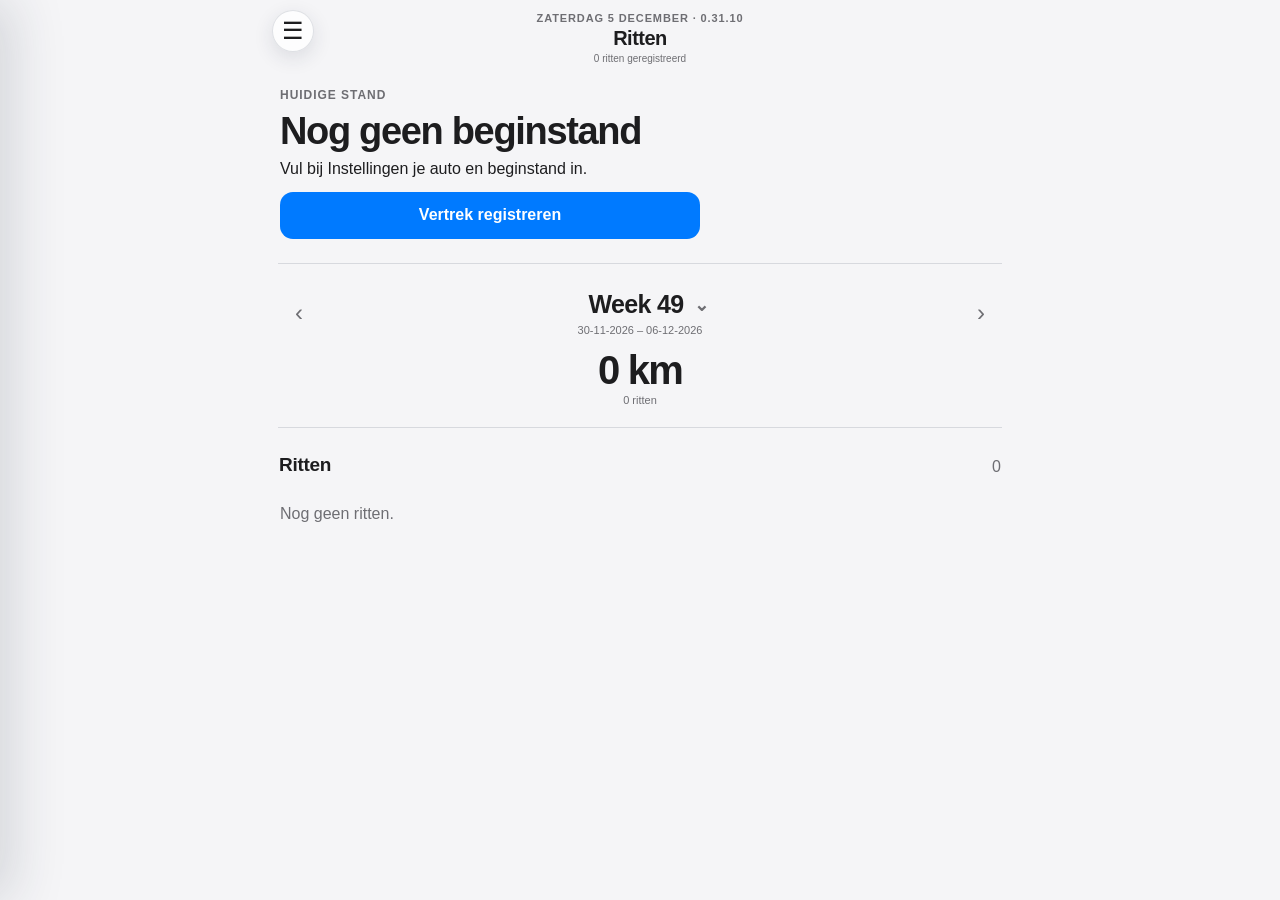
<file: index.html>
<!doctype html>
<html lang="nl">
<head>
<meta charset="utf-8">
<meta name="viewport" content="width=device-width,initial-scale=1,viewport-fit=cover">
<meta name="theme-color" media="(prefers-color-scheme: light)" content="#f5f5f7">
<meta name="theme-color" media="(prefers-color-scheme: dark)" content="#0a0c0f">
<meta name="apple-mobile-web-app-capable" content="yes">
<meta name="apple-mobile-web-app-status-bar-style" content="black-translucent">
<meta name="apple-mobile-web-app-title" content="Kilometers">
<link rel="manifest" href="./manifest.webmanifest">
<link rel="icon" href="./app-icon.svg" type="image/svg+xml">
<title>Kilometerregistratie</title>
<style>
:root{--bg:#0d1117;--card:#161b22;--card2:#1d2430;--text:#f4f7fb;--muted:#9aa7b7;--line:#2a3442;--accent:#4da3ff;--good:#49d17d;--warn:#ffbd4a;--bad:#ff6767;--r:18px}
*{box-sizing:border-box;min-width:0}html,body{margin:0;background:var(--bg);color:var(--text);font-family:-apple-system,BlinkMacSystemFont,"Segoe UI",sans-serif}body{min-height:100dvh}button,input,select,textarea{font:inherit}.shell{width:100%;max-width:820px;margin:auto;padding:env(safe-area-inset-top) 16px calc(28px + env(safe-area-inset-bottom))}.top{position:sticky;top:0;z-index:10;display:flex;justify-content:space-between;align-items:center;padding:16px 0 20px;background:var(--bg)}.eyebrow,.kicker{font-size:12px;color:var(--muted);text-transform:uppercase;letter-spacing:.08em;font-weight:700}.top h1{margin:3px 0 0;font-size:24px}.hero,.box,.list-item,.summary,.notice,.empty,.accordion{background:var(--card);border:1px solid var(--line);border-radius:var(--r)}.hero{padding:20px;margin-bottom:16px}.hero h2{margin:7px 0;font-size:27px;line-height:1.15}.muted,small,.hint{color:var(--muted)}.btn,.mini,.iconbtn,.action{border:0;cursor:pointer}.btn{min-height:47px;padding:13px 15px;border-radius:13px;background:var(--accent);color:#fff;font-weight:750}.btn.secondary{background:var(--card2);border:1px solid var(--line)}.btn.danger{background:#4b1f24}.btn.full{width:100%}.mini,.iconbtn{padding:9px 11px;border-radius:11px;background:var(--card);border:1px solid var(--line);color:var(--text)}.row{display:flex;gap:9px;flex-wrap:wrap}.row>.btn{flex:1 1 150px}.section{margin-top:20px}.section-title{display:flex;justify-content:space-between;align-items:end;gap:10px;margin-bottom:9px}.section-title h2{margin:0;font-size:20px}.week-head{display:grid;grid-template-columns:42px 1fr 42px;align-items:center;gap:8px;margin-bottom:10px}.week-center{text-align:center}.week-center strong,.week-center small{display:block}.period-tabs{display:grid;grid-template-columns:repeat(4,minmax(0,1fr));gap:5px;padding:5px;margin-bottom:10px;border:1px solid var(--line);border-radius:13px;background:#101722}.period-tabs button{min-width:0;padding:9px 6px;border:0;border-radius:9px;background:transparent;color:var(--muted);font-size:12px;font-weight:750;cursor:pointer}.period-tabs button.active{background:var(--card2);color:var(--text)}.ride-tools{display:grid;grid-template-columns:repeat(2,minmax(0,1fr));gap:8px;margin-top:9px}.ride-tool{padding:11px 12px;border:1px solid var(--line);border-radius:12px;background:#101722;color:var(--text);font-weight:700;text-align:center;cursor:pointer}.route-points{display:grid;gap:7px;margin-top:10px}.route-point{display:flex;gap:9px;align-items:flex-start;padding:10px 11px;border:1px solid var(--line);border-radius:11px;background:#101722}.route-point-icon{flex:0 0 26px;font-size:18px;text-align:center}.route-point-main{flex:1}.route-point-main strong,.route-point-main small{display:block}.route-point-main small{margin-top:2px}.route-point-km{white-space:nowrap;font-size:12px;color:var(--muted)}.summary{overflow:hidden}.summary-head{padding:16px}.summary-label{font-size:11px;color:var(--muted);text-transform:uppercase;letter-spacing:.06em;font-weight:700}.summary-total{display:flex;justify-content:space-between;align-items:end;gap:10px;margin-top:6px}.summary-total strong{font-size:30px;line-height:1}.summary-parts{display:flex;border-top:1px solid var(--line)}.summary-part{flex:1;padding:12px 13px}.summary-part+.summary-part{border-left:1px solid var(--line)}.summary-part span,.summary-part strong{display:block}.summary-part span{font-size:11px;color:var(--muted)}.summary-part strong{margin-top:3px;font-size:16px}.list{display:grid;gap:9px}.list-item{display:flex;align-items:center;gap:11px;padding:13px}.trip{cursor:pointer}.trip-date{flex:0 0 58px;font-size:12px;color:var(--muted)}.trip-main{flex:1;overflow:hidden}.trip-main strong,.trip-main small{display:block}.trip-main small{margin-top:3px}.trip-km{font-weight:800;white-space:nowrap}.chev{font-size:24px;color:var(--muted)}.empty{padding:20px;text-align:center;color:var(--muted)}.form-group{margin:13px 0;width:100%;overflow:hidden}.form-group label{display:block;margin-bottom:6px;font-size:13px;font-weight:700}.form-group input,.form-group select,.form-group textarea{display:block;width:100%;max-width:100%;min-width:0;padding:12px;border:1px solid var(--line);border-radius:11px;background:#0f141b;color:var(--text)}.form-group input[type=date],.form-group input[type=datetime-local]{width:100%;min-width:0;max-width:100%}.form-group textarea{min-height:86px;resize:vertical}.hint{font-size:12px;line-height:1.4}.notice{padding:13px;color:var(--muted);margin:12px 0}.notice.warning{border-color:#6b5424;color:#ffd98a}.route{padding:13px;margin:10px 0;border:1px solid var(--line);border-radius:13px;background:#101722}.route strong,.route small{display:block}.route small{margin-top:4px}.status{display:inline-flex;align-items:center;gap:6px;padding:6px 9px;border:1px solid var(--line);border-radius:999px;font-size:12px;color:var(--muted)}.dot{width:8px;height:8px;border-radius:50%;background:var(--good)}
.accordion{width:100%;margin-bottom:9px;overflow:hidden}.accordion summary{display:flex;align-items:center;gap:10px;padding:15px;list-style:none;cursor:pointer;user-select:none}.accordion summary::-webkit-details-marker{display:none}.accordion-title{flex:1}.accordion-title strong,.accordion-title small{display:block}.accordion-title small{margin-top:3px;white-space:normal;overflow-wrap:anywhere}.accordion-arrow{color:var(--muted);font-size:20px;transition:.18s}.accordion[open] .accordion-arrow{transform:rotate(90deg)}.accordion-body{padding:0 15px 15px;border-top:1px solid var(--line);overflow:hidden}.accordion-body>.form-group:first-child{margin-top:15px}.action-list{display:grid;gap:8px;margin-top:14px}.action{display:flex;align-items:center;gap:10px;width:100%;padding:13px;background:#101722;border:1px solid var(--line);border-radius:12px;color:var(--text);text-align:left}.action-main{flex:1}.action-main strong,.action-main small{display:block}.action-main small{margin-top:3px;white-space:normal;overflow-wrap:anywhere}.location-list{display:grid;gap:8px;margin-top:12px}.location-item{display:flex;align-items:center;gap:9px;padding:11px;border:1px solid var(--line);border-radius:12px;background:#101722}.location-main{flex:1;overflow:hidden}.location-main strong,.location-main small{display:block}.location-main small{margin-top:3px;white-space:normal;overflow-wrap:anywhere}.location-actions{display:flex;gap:5px;margin-left:auto}.grid2{display:grid;grid-template-columns:repeat(2,minmax(0,1fr));gap:8px}.sticky-save{position:sticky;bottom:10px;padding-top:10px;background:linear-gradient(transparent,var(--bg) 40%)}
.modal{position:fixed;inset:0;z-index:50;overflow:auto;padding:20px 12px calc(20px + env(safe-area-inset-bottom));background:rgba(0,0,0,.65)}.modal[hidden]{display:none}.modal-panel{width:100%;max-width:620px;margin:3vh auto;background:var(--bg);border:1px solid var(--line);border-radius:20px;padding:15px}.modal-head{display:flex;justify-content:space-between;align-items:center;gap:10px}.modal-head h2{margin:0;font-size:21px}.close{width:39px;height:39px;border:0;border-radius:50%;background:var(--card2);color:var(--text);font-size:23px}.detail-hero{padding:16px;margin:10px 0 12px;border:1px solid var(--line);border-radius:16px;background:linear-gradient(180deg,#182230,#121820)}.detail-date{font-size:12px;color:var(--muted);margin-bottom:8px}.detail-route{font-size:22px;font-weight:800;line-height:1.2}.detail-route .arrow{color:var(--accent);padding:0 4px}.detail-address{margin-top:7px;font-size:12px;color:var(--muted);line-height:1.4}.detail-grid{display:grid;grid-template-columns:repeat(2,minmax(0,1fr));gap:8px;margin:10px 0}.detail-item{padding:12px;border:1px solid var(--line);border-radius:12px;background:#101722}.detail-item span,.detail-item strong{display:block}.detail-item span{font-size:10px;color:var(--muted);text-transform:uppercase}.detail-item strong{margin-top:4px}.pill{display:inline-flex;padding:6px 9px;border:1px solid var(--line);border-radius:999px;background:var(--card2);font-size:12px;font-weight:700}.detail-note{padding:12px;border:1px solid var(--line);border-radius:12px;background:#101722;line-height:1.4}.divider{height:1px;background:var(--line);margin:15px 0}.toast{position:fixed;z-index:90;left:50%;bottom:26px;max-width:88vw;padding:11px 14px;border-radius:999px;background:#f4f7fb;color:#111;font-weight:700;text-align:center;opacity:0;transform:translate(-50%,12px);transition:.2s;pointer-events:none}.toast.show{opacity:1;transform:translate(-50%,0)}.print-only{display:none}
.day-grid{display:grid;grid-template-columns:repeat(7,minmax(0,1fr));gap:6px;margin:10px 0}.day-option{position:relative}.day-option input{position:absolute;opacity:0;pointer-events:none}.day-option span{display:flex;align-items:center;justify-content:center;min-height:42px;padding:8px 3px;border:1px solid var(--line);border-radius:10px;background:#101722;color:var(--muted);font-size:11px;font-weight:750;cursor:pointer}.day-option input:checked+span{border-color:var(--accent);background:rgba(77,163,255,.13);color:var(--text)}.route-point[data-action]{cursor:pointer}.route-point[data-action]:active{transform:scale(.995)}.route-point-action{align-self:center;color:var(--muted);font-size:21px}.event-actions{display:grid;grid-template-columns:1fr 1fr;gap:8px;margin-top:14px}.suggestion-note{margin-top:6px;font-size:11px;color:var(--muted)}.arrival-location-card{margin:10px 0 12px;padding:13px;border:1px solid var(--line);border-radius:13px;background:#101722}.arrival-location-card strong,.arrival-location-card small{display:block}.arrival-location-card small{margin-top:4px}.arrival-location-change{margin-top:7px;color:var(--accent);font-size:11px;font-weight:700}.recognition-chip{display:inline-flex;margin-top:7px;padding:5px 8px;border:1px solid var(--line);border-radius:999px;color:var(--muted);font-size:10px}.recognition-chip.good{border-color:rgba(73,209,125,.45);color:#9be8b8}.recognition-chip.warn{border-color:rgba(255,189,74,.45);color:#ffd98a}
.trip-type-grid{display:grid;grid-template-columns:repeat(3,minmax(0,1fr));gap:7px;margin:8px 0 16px}.trip-type-option{position:relative}.trip-type-option input{position:absolute;opacity:0;pointer-events:none}.trip-type-option span{display:flex;flex-direction:column;align-items:center;justify-content:center;min-height:52px;padding:10px 6px;border:1px solid var(--line);border-radius:12px;background:#101722;color:var(--muted);font-size:12px;font-weight:750;text-align:center;cursor:pointer}.trip-type-option.suggested span::after{content:'Voorstel';display:block;margin-top:3px;font-size:9px;letter-spacing:.05em;text-transform:uppercase;color:var(--accent)}.trip-type-option input:checked+span{border-color:var(--accent);background:rgba(77,163,255,.13);color:var(--text);box-shadow:inset 0 0 0 1px var(--accent)}.trip-type-hint{margin:-8px 0 14px;text-align:center;font-size:11px;color:var(--muted)}.odo-card{padding:18px 14px 14px;border:1px solid #313b49;border-radius:17px;background:linear-gradient(180deg,#111820,#05080c);box-shadow:inset 0 1px 0 rgba(255,255,255,.04),0 8px 24px rgba(0,0,0,.22);text-align:center}.odo-caption{font-size:10px;letter-spacing:.14em;text-transform:uppercase;color:#8390a0;font-weight:800}.odo-display{display:flex;justify-content:center;gap:3px;margin:11px auto 7px;max-width:100%;overflow:hidden}.odo-digit{display:flex;align-items:center;justify-content:center;width:min(46px,13vw);height:58px;border:1px solid #313947;border-radius:7px;background:linear-gradient(180deg,#242b34,#0a0d11 52%,#1a2027);box-shadow:inset 0 1px 1px rgba(255,255,255,.08),inset 0 -1px 1px rgba(0,0,0,.8);color:#f8fafc;font-family:"SFMono-Regular",Consolas,monospace;font-size:32px;font-weight:750;line-height:1}.odo-digit.swipeable{touch-action:none;user-select:none;-webkit-user-select:none;cursor:ns-resize;position:relative}.odo-digit.swipeable::before{content:'⌃';position:absolute;top:1px;font-family:-apple-system,BlinkMacSystemFont,"Segoe UI",sans-serif;font-size:8px;color:#647181}.odo-digit.swipeable::after{content:'⌄';position:absolute;bottom:1px;font-family:-apple-system,BlinkMacSystemFont,"Segoe UI",sans-serif;font-size:8px;color:#647181}.odo-digit.swipe-flash{border-color:var(--accent);box-shadow:0 0 0 1px var(--accent),inset 0 1px 1px rgba(255,255,255,.08)}.odo-unit{font-size:11px;color:#8390a0;font-weight:800;letter-spacing:.08em}.odo-source{margin-top:8px;color:var(--muted);font-size:12px}.estimate-list{display:grid;grid-template-columns:repeat(2,minmax(0,1fr));gap:7px;margin-top:10px}.estimate-choice{padding:11px 8px;border:1px solid var(--line);border-radius:11px;background:#101722;color:var(--text);text-align:left;cursor:pointer}.estimate-choice strong,.estimate-choice small{display:block}.estimate-choice strong{font-size:15px}.estimate-choice small{margin-top:2px;font-size:10px}.estimate-choice.active{border-color:var(--accent);background:rgba(77,163,255,.12)}.odo-actions{display:grid;grid-template-columns:1fr 1fr;gap:8px;margin-top:12px}.odo-edit{margin-top:10px;padding:12px;border:1px solid var(--line);border-radius:12px;background:#101722}.odo-edit[hidden]{display:none}.arrival-note{margin:10px 0 0;text-align:center;font-size:11px;color:var(--muted)}.odo-swipe-hint{margin:8px 0 0;text-align:center;font-size:10px;color:#7f8b99}
@media(max-width:480px){.day-grid{grid-template-columns:repeat(4,minmax(0,1fr))}.event-actions{grid-template-columns:1fr}.odo-digit{height:52px;font-size:28px}.estimate-list{grid-template-columns:1fr}.odo-actions{grid-template-columns:1fr}.shell{padding-left:12px;padding-right:12px}.period-tabs{gap:3px;padding:4px}.period-tabs button{font-size:11px;padding:8px 4px}.ride-tools{grid-template-columns:1fr 1fr}.grid2,.detail-grid{grid-template-columns:1fr}.summary-parts{flex-wrap:wrap}.summary-part{flex:1 1 33%}.row{flex-direction:column}.row>.btn{flex:auto;width:100%}.location-item{align-items:flex-start;flex-wrap:wrap}.location-main{flex:1 1 180px}.grid2.buttons{grid-template-columns:1fr}.accordion-body{padding:0 13px 13px}.accordion summary{padding:14px}}
@media print{body{background:#fff;color:#000}.shell,.modal,.toast{display:none!important}.print-only{display:block;padding:20px}.print-only .summary,.print-only .list-item{background:#fff;color:#000;border-color:#ccc}.print-only small,.print-only .muted{color:#555}}
.period-navigator{margin-top:2px;padding:12px;background:var(--card);border:1px solid var(--line);border-radius:var(--r);touch-action:pan-y;user-select:none;-webkit-user-select:none}.period-nav-head{display:grid;grid-template-columns:42px minmax(0,1fr) 42px;align-items:center;gap:8px;margin-bottom:10px}.period-center{text-align:center;display:flex;flex-direction:column;align-items:center;gap:3px}.period-center strong{font-size:18px;line-height:1.15}.period-center small{font-size:11px}.period-mode-chip{border:1px solid var(--line);border-radius:999px;padding:5px 10px;background:var(--card2);color:var(--text);font-size:11px;font-weight:800;cursor:pointer}.period-mode-chip::after{content:' ▾';color:var(--muted)}.period-arrow-spacer{width:42px}.period-navigator .summary{border-radius:14px}.period-gesture-hint{margin-top:9px;text-align:center;color:var(--muted);font-size:10px;line-height:1.35}.period-choice-list{display:grid;grid-template-columns:repeat(2,minmax(0,1fr));gap:8px;margin-top:14px}.period-choice{min-height:52px;padding:10px;border:1px solid var(--line);border-radius:12px;background:#101722;color:var(--text);font-weight:750;text-align:center;cursor:pointer}.period-choice.active{border-color:var(--accent);background:rgba(77,163,255,.13)}

/* 0.22.0 — rustige, doorlopende iOS-achtige weergave */
:root{--bg:#0a0c0f;--card:#11151a;--card2:#171c23;--line:#242a33;--r:14px}
body{background:var(--bg)}
.shell{max-width:760px;padding-left:18px;padding-right:18px}
.top{padding:14px 0 16px;background:rgba(10,12,15,.94);backdrop-filter:saturate(140%) blur(14px);-webkit-backdrop-filter:saturate(140%) blur(14px)}
.top h1{font-size:22px;letter-spacing:-.02em}.eyebrow{font-size:11px}
.hero{background:transparent;border:0;border-bottom:1px solid var(--line);border-radius:0;padding:10px 2px 24px;margin:0 0 6px}
.hero h2{font-size:32px;letter-spacing:-.035em;margin:8px 0 6px}.hero p{margin:6px 0 14px}
.hero .btn.full{max-width:420px}.hero .btn.secondary{background:transparent;border:0;color:var(--accent);padding-left:7px;padding-right:7px;min-height:40px}
.hero .row{margin-top:13px!important}.ride-tools{display:flex;gap:2px;margin-top:5px;flex-wrap:wrap}.ride-tool{flex:1 1 120px;background:transparent;border:0;border-radius:0;color:var(--muted);padding:9px 8px;font-weight:650}.ride-tool:active{color:var(--text)}
.status{border:0;background:transparent;padding:5px 0}.dot{width:7px;height:7px}
.period-navigator{margin-top:0!important;padding:20px 0 18px!important;background:transparent!important;border:0!important;border-bottom:1px solid var(--line)!important;border-radius:0!important}
.period-nav-head{margin-bottom:5px!important}.period-center{gap:4px!important}.period-center strong{font-size:25px!important;letter-spacing:-.025em}.period-center small{font-size:11px!important}.period-mode-chip{background:transparent!important;border:0!important;padding:3px 8px!important;color:var(--muted)!important}.period-mode-chip:active{color:var(--text)!important}
.period-navigator .mini{background:transparent;border:0;font-size:24px;color:var(--muted)}
.period-navigator .summary{background:transparent;border:0;border-radius:0!important;overflow:visible}.period-navigator .summary-head{padding:9px 0 3px}.period-navigator .summary-label{display:none}.period-navigator .summary-total{display:flex;flex-direction:column;align-items:center;gap:4px;margin:0}.period-navigator .summary-total strong{font-size:40px;letter-spacing:-.045em}.period-navigator .summary-total small{font-size:11px}
.period-navigator .summary-parts{justify-content:center;gap:20px;border:0;flex-wrap:wrap}.period-navigator .summary-part{flex:0 0 auto;padding:8px 0}.period-navigator .summary-part+.summary-part{border:0}.period-navigator .summary-part span,.period-navigator .summary-part strong{display:inline;font-size:11px}.period-navigator .summary-part strong{margin:0 0 0 4px;font-size:12px}.period-gesture-hint{margin-top:5px!important;opacity:.72}
.section{margin-top:26px}.section-title{margin-bottom:7px;padding:0 1px}.section-title h2{font-size:19px;letter-spacing:-.015em}
.list{gap:0;border-top:1px solid var(--line)}.list-item{background:transparent;border:0;border-bottom:1px solid var(--line);border-radius:0;padding:14px 2px}.trip-date{flex-basis:66px}.trip-main strong{font-size:14px}.trip-main small{font-size:11px}.trip-km{font-size:14px}.chev{font-size:20px;opacity:.65}.empty{background:transparent;border:0;border-radius:0;padding:22px 2px;text-align:left}
.route-points{gap:0;border-top:1px solid var(--line)}.route-point{background:transparent;border:0;border-bottom:1px solid var(--line);border-radius:0;padding:12px 2px}
.accordion{background:transparent;border:0;border-bottom:1px solid var(--line);border-radius:0;margin:0}.accordion summary{padding:16px 2px}.accordion-body{padding:0 2px 18px;border-top:0}.accordion-title small{font-size:11px}.accordion-arrow{font-size:18px}.action-list{gap:0;border-top:1px solid var(--line)}.action{background:transparent;border:0;border-bottom:1px solid var(--line);border-radius:0;padding:13px 2px}
.location-list{gap:0;border-top:1px solid var(--line)}.location-item{background:transparent;border:0;border-bottom:1px solid var(--line);border-radius:0;padding:12px 2px}.location-actions .mini{background:transparent;border:0;color:var(--accent)}
.notice{background:transparent;border:0;border-radius:0;padding:10px 0}.notice.warning{border:0;border-left:2px solid #6b5424;padding-left:10px}.route{background:transparent;border:0;border-left:2px solid var(--line);border-radius:0;padding:8px 0 8px 12px}
.form-group input,.form-group select,.form-group textarea{background:#10141a;border-color:#252c35;border-radius:10px}.sticky-save{background:linear-gradient(transparent,var(--bg) 44%)}
.modal-panel{border-color:#252c35}.detail-hero{border:0;background:#10141a}.detail-item,.detail-note{background:#10141a;border-color:#252c35}
@media(max-width:520px){.shell{padding-left:16px;padding-right:16px}.hero h2{font-size:30px}.period-center strong{font-size:23px!important}.period-navigator .summary-total strong{font-size:38px}.period-navigator .summary-parts{gap:13px}.trip-date{flex-basis:60px}}


/* 0.23.0 — focus op rit, tijd en rustige interactie */
.active-route{display:grid;gap:4px;margin:10px 0 12px;font-size:28px;line-height:1.08;letter-spacing:-.035em}.active-route span{font-size:20px;color:var(--accent);line-height:1}.active-meta{display:flex;gap:10px;align-items:center;justify-content:space-between;flex-wrap:wrap;color:var(--muted);font-size:12px}.arrival-main{margin-top:18px;min-height:52px}.active-points{margin-top:7px}.home-odometer{font-size:38px!important}.smart-insight{margin-top:12px;padding:9px 0;border-top:1px solid var(--line);color:var(--muted);font-size:12px;line-height:1.45}.smart-insight strong{color:var(--text)}
.trip-group{margin-top:18px}.trip-group:first-child{margin-top:0}.trip-group-title{padding:0 2px 7px;color:var(--muted);font-size:11px;font-weight:800;text-transform:uppercase;letter-spacing:.06em}.backup-reminder{display:flex;align-items:center;justify-content:space-between;gap:12px;padding:11px 2px;border-bottom:1px solid var(--line);color:var(--muted);font-size:12px}.backup-reminder button{border:0;background:transparent;color:var(--accent);font-weight:750;padding:6px 0}.backup-status{padding-top:13px}.backup-status strong,.backup-status small{display:block}.backup-status small{margin-top:4px}.active-dock{position:fixed;z-index:25;left:50%;bottom:max(10px,env(safe-area-inset-bottom));transform:translateX(-50%);width:min(calc(100% - 24px),620px);display:flex;gap:6px;padding:7px;background:rgba(18,22,28,.94);border:1px solid var(--line);border-radius:16px;box-shadow:0 12px 34px rgba(0,0,0,.4);backdrop-filter:blur(18px);-webkit-backdrop-filter:blur(18px)}.active-dock button{flex:1;min-height:43px;border:0;border-radius:11px;background:transparent;color:var(--text);font-weight:750}.active-dock .dock-arrive{background:var(--accent);color:#fff;flex:1.25}.has-active-trip .shell{padding-bottom:calc(105px + env(safe-area-inset-bottom))}.period-gesture-hint{display:none!important}
.undo-completion{display:flex;align-items:center;justify-content:space-between;gap:14px;padding:12px 2px;border-bottom:1px solid var(--line)}.undo-completion-copy{min-width:0}.undo-completion strong,.undo-completion small{display:block}.undo-completion strong{font-size:13px}.undo-completion small{margin-top:2px;color:var(--muted);font-size:11px;white-space:nowrap;overflow:hidden;text-overflow:ellipsis}.undo-completion button{flex:0 0 auto;border:0;background:transparent;color:var(--accent);font-weight:800;padding:7px 0}
@media(max-width:520px){.active-route{font-size:26px}.active-meta{align-items:flex-start;flex-direction:column;gap:5px}.active-dock{width:calc(100% - 18px);bottom:max(7px,env(safe-area-inset-bottom))}.active-dock button{font-size:12px}}


/* 0.24.0 — ritten inline en veegacties */
.trip-entry{position:relative}.trip-swipe-row{position:relative;overflow:hidden}.trip-swipe-actions{position:absolute;z-index:1;inset:0 0 0 auto;display:flex;justify-content:flex-end}.trip-swipe-action{width:84px;border:0;color:#fff;font-size:12px;font-weight:800}.swipe-edit{background:#2869b6}.swipe-delete{background:#9b3037}.trip-swipe-row.delete-armed .swipe-delete{background:#c73d46}.trip-swipe-surface{position:relative;z-index:2;background:var(--bg)!important;touch-action:pan-y;transition:transform .18s ease;user-select:none;-webkit-user-select:none}.trip-swipe-surface .chev{transition:transform .16s ease}.trip-entry.expanded .trip-swipe-surface{border-bottom-color:transparent}.trip-entry.expanded .trip-swipe-surface .chev{transform:rotate(90deg)}
.trip-inline-details{padding:2px 2px 14px 13px;border-bottom:1px solid var(--line)}.trip-inline-grid{display:grid;grid-template-columns:repeat(3,minmax(0,1fr));gap:12px;padding:8px 0}.trip-inline-item span,.trip-inline-item strong{display:block}.trip-inline-item span{font-size:10px;color:var(--muted);text-transform:uppercase;letter-spacing:.05em}.trip-inline-item strong{margin-top:3px;font-size:12px}.trip-inline-note{margin-top:4px;color:var(--muted);font-size:12px;line-height:1.4}.trip-inline-meta{margin-top:6px;color:var(--muted);font-size:11px}.trip-inline-actions{display:flex;justify-content:flex-end;margin-top:8px}.trip-inline-actions button{border:0;background:transparent;color:var(--accent);padding:5px 0 5px 12px;font-weight:750}.trip-swipe-hint{margin-top:5px;color:var(--muted);font-size:11px}
@media(max-width:520px){.trip-inline-details{padding-left:13px}.trip-inline-grid{grid-template-columns:repeat(2,minmax(0,1fr));gap:9px 14px}.trip-swipe-action{width:78px}}

/* 0.25.0 — swipe opent direct bewerken; tussenpunten en adressen inline */
.swipe-row{position:relative;overflow:hidden;border-radius:12px}.swipe-actions{position:absolute;z-index:1;inset:0 0 0 auto;display:flex;justify-content:flex-end}.swipe-action{width:84px;border:0;color:#fff;font-size:12px;font-weight:800}.swipe-edit{background:#2869b6}.swipe-delete{background:#9b3037}.swipe-row.delete-armed .swipe-delete{background:#c73d46}.swipe-surface{position:relative;z-index:2;touch-action:pan-y;transition:transform .18s ease;user-select:none;-webkit-user-select:none}.inline-route-stack{margin:8px 0 10px;border-top:1px solid var(--line);border-bottom:1px solid var(--line)}.inline-route-stop{display:grid;grid-template-columns:22px 1fr;gap:8px;padding:10px 0}.inline-route-stop+.inline-route-stop{border-top:1px solid var(--line)}.inline-route-stop .stop-icon{color:var(--accent);font-size:12px;padding-top:2px;text-align:center}.inline-route-stop strong,.inline-route-stop small{display:block}.inline-route-stop small{margin-top:2px;line-height:1.35}.inline-waypoint-title{padding:8px 0 4px;color:var(--muted);font-size:10px;font-weight:800;text-transform:uppercase;letter-spacing:.06em}.inline-event-swipe{margin:0 -2px}.inline-event-surface{display:grid;grid-template-columns:26px minmax(0,1fr) auto;gap:8px;align-items:start;padding:10px 2px;background:var(--bg);border-top:1px solid var(--line);cursor:pointer}.inline-event-icon{text-align:center}.inline-event-main strong,.inline-event-main small{display:block}.inline-event-main small{margin-top:2px;line-height:1.35}.inline-event-km{white-space:nowrap;color:var(--muted);font-size:11px;padding-top:2px}.location-swipe-row{border-radius:10px}.location-swipe-surface{background:#10141a!important}.location-swipe-surface .chev{margin-left:auto}.trip-inline-meta{margin-top:8px}.trip-inline-details .trip-inline-actions{margin-top:10px}.swipe-delete-off-note{margin-top:5px;color:var(--muted);font-size:11px}
@media(max-width:520px){.swipe-action{width:78px}.inline-event-surface{grid-template-columns:24px minmax(0,1fr) auto}.inline-route-stack{margin-left:0}}


/* 0.26.0 — categorie-kleuren, kilometerstanden en privé-tijden */
:root{--business:#a875ff;--commute:#4da3ff;--private:#49d17d}
.category-business{--category-color:var(--business)}.category-commute{--category-color:var(--commute)}.category-private{--category-color:var(--private)}.category-other{--category-color:var(--muted)}
.trip-swipe-surface.category-business,.trip-swipe-surface.category-commute,.trip-swipe-surface.category-private{border-left:3px solid var(--category-color)!important;padding-left:10px}
.trip-swipe-surface.category-business .trip-km,.trip-swipe-surface.category-commute .trip-km,.trip-swipe-surface.category-private .trip-km{color:var(--category-color)}
.summary-part.category-business strong,.summary-part.category-business span{color:var(--business)}.summary-part.category-commute strong,.summary-part.category-commute span{color:var(--commute)}.summary-part.category-private strong,.summary-part.category-private span{color:var(--private)}
.status.category-business{border-color:var(--business);color:var(--business)}.status.category-commute{border-color:var(--commute);color:var(--commute)}.status.category-private{border-color:var(--private);color:var(--private)}.status.category-business .dot{background:var(--business)}.status.category-commute .dot{background:var(--commute)}.status.category-private .dot{background:var(--private)}
.trip-type-option.category-business input:checked+span{border-color:var(--business);background:rgba(168,117,255,.13);box-shadow:inset 0 0 0 1px var(--business)}.trip-type-option.category-commute input:checked+span{border-color:var(--commute);background:rgba(77,163,255,.13);box-shadow:inset 0 0 0 1px var(--commute)}.trip-type-option.category-private input:checked+span{border-color:var(--private);background:rgba(73,209,125,.13);box-shadow:inset 0 0 0 1px var(--private)}
.trip-type-option.category-business.suggested span::after{color:var(--business)}.trip-type-option.category-commute.suggested span::after{color:var(--commute)}.trip-type-option.category-private.suggested span::after{color:var(--private)}
.private-time-grid{display:grid;grid-template-columns:repeat(2,minmax(0,1fr));gap:10px}.private-time-grid .form-group{margin:0}.route-points-swipe{gap:7px}.route-points-swipe .inline-event-swipe{border-radius:11px}.route-points-swipe .inline-event-surface{padding:10px 11px;border:1px solid var(--line);border-radius:11px;background:#101722}
@media(max-width:420px){.private-time-grid{grid-template-columns:1fr}}

/* 0.26.1 — autosave instellingen, schuifjes en compacte datum/tijdvelden */
.form-group input[type=date],.form-group input[type=time],.form-group input[type=datetime-local]{display:block;width:100%;max-width:100%;min-width:0;inline-size:100%;overflow:hidden}
.form-group input[type=date]::-webkit-date-and-time-value,.form-group input[type=time]::-webkit-date-and-time-value,.form-group input[type=datetime-local]::-webkit-date-and-time-value{text-align:left;min-width:0}
.time-pair{display:grid;grid-template-columns:repeat(auto-fit,minmax(210px,1fr));gap:8px}.private-time-grid{display:grid;grid-template-columns:repeat(auto-fit,minmax(140px,1fr));gap:8px}.time-pair>.form-group,.private-time-grid>.form-group{margin:8px 0}
.settings-autosave{margin:-2px 0 14px;color:var(--muted);font-size:12px}.range-setting{padding:14px 0 4px;border-top:1px solid var(--line)}.range-setting-head{display:flex;align-items:flex-start;justify-content:space-between;gap:12px}.range-setting-head strong,.range-setting-head small{display:block}.range-setting-head small{margin-top:3px;line-height:1.35}.range-value{flex:0 0 auto;color:var(--accent);font-size:12px;font-weight:800;white-space:nowrap}.range-setting input[type=range]{width:100%;margin:14px 0 4px;accent-color:var(--accent)}.range-scale{display:flex;justify-content:space-between;color:var(--muted);font-size:10px}.toggle-list{display:grid;gap:2px;margin-top:10px}.toggle-row{display:flex;align-items:center;gap:14px;padding:12px 0;border-bottom:1px solid var(--line)}.toggle-row:last-child{border-bottom:0}.toggle-copy{flex:1}.toggle-copy strong,.toggle-copy small{display:block}.toggle-copy small{margin-top:3px;line-height:1.35}.toggle{position:relative;display:inline-block;flex:0 0 50px;width:50px;height:30px}.toggle input{position:absolute;opacity:0;pointer-events:none}.toggle-slider{position:absolute;inset:0;border-radius:999px;background:#343d49;transition:.18s;cursor:pointer}.toggle-slider::after{content:'';position:absolute;width:24px;height:24px;left:3px;top:3px;border-radius:50%;background:#fff;box-shadow:0 1px 4px rgba(0,0,0,.35);transition:.18s}.toggle input:checked+.toggle-slider{background:var(--accent)}.toggle input:checked+.toggle-slider::after{transform:translateX(20px)}


/* 0.26.2 — compacte rit-tijdlijn en privédeel */
.trip-km-stack{display:flex;flex-direction:column;align-items:flex-end;line-height:1.15}.trip-km-stack>span{font-size:14px;font-weight:800}.trip-private-sub{display:block!important;margin-top:3px;color:var(--private)!important;font-size:10px!important;font-weight:700;white-space:nowrap}
.inline-route-stop{grid-template-columns:66px 22px minmax(0,1fr);align-items:center}.inline-stop-time,.inline-event-time{color:var(--muted);font-size:10px;line-height:1.2;text-align:left}.inline-stop-time strong,.inline-event-time span,.inline-event-time strong{display:block}.inline-stop-time strong,.inline-event-time strong{color:var(--text);font-size:11px;font-weight:750}.inline-event-time span{margin-bottom:2px;font-size:9px}.inline-event-surface{grid-template-columns:66px 26px minmax(0,1fr) auto;align-items:center}
@media(max-width:520px){.inline-route-stop{grid-template-columns:60px 20px minmax(0,1fr)}.inline-event-surface{grid-template-columns:60px 24px minmax(0,1fr) auto}.trip-private-sub{font-size:9px!important}}

/* 0.27.4 — locaties en onderweg in dezelfde rijstijl als ritten */
.route-points-swipe,.location-list{gap:0;border-top:1px solid var(--line)}
.route-points-swipe .inline-event-swipe,.location-swipe-row{margin:0;border-radius:0}
.route-points-swipe .inline-event-surface,.location-swipe-surface{background:var(--bg)!important;border:0;border-bottom:1px solid var(--line);border-radius:0;padding:14px 2px;box-shadow:none}
.route-points-swipe .inline-event-surface,.location-swipe-surface{gap:11px}
.location-swipe-surface .chev{margin-left:auto}

/* 0.27.5 — volg het lichte/donkere systeemthema */
:root{color-scheme:dark}
@media (prefers-color-scheme:light){
:root{color-scheme:light;--bg:#f5f5f7;--card:#ffffff;--card2:#eceef2;--text:#1d1d1f;--muted:#6e6e73;--line:#d7d9de;--accent:#007aff;--good:#248a3d;--warn:#8a5b00;--bad:#d70015;--business:#6e4fc5;--commute:#006edc;--private:#248a3d}
html,body{background:var(--bg);color:var(--text)}
.top{background:rgba(245,245,247,.94)}
.period-tabs,.period-choice,.day-option span,.trip-type-option span,.arrival-location-card,.estimate-choice,.odo-edit{background:#fff}
.form-group input,.form-group select,.form-group textarea{background:#fff;border-color:var(--line);color:var(--text)}
.modal{background:rgba(0,0,0,.28)}.modal-panel{background:var(--bg);border-color:var(--line);box-shadow:0 18px 48px rgba(0,0,0,.16)}
.detail-hero,.detail-item,.detail-note{background:#fff;border-color:var(--line)}
.btn.secondary,.mini,.iconbtn,.close,.pill{background:var(--card2);color:var(--text)}.btn.danger{background:#ffe5e7;color:#a4000f}
.toggle-slider{background:#c7c7cc}
.notice.warning{border-left-color:#b37a00;color:#7a5100}.recognition-chip.good{border-color:rgba(36,138,61,.4);color:#187a32}.recognition-chip.warn{border-color:rgba(138,91,0,.4);color:#7a5100}
.active-dock{background:rgba(255,255,255,.94);box-shadow:0 12px 34px rgba(0,0,0,.16)}
.odo-card{border-color:#d0d4da;background:linear-gradient(180deg,#fff,#eef0f3);box-shadow:inset 0 1px 0 rgba(255,255,255,.8),0 8px 24px rgba(0,0,0,.08)}
.odo-digit{border-color:#c8ccd2;background:linear-gradient(180deg,#fff,#e3e6ea 52%,#f7f8f9);box-shadow:inset 0 1px 1px rgba(255,255,255,.9),inset 0 -1px 1px rgba(0,0,0,.12);color:#111}.odo-caption,.odo-unit,.odo-swipe-hint{color:#6e6e73}.odo-digit.swipeable::before,.odo-digit.swipeable::after{color:#8a8f98}
.toast{background:#1d1d1f;color:#fff}
}

/* 0.27.6 — locatie-acties in instellingen */
.location-quick-actions{display:grid;grid-template-columns:repeat(2,minmax(0,1fr));gap:8px;margin-top:13px}
.location-quick-actions.known{grid-template-columns:minmax(0,1fr) minmax(0,3fr)}
.location-quick-actions .btn{width:100%;min-width:0}
.location-quick-actions .current-known{border-color:rgba(73,209,125,.45);color:var(--good)}
.location-current-status{min-height:17px;margin-top:6px;color:var(--muted);font-size:11px;line-height:1.35}
.location-current-status.known{color:var(--good)}


/* 0.27.7 — slimme aankomstschatting en uitlegbaar voorstel */
.odo-source-row{display:flex;align-items:center;justify-content:center;gap:7px;margin-top:8px}.odo-source-row .odo-source{margin-top:0}.estimate-info-btn{display:inline-flex;align-items:center;justify-content:center;width:24px;height:24px;padding:0;border:1px solid var(--line);border-radius:50%;background:transparent;color:var(--muted);font-size:13px;font-weight:800;cursor:pointer}.estimate-info-btn:active{color:var(--text);border-color:var(--accent)}.arrival-info-popup{position:fixed;z-index:80;inset:0;display:flex;align-items:flex-end;justify-content:center;padding:18px 12px calc(18px + env(safe-area-inset-bottom));background:rgba(0,0,0,.58)}.arrival-info-popup[hidden]{display:none}.arrival-info-sheet{width:min(100%,560px);max-height:min(78dvh,680px);overflow:auto;padding:16px;background:var(--bg);border:1px solid var(--line);border-radius:20px;box-shadow:0 20px 55px rgba(0,0,0,.45)}.arrival-info-grid{display:grid;grid-template-columns:repeat(2,minmax(0,1fr));gap:8px;margin:12px 0}.arrival-info-item{padding:11px;border:1px solid var(--line);border-radius:12px;background:var(--card)}.arrival-info-item span,.arrival-info-item strong{display:block}.arrival-info-item span{font-size:10px;color:var(--muted);text-transform:uppercase;letter-spacing:.05em}.arrival-info-item strong{margin-top:4px;font-size:13px}.estimate-confidence{display:inline-flex;margin-top:5px;padding:6px 9px;border:1px solid var(--line);border-radius:999px;font-size:11px;font-weight:800}.estimate-confidence.high{border-color:rgba(73,209,125,.45);color:var(--good)}.estimate-confidence.medium{border-color:rgba(77,163,255,.45);color:var(--accent)}.estimate-confidence.low{border-color:rgba(255,189,74,.45);color:var(--warn)}.arrival-info-reason{margin-top:10px;color:var(--muted);font-size:12px;line-height:1.5}.arrival-info-note{margin-top:12px;padding-top:10px;border-top:1px solid var(--line);color:var(--muted);font-size:11px;line-height:1.45}@media(max-width:480px){.arrival-info-grid{grid-template-columns:1fr}.arrival-info-sheet{max-height:82dvh}}
@media (prefers-color-scheme:light){.arrival-info-popup{background:rgba(0,0,0,.28)}.arrival-info-sheet{box-shadow:0 18px 48px rgba(0,0,0,.18)}}


/* 0.27.8 — kleurmarkering locaties en compacte deelstatus */
:root{--home:#ff9f0a;--other:#8e8e93}
.location-type-home{--location-color:var(--home)}.location-type-work{--location-color:var(--commute)}.location-type-business{--location-color:var(--business)}.location-type-private{--location-color:var(--private)}.location-type-other{--location-color:var(--other)}
.location-swipe-surface.location-type-home,.location-swipe-surface.location-type-work,.location-swipe-surface.location-type-business,.location-swipe-surface.location-type-private,.location-swipe-surface.location-type-other{border-left:3px solid var(--location-color)!important;padding-left:10px}
.location-share-status{position:relative;display:inline-flex;align-items:center;justify-content:center;flex:0 0 26px;width:26px;height:26px;margin-left:auto;border:1px solid var(--line);border-radius:8px;color:var(--muted);font-size:15px;font-weight:800;line-height:1}.location-share-status.ask::after{content:'';position:absolute;right:3px;top:3px;width:5px;height:5px;border-radius:50%;background:var(--warn)}.location-share-status.always{border-color:rgba(77,163,255,.45);color:var(--accent);background:rgba(77,163,255,.10)}.location-share-status.never{opacity:.38}.location-share-status.never::after{content:'';position:absolute;width:18px;height:1.5px;background:currentColor;transform:rotate(-45deg);border-radius:999px}.location-swipe-surface .chev{margin-left:0}
@media (prefers-color-scheme:light){:root{--home:#b96800;--other:#6e6e73}}


/* 0.27.9 — tokenloze adres/GPS-koppeling via Nominatim */
.location-status-icons{display:flex;flex:0 0 34px;flex-direction:column;align-items:center;gap:5px;margin-left:auto}.location-status-icons .location-share-status{margin-left:0}.location-link-status{display:inline-flex;align-items:center;justify-content:center;width:34px;height:22px;padding:0 3px;border:1px solid var(--line);border-radius:7px;color:var(--muted);font-size:9px;font-weight:850;letter-spacing:-.06em;line-height:1;white-space:nowrap}.location-link-status.complete{border-color:rgba(73,209,125,.45);color:var(--good);background:rgba(73,209,125,.08)}.location-link-status.address-only,.location-link-status.gps-only{border-color:rgba(255,189,74,.45);color:var(--warn);background:rgba(255,189,74,.07)}.location-link-status.none{opacity:.35}.location-link-hint{margin-top:7px;padding:9px 10px;border:1px solid var(--line);border-radius:10px;background:var(--card);color:var(--muted);font-size:11px;line-height:1.4}.location-link-hint strong{color:var(--text)}.osm-attribution{margin-top:7px;font-size:10px;color:var(--muted)}.osm-attribution a{color:var(--muted)}


/* 0.28.0 — locatieoverzicht en compacte keuzevelden */
.location-sort{display:grid;grid-template-columns:1fr 1fr;gap:6px;margin-top:12px;padding:4px;border:1px solid var(--line);border-radius:12px;background:var(--card)}.location-sort button{min-height:34px;border:0;border-radius:8px;background:transparent;color:var(--muted);font-size:11px;font-weight:800;cursor:pointer}.location-sort button.active{background:var(--card2);color:var(--text)}.location-entry.expanded .location-swipe-surface .chev{transform:rotate(90deg)}.location-inline-details{margin:-3px 0 4px;padding:12px 12px 13px;border:1px solid var(--line);border-top:0;border-radius:0 0 12px 12px;background:var(--card)}.location-inline-grid{display:grid;grid-template-columns:repeat(2,minmax(0,1fr));gap:7px}.location-inline-item{padding:9px 10px;border:1px solid var(--line);border-radius:10px;background:#101722}.location-inline-item span,.location-inline-item strong{display:block}.location-inline-item span{font-size:9px;text-transform:uppercase;letter-spacing:.05em;color:var(--muted)}.location-inline-item strong{margin-top:3px;font-size:12px;overflow-wrap:anywhere}.location-inline-address{margin-top:8px;padding:9px 10px;border:1px solid var(--line);border-radius:10px;background:#101722;font-size:11px;line-height:1.4;color:var(--muted);overflow-wrap:anywhere}.location-choice-grid{display:grid;gap:7px}.location-choice-grid.type{grid-template-columns:repeat(5,minmax(0,1fr))}.location-choice-grid.share{grid-template-columns:repeat(3,minmax(0,1fr))}.location-choice{position:relative}.location-choice input{position:absolute;opacity:0;pointer-events:none}.location-choice span{display:flex;min-height:58px;flex-direction:column;align-items:center;justify-content:center;gap:4px;padding:7px 3px;border:1px solid var(--line);border-radius:11px;background:var(--card);color:var(--muted);font-size:10px;font-weight:800;text-align:center;cursor:pointer}.location-choice .choice-icon{font-size:18px;line-height:1}.location-choice input:checked+span{border-color:var(--accent);background:rgba(77,163,255,.12);color:var(--text);box-shadow:inset 0 0 0 1px var(--accent)}.location-choice.type-home input:checked+span{border-color:var(--home);box-shadow:inset 0 0 0 1px var(--home)}.location-choice.type-work input:checked+span{border-color:var(--commute);box-shadow:inset 0 0 0 1px var(--commute)}.location-choice.type-business input:checked+span{border-color:var(--business);box-shadow:inset 0 0 0 1px var(--business)}.location-choice.type-private input:checked+span{border-color:var(--private);box-shadow:inset 0 0 0 1px var(--private)}.location-choice.type-other input:checked+span{border-color:var(--other);box-shadow:inset 0 0 0 1px var(--other)}@media(max-width:420px){.location-choice-grid.type{gap:4px}.location-choice span{padding-left:2px;padding-right:2px;font-size:9px}.location-inline-grid{grid-template-columns:1fr}}


/* 0.28.2 — locatie-details uit echte ritregistraties */
.location-inline-details{margin:0;padding:2px 2px 14px 13px;border:0;border-bottom:1px solid var(--line);border-radius:0;background:transparent}
.location-inline-gps{padding:9px 0 10px;border-bottom:1px solid var(--line)}
.location-inline-gps span,.location-inline-gps strong,.location-inline-field span,.location-inline-field strong{display:block}
.location-inline-gps span,.location-inline-field span,.location-inline-counter span{font-size:10px;color:var(--muted);text-transform:uppercase;letter-spacing:.05em}
.location-inline-gps strong,.location-inline-field strong{margin-top:3px;font-size:12px;overflow-wrap:anywhere}
.location-inline-pair{display:grid;grid-template-columns:repeat(2,minmax(0,1fr));gap:14px;padding:10px 0}
.location-inline-counter{display:flex;align-items:end;justify-content:space-between;gap:12px;padding:10px 0 0;border-top:1px solid var(--line)}
.location-inline-counter strong{font-size:17px;line-height:1}


/* 0.28.3 — rustige bewerkvensters en tussenstops in locatieteller */
.edit-modal-head{padding-bottom:5px}.edit-modal-head .kicker{margin-bottom:3px}.edit-form{margin-top:2px}.edit-section{padding:15px 0;border-top:1px solid var(--line)}.edit-section:first-of-type{border-top:0;padding-top:8px}.edit-section-head{display:flex;align-items:flex-end;justify-content:space-between;gap:12px;margin-bottom:11px}.edit-section-head strong{font-size:13px}.edit-section-head small{font-size:10px;color:var(--muted);text-align:right}.edit-grid{display:grid;gap:9px}.edit-grid.two{grid-template-columns:repeat(2,minmax(0,1fr))}.edit-form .form-group{margin:0}.edit-form .form-group label{margin-bottom:5px;color:var(--muted);font-size:10px;font-weight:800;text-transform:uppercase;letter-spacing:.05em}.edit-form .form-group input,.edit-form .form-group select,.edit-form .form-group textarea{background:var(--card);border-color:var(--line);border-radius:10px;color:var(--text)}.edit-form .location-link-hint{margin-top:10px;padding:8px 0 0;border:0;border-top:1px solid var(--line);border-radius:0;background:transparent}.edit-form .osm-attribution{margin-top:5px}.edit-gps-action{margin:0 0 9px}.edit-trip-type-grid{display:grid;grid-template-columns:repeat(3,minmax(0,1fr));gap:7px}.edit-trip-type{position:relative}.edit-trip-type input{position:absolute;opacity:0;pointer-events:none}.edit-trip-type span{display:flex;align-items:center;justify-content:center;min-height:44px;padding:9px 6px;border:1px solid var(--line);border-radius:10px;background:var(--card);color:var(--muted);font-size:11px;font-weight:800;cursor:pointer}.edit-trip-type input:checked+span{color:var(--text);background:rgba(77,163,255,.1);box-shadow:inset 0 0 0 1px var(--accent);border-color:var(--accent)}.edit-trip-type.commute input:checked+span{border-color:var(--commute);box-shadow:inset 0 0 0 1px var(--commute)}.edit-trip-type.business input:checked+span{border-color:var(--business);box-shadow:inset 0 0 0 1px var(--business)}.edit-trip-type.private input:checked+span{border-color:var(--private);box-shadow:inset 0 0 0 1px var(--private)}.edit-warning{padding:10px 0;color:var(--muted);font-size:11px;line-height:1.4;border-top:1px solid var(--line)}.edit-actions{display:grid;gap:8px;padding-top:4px}.edit-actions .btn{width:100%}.edit-delete{margin-top:3px;border:0;background:transparent;color:var(--bad);min-height:38px;font-weight:750;cursor:pointer}.edit-status{min-height:18px;margin:4px 0;color:var(--muted);font-size:11px}.edit-location-behaviour{display:grid;gap:14px}.edit-form .location-choice-grid{margin-top:2px}@media(max-width:520px){.edit-grid.route{grid-template-columns:1fr}.edit-grid.two.keep-two{grid-template-columns:repeat(2,minmax(0,1fr))}.edit-section-head small{display:none}}


/* 0.28.4 — consistente lichte bewerkvelden */
.edit-form input,.edit-form select,.edit-form textarea{color-scheme:inherit}
.edit-form .edit-grid.keep-two input{font-variant-numeric:tabular-nums}
@media (prefers-color-scheme:light){
.edit-form .form-group input,.edit-form .form-group select,.edit-form .form-group textarea,.edit-trip-type span,.location-choice span{background:#fff;color:var(--text)}
.edit-form .btn.secondary{background:var(--card2);color:var(--text)}
}


/* 0.28.4 — compacte bewerkvensters op iPhone */
#locationForm input[name="lat"],#locationForm input[name="lng"]{font-size:11px;letter-spacing:-.02em;font-variant-numeric:tabular-nums}
#tripEditForm input[type="datetime-local"]{width:100%;max-width:100%;min-width:0;font-size:12px;letter-spacing:-.025em;font-variant-numeric:tabular-nums;overflow:hidden}
#tripEditForm input[type="datetime-local"]::-webkit-date-and-time-value{text-align:left;margin:0;min-width:0}
#tripEditForm input[type="datetime-local"]::-webkit-datetime-edit{padding:0;min-width:0}
#tripEditForm .edit-grid.two>.form-group{min-width:0;overflow:hidden}
@media(max-height:920px){
.modal:has(.edit-form){padding:calc(5px + env(safe-area-inset-top)) 8px calc(6px + env(safe-area-inset-bottom))}
.modal-panel:has(.edit-form){margin:0 auto;padding:10px 12px;border-radius:18px}
.edit-modal-head{padding-bottom:2px}.edit-modal-head .kicker{font-size:9px;margin-bottom:1px}.edit-modal-head h2{font-size:19px;line-height:1.05}.edit-modal-head .close{width:34px;height:34px;font-size:20px}
.edit-form{margin-top:0}.edit-section{padding:8px 0}.edit-section:first-of-type{padding-top:5px}.edit-section-head{margin-bottom:5px}.edit-section-head strong{font-size:12px}.edit-section-head small{font-size:9px}
.edit-grid{gap:6px}.edit-form .form-group label{margin-bottom:3px;font-size:9px}.edit-form .form-group input,.edit-form .form-group select,.edit-form .form-group textarea{min-height:38px;padding:8px 9px;font-size:13px;border-radius:9px}.edit-form .form-group textarea{min-height:42px;height:42px}
#tripEditForm input[type="datetime-local"]{padding:8px 5px;font-size:11px}
#locationForm input[name="lat"],#locationForm input[name="lng"]{font-size:10.5px;padding-left:7px;padding-right:7px}
.edit-trip-type span{min-height:36px;padding:6px 4px;font-size:10px}.edit-trip-type-grid{gap:5px}
.edit-gps-action{min-height:38px;margin:0 0 6px;padding:8px 10px;font-size:12px}.edit-form .location-link-hint{margin-top:6px;padding-top:5px;font-size:9.5px;line-height:1.3}.edit-form .osm-attribution{margin-top:3px;font-size:8.5px;line-height:1.25}
.edit-location-behaviour{gap:8px}.edit-form .location-choice-grid{gap:5px}.location-choice span{min-height:46px;padding:4px 2px;gap:2px;font-size:8.5px}.location-choice .choice-icon{font-size:15px}
.edit-form .hint{font-size:9.5px;line-height:1.3}.edit-warning{padding:6px 0;font-size:9px;line-height:1.25}.edit-status{min-height:0;margin:2px 0;font-size:9px}.edit-actions{gap:4px;padding-top:2px}.edit-actions .btn{min-height:38px;padding:8px 10px;font-size:12px}.edit-delete{min-height:28px;margin-top:0;font-size:10px}
}
@media(max-height:760px){
.edit-section{padding:6px 0}.edit-section-head{margin-bottom:4px}.edit-form .form-group input,.edit-form .form-group select,.edit-form .form-group textarea{min-height:35px;padding-top:6px;padding-bottom:6px}.location-choice span{min-height:42px}.edit-trip-type span{min-height:34px}.edit-gps-action{min-height:35px}.edit-form .location-link-hint{line-height:1.2}.edit-warning{padding:4px 0}
}


/* 0.28.5 — volwaardige bewerkpagina's */
.editor-view .top{display:none}
.editor-view .shell{max-width:820px;min-height:100dvh;padding:0 16px calc(78px + env(safe-area-inset-bottom))}
.editor-page{min-height:100dvh}
.editor-nav{position:sticky;top:0;z-index:24;display:grid;grid-template-columns:minmax(76px,1fr) auto minmax(76px,1fr);align-items:center;gap:8px;margin:0 -16px;padding:calc(8px + env(safe-area-inset-top)) 16px 9px;border-bottom:1px solid var(--line);background:var(--bg)}
.editor-nav-title{font-size:16px;font-weight:850;text-align:center;white-space:nowrap}
.editor-nav button{min-height:34px;padding:5px 0;border:0;background:transparent;font-size:12px;font-weight:800;cursor:pointer}
.editor-back{justify-self:start;color:var(--accent);text-align:left}
.editor-danger{justify-self:end;color:var(--bad);text-align:right}
.editor-nav-spacer{display:block}
.editor-content{width:100%;max-width:620px;margin:0 auto;padding:2px 0 10px}
.editor-page .edit-form{margin:0}
.editor-page .edit-section{padding:11px 0;border-top:1px solid var(--line)}
.editor-page .edit-section:first-of-type{padding-top:9px;border-top:0}
.editor-page .edit-section-head{margin-bottom:7px}
.editor-page .edit-section-head strong{font-size:14px}
.editor-page .edit-section-head small{font-size:9px}
.editor-page .edit-grid{gap:7px}
.editor-page .edit-form .form-group input,.editor-page .edit-form .form-group select,.editor-page .edit-form .form-group textarea{background:var(--card);border-color:var(--line);box-shadow:none}
.editor-page .edit-form .form-group textarea{min-height:48px;height:48px}
.editor-route-grid{grid-template-columns:1fr}
.editor-page .edit-trip-type span{background:var(--card)}
.editor-page .location-choice span{background:var(--card)}
.editor-link-action{display:inline-flex;align-items:center;gap:6px;margin:0 0 7px;padding:3px 0;border:0;background:transparent;color:var(--accent);font-size:11px;font-weight:800;cursor:pointer}
.editor-page .location-link-hint{margin-top:6px;padding-top:6px}
.editor-page .osm-attribution{margin-top:3px}
.editor-page .edit-warning{padding:7px 0 2px;border-top:1px solid var(--line)}
.editor-page .edit-status{min-height:0;margin:3px 0}
.editor-savebar{position:fixed;z-index:28;left:0;right:0;bottom:0;padding:8px 16px calc(8px + env(safe-area-inset-bottom));border-top:1px solid var(--line);background:var(--bg)}
.editor-savebar-inner{width:100%;max-width:620px;margin:0 auto}
.editor-savebar .btn{width:100%;min-height:44px}
@media(max-width:520px){
.editor-nav{grid-template-columns:76px 1fr 76px}.editor-nav-title{font-size:15px}.editor-content{max-width:none}
.editor-page .edit-grid.two.keep-two,.editor-page .edit-grid.two.editor-time-grid{grid-template-columns:repeat(2,minmax(0,1fr))}
.editor-page .edit-grid.two.editor-route-grid{grid-template-columns:1fr}
}
@media(max-height:920px){
.editor-view .shell{padding-bottom:calc(68px + env(safe-area-inset-bottom))}
.editor-nav{padding-top:calc(5px + env(safe-area-inset-top));padding-bottom:5px}.editor-nav button{min-height:30px}.editor-nav-title{font-size:14px}
.editor-page .edit-section{padding:7px 0}.editor-page .edit-section:first-of-type{padding-top:5px}.editor-page .edit-section-head{margin-bottom:4px}
.editor-page .edit-form .form-group input,.editor-page .edit-form .form-group select,.editor-page .edit-form .form-group textarea{min-height:35px;padding:6px 8px}
.editor-page .edit-form .form-group textarea{height:38px;min-height:38px}
.editor-page .edit-trip-type span{min-height:34px}.editor-page .location-choice span{min-height:42px}
.editor-link-action{margin-bottom:4px;padding:1px 0;font-size:10px}.editor-page .location-link-hint{margin-top:4px;padding-top:4px}.editor-page .osm-attribution{font-size:8px}
.editor-page .edit-warning{padding:4px 0 1px}.editor-savebar{padding-top:6px;padding-bottom:calc(6px + env(safe-area-inset-bottom))}.editor-savebar .btn{min-height:38px;padding:8px 10px}
}
@media (prefers-color-scheme:light){.editor-nav,.editor-savebar{background:var(--bg)}.editor-page .edit-form .form-group input,.editor-page .edit-form .form-group select,.editor-page .edit-form .form-group textarea,.editor-page .edit-trip-type span,.editor-page .location-choice span{background:#fff}}


/* 0.28.6 — subtiele periodegroottebediening */
.period-title-line{display:flex;align-items:center;justify-content:center;gap:3px}
.period-title-line strong{font-size:25px;letter-spacing:-.025em}
.period-scale-button{display:inline-flex;align-items:center;justify-content:center;width:30px;height:30px;margin-right:-25px;padding:0;border:0;background:transparent;color:var(--muted);font-size:18px;font-weight:800;line-height:1;cursor:pointer;border-radius:9px}
.period-scale-button:active{background:var(--card2);color:var(--text)}
.period-choice-help{display:grid;gap:7px;margin-top:12px;padding-top:10px;border-top:1px solid var(--line);color:var(--muted);font-size:11px;line-height:1.4}
.period-choice-help strong{color:var(--text)}
@media(max-width:520px){.period-title-line strong{font-size:23px}.period-scale-button{width:28px;height:28px;margin-right:-23px;font-size:17px}}


/* 0.28.7 — vertrekkeuzes inline op het hoofdscherm */
.hero.start-preparing .home-odometer,.hero.start-preparing p{opacity:.58;transition:opacity .2s ease}
.hero.start-preparing .btn.secondary{background:transparent;border:0;color:var(--muted);min-height:40px}
.start-inline-panel{padding:18px 0 19px;border-bottom:1px solid var(--line);animation:start-inline-in .26s cubic-bezier(.2,.8,.2,1)}
.start-inline-panel .form-group{margin:0}
.start-inline-choice{display:grid;gap:15px}
.start-inline-panel .form-group>label{margin-bottom:6px;color:var(--muted);font-size:10px;font-weight:800;text-transform:uppercase;letter-spacing:.06em}
.start-inline-panel select{min-height:44px;background:var(--card);border-color:var(--line)}
.start-inline-panel .trip-type-grid{margin:0;gap:7px}
.start-inline-panel .trip-type-option span{min-height:44px;padding:8px 5px}
.start-suggestion{margin-top:5px;color:var(--muted);font-size:10px;line-height:1.35}
.start-confirm{margin-top:15px;min-height:48px}
.start-inline-context{margin-top:7px;text-align:center;color:var(--muted);font-size:10px}
.start-inline-choice>.form-group{animation:start-choice-in .3s ease both}.start-inline-choice>.form-group:nth-child(2){animation-delay:.045s}
@keyframes start-inline-in{from{opacity:0;transform:translateY(8px)}to{opacity:1;transform:translateY(0)}}
@keyframes start-choice-in{from{opacity:0;transform:translateY(6px)}to{opacity:1;transform:translateY(0)}}
@media(max-height:760px){.start-inline-panel{padding:12px 0 13px}.start-inline-choice{gap:10px}.start-inline-panel select{min-height:39px}.start-inline-panel .trip-type-option span{min-height:38px}.start-confirm{margin-top:10px;min-height:42px}}
@media (prefers-color-scheme:light){.start-inline-panel select{background:#fff;color:var(--text)}}


/* 0.28.8 — aankomst inline en geen onderste ritbalk */
.has-active-trip .shell{padding-bottom:calc(28px + env(safe-area-inset-bottom))}
.hero.arrival-preparing .active-route,.hero.arrival-preparing .active-meta,.hero.arrival-preparing .smart-insight{opacity:.55;transition:opacity .2s ease}
.hero.arrival-preparing .ride-tools{opacity:.38;pointer-events:none;transition:opacity .2s ease}
.hero.arrival-preparing .arrival-main{background:transparent;border:1px solid var(--line);color:var(--muted);min-height:42px}
.arrival-inline-panel{padding:17px 0 19px;border-bottom:1px solid var(--line);animation:arrival-inline-in .26s cubic-bezier(.2,.8,.2,1)}
.arrival-inline-head{margin-bottom:11px}.arrival-inline-head strong{display:block;margin-top:2px;font-size:17px}
.arrival-inline-panel .arrival-location-card{margin:0 0 9px;padding:0 0 9px;border:0;border-bottom:1px solid var(--line);border-radius:0;background:transparent}
.arrival-inline-panel .form-group{margin:9px 0}.arrival-inline-panel .form-group>label{color:var(--muted);font-size:10px;font-weight:800;text-transform:uppercase;letter-spacing:.06em}
.arrival-inline-panel select{min-height:42px;background:var(--card);border-color:var(--line)}
.arrival-inline-panel .odo-card{margin-top:11px}.arrival-inline-panel .estimate-list{margin-top:9px}.arrival-inline-panel .odo-actions{margin-top:9px}
.arrival-inline-panel .arrival-note{margin-top:7px;color:var(--muted);font-size:10px;line-height:1.35}
@keyframes arrival-inline-in{from{opacity:0;transform:translateY(8px)}to{opacity:1;transform:translateY(0)}}
@media(max-height:760px){.arrival-inline-panel{padding:11px 0 13px}.arrival-inline-head{margin-bottom:7px}.arrival-inline-panel .odo-card{padding-top:12px;padding-bottom:10px}.arrival-inline-panel .odo-display{margin-top:7px;margin-bottom:5px}.arrival-inline-panel .odo-digit{height:50px}.arrival-inline-panel .suggestion-note,.arrival-inline-panel .arrival-note{font-size:9px}}
@media (prefers-color-scheme:light){.arrival-inline-panel select{background:#fff;color:var(--text)}}


/* 0.28.9 — samengestelde aankomstschatting */
.estimate-support-note{margin:10px 1px 6px;color:var(--muted);font-size:10px;font-weight:800;text-transform:uppercase;letter-spacing:.06em}


/* 0.28.10 — bewerkpagina's in dezelfde flow-stijl als vertrek en aankomst */
.editor-view .shell{padding-bottom:calc(24px + env(safe-area-inset-bottom))}
.editor-page{animation:editor-flow-page-in .24s cubic-bezier(.2,.8,.2,1)}
.editor-nav{border-bottom:1px solid var(--line);box-shadow:none}
.editor-nav-title{letter-spacing:-.01em}
.editor-content{padding:0;animation:editor-flow-content-in .28s cubic-bezier(.2,.8,.2,1)}
.editor-page .edit-section{padding:17px 0 18px;border-top:0;border-bottom:1px solid var(--line);animation:editor-flow-step-in .3s ease both}
.editor-page .edit-section:first-of-type{padding-top:15px;border-top:0}
.editor-page .edit-section:nth-of-type(2){animation-delay:.025s}
.editor-page .edit-section:nth-of-type(3){animation-delay:.05s}
.editor-page .edit-section:nth-of-type(4){animation-delay:.075s}
.editor-page .edit-section:nth-of-type(5){animation-delay:.1s}
.editor-page .edit-section-head{display:block;margin-bottom:10px}
.editor-page .edit-section-head strong{display:block;color:var(--muted);font-size:10px;font-weight:850;line-height:1.2;text-transform:uppercase;letter-spacing:.07em}
.editor-page .edit-section-head small{display:block;margin-top:3px;color:var(--muted);font-size:10px;line-height:1.3;text-align:left;text-transform:none;letter-spacing:0}
.editor-page .edit-grid{gap:10px}
.editor-page .edit-form .form-group{margin:0}
.editor-page .edit-form .form-group label{margin-bottom:6px;color:var(--muted);font-size:10px;font-weight:800;text-transform:uppercase;letter-spacing:.06em}
.editor-page .edit-form .form-group input,.editor-page .edit-form .form-group select,.editor-page .edit-form .form-group textarea{min-height:44px;padding:10px 11px;border:1px solid var(--line);border-radius:11px;background:var(--card);color:var(--text);box-shadow:none}
.editor-page .edit-form .form-group textarea{min-height:58px;height:58px;resize:vertical}
.editor-page .edit-trip-type-grid{gap:7px;margin:0}
.editor-page .edit-trip-type span{min-height:44px;padding:8px 5px;border-radius:11px;background:var(--card);font-size:11px}
.editor-page .edit-location-behaviour{gap:16px}
.editor-page .location-choice-grid{gap:7px}
.editor-page .location-choice span{background:var(--card);border-radius:11px}
.editor-link-action{margin:0 0 9px;padding:2px 0;color:var(--accent);font-size:11px}
.editor-page .location-link-hint{margin-top:9px;padding:9px 0 0;border-top:1px solid var(--line);font-size:10px;line-height:1.4}
.editor-page .osm-attribution{margin-top:5px;font-size:9px;line-height:1.35}
.editor-page .edit-warning{margin-top:0;padding:10px 0 0;border-top:0;color:var(--muted);font-size:10px;line-height:1.4}
.editor-page .edit-status{min-height:0;margin:6px 0 0;color:var(--muted);font-size:10px}
.editor-savebar{position:static;width:100%;max-width:620px;margin:0 auto;padding:16px 0 calc(16px + env(safe-area-inset-bottom));border-top:0;background:transparent}
.editor-savebar-inner{width:100%;max-width:none;margin:0}
.editor-savebar .btn{min-height:48px;border-radius:13px}
@keyframes editor-flow-page-in{from{opacity:.88}to{opacity:1}}
@keyframes editor-flow-content-in{from{opacity:0;transform:translateY(7px)}to{opacity:1;transform:translateY(0)}}
@keyframes editor-flow-step-in{from{opacity:0;transform:translateY(5px)}to{opacity:1;transform:translateY(0)}}
@media(max-width:520px){
  .editor-page .edit-section-head small{display:block}
  .editor-page .edit-grid.two.editor-route-grid{grid-template-columns:1fr}
}
@media(max-height:920px){
  .editor-view .shell{padding-bottom:calc(18px + env(safe-area-inset-bottom))}
  .editor-page .edit-section{padding:12px 0 13px}
  .editor-page .edit-section:first-of-type{padding-top:10px}
  .editor-page .edit-section-head{margin-bottom:7px}
  .editor-page .edit-form .form-group input,.editor-page .edit-form .form-group select,.editor-page .edit-form .form-group textarea{min-height:40px;padding:8px 9px}
  .editor-page .edit-form .form-group textarea{min-height:46px;height:46px}
  .editor-page .edit-trip-type span{min-height:39px}
  .editor-page .location-choice span{min-height:43px}
  .editor-savebar{padding:11px 0 calc(11px + env(safe-area-inset-bottom))}
  .editor-savebar .btn{min-height:43px}
}
@media(max-height:760px){
  .editor-page .edit-section{padding:9px 0 10px}
  .editor-page .edit-section-head{margin-bottom:5px}
  .editor-page .edit-grid{gap:6px}
  .editor-page .edit-form .form-group input,.editor-page .edit-form .form-group select,.editor-page .edit-form .form-group textarea{min-height:37px;padding-top:7px;padding-bottom:7px}
  .editor-page .edit-trip-type span{min-height:36px}
  .editor-page .location-choice span{min-height:40px}
  .editor-savebar{padding-top:8px}
}
@media (prefers-color-scheme:light){
  .editor-page .edit-form .form-group input,.editor-page .edit-form .form-group select,.editor-page .edit-form .form-group textarea,.editor-page .edit-trip-type span,.editor-page .location-choice span{background:#fff;color:var(--text)}
}
@media (prefers-reduced-motion:reduce){
  .editor-page,.editor-content,.editor-page .edit-section{animation:none!important}
}


/* 0.28.11 — glasnavigatie en rustige bewerkvelden */
.editor-view .shell{padding-bottom:calc(20px + env(safe-area-inset-bottom))}
.editor-nav{display:flex;align-items:center;justify-content:space-between;min-height:52px;border-bottom:0;background:rgba(13,17,23,.84);-webkit-backdrop-filter:blur(22px) saturate(165%);backdrop-filter:blur(22px) saturate(165%)}
.editor-nav-title{position:absolute;left:50%;transform:translateX(-50%);font-size:16px;font-weight:850;pointer-events:none}
.editor-nav-actions{display:flex;align-items:center;gap:8px;margin-left:auto}
.editor-glass-button{display:inline-flex;align-items:center;justify-content:center;width:38px;height:38px;min-height:38px!important;padding:0!important;border:1px solid rgba(255,255,255,.12)!important;border-radius:50%!important;background:rgba(255,255,255,.08)!important;color:var(--text)!important;box-shadow:0 5px 18px rgba(0,0,0,.14),inset 0 1px 0 rgba(255,255,255,.08);-webkit-backdrop-filter:blur(18px) saturate(170%);backdrop-filter:blur(18px) saturate(170%);font-size:20px!important;font-weight:800!important;line-height:1;cursor:pointer}
.editor-back{font-size:27px!important;padding-bottom:3px!important;color:var(--accent)!important}
.editor-save{font-size:20px!important;color:var(--accent)!important}
.editor-glass-button:active{transform:scale(.94);background:rgba(255,255,255,.14)!important}
.editor-more{position:relative}
.editor-more>summary{list-style:none}
.editor-more>summary::-webkit-details-marker{display:none}
.editor-more[open]>summary{background:rgba(255,255,255,.14)!important}
.editor-more-menu{position:absolute;z-index:45;top:45px;right:0;min-width:158px;padding:6px;border:1px solid rgba(255,255,255,.12);border-radius:15px;background:rgba(29,36,48,.88);box-shadow:0 14px 38px rgba(0,0,0,.24);-webkit-backdrop-filter:blur(24px) saturate(175%);backdrop-filter:blur(24px) saturate(175%)}
.editor-more-menu button{width:100%;min-height:40px;padding:8px 11px;border:0;border-radius:10px;background:transparent;color:var(--bad);font-size:13px;font-weight:800;text-align:left;cursor:pointer}
.editor-more-menu button:active{background:rgba(255,103,103,.1)}
.editor-more-menu .editor-menu-action{color:var(--text)}
.editor-more-menu .editor-menu-action:active{background:rgba(77,163,255,.1)}
.editor-savebar{display:none!important}

/* Velden ogen als informatie; onderlijn en focus tonen dat ze bewerkbaar zijn. */
.editor-page .edit-section-head small{display:none!important}
.editor-page .edit-section-head{margin-bottom:8px}
.editor-page .edit-grid{gap:10px}
.editor-page .edit-form .form-group{min-width:0}
.editor-page .edit-form .form-group label{margin-bottom:1px;font-size:9px;letter-spacing:.07em}
.editor-page .edit-form .form-group input,
.editor-page .edit-form .form-group select,
.editor-page .edit-form .form-group textarea{width:100%;min-height:38px!important;padding:6px 0 7px!important;border:0!important;border-bottom:1px solid var(--line)!important;border-radius:0!important;background-color:transparent!important;color:var(--text)!important;box-shadow:none!important;font-size:15px;line-height:1.3;outline:none}
.editor-page .edit-form .form-group textarea{min-height:42px!important;height:42px;resize:vertical}
.editor-page .edit-form .form-group:focus-within label{color:var(--accent)}
.editor-page .edit-form .form-group:focus-within input,
.editor-page .edit-form .form-group:focus-within select,
.editor-page .edit-form .form-group:focus-within textarea{border-bottom-color:var(--accent)!important}
.editor-page #locationForm input[name="lat"],.editor-page #locationForm input[name="lng"]{font-size:11.5px!important;letter-spacing:-.025em}
.editor-page #tripEditForm input[type="datetime-local"]{font-size:12px!important;letter-spacing:-.02em}
.editor-link-action{margin:1px 0 8px;padding:4px 0;border:0;background:transparent;color:var(--accent);font-size:11px;font-weight:800}

/* Eén selectietaal: kleur = type, gevuld bolletje = gekozen. */
.editor-page .edit-trip-type-grid,
.editor-page .location-choice-grid.type,
.editor-page .location-choice-grid.share{display:flex;grid-template-columns:none;align-items:center;justify-content:space-between;gap:5px;margin:0}
.editor-page .edit-trip-type,.editor-page .location-choice{flex:1 1 0;min-width:0;--choice-color:var(--accent)}
.editor-page .edit-trip-type.commute{--choice-color:var(--commute)}
.editor-page .edit-trip-type.business{--choice-color:var(--business)}
.editor-page .edit-trip-type.private{--choice-color:var(--private)}
.editor-page .location-choice.type-home{--choice-color:var(--home)}
.editor-page .location-choice.type-work{--choice-color:var(--commute)}
.editor-page .location-choice.type-business{--choice-color:var(--business)}
.editor-page .location-choice.type-private{--choice-color:var(--private)}
.editor-page .location-choice.type-other{--choice-color:var(--other)}
.editor-page .edit-trip-type span,
.editor-page .location-choice span{display:flex!important;min-height:31px!important;flex-direction:row!important;align-items:center;justify-content:center;gap:6px;padding:4px 1px!important;border:0!important;border-radius:0!important;background:transparent!important;color:var(--muted)!important;box-shadow:none!important;font-size:10.5px!important;font-weight:750;text-align:center;white-space:nowrap}
.editor-page .edit-trip-type span::before,
.editor-page .location-choice span::before{content:"";display:block;flex:0 0 11px;width:11px;height:11px;border:1.8px solid var(--choice-color);border-radius:50%;background:transparent;box-sizing:border-box}
.editor-page .edit-trip-type input:checked+span,
.editor-page .location-choice input:checked+span{border:0!important;background:transparent!important;color:var(--text)!important;box-shadow:none!important;font-weight:850}
.editor-page .edit-trip-type input:checked+span::before,
.editor-page .location-choice input:checked+span::before{background:var(--choice-color);border-color:var(--choice-color)}
.editor-page .location-choice .choice-icon{display:none!important}
.editor-page .edit-location-behaviour{gap:13px}
.editor-page .edit-location-behaviour .hint{margin-top:2px!important;font-size:9px;line-height:1.3}

@media(max-width:420px){
  .editor-nav{margin-left:-16px;margin-right:-16px;padding-left:16px;padding-right:16px}
  .editor-nav-actions{gap:6px}
  .editor-glass-button{width:36px;height:36px;min-height:36px!important}
  .editor-page .edit-trip-type span,.editor-page .location-choice span{gap:4px;font-size:9.5px!important}
  .editor-page .edit-trip-type span::before,.editor-page .location-choice span::before{flex-basis:10px;width:10px;height:10px}
}
@media(max-height:760px){
  .editor-page .edit-section{padding:8px 0 9px}
  .editor-page .edit-section-head{margin-bottom:4px}
  .editor-page .edit-form .form-group input,.editor-page .edit-form .form-group select,.editor-page .edit-form .form-group textarea{min-height:34px!important;padding-top:5px!important;padding-bottom:5px!important}
  .editor-page .edit-trip-type span,.editor-page .location-choice span{min-height:28px!important}
}
@media (prefers-color-scheme:light){
  .editor-nav{background:rgba(245,245,247,.86)}
  .editor-glass-button{border-color:rgba(255,255,255,.88)!important;background:rgba(255,255,255,.70)!important;box-shadow:0 4px 16px rgba(20,30,45,.10),inset 0 1px 0 rgba(255,255,255,.95)}
  .editor-glass-button:active,.editor-more[open]>summary{background:rgba(255,255,255,.92)!important}
  .editor-more-menu{border-color:rgba(255,255,255,.9);background:rgba(255,255,255,.84);box-shadow:0 14px 38px rgba(30,45,65,.16)}
}


/* 0.28.12 — minimalistische locatie- en deeliconen */
.location-type-glyph{display:inline-block;width:15px;height:15px;vertical-align:-2px;fill:none;stroke:currentColor;stroke-width:1.7;stroke-linecap:round;stroke-linejoin:round}
.location-type-glyph.type-home{color:var(--home)}
.location-type-glyph.type-work{color:var(--commute)}
.location-type-glyph.type-business{color:var(--business)}
.location-type-glyph.type-private{color:var(--private)}
.location-type-glyph.type-other{color:var(--other)}
.location-inline-field strong{display:flex;align-items:center;gap:5px}
.editor-page .location-choice-grid.type .choice-icon{display:inline-flex!important;align-items:center;justify-content:center;font-size:0;line-height:0}
.editor-page .location-choice-grid.type .choice-icon .location-type-glyph{width:14px;height:14px}
.editor-page .location-choice-grid.share .choice-icon{display:none!important}

/* In de locatielijst alleen een deelsymbool wanneer delen relevant is. */
.location-status-icons{display:flex;flex:0 0 auto;align-items:center;justify-content:center;margin-left:auto}
.location-share-status{display:inline-flex!important;align-items:center;justify-content:center;flex:0 0 24px!important;width:24px!important;height:24px!important;margin:0!important;padding:0!important;border:0!important;border-radius:0!important;background:transparent!important;color:var(--accent)!important;opacity:1!important}
.location-share-status::after{display:none!important}
.location-share-glyph{width:18px;height:18px;overflow:visible;fill:none;stroke:currentColor;stroke-width:1.7;stroke-linecap:round;stroke-linejoin:round}
.location-share-status.filled .share-tray-fill{fill:currentColor;stroke:none}
.location-share-status.filled .share-arrow-on-fill{fill:none;stroke:var(--bg);stroke-width:1.8;stroke-linecap:round;stroke-linejoin:round}
.location-share-status.outline .location-share-glyph{fill:none;stroke:currentColor}
.location-link-status{display:none!important}


/* 0.28.13 — ruimere typekeuze, duidelijke deelstatus en correcte ritkleuren */
.editor-page .edit-trip-type.category-commute{--choice-color:var(--commute)}
.editor-page .edit-trip-type.category-business{--choice-color:var(--business)}
.editor-page .edit-trip-type.category-private{--choice-color:var(--private)}

/* Locatietype: pictogram boven, tekst eronder; selectiebol los in de hoek. */
.editor-page .location-choice-grid.type .location-choice span{position:relative;min-height:58px!important;flex-direction:column!important;gap:5px!important;padding:7px 2px 5px!important;font-size:9.5px!important}
.editor-page .location-choice-grid.type .location-choice span::before{position:absolute;top:5px;right:6px;display:block;flex:none;width:9px;height:9px;border-width:1.6px;margin:0}
.editor-page .location-choice-grid.type .choice-icon{min-height:21px}
.editor-page .location-choice-grid.type .choice-icon .location-type-glyph{width:20px;height:20px}

/* Rechts in iedere locatieregel altijd het type; delen alleen als het relevant is. */
.location-status-icons{display:flex;flex:0 0 auto;align-items:center;justify-content:flex-end;gap:4px;margin-left:auto}
.location-type-status{display:inline-flex;align-items:center;justify-content:center;width:24px;height:24px;flex:0 0 24px}
.location-type-status .location-type-glyph{width:19px;height:19px}

/* Duidelijker iOS-achtig deelsymbool: gevuld bij 'Vraag mij', outline bij 'Altijd'. */
.location-share-status{flex-basis:26px!important;width:26px!important;height:26px!important}
.location-share-glyph{width:21px;height:21px;overflow:visible;fill:none;stroke:currentColor;stroke-width:1.65;stroke-linecap:round;stroke-linejoin:round}
.location-share-status.filled .share-box-fill{fill:currentColor;stroke:none}
.location-share-status.filled .share-arrow-on-fill{fill:none;stroke:#fff;stroke-width:1.8;stroke-linecap:round;stroke-linejoin:round}
.location-share-status.outline .share-box-outline,.location-share-status.outline .share-arrow-outline{fill:none;stroke:currentColor}


/* 0.28.14 — duidelijke deelstatus en voorkom iOS-focuszoom */
.location-share-status{width:28px!important;height:28px!important;flex-basis:28px!important;border-radius:7px!important;border:1.5px solid var(--accent)!important;background:transparent!important;color:var(--accent)!important}
.location-share-status.filled{background:var(--accent)!important;border-color:var(--accent)!important;color:#fff!important}
.location-share-status.outline{background:transparent!important;border-color:var(--accent)!important;color:var(--accent)!important}
.location-share-status .location-share-glyph{width:18px;height:18px;fill:none;stroke:currentColor;stroke-width:1.8;stroke-linecap:round;stroke-linejoin:round}
.location-share-status .share-symbol{fill:none;stroke:currentColor}

/* 0.29.0 — wisselen tussen kilometer- en tijdregistratie */
.top{align-items:flex-start}
.app-mode-toggle{display:flex;align-items:center;gap:8px;margin:3px 0 0;padding:0;border:0;background:transparent;color:var(--text);font-size:22px;font-weight:800;letter-spacing:-.02em;text-align:left;cursor:pointer}
.app-mode-toggle:active{opacity:.65}.app-mode-toggle-icon{display:inline-flex;align-items:center;justify-content:center;width:24px;height:24px;border:1px solid var(--line);border-radius:8px;color:var(--muted);font-size:13px;letter-spacing:0}
.app-mode-meta{margin-top:5px;color:var(--muted);font-size:12px}.app-mode-meta[hidden]{display:none}
#app[hidden],.time-app-frame[hidden]{display:none!important}
.time-app-frame{display:block;width:100%;height:calc(100dvh - 94px - env(safe-area-inset-top));min-height:520px;border:0;background:var(--bg);color-scheme:inherit;opacity:0;transition:opacity .12s ease}
.time-app-frame[data-ready="1"]{opacity:1}
body.time-mode .shell{max-width:760px;padding-bottom:0}
@media(max-width:480px){.app-mode-toggle{font-size:21px}.app-mode-toggle-icon{width:23px;height:23px}.time-app-frame{height:calc(100dvh - 92px - env(safe-area-inset-top));min-height:460px}}

/* Safari op iPhone zoomt automatisch in op form controls onder 16px. */
@supports (-webkit-touch-callout:none){
  input,select,textarea{font-size:16px!important}
}

</style>
</head>
<body>
<div class="shell">
<header class="top">
<div><div id="today" class="eyebrow"></div><button id="appModeToggle" class="app-mode-toggle" type="button" data-action="toggle-app"><span id="appModeLabel">Kilometerregistratie</span><span class="app-mode-toggle-icon" aria-hidden="true">⇄</span></button><div id="appModeMeta" class="app-mode-meta" hidden></div></div>
<button id="topAction" class="iconbtn" data-action="settings" aria-label="Instellingen">⚙︎</button>
</header>
<main id="app"></main>
<iframe id="timeAppFrame" class="time-app-frame" title="Tijdsregistratie" hidden></iframe>
</div>
<div id="modal" class="modal" hidden><div id="modalPanel" class="modal-panel"></div></div>
<div id="toast" class="toast"></div>
<div id="printReport" class="print-only"></div>
<script>
(()=>{
'use strict';
const APP_BUILD='0.31.10',KEY='kmreg-v4-data',APP_MODE_KEY='kmreg-active-app-v1',TIME_STORAGE_KEY='urenregistratie.pwa.v1',REGISTRATION_IDENTITY_KEY='registratie-identiteiten-v1',REGISTRATION_MODEL_SCHEMA='registratie-model.v1',REGISTRATION_EXPORT_KIND='complete_backup',GEOCODE_CACHE_KEY='kmreg-geocode-cache-v1',GEOCODER_DEFAULT_BASE='https://nominatim.openstreetmap.org',SCREEN_EDGE_SWIPE_ZONE=32,SCREEN_EDGE_SWIPE_DISTANCE=72;
const DEFAULT={settings:{name:'',vehicleBrand:'',vehicleModel:'',plate:'',initialOdometer:'',registrationStart:new Date().toISOString().slice(0,10),reportEmail:'',recognitionRadius:500,privateDays:[],privateTimeStart:'',privateTimeEnd:'',navigationMode:'system',lastBackupAt:null,swipeDeleteEnabled:true,destinationTimeWindowHours:2,geocoderBaseUrl:GEOCODER_DEFAULT_BASE,locationSortMode:'smart'},locations:[],trips:[],events:[],trackPoints:[],activeTrip:null,lastEndpoint:null,lastCompletion:null};
let data=load(),view='ride',appMode=localStorage.getItem(APP_MODE_KEY)==='time'?'time':'kilometers',timeAppView='home',selectedWeek=new Date(),periodMode='week',gpsWatch=null,gpsTimer=null,gpsLatest=null,odoSwipe=null,periodGesture=null,periodLastTap=0,expandedTripId=null,tripSwipe=null,trackStoreReady=false,trackDbPromise=null,settingsLocationCheck=0,geocodeQueue=Promise.resolve(),geocodeLastAt=0,expandedLocationId=null,settingsLocationsOpen=false,settingsLocationOriginId=null,screenSwipe=null,editorReturnView='ride',editingTripId=null,editingLocationId=null,editingLocationSeed=null,startDraft=null,arrivalDraft=null;
const app=document.getElementById('app'),modal=document.getElementById('modal'),modalPanel=document.getElementById('modalPanel'),toastEl=document.getElementById('toast'),topAction=document.getElementById('topAction'),printReportEl=document.getElementById('printReport'),appModeToggle=document.getElementById('appModeToggle'),appModeLabel=document.getElementById('appModeLabel'),appModeMeta=document.getElementById('appModeMeta'),timeAppFrame=document.getElementById('timeAppFrame');
document.getElementById('today').textContent=new Intl.DateTimeFormat('nl-NL',{weekday:'long',day:'numeric',month:'long'}).format(new Date())+' · '+APP_BUILD;
timeAppFrame.addEventListener('load',prepareEmbeddedTimeApp);
window.addEventListener('message',event=>{if(event.origin!==window.location.origin||event.source!==timeAppFrame.contentWindow||event.data?.type!=='urenregistratie-view')return;timeAppView=event.data.view==='settings'?'settings':'home';if(appMode==='time')syncTimeAppChrome()});
window.addEventListener('storage',event=>{if(event.key===TIME_STORAGE_KEY)updateTimeAppMeta()});
applyAppMode(appMode,false);initTrackStore().finally(()=>{if(data.activeTrip)startTracking()});registerServiceWorker();

function clone(v){return JSON.parse(JSON.stringify(v))}
function normalize(x){return{settings:{...DEFAULT.settings,...(x.settings||{})},locations:Array.isArray(x.locations)?x.locations:[],trips:Array.isArray(x.trips)?x.trips:[],events:Array.isArray(x.events)?x.events:[],trackPoints:Array.isArray(x.trackPoints)?x.trackPoints:[],activeTrip:x.activeTrip||null,lastEndpoint:x.lastEndpoint||null,lastCompletion:x.lastCompletion||null}}
function load(){try{const raw=localStorage.getItem(KEY);return raw?normalize(JSON.parse(raw)):clone(DEFAULT)}catch(e){console.error(e);return clone(DEFAULT)}}
function save(){const local=trackStoreReady?{...data,trackPoints:[]}:data;localStorage.setItem(KEY,JSON.stringify(local));const raw=localStorage.getItem(KEY);if(!raw)throw new Error('Lokale opslag is mislukt.');JSON.parse(raw)}
function timeAppUrl(){const url=new URL('../urenregistratie/',window.location.href);url.searchParams.set('embedded','1');url.searchParams.set('build',APP_BUILD);return url.href}
function timeTaskState(){try{const x=JSON.parse(localStorage.getItem(TIME_STORAGE_KEY)||'{}'),entries=Array.isArray(x.entries)?x.entries:[],count=entries.filter(entry=>entry.activityType!=='interruption').length,active=x.timer?.status==='active';return{count,active}}catch(e){return{count:0,active:false}}}
function updateTimeAppMeta(){if(timeAppView==='settings'){appModeMeta.textContent='Instellingen';return}const x=timeTaskState();appModeMeta.textContent=`${x.count} ${x.count===1?'taak':'taken'} geregistreerd${x.active?' · timer actief':''}`}
function ensureTimeApp(){if(timeAppFrame.dataset.started==='1')return;timeAppFrame.dataset.started='1';timeAppFrame.src=timeAppUrl()}
function prepareEmbeddedTimeApp(){try{const doc=timeAppFrame.contentDocument;if(!doc)return;let style=doc.getElementById('kmreg-embedded-time-style');if(!style){style=doc.createElement('style');style.id='kmreg-embedded-time-style';style.textContent='.topbar{display:none!important}.app-shell{max-width:none!important;padding:0 0 calc(24px + env(safe-area-inset-bottom))!important}html,body{background:transparent!important}';doc.head.appendChild(style)}timeAppFrame.dataset.ready=doc.getElementById('openSettings')?'1':'0'}catch(e){console.warn('Tijdsregistratie kon niet worden voorbereid',e)}updateTimeAppMeta()}
function syncTimeAppChrome(){updateTimeAppMeta();const settings=timeAppView==='settings';topAction.dataset.action='time-settings';topAction.textContent=settings?'←':'⚙︎';topAction.setAttribute('aria-label',settings?'Terug naar tijdsregistratie':'Instellingen tijdregistratie')}
function syncAppModeChrome(){const time=appMode==='time';document.body.classList.toggle('time-mode',time);app.hidden=time;timeAppFrame.hidden=!time;appModeLabel.textContent=time?'Tijdsregistratie':'Kilometerregistratie';appModeMeta.hidden=!time;appModeToggle.setAttribute('aria-label',time?'Wissel naar Kilometerregistratie':'Wissel naar Tijdsregistratie');document.title=time?'Tijdsregistratie':'Kilometerregistratie';if(time){ensureTimeApp();syncTimeAppChrome()}}
function applyAppMode(mode,persist=true){appMode=mode==='time'?'time':'kilometers';if(persist)localStorage.setItem(APP_MODE_KEY,appMode);syncAppModeChrome();if(appMode==='kilometers')render()}
function toggleAppMode(){applyAppMode(appMode==='time'?'kilometers':'time')}
function openTimeSettings(){try{const button=timeAppFrame.contentDocument?.getElementById('openSettings');if(button){button.click();return}}catch(e){console.warn(e)}toast('Tijdsregistratie wordt nog geladen')}
const ID_ALPHABET='ABCDEFGHIJKLMNOPQRSTUVWXYZabcdefghijklmnopqrstuvwxyz0123456789-_';
function uid(){const bytes=new Uint8Array(12);if(window.crypto?.getRandomValues)window.crypto.getRandomValues(bytes);else for(let i=0;i<bytes.length;i++)bytes[i]=Math.floor(Math.random()*256);return Array.from(bytes,b=>ID_ALPHABET[b&63]).join('')}

function registrationTimeData(){try{const value=JSON.parse(localStorage.getItem(TIME_STORAGE_KEY)||'{}');return value&&typeof value==='object'?value:{}}catch(e){return{}}}
function registrationNorm(value){return String(value??'').trim().toLocaleLowerCase('nl-NL').replace(/\s+/g,' ')}
function registrationHash(value){let hash=2166136261;for(const char of String(value)){hash^=char.codePointAt(0);hash=Math.imul(hash,16777619)}return(hash>>>0).toString(36)}
function loadRegistrationIdentities(){try{const value=JSON.parse(localStorage.getItem(REGISTRATION_IDENTITY_KEY)||'{}');return{version:1,locationsBySource:value?.locationsBySource&&typeof value.locationsBySource==='object'?value.locationsBySource:{},locationsByName:value?.locationsByName&&typeof value.locationsByName==='object'?value.locationsByName:{}}}catch(e){return{version:1,locationsBySource:{},locationsByName:{}}}}
function registrationCard(id,cardType,title,props={},contexts=[]){return{id,card_type:cardType,title:String(title||''),description:'',parents:[],children:[],siblings:[],contexts:[...new Set(contexts)],props}}
function buildRegistrationModel(km=data,time=registrationTimeData()){
const identities=loadRegistrationIdentities(),identitiesBefore=JSON.stringify(identities),cards=[],edges=[],cardById=new Map(),locationBySource=new Map(),locationByName=new Map(),themeBySource=new Map(),subthemeBySource=new Map(),edgeKeys=new Set();
const addCard=card=>{const current=cardById.get(card.id);if(current){current.title=card.title||current.title;current.props={...current.props,...card.props};current.contexts=[...new Set([...current.contexts,...card.contexts])];return current}cardById.set(card.id,card);cards.push(card);return card};
const addEdge=(subject,predicate,object,contexts=[])=>{if(!subject||!object)return;const key=[subject,predicate,object,...contexts].join('|');if(edgeKeys.has(key))return;edgeKeys.add(key);edges.push({id:`edge:${registrationHash(key)}`,subject,predicate,object,contexts:[...new Set(contexts)]})};
const sourceId=(item,fallback)=>String(item?.id||`legacy-${registrationHash(fallback)}`);
const resolveLocationId=(source,sourceValue,name,address='')=>{const normalized=registrationNorm(name||address),sourceKey=sourceValue?`${source}:${sourceValue}`:'';let id=sourceKey?identities.locationsBySource[sourceKey]:'';if(!id&&normalized)id=identities.locationsByName[normalized];if(!id)id=source==='km'&&sourceValue?`location:km:${sourceValue}`:`location:time:${registrationHash(normalized||sourceKey)}`;if(sourceKey){identities.locationsBySource[sourceKey]=id;locationBySource.set(sourceKey,id)}if(normalized){identities.locationsByName[normalized]=id;locationByName.set(normalized,id)}return id};
const ensureLocation=(location,source='km-history')=>{if(!location)return null;const sourceValue=location.id?String(location.id):'',name=String(location.name||location.address||'').trim();if(!name&&!sourceValue)return null;const sourceKey=sourceValue?`${source.startsWith('km')?'km':source}:${sourceValue}`:'',known=sourceKey?locationBySource.get(sourceKey):null,byName=locationByName.get(registrationNorm(name));const id=known||byName||resolveLocationId(source.startsWith('km')?'km':source,sourceValue,name,location.address);addCard(registrationCard(id,'location',name||'Locatie',{name:name||'',address:String(location.address||''),latitude:location.lat==null?null:+location.lat,longitude:location.lng==null?null:+location.lng,location_type:location.type||'other',share_ride:location.shareRide||'never',kilometer_location_id:sourceValue||null},['kilometerregistratie']));return id};
for(const location of km.locations){const id=resolveLocationId('km',String(location.id||sourceId(location,`${location.name}|${location.address}`)),location.name,location.address);locationBySource.set(`km:${location.id}`,id);addCard(registrationCard(id,'location',location.name||location.address||'Locatie',{name:location.name||'',address:location.address||'',latitude:location.lat==null?null:+location.lat,longitude:location.lng==null?null:+location.lng,location_type:location.type||'other',share_ride:location.shareRide||'never',kilometer_location_id:location.id||null,created_at:location.createdAt||null,updated_at:location.updatedAt||null},['kilometerregistratie']))}
for(const location of km.locations){if(!location.parentId)continue;const childId=locationBySource.get(`km:${location.id}`),parentId=locationBySource.get(`km:${location.parentId}`),child=cardById.get(childId),parent=cardById.get(parentId);if(child&&parent){child.parents=[parent.id];if(!parent.children.includes(child.id))parent.children.push(child.id)}}
for(const parent of cards.filter(card=>card.card_type==='location'&&card.children.length)){for(const childId of parent.children){const child=cardById.get(childId);if(child)child.siblings=parent.children.filter(id=>id!==childId)}}
const ensureTimeLocation=name=>{const clean=String(name||'').trim();if(!clean)return null;const normalized=registrationNorm(clean),known=locationByName.get(normalized)||identities.locationsByName[normalized],id=known||resolveLocationId('time-name',normalized,clean);if(!cardById.has(id))addCard(registrationCard(id,'location',clean,{name:clean,address:'',latitude:null,longitude:null,location_type:'other',share_ride:'never',time_location_name:clean},['tijdsregistratie']));else{const card=cardById.get(id);card.contexts=[...new Set([...card.contexts,'tijdsregistratie'])];card.props.time_location_name=card.props.time_location_name||clean}return id};
const themes=Array.isArray(time.themes)?time.themes:[],subthemes=Array.isArray(time.subthemes)?time.subthemes:[];
for(const theme of themes){const sid=sourceId(theme,theme.name),id=`task:time:${sid}`;themeBySource.set(String(theme.id||sid),id);addCard(registrationCard(id,'task',theme.name||'Taak',{task_kind:'theme',time_theme_id:theme.id||null,usage_count:+theme.usageCount||0,created_at:theme.createdAt||null},['tijdsregistratie']))}
for(const subtheme of subthemes){const sid=sourceId(subtheme,`${subtheme.themeId}|${subtheme.name}`),id=`task:time:${sid}`,parentId=themeBySource.get(String(subtheme.themeId||''));subthemeBySource.set(String(subtheme.id||sid),id);const card=addCard(registrationCard(id,'task',subtheme.name||'Subtaak',{task_kind:'subtheme',time_subtheme_id:subtheme.id||null,time_theme_id:subtheme.themeId||null,usage_count:+subtheme.usageCount||0,created_at:subtheme.createdAt||null},['tijdsregistratie']));if(parentId){card.parents=[parentId];const parent=cardById.get(parentId);if(parent&&!parent.children.includes(id))parent.children.push(id)}}
for(const parent of cards.filter(card=>card.card_type==='task'&&card.children.length)){for(const childId of parent.children){const child=cardById.get(childId);if(child)child.siblings=parent.children.filter(id=>id!==childId)}}
const ensureThemeFromEntry=entry=>{if(!entry?.themeId&&!entry?.themeName)return null;const sid=String(entry.themeId||`legacy-${registrationHash(entry.themeName)}`);let id=themeBySource.get(sid);if(!id){id=`task:time:${sid}`;themeBySource.set(sid,id);addCard(registrationCard(id,'task',entry.themeName||'Taak',{task_kind:'theme',time_theme_id:entry.themeId||null},['tijdsregistratie']))}return id};
const ensureSubthemeFromEntry=(entry,parentId)=>{if(!entry?.subthemeId&&!entry?.subthemeName)return null;const sid=String(entry.subthemeId||`legacy-${registrationHash(`${entry.themeId}|${entry.subthemeName}`)}`);let id=subthemeBySource.get(sid);if(!id){id=`task:time:${sid}`;subthemeBySource.set(sid,id);const card=addCard(registrationCard(id,'task',entry.subthemeName||'Subtaak',{task_kind:'subtheme',time_subtheme_id:entry.subthemeId||null,time_theme_id:entry.themeId||null},['tijdsregistratie']));if(parentId){card.parents=[parentId];const parent=cardById.get(parentId);if(parent&&!parent.children.includes(id))parent.children.push(id)}}return id};
for(const trip of km.trips){const sid=sourceId(trip,`${trip.departureTime}|${trip.startOdometer}|${trip.endOdometer}`),id=`registration:km:${sid}`,originId=ensureLocation(trip.origin),destinationId=ensureLocation(trip.destination),gpsPoints=(km.trackPoints||[]).filter(point=>point.tripId===trip.id).map(clone),card=addCard(registrationCard(id,'registration',`${labelLoc(trip.origin)||'Onbekend'} → ${labelLoc(trip.destination)||'Onbekend'}`,{registration_type:'trip',source_id:trip.id||null,departure_time:trip.departureTime||null,arrival_time:trip.arrivalTime||null,start_odometer:trip.startOdometer??null,end_odometer:trip.endOdometer??null,distance_km:trip.actualKm??null,category:trip.category||null,reason:trip.reason||'',business_km:trip.businessKm??0,commute_km:trip.commuteKm??0,private_km:trip.privateKm??0,proposed_route_km:trip.proposedRouteKm??null,route_source:trip.routeSource||null,planned_destination:trip.plannedDestination?clone(trip.plannedDestination):null,origin_id:originId,destination_id:destinationId,gps_points:gpsPoints,created_at:trip.createdAt||null,updated_at:trip.updatedAt||null},['kilometerregistratie']));addEdge(card.id,'starts_at',originId,['kilometerregistratie']);addEdge(card.id,'ends_at',destinationId,['kilometerregistratie'])}
const completedTripIds=new Set(km.trips.map(trip=>trip.id));
for(const event of Array.isArray(km.events)?km.events:[]){const sid=sourceId(event,`${event.tripId}|${event.time}|${event.type}|${event.odometer}`),id=`registration:km-event:${sid}`,locationId=ensureLocation(event.location),parentId=!event.tripId?null:completedTripIds.has(event.tripId)?`registration:km:${event.tripId}`:km.activeTrip?.id===event.tripId?`registration:km-active:${event.tripId}`:null,card=addCard(registrationCard(id,'registration',event.type==='tank'?'Tanken':'Omrijpunt',{registration_type:'trip_event',event_type:event.type||null,source_id:event.id||null,time:event.time||null,odometer:event.odometer??null,note:event.note||'',location_id:locationId,parent_registration_id:parentId,historical_time_unknown:event.historicalTimeUnknown===true,updated_at:event.updatedAt||null},['kilometerregistratie']));addEdge(card.id,'occurs_at',locationId,['kilometerregistratie']);addEdge(card.id,'belongs_to',parentId,['kilometerregistratie'])}
if(km.activeTrip){const active=km.activeTrip,sid=sourceId(active,`${active.departureTime}|${active.startOdometer}`),id=`registration:km-active:${sid}`,originId=ensureLocation(active.origin),destinationId=ensureLocation(active.expectedDestination||active.plannedDestination),gpsPoints=(km.trackPoints||[]).filter(point=>point.tripId===active.id).map(clone),card=addCard(registrationCard(id,'registration',`${labelLoc(active.origin)||'Onbekend'} → ${labelLoc(active.expectedDestination||active.plannedDestination)||'Bestemming onbekend'}`,{registration_type:'trip',source_id:active.id||null,status:'active',departure_time:active.departureTime||null,start_odometer:active.startOdometer??null,category:active.category||null,proposed_route_km:active.proposedRouteKm??null,route_source:active.routeSource||null,origin_id:originId,destination_id:destinationId,gps_points:gpsPoints},['kilometerregistratie']));addEdge(card.id,'starts_at',originId,['kilometerregistratie']);addEdge(card.id,'heads_to',destinationId,['kilometerregistratie'])}
const timeEntries=Array.isArray(time.entries)?time.entries:[];
for(const entry of timeEntries){const sid=sourceId(entry,`${entry.dateISO}|${entry.startISO}|${entry.themeId}|${entry.actualMinutes}`),id=`registration:time:${sid}`,themeId=ensureThemeFromEntry(entry),subthemeId=ensureSubthemeFromEntry(entry,themeId),locationId=ensureTimeLocation(entry.locationName),card=addCard(registrationCard(id,'registration',entry.subthemeName||entry.themeName||'Tijdregistratie',{registration_type:'time',source_id:entry.id||null,activity_type:entry.activityType||'normal',kind:entry.kind||null,date:entry.dateISO||null,start_time:entry.startISO||null,end_time:entry.endISO||null,actual_minutes:+entry.actualMinutes||0,net_actual_minutes:+entry.netActualMinutes||0,rounded_minutes:+entry.roundedMinutes||0,deducted_interruption_minutes:+entry.deductedInterruptionMinutes||0,deduct_minutes:+entry.deductMinutes||0,own_minutes:+entry.ownMinutes||0,colleague_minutes:+entry.colleagueMinutes||0,total_minutes:+entry.totalMinutes||0,note:entry.note||'',department_name:entry.departmentName||'',people:Array.isArray(entry.people)?clone(entry.people):[],allocations:Array.isArray(entry.allocations)?clone(entry.allocations):[],attributions:Array.isArray(entry.attributions)?clone(entry.attributions):[],entry_contexts:Array.isArray(entry.contexts)?clone(entry.contexts):[],rounding_snapshot:entry.roundingSnapshot?clone(entry.roundingSnapshot):null,task_id:themeId,subtask_id:subthemeId,location_id:locationId,parent_registration_id:entry.parentActivityId?`registration:time:${entry.parentActivityId}`:null,created_at:entry.createdAt||null},['tijdsregistratie']));addEdge(card.id,'uses_task',themeId,['tijdsregistratie']);addEdge(card.id,'uses_subtask',subthemeId,['tijdsregistratie']);addEdge(card.id,'occurs_at',locationId,['tijdsregistratie'])}
for(const card of cards.filter(card=>card.card_type==='registration'&&card.props.parent_registration_id)){const parent=cardById.get(card.props.parent_registration_id);if(parent){card.parents=[parent.id];if(!parent.children.includes(card.id))parent.children.push(card.id)}}
for(const parent of cards.filter(card=>card.card_type==='registration'&&card.children.length)){for(const childId of parent.children){const child=cardById.get(childId);if(child)child.siblings=parent.children.filter(id=>id!==childId)}}
const timer=time.timer||{};if(timer.status==='active'&&timer.sessionId){const id=`registration:time:${timer.sessionId}`,themeId=ensureThemeFromEntry(timer),subthemeId=ensureSubthemeFromEntry(timer,themeId),locationId=ensureTimeLocation(timer.locationName),card=addCard(registrationCard(id,'registration',timer.subthemeName||timer.themeName||'Actieve tijdregistratie',{registration_type:'time',source_id:timer.sessionId,status:'active',start_time:timer.startISO||null,stop_time:timer.stopISO||null,note:timer.note||'',interruption:timer.interruption?clone(timer.interruption):null,task_id:themeId,subtask_id:subthemeId,location_id:locationId},['tijdsregistratie']));addEdge(card.id,'uses_task',themeId,['tijdsregistratie']);addEdge(card.id,'uses_subtask',subthemeId,['tijdsregistratie']);addEdge(card.id,'occurs_at',locationId,['tijdsregistratie'])}
if(JSON.stringify(identities)!==identitiesBefore)localStorage.setItem(REGISTRATION_IDENTITY_KEY,JSON.stringify(identities));
return{schema:REGISTRATION_MODEL_SCHEMA,schema_version:1,generated_at:new Date().toISOString(),sources:[{id:'kilometerregistratie',storage_key:KEY},{id:'tijdsregistratie',storage_key:TIME_STORAGE_KEY}],cards,edges,views:[{id:'view:kilometerregistratie',title:'Kilometerregistratie',view:'cards',card_types:['location','registration'],contexts:['kilometerregistratie']},{id:'view:tijdsregistratie',title:'Tijdsregistratie',view:'cards',card_types:['task','location','registration'],contexts:['tijdsregistratie']}],styles:{desktop:{zone2:{},zone3:{}}}};
}
function exportTrackPoints(){return(data.trackPoints||[]).map(clone)}
function kilometerBackupPayload(lastBackupAt=data.settings.lastBackupAt){const payload=clone(data);payload.settings={...payload.settings,lastBackupAt:lastBackupAt||null};payload.trackPoints=exportTrackPoints();return payload}
function registrationExportCounts(km,time,model){return{locations:km.locations.length,trips:km.trips.length,trip_events:km.events.length,gps_points:km.trackPoints.length,time_entries:Array.isArray(time.entries)?time.entries.length:0,themes:Array.isArray(time.themes)?time.themes.length:0,subthemes:Array.isArray(time.subthemes)?time.subthemes.length:0,colleagues:Array.isArray(time.colleagues)?time.colleagues.length:0,cards:model.cards.length,edges:model.edges.length}}
function buildCompleteRegistrationExport(lastBackupAt){const km=kilometerBackupPayload(lastBackupAt),time=clone(registrationTimeData()),model=buildRegistrationModel(km,time),identities=clone(loadRegistrationIdentities());return{...model,export_kind:REGISTRATION_EXPORT_KIND,app_build:APP_BUILD,counts:registrationExportCounts(km,time,model),source_data:{kilometerregistratie:{storage_key:KEY,present:true,data:km},tijdsregistratie:{storage_key:TIME_STORAGE_KEY,present:localStorage.getItem(TIME_STORAGE_KEY)!==null,data:time},identiteiten:{storage_key:REGISTRATION_IDENTITY_KEY,present:localStorage.getItem(REGISTRATION_IDENTITY_KEY)!==null,data:identities}}}}
function recordSuccessfulBackup(at){data.settings.lastBackupAt=at;save();render()}
async function exportRegistrationModel(){const exportedAt=new Date().toISOString(),bundle=buildCompleteRegistrationExport(exportedAt),date=exportedAt.slice(0,10),name=`registratie-compleet-${date}.json`,result=await deliverFile(new Blob([JSON.stringify(bundle,null,2)],{type:'application/json'}),name,'Complete registratie-export');if(result==='cancelled')return;recordSuccessfulBackup(exportedAt);toast(result==='shared'?`${bundle.cards.length} kaarten en volledige brondata gedeeld.`:'Complete export als download aangeboden.')}

function render(){if(appMode==='time'){syncAppModeChrome();return}const editor=view==='trip-edit'||view==='location-edit';document.body.classList.toggle('editor-view',editor);document.body.classList.toggle('has-active-trip',view==='ride'&&!!data.activeTrip);if(view==='trip-edit'){renderTripEditPage();return}if(view==='location-edit'){renderLocationEditPage();return}if(view==='settings'){topAction.dataset.action='home';topAction.textContent='←';topAction.setAttribute('aria-label','Terug');renderSettings()}else{view='ride';topAction.dataset.action='settings';topAction.textContent='⚙︎';topAction.setAttribute('aria-label','Instellingen');renderHome()}}
function requestShellSection(section){window.dispatchEvent(new CustomEvent('kmreg-shell-select-section',{detail:{section}}))}
function requestShellSettings(){window.dispatchEvent(new CustomEvent('kmreg-shell-open-settings'))}

document.addEventListener('click',async e=>{const el=e.target.closest('[data-action]');if(!el)return;const a=el.dataset.action;try{
if(a==='toggle-app')toggleAppMode();else if(a==='time-settings')openTimeSettings();else if(a==='settings'){view='settings';render()}else if(a==='home'){view='ride';render()}else if(a==='editor-back')leaveEditor();else if(a==='close')closeModal();else if(a==='start')await openStart();else if(a==='cancel-start'){startDraft=null;render();}else if(a==='reopen-last-trip')await reopenLastTrip();else if(a==='arrive')await openArrival();else if(a==='cancel-arrival'){arrivalDraft=null;render();}else if(a==='navigate-active')await startNavigation(data.activeTrip?.expectedDestination);else if(a==='share-active')await shareActiveRide();else if(a==='trip-toggle'){if(el.dataset.suppressClick==='1'){delete el.dataset.suppressClick}else{const id=el.dataset.id||el.closest('[data-id]')?.dataset.id;expandedTripId=expandedTripId===id?null:id;render()}}else if(a==='location-toggle'){if(el.dataset.suppressClick==='1'){delete el.dataset.suppressClick}else{const id=el.dataset.id||el.closest('[data-id]')?.dataset.id;expandedLocationId=expandedLocationId===id?null:id;settingsLocationsOpen=true;refreshSettingsLocationList()}}else if(a==='location-sort'){data.settings.locationSortMode=el.dataset.mode==='alpha'?'alpha':'smart';settingsLocationsOpen=true;save();refreshSettingsLocationList()}else if(a==='edit-trip')openTripEdit(el.dataset.id);else if(a==='back-detail')returnFromTripEdit(el.dataset.id);else if(a==='save-trip-edit')saveTripEdit();else if(a==='delete-trip')deleteTrip(el.dataset.id);else if(a==='event-detail')openEventDetail(el.dataset.id||el.closest('[data-event-id]')?.dataset.eventId);else if(a==='edit-event')openEventEdit(el.dataset.id);else if(a==='back-event-detail')openEventDetail(el.dataset.id);else if(a==='save-event')saveEventEdit();else if(a==='delete-event')deleteEvent(el.dataset.id);else if(a==='select-odometer')selectOdometerProposal(el);else if(a==='toggle-odometer-edit')toggleOdometerEdit();else if(a==='arrival-info')openArrivalInfo();else if(a==='arrival-info-close')closeArrivalInfo();else if(a==='period-choose')openPeriodChooser();else if(a==='period-set'){closeModal();setPeriodMode(el.dataset.mode)}else if(a==='period-mode')setPeriodMode(el.dataset.mode);else if(a==='period-prev'){shiftPeriod(-1);render()}else if(a==='period-next'){shiftPeriod(1);render()}else if(a==='period-now'){selectedWeek=new Date();render()}else if(a==='add-location')await openLocation();else if(a==='current-location')await openLocation(null,true);else if(a==='gps-location')await fillGps();else if(a==='save-location')await saveLocation();else if(a==='edit-location')await openLocation(el.closest('[data-id]').dataset.id);else if(a==='delete-location')deleteLocation(el.closest('[data-id]').dataset.id);else if(a==='merge-location')openLocationMerge(el.dataset.id||el.closest('[data-id]')?.dataset.id);else if(a==='confirm-location-merge')confirmLocationMerge();else if(a==='tank')await openTank();else if(a==='detour')await openDetour();else if(a==='manual')openManual();else if(a==='private')openPrivate();else if(a==='model-export')await exportRegistrationModel();else if(a==='export'||a==='backup-now')await exportJson();else if(a==='import')document.getElementById('importFile')?.click();else if(a==='merge-import')document.getElementById('mergeImportFile')?.click();else if(a==='id-converter')location.href='./id-converter.html';else if(a==='csv')downloadCsv();else if(a==='share')await shareCsv();else if(a==='email')emailReport();else if(a==='print')printPeriod();
}catch(err){console.error(err);showError(err.message||'Er ging iets mis.')}});

document.addEventListener('submit',async e=>{if(!(e.target instanceof HTMLFormElement))return;e.preventDefault();const f=e.target,fd=new FormData(f);try{if(f.id==='settingsForm')saveSettings(fd);else if(f.id==='startForm')await saveStart(fd);else if(f.id==='arrivalForm')saveArrival(fd);else if(f.id==='tankForm')saveTank(fd);else if(f.id==='detourForm')saveDetour(fd);else if(f.id==='manualForm')saveManual(fd);else if(f.id==='privateForm')savePrivate(fd)}catch(err){console.error(err);showError(err.message||'Opslaan mislukt.')}});
document.addEventListener('change',async e=>{if(e.target.closest?.('#settingsForm'))autosaveSettings();if(e.target.name==='recognitionRadius'&&e.target.closest?.('#settingsForm'))refreshSettingsLocationState();const categorySelect=e.target.matches?.('#tripEditForm [name="category"],#manualForm select[name="category"]')?e.target:null;if(categorySelect){const wrap=categorySelect.form?.querySelector('[data-private-km-field]');if(wrap)wrap.hidden=categorySelect.value==='private'}if(e.target.id==='importFile'&&e.target.files?.[0]){const file=e.target.files[0];e.target.value='';await importJson(file)}if(e.target.id==='mergeImportFile'&&e.target.files?.[0]){const file=e.target.files[0];e.target.value='';await mergeImportJson(file)}if(e.target.id==='arrivalDestination')refreshArrivalEstimates();if(e.target.id==='startDestination')refreshStartCategorySuggestion();if(e.target.closest?.('#locationForm')){if(e.target.name==='address')await autoFillLocationFromAddress();if(e.target.name==='lat'||e.target.name==='lng')await autoFillLocationFromGps()}});
document.addEventListener('toggle',e=>{if(e.target?.id==='settingsLocationsDetails')settingsLocationsOpen=e.target.open},true);
document.addEventListener('input',e=>{if(e.target.closest?.('#settingsForm'))autosaveSettings();if(e.target.id==='destinationTimeWindowHours'){const out=document.getElementById('destinationTimeWindowValue');if(out)out.textContent=formatDestinationTimeWindow(e.target.value)}if(e.target.id==='arrivalCustomEnd'){const n=num(e.target.value);if(n!=null){document.querySelectorAll('.estimate-choice').forEach(x=>x.classList.remove('active'));updateOdometerVisual(n,'Handmatig aangepast')}}});
document.addEventListener('pointerdown',e=>{const d=e.target.closest('.odo-digit.swipeable');if(!d)return;odoSwipe={pointerId:e.pointerId,startY:e.clientY,place:+d.dataset.place,el:d};try{d.setPointerCapture(e.pointerId)}catch(_){}});
document.addEventListener('pointerup',e=>{if(!odoSwipe||odoSwipe.pointerId!==e.pointerId)return;const swipe=odoSwipe;odoSwipe=null;const dy=e.clientY-swipe.startY;if(Math.abs(dy)<16)return;adjustOdometerDigit(swipe.place,dy<0?1:-1,swipe.el)});
document.addEventListener('pointercancel',()=>{odoSwipe=null});
document.addEventListener('pointerdown',screenSwipeStart);
document.addEventListener('pointermove',screenSwipeMove);
document.addEventListener('pointerup',screenSwipeEnd);
document.addEventListener('pointercancel',screenSwipeCancel);
document.addEventListener('pointerdown',tripSwipeStart);
document.addEventListener('pointermove',tripSwipeMove);
document.addEventListener('pointerup',tripSwipeEnd);
document.addEventListener('pointercancel',tripSwipeCancel);
document.addEventListener('touchstart',periodTouchStart,{passive:true});
document.addEventListener('touchmove',periodTouchMove,{passive:false});
document.addEventListener('touchend',periodTouchEnd,{passive:true});
document.addEventListener('touchcancel',()=>{periodGesture=null},{passive:true});
document.addEventListener('dblclick',e=>{if(e.target.closest?.('#periodNavigator')&&!e.target.closest?.('button')){selectedWeek=new Date();render()}});

function summary(t,title,count){const p=[];if(+t.business>0)p.push(['business','Zakelijk',t.business]);if(+t.commute>0)p.push(['commute','Woon-werk',t.commute]);if(+t.private>0)p.push(['private','Privé',t.private]);return`<div class="summary"><div class="summary-head"><div class="summary-label">${esc(title)}</div><div class="summary-total"><strong>${km(t.total)} km</strong><small>${count} ${count===1?'rit':'ritten'}</small></div></div>${p.length?`<div class="summary-parts">${p.map(x=>`<div class="summary-part ${categoryClass(x[0])}"><span>${x[1]}</span><strong>${km(x[2])} km</strong></div>`).join('')}</div>`:''}</div>`}
function activeRouteInsight(a){if(!a?.expectedDestination)return'';const pattern=routePatternAnalysis(a.origin,a.expectedDestination);if(!pattern?.shifted||pattern.recentMedian==null||pattern.baselineMedian==null)return'';const diff=pattern.recentMedian-pattern.baselineMedian,dir=diff>=0?'langer':'korter';return`<div class="smart-insight">Recente route is gemiddeld <strong>${km(Math.abs(diff))} km ${dir}</strong> dan normaal.${pattern.detourCount>0?' Waarschijnlijk door een omleiding.':''}</div>`}
function backupAgeDays(){if(!data.settings.lastBackupAt)return null;return Math.max(0,Math.floor((Date.now()-new Date(data.settings.lastBackupAt).getTime())/86400000))}
function backupStatusText(){const age=backupAgeDays();if(age==null)return'Nog geen back-up gemaakt';if(age===0)return'Laatste back-up: vandaag';if(age===1)return'Laatste back-up: gisteren';return`Laatste back-up: ${age} dagen geleden`}
function backupDue(){const age=backupAgeDays();return age==null?data.trips.length>=10:age>=30}
function backupReminderHtml(){if(!backupDue())return'';return`<div class="backup-reminder"><span>${esc(backupStatusText())}</span><button type="button" data-action="backup-now">Maak back-up</button></div>`}
function renderUndoCompletion(){if(data.activeTrip||data.lastCompletion?.type!=='trip')return'';const trip=data.trips.find(x=>x.id===data.lastCompletion.tripId);if(!trip)return'';return`<div class="undo-completion" role="status"><div class="undo-completion-copy"><strong>Rit afgerond</strong><small>${esc(labelLoc(trip.origin)||'Onbekend')} → ${esc(labelLoc(trip.destination)||'Onbekende bestemming')} · ${km(trip.actualKm)} km</small></div><button type="button" data-action="reopen-last-trip">Opnieuw activeren</button></div>`}
function startInlinePanel(){if(!startDraft)return'';const origin=startDraft.origin,start=startDraft.start,suggestedId=startDraft.suggestedDestination?.id||'',suggestion=startDraft.destinationSuggestion,categorySuggestion=startDraft.categorySuggestion;return`<section id="startInlinePanel" class="start-inline-panel" aria-label="Rit starten"><form id="startForm"><input type="hidden" name="origin" value='${attr(JSON.stringify(origin))}'><div class="start-inline-choice"><div class="form-group"><label>Bestemming</label><select name="destinationId" id="startDestination"><option value="__unknown__" ${suggestedId?'':'selected'}>Nog onbekend</option>${locationNameOptions(suggestedId)}</select>${suggestedId?`<div class="start-suggestion">Voorstel: ${esc(labelLoc(startDraft.suggestedDestination))} · ${esc(suggestion.reason)}</div>`:`<div class="start-suggestion">Nog geen duidelijke bestemming uit je historie.</div>`}</div><div class="form-group"><label>Type rit</label><div class="trip-type-grid start-trip-type-grid">${startCategoryOption('commute','Woon-werk',categorySuggestion.value)}${startCategoryOption('business','Zakelijk',categorySuggestion.value)}${startCategoryOption('private','Privé',categorySuggestion.value)}</div><div class="start-suggestion" id="startTypeHint">Voorstel: ${esc(categoryLabel(categorySuggestion.value))} · ${esc(categorySuggestion.reason)}</div></div></div><button class="btn full start-confirm" type="submit">Rit starten</button><div class="start-inline-context">${esc(labelLoc(origin)||'Vertrekpunt')} · ${odo(start)} km</div></form></section>`}
function arrivalInlinePanel(){
if(!arrivalDraft||!data.activeTrip)return'';
const a=data.activeTrip,{gps,arrivalChoice,suggested,proposals,initial,radius,planned,recognized,plannedDiff}=arrivalDraft,first=proposals[0]||null;
const locationText=suggested?`Voorstel: ${esc(labelLoc(suggested))}`:'Nog geen opgeslagen locatie herkend',locationReason=arrivalChoice.reason||'Controleer de bestemming.';
return`<section id="arrivalInlinePanel" class="arrival-inline-panel" aria-label="Rit afronden"><form id="arrivalForm"><input type="hidden" name="endOdometer" id="arrivalEndOdometer" value="${attr(initial)}"><input type="hidden" name="arrivalGpsJson" id="arrivalGpsJson" value='${attr(JSON.stringify(gps))}'><div class="arrival-inline-head"><div class="kicker">Aankomst</div><strong>Controleer bestemming en stand</strong></div><div class="arrival-location-card"><strong>${locationText}</strong><small>${esc(locationReason)}</small><span class="recognition-chip ${recognized?'good':'warn'}">Herkenningsstraal ${odo(radius)} m${arrivalChoice.distance!=null?' · '+odo(arrivalChoice.distance)+' m afstand':''}</span>${plannedDiff?`<div class="arrival-location-change">Gepland: ${esc(labelLoc(planned))} · huidige locatie wijst op ${esc(labelLoc(suggested))}</div>`:''}</div><div class="form-group"><label>Eindbestemming</label><select name="destinationChoice" id="arrivalDestination">${arrivalDestinationOptions(arrivalChoice,gps,a)}</select><div class="suggestion-note">Herkenning en ritgeschiedenis bepalen samen het voorstel.</div></div><div class="odo-card"><div class="odo-caption">Geschatte eindstand</div><div class="odo-display" id="odoDigits">${odometerDigits(initial)}</div><div class="odo-unit">KM</div><div class="odo-source-row"><div class="odo-source" id="odoSource">${esc(first?.label||'Nog geen betrouwbare schatting')}</div><button type="button" class="estimate-info-btn" data-action="arrival-info" aria-label="Uitleg over deze schatting">ⓘ</button></div><div class="odo-swipe-hint">Swipe een cijfer omhoog of omlaag voor een snelle correctie</div></div><div id="estimateListWrap">${estimateButtons(proposals)}</div><div class="odo-actions"><button type="submit" class="btn">${proposals.length?'Rit afronden':'Stand opslaan'}</button><button type="button" class="btn secondary" data-action="toggle-odometer-edit">Aanpassen</button></div><div class="odo-edit" id="odometerEdit" ${proposals.length?'hidden':''}><div class="form-group" style="margin:0"><label>Werkelijke eindstand</label><input id="arrivalCustomEnd" type="number" inputmode="numeric" value="${attr(initial)}"></div><div class="hint">Vul de kilometerstand van het dashboard in. De grote weergave hierboven verandert direct mee.</div></div><div class="arrival-note">Aankomsttijd wordt automatisch vastgelegd. De dashboardstand blijft leidend.</div><div id="arrivalInfoPopup" class="arrival-info-popup" hidden><div class="arrival-info-sheet"><div class="modal-head"><div><div class="kicker">Uitleg schatting</div><h2>Hoe is dit voorstel bepaald?</h2></div><button type="button" class="close" data-action="arrival-info-close">×</button></div><div id="arrivalInfoContent"></div></div></div></form></section>`
}
function homePeriodOrStartPanel(trips,t){if(arrivalDraft&&data.activeTrip)return arrivalInlinePanel();if(startDraft)return startInlinePanel();return`<section id="periodNavigator" class="period-navigator" aria-label="Periodeoverzicht"><div class="period-nav-head">${periodMode==='all'?'<span class="period-arrow-spacer"></span>':'<button type="button" class="mini" data-action="period-prev" aria-label="Vorige periode">‹</button>'}<div class="period-center"><div class="period-title-line"><strong>${esc(periodLabel())}</strong><button type="button" class="period-scale-button" data-action="period-choose" aria-label="Periodegrootte kiezen" title="Periodegrootte kiezen">⌄</button></div><small>${esc(periodSubLabel(trips))}</small></div>${periodMode==='all'?'<span class="period-arrow-spacer"></span>':'<button type="button" class="mini" data-action="period-next" aria-label="Volgende periode">›</button>'}</div>${summary(t,periodSummaryTitle(),trips.length)}</section>`}
function renderHome(){const a=data.activeTrip,trips=periodTrips(),t=totals(trips),points=periodEvents(),last=data.lastEndpoint||inferLast(),activePoints=a?data.events.filter(x=>x.tripId===a.id):[];app.innerHTML=`
<section class="hero ${a?(arrivalDraft?'active-hero arrival-preparing':'active-hero'):startDraft?'start-preparing':''}"><div class="kicker">${a?'Actieve rit':'Huidige stand'}</div>${a?`<div class="active-route"><strong>${esc(labelLoc(a.origin)||'Onbekend')}</strong><span>↓</span><strong>${esc(labelLoc(a.expectedDestination)||'Bestemming onbekend')}</strong></div><div class="active-meta"><span class="status ${categoryClass(a.category||'business')}"><span class="dot"></span>${categoryLabel(a.category||'business')} · gestart ${time(a.departureTime)}</span><span>Startstand ${odo(a.startOdometer)} km</span></div>${activeRouteInsight(a)}${arrivalDraft?'<button class="btn secondary full arrival-main" data-action="cancel-arrival">Annuleer afronden</button>':'<button class="btn full arrival-main" data-action="arrive">Aankomst</button>'}<div class="ride-tools">${a.expectedDestination&&(data.settings.navigationMode||'system')!=='off'?'<button class="ride-tool" data-action="navigate-active">Navigatie</button>':''}${a.expectedDestination&&rideSharePreference(a.expectedDestination)!=='never'?'<button class="ride-tool" data-action="share-active">Deel rit</button>':''}<button class="ride-tool" data-action="tank">Tanken</button><button class="ride-tool" data-action="detour">Omrijpunt</button></div>${activePoints.length?`<div class="hint active-points">${activePoints.length} tussenpunt${activePoints.length===1?'':'en'} vastgelegd</div>`:''}`:`<h2 class="home-odometer">${last?odo(last.odometer)+' km':'Nog geen beginstand'}</h2><p>${last?.location?'Laatste bestemming: '+esc(labelLoc(last.location)):'Vul bij Instellingen je auto en beginstand in.'}</p>${startDraft?'<button class="btn secondary full" data-action="cancel-start">Annuleer vertrek</button>':'<button class="btn full" data-action="start">Vertrek registreren</button>'}`}</section>
${renderUndoCompletion()}
${backupReminderHtml()}
${homePeriodOrStartPanel(trips,t)}
<div class="section"><div class="section-title"><h2>Ritten</h2><span class="muted">${trips.length}</span></div>${tripList(trips)}</div>
${points.length?`<div class="section"><div class="section-title"><h2>Onderweg geregistreerd</h2><span class="muted">${points.length}</span></div>${routePointList(points)}</div>`:''}`}
function localDayKey(d){const x=new Date(d),p=n=>String(n).padStart(2,'0');return`${x.getFullYear()}-${p(x.getMonth()+1)}-${p(x.getDate())}`}
function relativeDayLabel(d){const x=startOfDay(new Date(d)),today=startOfDay(new Date()),delta=Math.round((today-x)/86400000);if(delta===0)return'Vandaag';if(delta===1)return'Gisteren';return new Intl.DateTimeFormat('nl-NL',{weekday:'long',day:'numeric',month:'long'}).format(x)}
function tripGroup(t){const d=new Date(t.departureTime);if(periodMode==='day')return null;if(periodMode==='week')return{key:localDayKey(d),label:relativeDayLabel(d)};if(periodMode==='month'){const w=startOfWeek(d);return{key:`${w.getFullYear()}-${isoWeek(w)}`,label:`Week ${isoWeek(w)}`}}const m=startOfMonth(d);return{key:`${m.getFullYear()}-${m.getMonth()}`,label:new Intl.DateTimeFormat('nl-NL',{month:'long',year:'numeric'}).format(m)}}
function swipeDeleteEnabled(){return data.settings.swipeDeleteEnabled!==false}
function locationDisplay(loc){const label=labelLoc(loc)||'Onbekend',address=String(loc?.address||'').trim(),xy=coords(loc),extra=address&&address!==label?address:(!address&&xy&&xy!==label?xy:'');return{label,extra}}
function swipeActions(kind,id){const editAction=kind==='trip'?'edit-trip':kind==='event'?'edit-event':'edit-location',deleteAction=kind==='trip'?'delete-trip':kind==='event'?'delete-event':'delete-location';return`<div class="swipe-actions trip-swipe-actions">${swipeDeleteEnabled()?`<button type="button" class="swipe-action trip-swipe-action swipe-delete" data-action="${deleteAction}" data-id="${id}">Verwijder</button>`:''}<button type="button" class="swipe-action trip-swipe-action swipe-edit" data-action="${editAction}" data-id="${id}">Bewerk</button></div>`}
function eventTimeLabel(ev){return ev?.historicalTimeUnknown?'Tijd onbekend':time(ev.time)}
function eventDateTimeLabel(ev){return ev?.historicalTimeUnknown?(ev.time?shortDate(ev.time)+' · tijd onbekend':'Tijd onbekend'):dateTime(ev.time)}
function inlineEventRow(ev,fullDate=false){const loc=locationDisplay(ev.location),meta=[ev.odometer!=null?odo(ev.odometer)+' km':'',ev.note||''].filter(Boolean).join(' · '),day=fullDate&&ev.time?shortDate(ev.time):'',timeLabel=eventTimeLabel(ev);return`<div class="swipe-row inline-event-swipe" data-swipe-kind="event" data-id="${ev.id}">${swipeActions('event',ev.id)}<div class="swipe-surface inline-event-surface" data-action="event-detail" data-id="${ev.id}"><div class="inline-event-time">${day?`<span>${esc(day)}</span>`:''}<strong>${esc(timeLabel)}</strong></div><div class="inline-event-icon">${ev.type==='tank'?'⛽':'↪'}</div><div class="inline-event-main"><strong>${ev.type==='tank'?'Tankpunt':'Omrijpunt'} · ${esc(loc.label)}</strong>${loc.extra?`<small>${esc(loc.extra)}</small>`:''}${meta?`<small>${esc(meta)}</small>`:''}</div><div class="inline-event-km">›</div></div></div>`}
function tripInlineDetails(t){const gps=data.trackPoints.filter(x=>x.tripId===t.id).length,points=data.events.filter(x=>x.tripId===t.id).sort((a,b)=>new Date(a.time)-new Date(b.time)),arrival=t.arrivalTime?time(t.arrivalTime):'—',o=locationDisplay(t.origin),d=locationDisplay(t.destination);return`<div class="trip-inline-details"><div class="inline-route-stack"><div class="inline-route-stop"><div class="inline-stop-time"><strong>${time(t.departureTime)}</strong></div><div class="stop-icon">●</div><div><strong>${esc(o.label)}</strong>${o.extra?`<small>${esc(o.extra)}</small>`:''}</div></div>${points.length?`<div class="inline-waypoint-title">Onderweg · ${points.length} ${points.length===1?'tussenpunt':'tussenpunten'}</div>${points.map(inlineEventRow).join('')}`:''}<div class="inline-route-stop"><div class="inline-stop-time"><strong>${arrival}</strong></div><div class="stop-icon">◎</div><div><strong>${esc(d.label)}</strong>${d.extra?`<small>${esc(d.extra)}</small>`:''}</div></div></div><div class="trip-inline-grid"><div class="trip-inline-item"><span>Type</span><strong>${categoryLabel(t.category)}</strong></div></div>${t.reason?`<div class="trip-inline-note">${esc(t.reason)}</div>`:''}${gps?`<div class="trip-inline-meta">${gps} GPS-punt${gps===1?'':'en'}</div>`:''}<div class="trip-inline-actions"><button type="button" data-action="edit-trip" data-id="${t.id}">Bewerken</button></div></div>`}
function tripRow(t){const expanded=expandedTripId===t.id,cat=categoryClass(t.category),hasPrivatePart=+t.privateKm>0&&t.category!=='private';return`<div class="trip-entry ${expanded?'expanded':''}" data-id="${t.id}"><div class="swipe-row trip-swipe-row" data-swipe-kind="trip" data-id="${t.id}">${swipeActions('trip',t.id)}<div class="swipe-surface trip-swipe-surface list-item trip ${cat}" data-id="${t.id}" data-action="trip-toggle"><div class="trip-date">${periodMode==='week'?time(t.departureTime):shortDate(t.departureTime)+'<br>'+time(t.departureTime)}</div><div class="trip-main"><strong>${esc(labelLoc(t.origin)||'Onbekend')} → ${esc(labelLoc(t.destination)||'Onbekende bestemming')}</strong><small>${esc(tripOdometerRange(t))}${t.reason?' · '+esc(t.reason):''}</small></div><div class="trip-km trip-km-stack"><span>${km(t.actualKm)} km</span>${hasPrivatePart?`<small class="trip-private-sub">waarvan ${km(t.privateKm)} privé</small>`:''}</div><div class="chev">›</div></div></div>${expanded?tripInlineDetails(t):''}</div>`}
function tripList(arr){if(!arr.length)return'<div class="empty">Nog geen ritten.</div>';if(periodMode==='day')return`<div class="list">${arr.map(tripRow).join('')}</div>`;const groups=[];for(const t of arr){const g=tripGroup(t),last=groups[groups.length-1];if(!last||last.key!==g.key)groups.push({key:g.key,label:g.label,trips:[t]});else last.trips.push(t)}return groups.map(g=>`<div class="trip-group"><div class="trip-group-title">${esc(g.label)}</div><div class="list">${g.trips.map(tripRow).join('')}</div></div>`).join('')}
function resetTripSwipeRow(row){if(!row)return;const surface=row.querySelector('.swipe-surface');if(surface){surface.style.transition='transform .18s ease';surface.style.transform='translateX(0)'}row.classList.remove('swipe-open','delete-armed')}
function closeTripSwipes(except=null){document.querySelectorAll('.swipe-row').forEach(row=>{if(row!==except)resetTripSwipeRow(row)})}
function screenSwipeStart(e){
if(e.button!=null&&e.button!==0)return;if(!modal.hidden)return;
const width=Math.max(document.documentElement.clientWidth||0,window.innerWidth||0),x=e.clientX;
const direction=(view==='trip-edit'||view==='location-edit')&&x<=SCREEN_EDGE_SWIPE_ZONE?'right':null;
if(!direction)return;
const target=e.target instanceof Element?e.target:null;if(target?.closest('input,select,textarea,[contenteditable="true"]'))return;
closeTripSwipes();screenSwipe={pointerId:e.pointerId,startX:x,startY:e.clientY,dx:0,dy:0,direction,horizontal:false,cancelled:false,target};
try{target?.setPointerCapture?.(e.pointerId)}catch(_){}
}
function screenSwipeMove(e){const g=screenSwipe;if(!g||g.pointerId!==e.pointerId||g.cancelled)return;const dx=e.clientX-g.startX,dy=e.clientY-g.startY;g.dx=dx;g.dy=dy;if(!g.horizontal){if(Math.abs(dy)>12&&Math.abs(dy)>Math.abs(dx)){g.cancelled=true;return}if(Math.abs(dx)>10&&Math.abs(dx)>Math.abs(dy)*1.15)g.horizontal=true;else return}const correct=g.direction==='left'?dx<0:dx>0;if(!correct){if(Math.abs(dx)>18)g.cancelled=true;return}if(e.cancelable)e.preventDefault()}
function screenSwipeEnd(e){const g=screenSwipe;if(!g||g.pointerId!==e.pointerId)return;screenSwipe=null;if(g.cancelled||!g.horizontal)return;const correct=g.dx>=SCREEN_EDGE_SWIPE_DISTANCE;if(!correct||Math.abs(g.dx)<Math.abs(g.dy)*1.2)return;if(g.direction==='right'&&(view==='trip-edit'||view==='location-edit'))leaveEditor()}
function screenSwipeCancel(){screenSwipe=null}

function tripSwipeStart(e){if(screenSwipe?.pointerId===e.pointerId)return;if(e.button!=null&&e.button!==0)return;if(e.target.closest('button'))return;const surface=e.target.closest('.swipe-surface');if(!surface)return;const row=surface.closest('.swipe-row');closeTripSwipes(row);tripSwipe={pointerId:e.pointerId,startX:e.clientX,startY:e.clientY,dx:0,row,surface,id:row?.dataset.id||surface.dataset.id,kind:row?.dataset.swipeKind||'trip',horizontal:false,cancelled:false};try{surface.setPointerCapture(e.pointerId)}catch(_){} }
function tripSwipeMove(e){const g=tripSwipe;if(!g||g.pointerId!==e.pointerId||g.cancelled)return;const rawX=e.clientX-g.startX,rawY=e.clientY-g.startY;if(!g.horizontal){if(Math.abs(rawY)>10&&Math.abs(rawY)>Math.abs(rawX)){g.cancelled=true;return}if(Math.abs(rawX)>8&&Math.abs(rawX)>Math.abs(rawY))g.horizontal=true;else return}if(rawX>8){g.dx=0;resetTripSwipeRow(g.row);return}e.preventDefault();const canDelete=swipeDeleteEnabled(),max=canDelete?168:84,dx=Math.max(-max,Math.min(0,rawX));g.dx=dx;g.surface.style.transition='none';g.surface.style.transform=`translateX(${dx}px)`;g.row.classList.toggle('delete-armed',canDelete&&dx<=-132)}
function swipeEdit(kind,id){if(kind==='trip')openTripEdit(id);else if(kind==='event')openEventEdit(id);else if(kind==='location')openLocation(id)}
function swipeDelete(kind,id){if(kind==='trip')deleteTrip(id);else if(kind==='event')deleteEvent(id);else if(kind==='location')deleteLocation(id)}
function tripSwipeEnd(e){const g=tripSwipe;if(!g||g.pointerId!==e.pointerId)return;tripSwipe=null;if(g.cancelled||!g.horizontal){resetTripSwipeRow(g.row);return}g.surface.dataset.suppressClick='1';setTimeout(()=>{if(g.surface)delete g.surface.dataset.suppressClick},450);const canDelete=swipeDeleteEnabled();if(canDelete&&g.dx<=-132){resetTripSwipeRow(g.row);setTimeout(()=>swipeDelete(g.kind,g.id),20);return}if(g.dx<=-36){resetTripSwipeRow(g.row);setTimeout(()=>swipeEdit(g.kind,g.id),60);return}resetTripSwipeRow(g.row)}
function tripSwipeCancel(){if(tripSwipe)resetTripSwipeRow(tripSwipe.row);tripSwipe=null}


function openTripDetail(id){const t=data.trips.find(x=>x.id===id);if(!t)throw new Error('Rit niet gevonden.');const gps=data.trackPoints.filter(x=>x.tripId===id).length,points=data.events.filter(x=>x.tripId===id).sort((a,b)=>new Date(a.time)-new Date(b.time));openModal(`<div class="modal-head"><div><div class="kicker">Ritdetails</div><h2>Rit bekijken</h2></div><button class="close" data-action="close">×</button></div><div class="detail-hero"><div class="detail-date">${dateTime(t.departureTime)} → ${time(t.arrivalTime||t.departureTime)}</div><div class="detail-route">${esc(labelLoc(t.origin)||'Onbekend')}<span class="arrow">→</span>${esc(labelLoc(t.destination)||'Onbekende bestemming')}</div>${t.origin?.address||t.destination?.address?`<div class="detail-address">${t.origin?.address?'Vertrek: '+esc(t.origin.address)+'<br>':''}${t.destination?.address?'Bestemming: '+esc(t.destination.address):''}</div>`:''}</div><div class="row"><span class="pill">${categoryLabel(t.category)}</span>${t.privateKm&&t.category!=='private'?`<span class="pill">${km(t.privateKm)} km privé</span>`:''}</div><div class="detail-grid"><div class="detail-item"><span>Gereden</span><strong>${km(t.actualKm)} km</strong></div><div class="detail-item"><span>Kilometerstand</span><strong>${odo(t.startOdometer)} → ${odo(t.endOdometer)}</strong></div><div class="detail-item"><span>Routevoorstel bij vertrek</span><strong>${t.proposedRouteKm!=null?km(t.proposedRouteKm)+' km':'—'}</strong></div><div class="detail-item"><span>GPS-punten</span><strong>${gps}</strong></div></div><div class="detail-note"><div class="kicker" style="margin-bottom:5px">Reden / omschrijving</div>${t.reason?esc(t.reason):'<span class="muted">Geen omschrijving ingevuld.</span>'}</div>${points.length?`<div class="section"><div class="kicker">Onderweg · tik om te bekijken</div>${routePointList(points,true)}</div>`:''}<div class="row" style="margin-top:14px"><button class="btn secondary" data-action="close">Sluiten</button><button class="btn" data-action="edit-trip" data-id="${id}">Aanpassen</button></div>`)}
function editOptions(cur){const id=cur?.id||'';let s='';if(!cur)s+=`<option value="__unknown__" selected>Onbekende bestemming</option>`;else if(!id||!data.locations.some(x=>x.id===id))s+=`<option value="__current__" selected>Huidig: ${esc(labelLoc(cur)||'Onbekend')}</option>`;return s+locationOptions(id)}
function editTripCategoryOption(value,label,current){return`<label class="edit-trip-type ${categoryClass(value)}"><input type="radio" name="category" value="${value}" ${current===value?'checked':''} required><span>${label}</span></label>`}
function editorNav(title,saveAction,dangerAction='',dangerId='',secondaryAction='',secondaryLabel=''){const hasMenu=dangerAction||secondaryAction;return`<header class="editor-nav"><button type="button" class="editor-glass-button editor-back" data-action="editor-back" aria-label="Terug">‹</button><div class="editor-nav-title">${esc(title)}</div><div class="editor-nav-actions"><button type="button" class="editor-glass-button editor-save" data-action="${attr(saveAction)}" aria-label="Opslaan">✓</button>${hasMenu?`<details class="editor-more"><summary class="editor-glass-button" aria-label="Meer opties">•••</summary><div class="editor-more-menu">${secondaryAction?`<button type="button" class="editor-menu-action" data-action="${attr(secondaryAction)}" data-id="${attr(dangerId)}">${esc(secondaryLabel)}</button>`:''}${dangerAction?`<button type="button" class="editor-menu-delete" data-action="${attr(dangerAction)}" data-id="${attr(dangerId)}">Verwijderen</button>`:''}</div></details>`:''}</div></header>`}
function editorSavebar(action,label){return`<div class="editor-savebar"><div class="editor-savebar-inner"><button type="button" class="btn" data-action="${attr(action)}">${esc(label)}</button></div></div>`}
function leaveEditor(){const back=editorReturnView==='settings'?'settings':'ride';if(editingTripId)expandedTripId=editingTripId;if(editingLocationId){expandedLocationId=editingLocationId;settingsLocationsOpen=true}editingTripId=null;editingLocationId=null;editingLocationSeed=null;view=back;render()}
function openTripEdit(id){const t=data.trips.find(x=>x.id===id);if(!t)throw new Error('Rit niet gevonden.');editorReturnView=view==='settings'?'settings':'ride';editingTripId=id;editingLocationId=null;editingLocationSeed=null;if(!modal.hidden)closeModal();view='trip-edit';render()}
function renderTripEditPage(){const t=data.trips.find(x=>x.id===editingTripId);if(!t){editingTripId=null;view=editorReturnView==='settings'?'settings':'ride';render();return}app.innerHTML=`<div class="editor-page">${editorNav('Rit aanpassen','save-trip-edit','delete-trip',t.id)}<div class="editor-content"><form id="tripEditForm" class="edit-form editor-form" onsubmit="return false"><input type="hidden" name="id" value="${t.id}"><section class="edit-section"><div class="edit-section-head"><strong>Route</strong><small>Vertrek en bestemming</small></div><div class="edit-grid two editor-route-grid"><div class="form-group"><label>Vertrek</label><select name="originId">${editOptions(t.origin)}</select></div><div class="form-group"><label>Bestemming</label><select name="destinationId">${editOptions(t.destination)}</select></div></div></section><section class="edit-section"><div class="edit-section-head"><strong>Kilometerstanden</strong><small>${km(t.actualKm)} km geregistreerd</small></div><div class="edit-grid two keep-two">${field('Startstand','startOdometer',t.startOdometer,'number')}${field('Eindstand','endOdometer',t.endOdometer,'number')}</div></section><section class="edit-section"><div class="edit-section-head"><strong>Datum & tijd</strong><small>Vertrek en aankomst</small></div><div class="edit-grid two editor-time-grid">${field('Vertrektijd','departureTime',localInput(t.departureTime),'datetime-local')}${field('Aankomsttijd','arrivalTime',localInput(t.arrivalTime||t.departureTime),'datetime-local')}</div></section><section class="edit-section"><div class="edit-section-head"><strong>Type rit</strong><small>Voor rapportage en totalen</small></div><div class="edit-trip-type-grid">${editTripCategoryOption('commute','Woon-werk',t.category)}${editTripCategoryOption('business','Zakelijk',t.category)}${editTripCategoryOption('private','Privé',t.category)}</div></section><section class="edit-section"><div class="edit-section-head"><strong>Toelichting</strong><small>Optioneel</small></div><div class="edit-grid">${field('Reden / omschrijving','reason',t.reason||'')}<div data-private-km-field ${t.category==='private'?'hidden':''}>${field('Privédeel km','privateKm',t.privateKm||0,'number')}</div></div></section><div class="edit-warning">Bij een historische wijziging worden aangrenzende ritten niet automatisch aangepast.</div><div id="tripEditStatus" class="edit-status"></div></form></div>${editorSavebar('save-trip-edit','Wijzigingen opslaan')}</div>`}
function returnFromTripEdit(id){if(id)editingTripId=id;leaveEditor()}
function saveTripEdit(){const f=document.getElementById('tripEditForm');if(!f)throw new Error('Ritformulier niet gevonden.');const fd=new FormData(f),id=String(fd.get('id')),old=data.trips.find(x=>x.id===id);if(!old)throw new Error('Rit niet gevonden.');const s=num(fd.get('startOdometer')),e=num(fd.get('endOdometer'));if(s==null||e==null||e<s)throw new Error('Controleer kilometerstanden.');const dep=new Date(String(fd.get('departureTime'))),arr=new Date(String(fd.get('arrivalTime')));if(Number.isNaN(dep.getTime())||Number.isNaN(arr.getTime())||arr<dep)throw new Error('Controleer vertrek- en aankomsttijd.');const oc=String(fd.get('originId')),dc=String(fd.get('destinationId')),o=oc==='__current__'?old.origin:data.locations.find(x=>x.id===oc),d=dc==='__unknown__'?null:dc==='__current__'?old.destination:data.locations.find(x=>x.id===dc);if(!o)throw new Error('Controleer het vertrekpunt.');const actual=e-s,cat=String(fd.get('category')),p=cat==='private'?actual:(num(fd.get('privateKm'))||0);if(p<0||p>actual)throw new Error('Privédeel is ongeldig.');const z=split(actual,cat,p),updated={...old,origin:snap(o),destination:snap(d),departureTime:dep.toISOString(),arrivalTime:arr.toISOString(),startOdometer:s,endOdometer:e,actualKm:actual,category:cat,reason:String(fd.get('reason')||'').trim(),privateKm:z.private,businessKm:z.business,commuteKm:z.commute,updatedAt:new Date().toISOString()};data.trips[data.trips.findIndex(x=>x.id===id)]=updated;rebuildLast();save();const stored=JSON.parse(localStorage.getItem(KEY)||'{}').trips?.find(x=>x.id===id);if(!stored||+stored.startOdometer!==s||+stored.endOdometer!==e)throw new Error('Wijziging niet teruggevonden in opslag.');expandedTripId=id;editingTripId=null;view=editorReturnView==='settings'?'settings':'ride';toast('Rit bijgewerkt.');render()}
function deleteTrip(id){if(!confirm('Deze rit verwijderen? Ook tankpunten en omrijpunten van deze rit worden verwijderd.'))return;const wasEditing=view==='trip-edit'&&editingTripId===id,back=editorReturnView==='settings'?'settings':'ride';if(expandedTripId===id)expandedTripId=null;data.trips=data.trips.filter(x=>x.id!==id);data.events=data.events.filter(x=>x.tripId!==id);data.trackPoints=data.trackPoints.filter(x=>x.tripId!==id);if(trackStoreReady)deleteTrackPointsForTrip(id).catch(e=>console.warn(e));rebuildLast();save();if(wasEditing){editingTripId=null;view=back}closeModal();render();toast('Rit en gekoppelde toevoegingen verwijderd.')}

function openEventDetail(id){const ev=data.events.find(x=>x.id===id);if(!ev)throw new Error('Rittoevoeging niet gevonden.');const trip=ev.tripId?data.trips.find(x=>x.id===ev.tripId):null;openModal(`<div class="modal-head"><div><div class="kicker">Rittoevoeging</div><h2>${ev.type==='tank'?'Tankpunt':'Omrijpunt'}</h2></div><button class="close" data-action="close">×</button></div><div class="detail-hero"><div class="detail-date">${esc(eventDateTimeLabel(ev))}</div><div class="detail-route">${ev.type==='tank'?'⛽':'↪'} ${esc(labelLoc(ev.location)||'Locatie niet vastgelegd')}</div>${ev.location?.address?`<div class="detail-address">${esc(ev.location.address)}</div>`:''}</div><div class="detail-grid"><div class="detail-item"><span>Kilometerstand</span><strong>${ev.odometer!=null?odo(ev.odometer)+' km':'—'}</strong></div><div class="detail-item"><span>Gekoppeld aan rit</span><strong>${trip?esc(labelLoc(trip.origin)||'Onbekend')+' → '+esc(labelLoc(trip.destination)||'Onbekend'):'Nee'}</strong></div></div><div class="detail-note"><div class="kicker" style="margin-bottom:5px">Notitie</div>${ev.note?esc(ev.note):'<span class="muted">Geen notitie.</span>'}</div><div class="event-actions"><button class="btn secondary" data-action="close">Sluiten</button><button class="btn" data-action="edit-event" data-id="${id}">Aanpassen</button></div>`)}
function eventLocationOptions(ev){const id=ev.location?.id||'';let html='';if(!ev.location)html+=`<option value="__current__" selected>Huidige opgeslagen locatie</option>`;else if(!id||!data.locations.some(x=>x.id===id))html+=`<option value="__current__" selected>${esc(labelLoc(ev.location)||'Huidige opgeslagen locatie')}</option>`;html+=locationNameOptions(id);return html}
function openEventEdit(id){const ev=data.events.find(x=>x.id===id);if(!ev)throw new Error('Rittoevoeging niet gevonden.');const historicalUnknown=ev.historicalTimeUnknown===true;openModal(`<div class="modal-head"><div><div class="kicker">Wijzigen</div><h2>${ev.type==='tank'?'Tankpunt':'Omrijpunt'} aanpassen</h2></div><button class="close" data-action="close">×</button></div><form id="eventEditForm" onsubmit="return false"><input type="hidden" name="id" value="${id}"><div class="form-group"><label>Locatie</label><select name="locationId">${eventLocationOptions(ev)}</select></div>${field(ev.type==='tank'?'Kilometerstand':'Kilometerstand (optioneel)','odometer',ev.odometer??'','number')}${field('Notitie','note',ev.note||'')}${field('Tijd','time',historicalUnknown?'':localInput(ev.time),'datetime-local')}${historicalUnknown?'<div class="hint">De oorspronkelijke notitie bevatte geen tijd voor dit tussenpunt. Laat leeg om “Tijd onbekend” te behouden.</div>':''}<div id="eventEditStatus" class="hint"></div><button type="button" class="btn full" data-action="save-event">Wijzigingen opslaan</button><div class="divider"></div><button type="button" class="btn danger full" data-action="delete-event" data-id="${id}">${ev.type==='tank'?'Tankpunt':'Omrijpunt'} verwijderen</button></form>`)}
function saveEventEdit(){const f=document.getElementById('eventEditForm');if(!f)throw new Error('Formulier niet gevonden.');const fd=new FormData(f),id=String(fd.get('id')),ev=data.events.find(x=>x.id===id);if(!ev)throw new Error('Rittoevoeging niet gevonden.');const choice=String(fd.get('locationId')||'__current__'),location=choice==='__current__'?ev.location:data.locations.find(x=>x.id===choice);const odometer=num(fd.get('odometer'));if(ev.type==='tank'&&odometer==null)throw new Error('Vul de kilometerstand in.');const timeValue=String(fd.get('time')||'').trim();let eventTime=ev.time,historicalTimeUnknown=ev.historicalTimeUnknown===true;if(timeValue){const when=new Date(timeValue);if(Number.isNaN(when.getTime()))throw new Error('Controleer de tijd.');eventTime=when.toISOString();historicalTimeUnknown=false}else if(!historicalTimeUnknown)throw new Error('Controleer de tijd.');Object.assign(ev,{location:snap(location),odometer,note:String(fd.get('note')||'').trim(),time:eventTime,historicalTimeUnknown,updatedAt:new Date().toISOString()});save();if(ev.tripId)expandedTripId=ev.tripId;closeModal();render();toast('Rittoevoeging bijgewerkt.')}
function deleteEvent(id){const ev=data.events.find(x=>x.id===id);if(!ev)return;if(!confirm(`${ev.type==='tank'?'Tankpunt':'Omrijpunt'} verwijderen?`))return;data.events=data.events.filter(x=>x.id!==id);save();closeModal();render();toast('Rittoevoeging verwijderd.')}

function locationTypeClass(type){return`location-type-${['home','work','business','private'].includes(type)?type:'other'}`}
function locationTypeIcon(type){const t=['home','work','business','private'].includes(type)?type:'other',paths={home:'<path d="M4 11.5 12 5l8 6.5V20h-5v-5H9v5H4z"/>',work:'<path d="M4 8h16v11H4z"/><path d="M9 8V5h6v3M4 12h16M10 12v2h4v-2"/>',business:'<path d="M6 20V5h12v15M9 8h2m2 0h2M9 12h2m2 0h2M9 16h2m2 0h2"/>',private:'<circle cx="12" cy="8" r="3"/><path d="M5.5 20c.8-4 3-6 6.5-6s5.7 2 6.5 6"/>',other:'<path d="M12 21s6-6.2 6-12a6 6 0 1 0-12 0c0 5.8 6 12 6 12z"/><circle cx="12" cy="9" r="2"/>'};return`<svg class="location-type-glyph type-${t}" viewBox="0 0 24 24" aria-hidden="true" focusable="false">${paths[t]}</svg>`}
function locationShareGlyph(filled=false){return`<svg class="location-share-glyph" viewBox="0 0 24 24" aria-hidden="true"><path class="share-symbol" d="M6 10v9.5h12V10M12 15V3m0 0L8.5 6.5M12 3l3.5 3.5"/></svg>`}
function locationShareStatus(value){const v=['ask','always'].includes(value)?value:'never';if(v==='never')return'';const filled=v==='ask',label=filled?'Rit delen: vraag mij':'Rit delen: altijd beschikbaar';return`<span class="location-share-status ${filled?'filled':'outline'}" title="${attr(label)}" aria-label="${attr(label)}">${locationShareGlyph(filled)}</span>`}
function locationHasGps(l){return parseNum(l?.lat)!=null&&parseNum(l?.lng)!=null}
function locationLinkStatus(l){const hasAddress=!!String(l?.address||'').trim(),hasGps=locationHasGps(l);let cls='none',label='Adres en GPS ontbreken',icon='A·⌖';if(hasAddress&&hasGps){cls='complete';label='Adres en GPS gekoppeld';icon='A↔⌖'}else if(hasAddress){cls='address-only';label='Adres aanwezig · GPS kan worden aangevuld';icon='A→⌖'}else if(hasGps){cls='gps-only';label='GPS aanwezig · adres kan worden aangevuld';icon='⌖→A'}return`<span class="location-link-status ${cls}" title="${attr(label)}" aria-label="${attr(label)}">${icon}</span>`}
function locationStatusIcons(l){const share=locationShareStatus(l.shareRide||'never'),label=typeLabel(l.type);return`<div class="location-status-icons">${share}<span class="location-type-status" title="${attr(label)}" aria-label="${attr(label)}">${locationTypeIcon(l.type)}</span></div>`}
function locationSortMode(){return data.settings.locationSortMode==='alpha'?'alpha':'smart'}
function settingsMomentOrigin(){return data.locations.find(x=>x.id===settingsLocationOriginId)||data.lastEndpoint?.location||inferLast()?.location||null}
function locationRegisteredTripCount(l){const completed=new Set(data.trips.map(t=>t.id)),seen=new Set();for(const t of data.trips){if(sameLoc(t.origin,l)||sameLoc(t.destination,l))seen.add(t.id)}for(const ev of data.events){if(ev.tripId&&completed.has(ev.tripId)&&sameLoc(ev.location,l))seen.add(ev.tripId)}return seen.size}
function locationMomentScore(l,origin,moment=new Date(),suggested=null){let score=locationRegisteredTripCount(l)*.15;if(origin&&sameLoc(l,origin))score-=100;if(suggested&&sameLoc(l,suggested))score+=60;if(origin?.type==='home'&&l.type==='work')score+=18;if(origin?.type==='work'&&l.type==='home')score+=18;if((isConfiguredPrivateDay(moment)||isConfiguredPrivateTime(moment))&&l.type==='private')score+=12;const now=new Date(moment),nowMin=now.getHours()*60+now.getMinutes(),weekday=now.getDay(),weekend=weekday===0||weekday===6,windowMin=destinationTimeWindowHours()*60,dayMs=86400000;const relevant=sortedTrips().filter(t=>sameLoc(t.destination,l)&&(!origin||sameLoc(t.origin,origin))).slice(0,60);for(const t of relevant){const d=new Date(t.departureTime);if(Number.isNaN(d.getTime()))continue;const age=Math.max(0,(now-d)/dayMs),thenMin=d.getHours()*60+d.getMinutes(),raw=Math.abs(thenMin-nowMin),diff=Math.min(raw,1440-raw);score+=Math.max(0,7-age*.12);if(d.getDay()===weekday)score+=4;if(((d.getDay()===0||d.getDay()===6)===weekend))score+=2;if(diff<=windowMin)score+=8*Math.max(0,1-diff/windowMin)}return score}
function sortedSettingsLocations(){const arr=[...data.locations];if(locationSortMode()==='alpha')return arr.sort((a,b)=>a.name.localeCompare(b.name,'nl',{sensitivity:'base'}));const origin=settingsMomentOrigin(),moment=new Date(),suggested=origin?suggestDestination(origin,moment).location:null;return arr.sort((a,b)=>locationMomentScore(b,origin,moment,suggested)-locationMomentScore(a,origin,moment,suggested)||a.name.localeCompare(b.name,'nl',{sensitivity:'base'}))}
function locationSortControls(){const mode=locationSortMode();return`<div class="location-sort" aria-label="Locaties sorteren"><button type="button" class="${mode==='smart'?'active':''}" data-action="location-sort" data-mode="smart">◎ Logisch</button><button type="button" class="${mode==='alpha'?'active':''}" data-action="location-sort" data-mode="alpha">A–Z Naam</button></div>`}
function locationInlineDetails(l){const gps=coords(l)||'Niet vastgelegd',count=locationRegisteredTripCount(l);return`<div class="location-inline-details"><div class="location-inline-gps"><span>GPS-locatie</span><strong>${esc(gps)}</strong></div><div class="location-inline-pair"><div class="location-inline-field"><span>Type</span><strong>${locationTypeIcon(l.type)} ${esc(typeLabel(l.type))}</strong></div><div class="location-inline-field"><span>Rit delen</span><strong>${esc(shareRideLabel(l.shareRide||'never'))}</strong></div></div><div class="location-inline-counter"><span>Geregistreerde ritten</span><strong>${odo(count)}</strong></div></div>`}
function locationSwipeRow(l){const expanded=expandedLocationId===l.id;return`<div class="location-entry ${expanded?'expanded':''}" data-id="${l.id}"><div class="swipe-row location-swipe-row" data-swipe-kind="location" data-id="${l.id}">${swipeActions('location',l.id)}<div class="swipe-surface location-item location-swipe-surface ${locationTypeClass(l.type)}" data-action="location-toggle" data-id="${l.id}"><div class="location-main"><strong>${esc(l.name)}</strong><small>${esc(l.address||coords(l)||'Geen adres/GPS')}</small></div>${locationStatusIcons(l)}<div class="chev">›</div></div></div>${expanded?locationInlineDetails(l):''}</div>`}
function settingsLocations(){const arr=sortedSettingsLocations();return`${locationSortControls()}${arr.length?`<div class="location-list">${arr.map(locationSwipeRow).join('')}</div>`:'<div class="hint" style="margin-top:12px">Nog geen locaties opgeslagen.</div>'}`}
function refreshSettingsLocationList(){const wrap=document.getElementById('settingsLocationListWrap');if(wrap)wrap.innerHTML=settingsLocations()}
function locationQuickActionsHtml(){return`<div id="locationQuickActions" class="location-quick-actions"><button type="button" class="btn secondary" data-action="current-location">Huidige locatie +</button><button type="button" class="btn secondary" data-action="add-location">Nieuwe locatie +</button></div><div id="locationCurrentStatus" class="location-current-status">Huidige locatie wordt gecontroleerd…</div>`}
async function refreshSettingsLocationState(){const token=++settingsLocationCheck,wrap=document.getElementById('locationQuickActions'),status=document.getElementById('locationCurrentStatus');if(!wrap||!status||view!=='settings')return;if(!navigator.geolocation){status.textContent='GPS is niet beschikbaar op dit apparaat.';return}try{const g=await getPosition();if(token!==settingsLocationCheck||view!=='settings')return;const currentWrap=document.getElementById('locationQuickActions'),currentStatus=document.getElementById('locationCurrentStatus');if(!currentWrap||!currentStatus)return;const match=matches(g)[0]||null;settingsLocationOriginId=match?.location?.id||null;if(match){currentWrap.classList.add('known');currentWrap.innerHTML=`<button type="button" class="btn secondary current-known" data-action="edit-location" data-id="${match.location.id}">✓ Bekend</button><button type="button" class="btn secondary" data-action="add-location">Nieuwe locatie +</button>`;currentStatus.className='location-current-status known';currentStatus.textContent=`Huidige locatie is al opgeslagen als ${match.location.name}.`}else{currentWrap.classList.remove('known');currentStatus.className='location-current-status';currentStatus.textContent='Huidige locatie is nog niet opgeslagen.'}if(locationSortMode()==='smart')refreshSettingsLocationList()}catch(e){if(token!==settingsLocationCheck||view!=='settings')return;settingsLocationOriginId=null;const currentStatus=document.getElementById('locationCurrentStatus');if(currentStatus){currentStatus.className='location-current-status';currentStatus.textContent='Huidige locatie kon niet worden gecontroleerd.'}if(locationSortMode()==='smart')refreshSettingsLocationList()}}
function renderSettings(){const s=data.settings,trips=reportTrips(),t=totals(trips);app.innerHTML=`<div class="section-title"><div><div class="kicker">Beheer</div><h2>Instellingen</h2></div></div><div class="settings-autosave">Wijzigingen worden automatisch opgeslagen.</div><form id="settingsForm">
<details class="accordion"><summary><span class="accordion-title"><strong>Algemeen</strong><small>Herkenning ${+s.recognitionRadius||500} m · navigatie en bediening</small></span><span class="accordion-arrow">›</span></summary><div class="accordion-body">${field('Herkenningsstraal (meter)','recognitionRadius',s.recognitionRadius,'number')}<div class="toggle-list"><div class="toggle-row"><div class="toggle-copy"><strong>Navigatie</strong><small>Toon navigatie bij een actieve rit en geef de bestemming door aan iOS.</small></div><label class="toggle" aria-label="Navigatie"><input type="checkbox" name="navigationEnabled" value="1" ${(s.navigationMode||'system')!=='off'?'checked':''}><span class="toggle-slider"></span></label></div><div class="toggle-row"><div class="toggle-copy"><strong>Verwijderen met swipe</strong><small>Bewerken met swipe blijft altijd mogelijk. Verder vegen kan verwijderen na bevestiging.</small></div><label class="toggle" aria-label="Verwijderen met swipe"><input type="checkbox" name="swipeDeleteEnabled" value="1" ${s.swipeDeleteEnabled!==false?'checked':''}><span class="toggle-slider"></span></label></div></div><div class="form-group"><label>Adresdienst</label><input name="geocoderBaseUrl" value="${attr(s.geocoderBaseUrl||GEOCODER_DEFAULT_BASE)}"><div class="hint">Standaard OpenStreetMap Nominatim. Alleen wijzigen als de adresdienst later wordt vervangen.</div></div><div class="range-setting"><div class="range-setting-head"><div><strong>Tijdvenster bestemmingsvoorstel</strong><small>Hoe dicht een eerder vertrektijdstip bij nu moet liggen om sterk mee te wegen. Frequentie, dagtype en terugkerende patronen blijven daarnaast meetellen.</small></div><span class="range-value" id="destinationTimeWindowValue">${formatDestinationTimeWindow(s.destinationTimeWindowHours)}</span></div><input id="destinationTimeWindowHours" name="destinationTimeWindowHours" type="range" min="0.5" max="6" step="0.5" value="${destinationTimeWindowHours()}"><div class="range-scale"><span>30 min</span><span>6 uur</span></div></div></div></details>
<details class="accordion"><summary><span class="accordion-title"><strong>Bestuurder & auto</strong><small>${esc(s.name||'Persoonlijke en voertuiggegevens')}</small></span><span class="accordion-arrow">›</span></summary><div class="accordion-body">${field('Naam','name',s.name)}${field('Automerk','vehicleBrand',s.vehicleBrand)}${field('Model / type','vehicleModel',s.vehicleModel)}${field('Kenteken','plate',s.plate)}${field('Beginstand km','initialOdometer',s.initialOdometer,'number')}${field('Start registratie','registrationStart',s.registrationStart,'date')}</div></details>
<details class="accordion"><summary><span class="accordion-title"><strong>Ritten</strong><small>${privateDaysSummary(s.privateDays)}${privateTimeSummary(s.privateTimeStart,s.privateTimeEnd)?' · '+privateTimeSummary(s.privateTimeStart,s.privateTimeEnd):''}</small></span><span class="accordion-arrow">›</span></summary><div class="accordion-body"><div class="form-group"><label>Standaard privédagen</label><div class="day-grid">${privateDayOptions(s.privateDays)}</div><div class="hint">Op deze dagen stelt de app bij vertrek standaard Privé voor. Je kunt het rit-type altijd wijzigen.</div></div><div class="form-group"><label>Standaard privétijd</label><div class="private-time-grid">${field('Privé vanaf','privateTimeStart',s.privateTimeStart||'','time')}${field('Privé tot','privateTimeEnd',s.privateTimeEnd||'','time')}</div><div class="hint">Deze tijdregel geldt op alle dagen. Een venster zoals 18:00–06:00 loopt automatisch over middernacht. Laat een tijd leeg om de tijdregel uit te schakelen.</div></div></div></details>
<details class="accordion"><summary><span class="accordion-title"><strong>Extra registraties</strong><small>Tanken en rit achteraf</small></span><span class="accordion-arrow">›</span></summary><div class="accordion-body"><div class="action-list"><button type="button" class="action" data-action="tank"><span class="action-main"><strong>Tanken</strong><small>Kilometerstand en locatie vastleggen</small></span><span class="chev">›</span></button><button type="button" class="action" data-action="manual"><span class="action-main"><strong>Rit toevoegen</strong><small>Een rit achteraf registreren</small></span><span class="chev">›</span></button></div></div></details>
<details class="accordion"><summary><span class="accordion-title"><strong>Rapportage</strong><small>${esc(periodLabel())} · ${trips.length} ${trips.length===1?'rit':'ritten'}</small></span><span class="accordion-arrow">›</span></summary><div class="accordion-body">${field('E-mailadres','reportEmail',s.reportEmail,'email')}${summary(t,'Te rapporteren periode',trips.length)}<div class="grid2 buttons" style="margin-top:10px"><button type="button" class="btn secondary" data-action="email">E-mail</button><button type="button" class="btn secondary" data-action="share">Deel CSV</button><button type="button" class="btn secondary" data-action="csv">Download CSV</button><button type="button" class="btn secondary" data-action="print">Print / PDF</button></div></div></details>
<details class="accordion"><summary><span class="accordion-title"><strong>Data & back-up</strong><small>${esc(backupStatusText())}</small></span><span class="accordion-arrow">›</span></summary><div class="accordion-body"><div class="backup-status"><strong>${esc(backupStatusText())}</strong><small>GPS-trackpunten: ${trackStoreReady?'IndexedDB':'lokale fallback'} · offline app: ${'serviceWorker' in navigator?'beschikbaar':'niet ondersteund'}</small></div><div class="grid2 buttons" style="margin-top:14px"><button type="button" class="btn secondary" data-action="model-export">Complete export</button><button type="button" class="btn secondary" data-action="import">Back-up herstellen</button><button type="button" class="btn secondary" data-action="export">Alleen kilometerback-up</button><button type="button" class="btn secondary" data-action="merge-import">Kilometergegevens toevoegen</button><button type="button" class="btn secondary" data-action="id-converter">ID-converter</button></div><div class="hint" style="margin-top:10px"><strong>Complete export</strong> bevat ritten, taken, locaties, instellingen, koppelingen en GPS-punten. Zowel de volledige brondata als het gezamenlijke kaart-/relatiemodel worden opgeslagen en kunnen samen worden hersteld.<br><br><strong>Herstellen</strong> accepteert alleen een geldige kilometerback-up of complete export. <strong>Kilometergegevens toevoegen</strong> houdt bestaande gegevens en slaat alleen nieuwe kilometeronderdelen op; dubbelen worden overgeslagen.</div><input id="importFile" type="file" accept="application/json,.json" hidden><input id="mergeImportFile" type="file" accept="application/json,.json" hidden></div></details>
</form>`;refreshSettingsLocationState()}
function saveSettings(fd){data.settings={...data.settings,name:String(fd.get('name')||''),vehicleBrand:String(fd.get('vehicleBrand')||''),vehicleModel:String(fd.get('vehicleModel')||''),plate:String(fd.get('plate')||''),initialOdometer:String(fd.get('initialOdometer')||''),registrationStart:String(fd.get('registrationStart')||''),reportEmail:String(fd.get('reportEmail')||''),recognitionRadius:Math.max(25,num(fd.get('recognitionRadius'))||500),privateDays:fd.getAll('privateDays').map(Number).filter(x=>Number.isInteger(x)&&x>=0&&x<=6),privateTimeStart:String(fd.get('privateTimeStart')||''),privateTimeEnd:String(fd.get('privateTimeEnd')||''),navigationMode:fd.get('navigationEnabled')==='1'?'system':'off',swipeDeleteEnabled:fd.get('swipeDeleteEnabled')==='1',destinationTimeWindowHours:Math.min(6,Math.max(.5,num(fd.get('destinationTimeWindowHours'))||2)),geocoderBaseUrl:String(fd.get('geocoderBaseUrl')||GEOCODER_DEFAULT_BASE).trim()||GEOCODER_DEFAULT_BASE};save()}
function autosaveSettings(){const f=document.getElementById('settingsForm');if(f)saveSettings(new FormData(f))}

function setLocationStatus(message){const el=document.getElementById('locationStatus');if(el)el.textContent=message||''}
function geocoderBaseUrl(){return String(data.settings.geocoderBaseUrl||GEOCODER_DEFAULT_BASE).trim().replace(/\/+$/,'')||GEOCODER_DEFAULT_BASE}
function readGeocodeCache(){try{const x=JSON.parse(localStorage.getItem(GEOCODE_CACHE_KEY)||'{}');return x&&typeof x==='object'?x:{}}catch(e){return{}}}
function geocodeCacheGet(key){const c=readGeocodeCache(),row=c[key];if(!row||!row.savedAt||Date.now()-row.savedAt>15552000000)return null;return row.value??null}
function geocodeCachePut(key,value){try{const c=readGeocodeCache();c[key]={savedAt:Date.now(),value};const entries=Object.entries(c).sort((a,b)=>(b[1]?.savedAt||0)-(a[1]?.savedAt||0)).slice(0,100);localStorage.setItem(GEOCODE_CACHE_KEY,JSON.stringify(Object.fromEntries(entries)))}catch(e){console.warn('Geocode-cache kon niet worden opgeslagen',e)}}
function geocodeAddressKey(address){return'address:'+String(address||'').trim().toLowerCase().replace(/\s+/g,' ')}
function geocodeGpsKey(lat,lng){return`gps:${(+lat).toFixed(5)},${(+lng).toFixed(5)}`}
function geocodeWait(ms){return new Promise(resolve=>setTimeout(resolve,ms))}
async function geocodeRequest(path,cacheKey){const cached=geocodeCacheGet(cacheKey);if(cached)return cached;const task=async()=>{const delay=Math.max(0,1100-(Date.now()-geocodeLastAt));if(delay)await geocodeWait(delay);const url=geocoderBaseUrl()+path,response=await fetch(url,{headers:{Accept:'application/json'},referrerPolicy:'strict-origin-when-cross-origin'});geocodeLastAt=Date.now();if(!response.ok)throw new Error(`Adresdienst niet beschikbaar (${response.status}).`);const value=await response.json();geocodeCachePut(cacheKey,value);return value};const p=geocodeQueue.then(task,task);geocodeQueue=p.catch(()=>{});return p}
async function coordinatesForAddress(address){const q=String(address||'').trim(),rows=await geocodeRequest(`/search?format=jsonv2&limit=1&addressdetails=1&accept-language=nl&q=${encodeURIComponent(q)}`,geocodeAddressKey(q)),place=Array.isArray(rows)?rows[0]:null,lat=parseNum(place?.lat),lng=parseNum(place?.lon);if(lat==null||lng==null)throw new Error('Geen GPS-coördinaten gevonden voor dit adres.');return{lat,lng}}
async function addressForCoordinates(lat,lng){const row=await geocodeRequest(`/reverse?format=jsonv2&zoom=18&addressdetails=1&accept-language=nl&lat=${encodeURIComponent(lat)}&lon=${encodeURIComponent(lng)}`,geocodeGpsKey(lat,lng)),address=String(row?.display_name||'').trim();if(!address)throw new Error('Geen adres gevonden voor deze GPS-coördinaten.');return address}
function locationFormGps(form){return{lat:parseNum(form?.elements.lat?.value),lng:parseNum(form?.elements.lng?.value)}}
async function autoFillLocationFromAddress(){const f=document.getElementById('locationForm');if(!f)return false;const address=String(f.elements.address?.value||'').trim(),gps=locationFormGps(f);if(!address||gps.lat!=null||gps.lng!=null)return false;try{setLocationStatus('GPS wordt op basis van het adres opgezocht…');const original=address,result=await coordinatesForAddress(address);if(String(f.elements.address?.value||'').trim()!==original)return false;const current=locationFormGps(f);if(current.lat!=null||current.lng!=null)return false;f.elements.lat.value=String(result.lat);f.elements.lng.value=String(result.lng);setLocationStatus('GPS aangevuld op basis van het adres. Je kunt de coördinaten altijd verfijnen.');return true}catch(e){setLocationStatus(e.message||'GPS kon niet automatisch worden aangevuld.');return false}}
async function autoFillLocationFromGps(){const f=document.getElementById('locationForm');if(!f)return false;const address=String(f.elements.address?.value||'').trim(),gps=locationFormGps(f);if(address||gps.lat==null||gps.lng==null)return false;try{setLocationStatus('Adres wordt op basis van GPS opgezocht…');const originalLat=gps.lat,originalLng=gps.lng,result=await addressForCoordinates(gps.lat,gps.lng),current=locationFormGps(f);if(String(f.elements.address?.value||'').trim()||current.lat!==originalLat||current.lng!==originalLng)return false;f.elements.address.value=result;setLocationStatus('Adres aangevuld op basis van GPS.');return true}catch(e){setLocationStatus(e.message||'Adres kon niet automatisch worden aangevuld.');return false}}
async function autoCompleteLocationForm(){const f=document.getElementById('locationForm');if(!f)return false;const address=String(f.elements.address?.value||'').trim(),gps=locationFormGps(f);if(address&&gps.lat==null&&gps.lng==null)return autoFillLocationFromAddress();if(!address&&gps.lat!=null&&gps.lng!=null)return autoFillLocationFromGps();return false}

function coordinateInputValue(value){return value==null||value===''?'':String(value)}
function locationTypeOption(value,label,current){return`<label class="location-choice type-${value}"><input type="radio" name="type" value="${value}" ${current===value?'checked':''} required><span><b class="choice-icon">${locationTypeIcon(value)}</b>${label}</span></label>`}
function locationShareOption(value,label,current){return`<label class="location-choice"><input type="radio" name="shareRide" value="${value}" ${current===value?'checked':''} required><span>${label}</span></label>`}
async function openLocation(id=null,current=false){settingsLocationsOpen=true;const l=id?data.locations.find(x=>x.id===id):null;if(id&&!l)throw new Error('Locatie niet gevonden.');editorReturnView=view==='settings'?'settings':'ride';editingTripId=null;editingLocationId=id;editingLocationSeed=null;if(current){try{editingLocationSeed=await getPosition()}catch(e){toast(e.message||'Huidige GPS kon niet worden opgehaald.')}}view='location-edit';render()}
function renderLocationEditPage(){const l=editingLocationId?data.locations.find(x=>x.id===editingLocationId):null,g=editingLocationSeed;if(editingLocationId&&!l){editingLocationId=null;view=editorReturnView==='settings'?'settings':'ride';render();return}const title=l?'Locatie aanpassen':'Locatie toevoegen';app.innerHTML=`<div class="editor-page">${editorNav(title,'save-location',l?'delete-location':'',l?.id||'',l&&data.locations.length>1?'merge-location':'',l&&data.locations.length>1?'Samenvoegen…':'')}<div class="editor-content"><form id="locationForm" class="edit-form editor-form" onsubmit="return false"><input type="hidden" name="id" value="${l?.id||''}"><section class="edit-section"><div class="edit-section-head"><strong>Basisgegevens</strong><small>Naam en adres</small></div><div class="edit-grid">${field('Naam','name',l?.name||'')}${field('Adres','address',l?.address||'')}</div></section><section class="edit-section"><div class="edit-section-head"><strong>GPS-locatie</strong><small>Automatisch of handmatig</small></div><button type="button" class="editor-link-action" data-action="gps-location">⌖ Gebruik huidige GPS</button><div class="edit-grid two keep-two">${field('Latitude','lat',coordinateInputValue(l?.lat??g?.lat),'text')}${field('Longitude','lng',coordinateInputValue(l?.lng??g?.lng),'text')}</div><div class="location-link-hint"><strong>Adres ↔ GPS</strong><br>Ontbrekende gegevens worden automatisch aangevuld; huidige GPS vervangt alleen de coördinaten.</div><div class="osm-attribution">Adreszoeking via OpenStreetMap Nominatim · <a href="https://www.openstreetmap.org/copyright" target="_blank" rel="noopener">© OpenStreetMap-bijdragers</a></div></section><section class="edit-section"><div class="edit-section-head"><strong>Gebruik</strong><small>Herkenning en delen</small></div><div class="edit-location-behaviour"><div class="form-group"><label>Type</label><div class="location-choice-grid type">${locationTypeOption('home','Thuis',l?.type||'other')}${locationTypeOption('work','Werk',l?.type||'other')}${locationTypeOption('business','Zakelijk',l?.type||'other')}${locationTypeOption('private','Privé',l?.type||'other')}${locationTypeOption('other','Overig',l?.type||'other')}</div></div><div class="form-group"><label>Rit delen</label><div class="location-choice-grid share">${locationShareOption('never','Nooit',l?.shareRide||'never')}${locationShareOption('ask','Vraag mij',l?.shareRide||'never')}${locationShareOption('always','Altijd',l?.shareRide||'never')}</div><div class="hint" style="margin-top:4px">Vraag mij: eenmalige vraag na vertrek · Altijd: Deel rit blijft beschikbaar.</div></div></div></section><div id="locationStatus" class="edit-status"></div></form></div>${editorSavebar('save-location',l?'Locatie opslaan':'Locatie toevoegen')}</div>`;setTimeout(()=>autoCompleteLocationForm(),0)}
async function fillGps(){const f=document.getElementById('locationForm');if(!f)return;const g=await getPosition();f.elements.lat.value=String(g.lat);f.elements.lng.value=String(g.lng);setLocationStatus('GPS verfijnd met je huidige locatie.');await autoFillLocationFromGps();toast('GPS verfijnd met huidige locatie.')}
async function saveLocation(){const f=document.getElementById('locationForm');if(!f)throw new Error('Locatieformulier niet gevonden.');await autoCompleteLocationForm();const fd=new FormData(f),id=String(fd.get('id')||uid()),old=data.locations.find(x=>x.id===id),rawName=String(fd.get('name')||'').trim(),address=String(fd.get('address')||'').trim(),lat=parseNum(fd.get('lat')),lng=parseNum(fd.get('lng'));if((lat==null)!=(lng==null))throw new Error('Vul beide GPS-coördinaten in of laat beide leeg.');if(lat!=null&&Math.abs(lat)>90)throw new Error('Latitude is ongeldig.');if(lng!=null&&Math.abs(lng)>180)throw new Error('Longitude is ongeldig.');if(!rawName&&!address&&lat==null)throw new Error('Vul minimaal naam, adres of GPS in.');const name=rawName||address||`Locatie ${lat.toFixed(5)}, ${lng.toFixed(5)}`,loc={id,name,address,lat,lng,type:String(fd.get('type')||'other'),shareRide:['ask','always'].includes(String(fd.get('shareRide')||''))?String(fd.get('shareRide')):'never',useCount:old?.useCount||0,createdAt:old?.createdAt||new Date().toISOString(),updatedAt:new Date().toISOString()},i=data.locations.findIndex(x=>x.id===id);if(i>=0)data.locations[i]=loc;else data.locations.push(loc);save();if(!JSON.parse(localStorage.getItem(KEY)||'{}').locations?.some(x=>x.id===id))throw new Error('Locatie niet teruggevonden in opslag.');expandedLocationId=id;settingsLocationsOpen=true;editingLocationId=null;editingLocationSeed=null;view=editorReturnView==='ride'?'ride':'settings';render();toast('Locatie opgeslagen: '+name)}
function openLocationMerge(id){const source=data.locations.find(x=>x.id===id);if(!source)throw new Error('Locatie niet gevonden.');const others=[...data.locations].filter(x=>x.id!==id).sort((a,b)=>a.name.localeCompare(b.name,'nl',{sensitivity:'base'}));if(!others.length)throw new Error('Er is geen andere locatie om mee samen te voegen.');openModal(`<div class="modal-head"><div><div class="kicker">Locaties beheren</div><h2>Locaties samenvoegen</h2></div><button class="close" data-action="close">×</button></div><form id="locationMergeForm" onsubmit="return false"><input type="hidden" name="sourceId" value="${attr(source.id)}"><div class="notice"><strong>${esc(source.name)}</strong><br><small>${esc(source.address||coords(source)||'Geen adres/GPS')}</small></div><div class="form-group"><label>Samenvoegen met</label><select name="otherId">${others.map(l=>`<option value="${attr(l.id)}">${esc(l.name)}${l.address?' · '+esc(l.address):''}</option>`).join('')}</select></div><div class="form-group"><label>Welke locatie blijft bestaan?</label><label class="checkrow"><input type="radio" name="keep" value="source" checked><span><strong>Deze locatie behouden</strong><br><small>${esc(source.name)}</small></span></label><label class="checkrow"><input type="radio" name="keep" value="other"><span><strong>Gekozen locatie behouden</strong><br><small>De huidige locatie wordt dan verwijderd.</small></span></label></div><div class="warning-item">Alle ritten, tank-/omrijpunten en actieve verwijzingen worden eerst naar de behouden locatie omgezet. Niet-opgeslagen wijzigingen in dit bewerkscherm worden niet meegenomen.</div><button type="button" class="btn full" data-action="confirm-location-merge">Samenvoegen</button></form>`)}
function mergeLocationSnapshot(loc,removeId,keep){return loc?.id===removeId?snap(keep):loc}
function confirmLocationMerge(){const f=document.getElementById('locationMergeForm');if(!f)throw new Error('Samenvoegformulier niet gevonden.');const fd=new FormData(f),source=data.locations.find(x=>x.id===String(fd.get('sourceId'))),other=data.locations.find(x=>x.id===String(fd.get('otherId')));if(!source||!other||source.id===other.id)throw new Error('Kies twee verschillende locaties.');const keep=String(fd.get('keep'))==='other'?other:source,remove=keep.id===source.id?other:source;if(!confirm(`“${remove.name}” samenvoegen met “${keep.name}”?

${keep.name} blijft bestaan; ${remove.name} wordt verwijderd.`))return;if(!keep.address&&remove.address)keep.address=remove.address;if((keep.lat==null||keep.lng==null)&&remove.lat!=null&&remove.lng!=null){keep.lat=remove.lat;keep.lng=remove.lng}if((keep.type||'other')==='other'&&remove.type&&remove.type!=='other')keep.type=remove.type;if((keep.shareRide||'never')==='never'&&['ask','always'].includes(remove.shareRide))keep.shareRide=remove.shareRide;keep.useCount=(+keep.useCount||0)+(+remove.useCount||0);if(!keep.createdAt||(remove.createdAt&&remove.createdAt<keep.createdAt))keep.createdAt=remove.createdAt;keep.updatedAt=new Date().toISOString();for(const t of data.trips)for(const key of ['origin','destination','plannedDestination','expectedDestination'])if(t[key])t[key]=mergeLocationSnapshot(t[key],remove.id,keep);for(const ev of data.events)if(ev.location)ev.location=mergeLocationSnapshot(ev.location,remove.id,keep);if(data.activeTrip){for(const key of ['origin','expectedDestination','plannedDestination'])if(data.activeTrip[key])data.activeTrip[key]=mergeLocationSnapshot(data.activeTrip[key],remove.id,keep)}if(data.lastEndpoint?.location)data.lastEndpoint.location=mergeLocationSnapshot(data.lastEndpoint.location,remove.id,keep);data.locations=data.locations.filter(x=>x.id!==remove.id);if(settingsLocationOriginId===remove.id)settingsLocationOriginId=keep.id;if(expandedLocationId===remove.id)expandedLocationId=keep.id;editingLocationId=keep.id;settingsLocationsOpen=true;save();closeModal();render();toast(`Locaties samengevoegd · ${keep.name} behouden.`)}
function deleteLocation(id){if(!confirm('Locatie verwijderen? Bestaande ritten blijven intact.'))return;const wasEditing=view==='location-edit'&&editingLocationId===id,back=editorReturnView==='ride'?'ride':'settings';data.locations=data.locations.filter(x=>x.id!==id);if(expandedLocationId===id)expandedLocationId=null;settingsLocationsOpen=true;save();if(wasEditing){editingLocationId=null;editingLocationSeed=null;view=back}render();toast('Locatie verwijderd.')}

async function openStart(){
if(data.activeTrip)throw new Error('Er is al een actieve rit.');
if(!data.locations.length){requestShellSection('locations');throw new Error('Voeg eerst een locatie toe.');}
let origin=data.lastEndpoint?.location||inferLast()?.location||null;
const start=data.lastEndpoint?.odometer??inferLast()?.odometer??num(data.settings.initialOdometer);
if(start==null){requestShellSettings();throw new Error('Vul eerst de huidige kilometerstand in bij Bestuurder & auto.');}
if(!origin){try{const g=await getPosition();origin=matches(g)[0]?.location||currentLoc(g)}catch(e){}}
if(!origin)throw new Error('Geen vertrekpunt bekend. Geef locatietoegang of leg eerst een locatie vast.');
const destinationSuggestion=suggestDestination(origin,new Date()),suggestedDestination=destinationSuggestion.location,categorySuggestion=suggestTripCategory(origin,suggestedDestination,new Date());
startDraft={origin:snap(origin),start,suggestedDestination:snap(suggestedDestination),destinationSuggestion,categorySuggestion};
render();
requestAnimationFrame(()=>document.getElementById('startInlinePanel')?.scrollIntoView({behavior:'smooth',block:'nearest'}));
}
function refreshStartCategorySuggestion(){const f=document.getElementById('startForm'),select=document.getElementById('startDestination');if(!f||!select||!startDraft)return;const d=select.value==='__unknown__'?null:data.locations.find(x=>x.id===select.value)||null,s=suggestTripCategory(startDraft.origin,d,new Date());startDraft.categorySuggestion=s;f.querySelectorAll('.start-trip-type-grid .trip-type-option').forEach(x=>x.classList.toggle('suggested',x.dataset.category===s.value));const radio=f.querySelector(`[name="category"][value="${s.value}"]`);if(radio)radio.checked=true;const hint=document.getElementById('startTypeHint');if(hint)hint.textContent=`Voorstel: ${categoryLabel(s.value)} · ${s.reason}`}
async function saveStart(fd){
const o=JSON.parse(String(fd.get('origin'))),destinationChoice=String(fd.get('destinationId')||'__unknown__'),d=destinationChoice==='__unknown__'?null:data.locations.find(x=>x.id===destinationChoice);
const start=data.lastEndpoint?.odometer??inferLast()?.odometer??num(data.settings.initialOdometer);
const category=String(fd.get('category')||'');
if(!category)throw new Error('Kies het type rit.');
if(destinationChoice!=='__unknown__'&&!d)throw new Error('Controleer de eindbestemming.');
if(start==null)throw new Error('De huidige kilometerstand ontbreekt.');
const routeSuggestion=d?routeDistanceSuggestion(o,d,new Date()):null;
data.activeTrip={id:uid(),origin:snap(o),expectedDestination:snap(d),startOdometer:start,departureTime:new Date().toISOString(),category,proposedRouteKm:routeSuggestion?.distance??null,routeSource:routeSuggestion?.source??null};
data.lastCompletion=null;
save();startDraft=null;closeModal();render();await startTracking();toast(d?'Rit gestart.':'Rit gestart zonder vaste bestemming.');if(d&&rideSharePreference(d)==='ask')setTimeout(()=>promptRideShare(d),250);
}

async function openArrival(){
const a=data.activeTrip;if(!a)throw new Error('Er is geen actieve rit.');
let gps=null;try{gps=await getPosition()}catch(e){}
const moment=new Date(),arrivalChoice=arrivalDestinationSuggestion(a,gps,moment),suggested=arrivalChoice.location||null;
const proposalActive={...a,plannedDestination:a.expectedDestination||null,expectedDestination:suggested||a.expectedDestination||null};
const proposals=endOdometerProposals(proposalActive,gps,moment),first=proposals[0]||null,initial=first?.value??a.startOdometer;
const radius=recognitionRadius(),planned=a.expectedDestination||null,recognized=arrivalChoice.recognized===true;
const plannedDiff=planned&&suggested&&!sameLoc(planned,suggested);
arrivalDraft={gps,arrivalChoice,suggested,proposals,initial,radius,planned,recognized,plannedDiff};
render();
requestAnimationFrame(()=>document.getElementById('arrivalInlinePanel')?.scrollIntoView({behavior:'smooth',block:'nearest'}));
}
function saveArrival(fd){
const a=data.activeTrip;if(!a)throw new Error('Actieve rit ontbreekt.');
const end=num(fd.get('endOdometer'));if(end==null||end<a.startOdometer)throw new Error('Controleer de eindkilometerstand.');
const choice=String(fd.get('destinationChoice')||'unknown'),gps=JSON.parse(String(fd.get('arrivalGpsJson')||'null'));let d=null;
if(choice.startsWith('known:'))d=data.locations.find(x=>x.id===choice.slice(6))||null;else if(choice==='current'&&gps)d=currentLoc(gps);else if(choice==='planned')d=a.expectedDestination||null;else if(choice==='unknown')d=gps?{...currentLoc(gps),name:'Onbekende bestemming'}:null;
const actual=end-a.startOdometer,cat=a.category||'business',z=split(actual,cat,cat==='private'?actual:0);
const trip={id:a.id,origin:a.origin,destination:snap(d),departureTime:a.departureTime,arrivalTime:new Date().toISOString(),startOdometer:a.startOdometer,endOdometer:end,actualKm:actual,proposedRouteKm:a.proposedRouteKm??null,plannedDestination:snap(a.expectedDestination),category:cat,reason:'',privateKm:z.private,businessKm:z.business,commuteKm:z.commute};
data.trips.push(trip);data.lastEndpoint={location:snap(d),odometer:end,time:trip.arrivalTime};data.lastCompletion={type:'trip',tripId:trip.id,completedAt:trip.arrivalTime};data.activeTrip=null;arrivalDraft=null;save();stopTracking();closeModal();render();toast(`Rit opgeslagen: ${km(actual)} km.`);
}
async function reopenLastTrip(){
if(data.activeTrip)throw new Error('Er is al een actieve rit.');
const trip=data.trips.find(x=>x.id===data.lastCompletion?.tripId);
if(!trip)throw new Error('Deze rit kan niet opnieuw worden geactiveerd.');
data.trips=data.trips.filter(x=>x.id!==trip.id);
data.activeTrip={id:trip.id,origin:snap(trip.origin),expectedDestination:snap(trip.plannedDestination||trip.destination),startOdometer:trip.startOdometer,departureTime:trip.departureTime,category:trip.category||'business',proposedRouteKm:trip.proposedRouteKm??null,routeSource:null};
data.lastCompletion=null;arrivalDraft=null;expandedTripId=null;rebuildLast();save();render();await startTracking();toast('Rit opnieuw geactiveerd.');
}
function estimateButtons(proposals){const alternatives=proposals.filter(p=>!p.primary).slice(0,4);return alternatives.length?`<div class="estimate-support-note">Onderliggende signalen</div><div class="estimate-list" id="estimateList">${alternatives.map(p=>`<button type="button" class="estimate-choice" data-action="select-odometer" data-value="${p.value}" data-label="${attr(p.label)}"><strong>${odo(p.value)} km</strong><small>${esc(p.label)}</small></button>`).join('')}</div>`:`<div class="notice">De beste schatting is gebaseerd op de beschikbare ritinformatie. Controleer de dashboardstand.</div>`}
function selectedArrivalDestination(){const select=document.getElementById('arrivalDestination'),gpsEl=document.getElementById('arrivalGpsJson'),a=data.activeTrip;if(!select||!a)return null;const value=select.value,gps=JSON.parse(gpsEl?.value||'null');if(value.startsWith('known:'))return data.locations.find(x=>x.id===value.slice(6))||null;if(value==='planned')return a.expectedDestination||null;if(value==='current'&&gps)return currentLoc(gps);return null}
function refreshArrivalEstimates(){
const a=data.activeTrip;if(!a)return;closeArrivalInfo();
const gps=JSON.parse(document.getElementById('arrivalGpsJson')?.value||'null'),destination=selectedArrivalDestination(),proposalActive={...a,plannedDestination:a.expectedDestination||null,expectedDestination:destination},proposals=endOdometerProposals(proposalActive,gps,new Date()),wrap=document.getElementById('estimateListWrap');
if(wrap)wrap.innerHTML=estimateButtons(proposals);const first=proposals[0];if(first){updateOdometerVisual(first.value,first.label);const edit=document.getElementById('odometerEdit');if(edit)edit.hidden=true}else{const tracked=trackedDistanceKm(a.id,a.origin,gps),fallback=tracked!=null?Math.round(+a.startOdometer+tracked):+a.startOdometer;updateOdometerVisual(fallback,tracked!=null?'GPS · gemeten tijdens deze rit':'Handmatige controle nodig');const edit=document.getElementById('odometerEdit');if(edit)edit.hidden=false}
}

async function openTank(){let loc=null;try{const g=await getPosition();loc=matches(g)[0]?.location||currentLoc(g)}catch(e){}const active=data.activeTrip,last=active?{odometer:active.startOdometer}:data.lastEndpoint||inferLast();openModal(`<div class="modal-head"><h2>${active?'Tanken tijdens rit':'Tanken'}</h2><button class="close" data-action="close">×</button></div><form id="tankForm"><input type="hidden" name="loc" value='${attr(JSON.stringify(loc))}'>${field('Kilometerstand','odometer',last?.odometer??'','number')}<div class="route"><strong>${esc(labelLoc(loc)||'GPS-locatie niet beschikbaar')}</strong><small>${active?'Dit tankpunt wordt aan de actieve rit gekoppeld.':'Dit onderbreekt een A→B-rit niet.'}</small></div>${field('Notitie (optioneel)','note','')}${field('Tijd','time',localInput(new Date()),'datetime-local')}<button class="btn full">Tankpunt opslaan</button></form>`)}
function saveTank(fd){const o=num(fd.get('odometer'));if(o==null)throw new Error('Vul de kilometerstand in.');const tripId=data.activeTrip?.id||null;data.events.push({id:uid(),type:'tank',tripId,odometer:o,location:snap(JSON.parse(String(fd.get('loc')||'null'))),note:String(fd.get('note')||'').trim(),time:new Date(String(fd.get('time'))).toISOString()});save();closeModal();render();toast(tripId?'Tankpunt aan rit gekoppeld.':'Tankmoment opgeslagen.')}

async function openDetour(){const active=data.activeTrip;if(!active)throw new Error('Een omrijpunt kan alleen tijdens een actieve rit worden vastgelegd.');let loc=null;try{const g=await getPosition();loc=matches(g)[0]?.location||currentLoc(g)}catch(e){}openModal(`<div class="modal-head"><h2>Omrijpunt noteren</h2><button class="close" data-action="close">×</button></div><form id="detourForm"><input type="hidden" name="loc" value='${attr(JSON.stringify(loc))}'><div class="route"><strong>${esc(labelLoc(loc)||'GPS-locatie niet beschikbaar')}</strong><small>Dit punt wordt als tussenpunt aan de actieve rit gekoppeld en verandert vertrek of bestemming niet.</small></div>${field('Kilometerstand (optioneel)','odometer','','number')}${field('Waarom / notitie','note','')}${field('Tijd','time',localInput(new Date()),'datetime-local')}<button class="btn full">Omrijpunt opslaan</button></form>`)}
function saveDetour(fd){const active=data.activeTrip;if(!active)throw new Error('De actieve rit is niet meer beschikbaar.');data.events.push({id:uid(),type:'detour',tripId:active.id,odometer:num(fd.get('odometer')),location:snap(JSON.parse(String(fd.get('loc')||'null'))),note:String(fd.get('note')||'').trim(),time:new Date(String(fd.get('time'))).toISOString()});save();closeModal();render();toast('Omrijpunt aan rit gekoppeld.')}

function openManual(){if(!data.locations.length)throw new Error('Voeg eerst locaties toe.');const last=data.lastEndpoint||inferLast();openModal(`<div class="modal-head"><h2>Rit toevoegen</h2><button class="close" data-action="close">×</button></div><form id="manualForm"><div class="form-group"><label>Van</label><select name="originId">${locationOptions(last?.location?.id)}</select></div><div class="form-group"><label>Naar</label><select name="destinationId">${locationOptions()}</select></div>${field('Startstand','startOdometer',last?.odometer??'','number')}${field('Eindstand','endOdometer','','number')}<div class="form-group"><label>Type</label><select name="category"><option value="commute">Woon-werk</option><option value="business">Zakelijk</option><option value="private">Privé</option></select></div>${field('Reden','reason','')}<div data-private-km-field>${field('Privédeel km','privateKm','0','number')}</div><div class="time-pair">${field('Vertrektijd','departureTime',localInput(new Date()),'datetime-local')}${field('Aankomsttijd','arrivalTime',localInput(new Date()),'datetime-local')}</div><button class="btn full">Rit opslaan</button></form>`)}
function saveManual(fd){const o=data.locations.find(x=>x.id===fd.get('originId')),d=data.locations.find(x=>x.id===fd.get('destinationId')),s=num(fd.get('startOdometer')),e=num(fd.get('endOdometer'));if(!o||!d)throw new Error('Kies vertrek en bestemming.');if(s==null||e==null||e<s)throw new Error('Controleer kilometerstanden.');const actual=e-s,cat=String(fd.get('category')),p=cat==='private'?actual:(num(fd.get('privateKm'))||0);if(p<0||p>actual)throw new Error('Privédeel is ongeldig.');const z=split(actual,cat,p);data.trips.push({id:uid(),origin:snap(o),destination:snap(d),startOdometer:s,endOdometer:e,actualKm:actual,departureTime:new Date(String(fd.get('departureTime'))).toISOString(),arrivalTime:new Date(String(fd.get('arrivalTime'))).toISOString(),category:cat,reason:String(fd.get('reason')||'').trim(),privateKm:z.private,businessKm:z.business,commuteKm:z.commute,proposedRouteKm:null});rebuildLast();save();closeModal();render();toast('Rit opgeslagen.')}
function openPrivate(){const trips=sortedTrips();if(!trips.length)throw new Error('Er zijn nog geen ritten.');openModal(`<div class="modal-head"><h2>Privékilometers</h2><button class="close" data-action="close">×</button></div><form id="privateForm"><div class="form-group"><label>Rit</label><select name="tripId">${trips.slice(0,30).map(t=>`<option value="${t.id}">${dateTime(t.departureTime)} · ${esc(labelLoc(t.origin))} → ${esc(labelLoc(t.destination))} · ${km(t.actualKm)} km</option>`).join('')}</select></div>${field('Privékilometers','privateKm','0','number')}<button class="btn full">Opslaan</button></form>`)}
function savePrivate(fd){const t=data.trips.find(x=>x.id===fd.get('tripId'));if(!t)throw new Error('Rit niet gevonden.');const p=num(fd.get('privateKm'))||0;if(p<0||p>t.actualKm)throw new Error('Privédeel is ongeldig.');const z=split(t.actualKm,t.category,p);Object.assign(t,{privateKm:z.private,businessKm:z.business,commuteKm:z.commute});save();closeModal();render();toast('Privéverdeling opgeslagen.')}

function routeTravelStats(origin,destination){
if(!origin||!destination)return{count:0,avgDistance:null,avgDuration:null,avgSpeed:null};
const rows=routeTripsBetween(origin,destination).slice(0,20).map(t=>{const dep=new Date(t.departureTime),arr=new Date(t.arrivalTime||t.departureTime),minutes=(arr-dep)/60000,distanceKm=+t.actualKm||0,speed=minutes>0?distanceKm/(minutes/60):null;return{minutes,distanceKm,speed}}).filter(x=>x.distanceKm>=.2&&x.minutes>=2&&Number.isFinite(x.speed)&&x.speed>=5&&x.speed<=180).slice(0,12);
if(!rows.length)return{count:0,avgDistance:null,avgDuration:null,avgSpeed:null};
const totalDistance=rows.reduce((s,x)=>s+x.distanceKm,0),totalMinutes=rows.reduce((s,x)=>s+x.minutes,0);return{count:rows.length,avgDistance:totalDistance/rows.length,avgDuration:totalMinutes/rows.length,avgSpeed:totalMinutes>0?totalDistance/(totalMinutes/60):null};
}
function arrivalEstimateContext(active,destination,arrivalGps,moment=new Date()){
const dep=new Date(active.departureTime||moment),now=new Date(moment),elapsedMinutes=Math.max(0,(now-dep)/60000),gpsKm=trackedDistanceKm(active.id,active.origin,arrivalGps),planned=active.plannedDestination||active.expectedDestination||null,samePlace=!!destination&&sameLoc(active.origin,destination),destinationChanged=!!(planned&&destination&&!sameLoc(planned,destination)),stats=destination?routeTravelStats(active.origin,destination):{count:0,avgDistance:null,avgDuration:null,avgSpeed:null};
const zeroLikely=samePlace&&((gpsKm!=null&&gpsKm<.3)||(gpsKm==null&&elapsedMinutes<=10));
let confidence='low',confidenceLabel='Controle nodig',reason='Er is nog te weinig betrouwbare informatie om de stand automatisch te bepalen.';
if(zeroLikely){confidence=gpsKm!=null?'high':'medium';confidenceLabel=gpsKm!=null?'Hoog':'Redelijk';reason=gpsKm!=null?'Je bent terug op dezelfde locatie en GPS laat nauwelijks verplaatsing zien.':'Je bent binnen korte tijd terug op dezelfde locatie. Daarom is 0 km het meest logische voorstel.'}
else if(gpsKm!=null&&gpsKm>=.3&&stats.count>=2){confidence='high';confidenceLabel='Hoog';reason='GPS, reistijd en eerdere ritten op deze route ondersteunen het voorstel.'}
else if(gpsKm!=null&&gpsKm>=.3){confidence='medium';confidenceLabel='Redelijk';reason='De gereden afstand is vooral gebaseerd op GPS van deze rit.'}
else if(stats.count>=2){confidence='medium';confidenceLabel='Redelijk';reason='Het voorstel gebruikt reistijd en eerdere ritten op deze route.'}
if(destinationChanged)reason+=' Het routevoorstel van vertrek wordt niet gebruikt omdat de werkelijke bestemming is gewijzigd.';
return{elapsedMinutes,gpsKm,planned,samePlace,destinationChanged,zeroLikely,stats,confidence,confidenceLabel,reason};
}
function formatTravelMinutes(v){if(!Number.isFinite(+v))return'—';const m=Math.max(0,Math.round(+v));if(m<60)return`${m} min`;const h=Math.floor(m/60),rest=m%60;return rest?`${h} u ${rest} min`:`${h} u`}
function closeArrivalInfo(){const popup=document.getElementById('arrivalInfoPopup');if(popup)popup.hidden=true}
function openArrivalInfo(){
const a=data.activeTrip,popup=document.getElementById('arrivalInfoPopup'),content=document.getElementById('arrivalInfoContent');if(!a||!popup||!content)return;
const destination=selectedArrivalDestination(),gps=JSON.parse(document.getElementById('arrivalGpsJson')?.value||'null'),model=compositeArrivalEstimate({...a,plannedDestination:a.expectedDestination||null},destination,gps,new Date()),ctx=model.ctx,end=num(document.getElementById('arrivalEndOdometer')?.value),distanceKm=end==null?null:Math.max(0,end-a.startOdometer),source=document.getElementById('odoSource')?.textContent||'Handmatige controle';
const stats=ctx.stats,plannedDifferent=ctx.destinationChanged&&ctx.planned,plannedLine=plannedDifferent?`<div class="arrival-info-note">Gepland bij vertrek: <strong>${esc(labelLoc(ctx.planned)||'Onbekend')}</strong>${a.proposedRouteKm!=null?` · ${km(a.proposedRouteKm)} km`:''}. Dit vertrekvoorstel wordt nu niet gebruikt, omdat de werkelijke bestemming anders is.</div>`:'';
const factorText=model.factor.factor!=null?model.factor.factor.toFixed(2).replace('.',',')+'×':model.factor.directKm!=null?'Nog niet geleerd':'Niet beschikbaar',coverageText=model.gpsCoverage!=null?Math.round(model.gpsCoverage*100)+'%':'Niet te bepalen',rangeText=model.rangeLow!=null&&model.rangeHigh!=null?`${km(model.rangeLow)}–${km(model.rangeHigh)} km`:'Nog niet betrouwbaar';
content.innerHTML=`<div class="arrival-info-grid"><div class="arrival-info-item"><span>Werkelijke bestemming</span><strong>${esc(labelLoc(destination)||'Nog onbekend')}</strong></div><div class="arrival-info-item"><span>Reistijd</span><strong>${formatTravelMinutes(ctx.elapsedMinutes)}</strong></div><div class="arrival-info-item"><span>A → B afstand</span><strong>${model.factor.directKm!=null?km(model.factor.directKm)+' km':'Geen GPS-paar beschikbaar'}</strong></div><div class="arrival-info-item"><span>Geleerde routefactor</span><strong>${factorText}</strong></div><div class="arrival-info-item"><span>GPS gemeten</span><strong>${ctx.gpsKm!=null?km(ctx.gpsKm)+' km':'Niet voldoende gemeten'}</strong></div><div class="arrival-info-item"><span>GPS-dekking</span><strong>${coverageText}</strong></div><div class="arrival-info-item"><span>Beste schatting</span><strong>${model.bestKm!=null?km(model.bestKm)+' km · '+odo(+a.startOdometer+model.bestKm)+' km':'Handmatig controleren'}</strong></div><div class="arrival-info-item"><span>Verwachte marge</span><strong>${rangeText}</strong></div>${stats.count?`<div class="arrival-info-item"><span>Routehistorie</span><strong>${stats.count} vergelijkbare rit${stats.count===1?'':'ten'}</strong></div><div class="arrival-info-item"><span>Gemiddelde afstand</span><strong>${km(stats.avgDistance)} km</strong></div><div class="arrival-info-item"><span>Gemiddelde reistijd</span><strong>${formatTravelMinutes(stats.avgDuration)}</strong></div>`:''}</div><div><span class="estimate-confidence ${model.confidence}">Betrouwbaarheid: ${model.confidenceLabel}</span></div><div class="arrival-info-reason"><strong>${esc(source)}</strong><br>${esc(model.reason)}</div>${plannedLine}<div class="arrival-info-note">A → B is alleen de geometrische ondergrens. De app leert uit werkelijk geregistreerde kilometers hoeveel langer deze route normaal is. Een onvolledige GPS-track wordt niet als hoofdschatting gebruikt.</div>`;
popup.hidden=false;
}
function tripRouteFactor(trip){if(!trip?.origin||!trip?.destination||trip.origin.lat==null||trip.origin.lng==null||trip.destination.lat==null||trip.destination.lng==null)return null;const direct=distance(trip.origin,trip.destination)/1000,actual=+trip.actualKm;if(!Number.isFinite(direct)||direct<1||!Number.isFinite(actual)||actual<direct*.85||actual>direct*3.5)return null;return actual/direct}
function learnedRouteFactor(origin,destination){const directKm=origin?.lat!=null&&origin?.lng!=null&&destination?.lat!=null&&destination?.lng!=null?distance(origin,destination)/1000:null;if(!Number.isFinite(directKm)||directKm<1)return{directKm:null,factor:null,estimate:null,count:0,scope:'none'};const exact=routeTripsBetween(origin,destination).slice(0,12),reverse=routeTripsBetween(destination,origin).slice(0,8);let samples=[...exact,...reverse].map(tripRouteFactor).filter(Number.isFinite),scope='route';if(!samples.length){samples=[...data.trips].sort((a,b)=>new Date(b.arrivalTime||b.departureTime)-new Date(a.arrivalTime||a.departureTime)).slice(0,80).map(tripRouteFactor).filter(Number.isFinite);scope='algemeen'}const factor=median(samples);return{directKm,factor,estimate:factor==null?null:directKm*factor,count:samples.length,scope}}
function weightedSignalAverage(signals){let total=0,weight=0;for(const s of signals){if(!Number.isFinite(+s.distance)||!Number.isFinite(+s.weight)||+s.weight<=0)continue;total+=+s.distance*+s.weight;weight+=+s.weight}return weight?total/weight:null}
function compositeArrivalEstimate(active,destination,arrivalGps,moment=new Date()){
const ctx=arrivalEstimateContext(active,destination,arrivalGps,moment),factor=destination?learnedRouteFactor(active.origin,destination):{directKm:null,factor:null,estimate:null,count:0,scope:'none'},routeTrips=destination?routeTripsBetween(active.origin,destination):[],reverseTrips=destination?routeTripsBetween(destination,active.origin):[],pattern=destination?routePatternAnalysis(active.origin,destination):null,timed=routeTrips.length?timedRouteDistance(routeTrips,active,moment):null,recentMedian=routeTrips.length?median(routeTrips.slice(0,7).map(t=>+t.actualKm)):null,last=routeTrips[0]&&Number.isFinite(+routeTrips[0].actualKm)?+routeTrips[0].actualKm:null,reverseMedian=!routeTrips.length&&reverseTrips.length?median(reverseTrips.slice(0,7).map(t=>+t.actualKm)):null,planned=active.plannedDestination||active.expectedDestination||null,plannedMatches=!!(destination&&planned&&sameLoc(planned,destination)),signals=[];
const add=(key,distanceKm,weight,label)=>{if(Number.isFinite(+distanceKm)&&+distanceKm>=0&&Number.isFinite(+weight)&&+weight>0)signals.push({key,distance:+distanceKm,weight:+weight,label})};
if(ctx.zeroLikely){return{ctx,factor,signals:[{key:'same',distance:0,weight:10,label:'Zelfde locatie'}],bestKm:0,baselineKm:0,gpsCoverage:ctx.gpsKm!=null?1:null,gpsWeight:ctx.gpsKm!=null?5:0,rangeLow:0,rangeHigh:0,confidence:ctx.confidence,confidenceLabel:ctx.confidenceLabel,reason:ctx.reason,sourceLabel:`Beste schatting · zelfde locatie`}}
if(pattern?.shifted&&pattern.recentMedian!=null)add('pattern',pattern.recentMedian,5,pattern.detourCount>0?'Recente omleidingsroute':'Actueel routepatroon');
if(timed!=null)add('timed',timed,routeTrips.length>=3?5:3.5,'Vergelijkbare reistijd');
if(recentMedian!=null)add('history',recentMedian,pattern?.shifted?2.5:4,'Recente routehistorie');
if(factor.estimate!=null)add('factor',factor.estimate,factor.scope==='route'?(factor.count>=3?3:2):1,'A → B × routefactor');
if(last!=null)add('last',last,1.25,'Laatste rit op deze route');
if(reverseMedian!=null)add('reverse',reverseMedian,2,'Omgekeerde routehistorie');
if(active.proposedRouteKm!=null&&plannedMatches)add('departure',+active.proposedRouteKm,2,'Routevoorstel bij vertrek');
let baselineKm=weightedSignalAverage(signals);if(baselineKm==null&&factor.directKm!=null)baselineKm=factor.directKm;
let gpsCoverage=ctx.gpsKm!=null&&baselineKm>0?ctx.gpsKm/baselineKm:null,gpsWeight=0;
if(ctx.gpsKm!=null&&ctx.gpsKm>=.3){if(baselineKm>0){if(gpsCoverage>=.9&&gpsCoverage<=1.4)gpsWeight=5;else if(gpsCoverage>1.4)gpsWeight=3;else if(gpsCoverage>=.78)gpsWeight=1.5}else if(factor.directKm!=null){gpsWeight=ctx.gpsKm>=factor.directKm?2.5:1}else gpsWeight=2;if(gpsWeight>0)add('gps',ctx.gpsKm,gpsWeight,'GPS tijdens deze rit')}
let bestKm=weightedSignalAverage(signals);if(bestKm!=null&&factor.directKm!=null)bestKm=Math.max(bestKm,factor.directKm);const rangeSignals=signals.filter(s=>s.key!=='gps'||gpsWeight>=1.5).map(s=>s.distance),deviations=bestKm==null?[]:rangeSignals.map(v=>Math.abs(v-bestKm)),mad=median(deviations),margin=bestKm==null?null:Math.max(1,Number.isFinite(mad)?mad*1.5:1),rangeLow=bestKm==null?null:Math.max(factor.directKm||0,bestKm-margin),rangeHigh=bestKm==null?null:bestKm+margin;
let confidence='low',confidenceLabel='Controle nodig';if(routeTrips.length>=3&&margin!=null&&margin<=2.5){confidence='high';confidenceLabel='Hoog'}else if(routeTrips.length>=1||factor.scope==='route'&&factor.count>=2){confidence='medium';confidenceLabel='Redelijk'}else if(gpsWeight>=4){confidence='medium';confidenceLabel='Redelijk'}
const partialGps=gpsCoverage!=null&&gpsCoverage<.78,parts=[];if(factor.factor!=null)parts.push('A→B');if(timed!=null)parts.push('tijd');if(routeTrips.length)parts.push('historie');if(gpsWeight>=3)parts.push('GPS');const sourceLabel=`Beste schatting${parts.length?' · '+parts.slice(0,3).join(' + '):''}`;
let reason;if(partialGps){reason=`GPS heeft ongeveer ${Math.round(gpsCoverage*100)}% van de verwachte route vastgelegd en is daarom niet leidend. De schatting gebruikt vooral de A→B-routefactor en vergelijkbare eerdere ritten.`}else if(gpsWeight>=3&&routeTrips.length){reason='GPS dekt een groot deel van de verwachte route en wordt gecombineerd met de werkelijk geregistreerde afstand van eerdere vergelijkbare A→B-ritten.'}else if(routeTrips.length){reason='De schatting combineert de geometrische A→B-afstand met de geleerde routefactor, werkelijk geregistreerde kilometers en ritten met een vergelijkbare reistijd.'}else if(factor.factor!=null){reason='Voor deze route is nog weinig directe historie. De A→B-afstand wordt daarom opgeschaald met een geleerde routefactor uit beschikbare ritten.'}else{reason='Er is nog onvoldoende routehistorie; controleer de dashboardstand.'}if(ctx.destinationChanged)reason+=' Het voorstel bij vertrek wordt niet gebruikt omdat de werkelijke bestemming is gewijzigd.';
return{ctx,factor,signals,bestKm,baselineKm,gpsCoverage,gpsWeight,rangeLow,rangeHigh,confidence,confidenceLabel,reason,sourceLabel,timed,recentMedian,last,pattern,routeTrips,reverseMedian}
}
function endOdometerProposals(active,arrivalGps,moment=new Date()){
const destination=active.expectedDestination||null,out=[],start=+active.startOdometer,model=compositeArrivalEstimate(active,destination,arrivalGps,moment),ctx=model.ctx;
const add=(distanceKm,label,primary=false)=>{if(!Number.isFinite(+distanceKm)||+distanceKm<0)return;const value=Math.round(start+(+distanceKm));if(value<start||out.some(x=>x.value===value&&x.label===label))return;out.push({value,label,distance:+distanceKm,primary})};
if(model.bestKm!=null)add(model.bestKm,model.sourceLabel,true);
if(ctx.gpsKm!=null&&ctx.gpsKm>=.3){const coverage=model.gpsCoverage!=null?Math.round(model.gpsCoverage*100):null,label=model.gpsCoverage!=null&&model.gpsCoverage<.78?`GPS deels gemeten · ${coverage}% dekking`:'GPS · gemeten tijdens deze rit';add(ctx.gpsKm,label)}
if(model.timed!=null)add(model.timed,'Vergelijkbare reistijd · eerdere A→B-ritten');
if(model.factor.estimate!=null){const factorLabel=model.factor.factor!=null?model.factor.factor.toFixed(2).replace('.',',')+'×':'geleerd';add(model.factor.estimate,`A→B × routefactor · ${factorLabel}`)}
if(model.pattern?.shifted&&model.pattern.recentMedian!=null)add(model.pattern.recentMedian,model.pattern.detourCount>0?`Recente omleidingsroute · ${model.pattern.recentCount} ritten`:`Actueel routepatroon · ${model.pattern.recentCount} recente ritten`);else if(model.recentMedian!=null)add(model.recentMedian,'Routehistorie · recente mediaan');
if(model.last!=null)add(model.last,'Laatste keer op deze route');
if(model.reverseMedian!=null)add(model.reverseMedian,'Historie · omgekeerde route');
return out;
}

function routeTripsBetween(origin,destination){
if(!origin||!destination)return[];
return data.trips.filter(t=>sameLoc(t.origin,origin)&&sameLoc(t.destination,destination)&&Number.isFinite(+t.actualKm)&&+t.actualKm>=0).sort((a,b)=>new Date(b.arrivalTime||b.departureTime)-new Date(a.arrivalTime||a.departureTime));
}
function median(values){
const a=values.map(Number).filter(Number.isFinite).sort((x,y)=>x-y);if(!a.length)return null;const m=Math.floor(a.length/2);return a.length%2?a[m]:(a[m-1]+a[m])/2;
}
function routeHasDetour(tripId){return data.events.some(e=>e.tripId===tripId&&e.type==='detour')}
function routePatternAnalysis(origin,destination){
const trips=routeTripsBetween(origin,destination),allVals=trips.slice(0,15).map(t=>+t.actualKm),overallMedian=median(allVals);
if(!trips.length)return{trips,recentMedian:null,baselineMedian:null,overallMedian:null,shifted:false,recentCount:0,detourCount:0};
const recentTrips=trips.slice(0,3),baselineStart=trips.length>=8?5:3,olderTrips=trips.slice(baselineStart,35),recentVals=recentTrips.map(t=>+t.actualKm),olderVals=olderTrips.map(t=>+t.actualKm),recentMedian=median(recentVals),baselineMedian=median(olderVals),recentMad=recentMedian==null?null:median(recentVals.map(v=>Math.abs(v-recentMedian))),threshold=baselineMedian==null?null:Math.max(2,Math.abs(baselineMedian)*.08),stableLimit=recentMedian==null?null:Math.max(1.5,Math.abs(recentMedian)*.05),shifted=recentTrips.length>=3&&olderTrips.length>=3&&baselineMedian!=null&&recentMad!=null&&Math.abs(recentMedian-baselineMedian)>=threshold&&recentMad<=stableLimit,detourCount=recentTrips.filter(t=>routeHasDetour(t.id)).length;
return{trips,recentMedian,baselineMedian,overallMedian,shifted,recentCount:recentTrips.length,detourCount,recentMad,threshold};
}
function routeDistanceSuggestion(origin,destination,moment=new Date()){
const pattern=routePatternAnalysis(origin,destination);
if(pattern.shifted&&pattern.recentMedian!=null)return{distance:pattern.recentMedian,source:pattern.detourCount>0?'recent-detour':'recent-pattern'};
const recent=pattern.trips.slice(0,5).map(t=>+t.actualKm),distance=median(recent);
return distance==null?null:{distance,source:'historie'};
}
function timedRouteDistance(trips,active,moment=new Date()){
if(!trips.length)return null;const dep=new Date(active.departureTime||moment),now=new Date(moment),elapsed=Math.max(0,(now-dep)/60000);let sum=0,weightSum=0;
trips.slice(0,15).forEach((t,i)=>{const td=new Date(t.departureTime),ta=new Date(t.arrivalTime||t.departureTime),duration=Math.max(0,(ta-td)/60000),hourDiff=Math.abs(td.getHours()-dep.getHours()),weekday=td.getDay()===dep.getDay()?1:0,durationDiff=elapsed>0?Math.abs(duration-elapsed):0;let w=Math.max(1,16-i);w*=1/(1+hourDiff*.35);if(weekday)w*=1.35;if(elapsed>2)w*=1/(1+durationDiff/30);if(routeHasDetour(t.id))w*=1.12;sum+=(+t.actualKm||0)*w;weightSum+=w});
return weightSum?sum/weightSum:null;
}
function trackedDistanceKm(tripId,origin,arrivalGps){
const pts=data.trackPoints.filter(x=>x.tripId===tripId&&x.lat!=null&&x.lng!=null).sort((a,b)=>new Date(a.time)-new Date(b.time));
const seq=[];if(origin?.lat!=null&&origin?.lng!=null)seq.push({lat:+origin.lat,lng:+origin.lng,time:data.activeTrip?.departureTime||null});for(const p of pts)seq.push({lat:+p.lat,lng:+p.lng,time:p.time});if(arrivalGps?.lat!=null&&arrivalGps?.lng!=null)seq.push({lat:+arrivalGps.lat,lng:+arrivalGps.lng,time:new Date().toISOString()});if(seq.length<2)return null;
let meters=0;for(let i=1;i<seq.length;i++){const d=distance(seq[i-1],seq[i]);if(!Number.isFinite(d))continue;if(d<12)continue;const t1=seq[i-1].time?new Date(seq[i-1].time).getTime():null,t2=seq[i].time?new Date(seq[i].time).getTime():null,mins=t1&&t2?Math.max(.1,(t2-t1)/60000):null;if(mins&&d>30000&&mins<5)continue;meters+=d;}return meters>0?meters/1000:null;
}
function odometerDigits(value){const str=String(Math.max(0,Math.round(+value||0))).padStart(6,'0');return str.split('').map((d,i)=>`<span class="odo-digit swipeable" data-place="${str.length-1-i}" aria-label="Cijfer ${d}, swipe omhoog of omlaag">${d}</span>`).join('')}
function updateOdometerVisual(value,label=''){const end=document.getElementById('arrivalEndOdometer'),digits=document.getElementById('odoDigits'),source=document.getElementById('odoSource'),custom=document.getElementById('arrivalCustomEnd');if(end)end.value=String(Math.round(value));if(digits)digits.innerHTML=odometerDigits(value);if(source&&label)source.textContent=label;if(custom&&document.activeElement!==custom)custom.value=String(Math.round(value))}
function adjustOdometerDigit(place,direction){const end=document.getElementById('arrivalEndOdometer');if(!end)return;const current=num(end.value);if(current==null)return;const step=Math.pow(10,Math.max(0,+place||0)),minimum=+data.activeTrip?.startOdometer||0,next=Math.max(minimum,Math.round(current+step*direction));document.querySelectorAll('.estimate-choice').forEach(x=>x.classList.remove('active'));updateOdometerVisual(next,'Snel gecorrigeerd · '+(direction>0?'omhoog':'omlaag')+' geswipet');const fresh=[...document.querySelectorAll('.odo-digit.swipeable')].find(x=>+x.dataset.place===+place);if(fresh){fresh.classList.add('swipe-flash');setTimeout(()=>fresh.classList.remove('swipe-flash'),180)}const edit=document.getElementById('odometerEdit');if(edit)edit.hidden=true}
function selectOdometerProposal(el){const value=num(el.dataset.value);if(value==null)return;document.querySelectorAll('.estimate-choice').forEach(x=>x.classList.remove('active'));el.classList.add('active');updateOdometerVisual(value,el.dataset.label||'Voorgestelde stand');const edit=document.getElementById('odometerEdit');if(edit)edit.hidden=true}
function toggleOdometerEdit(){const edit=document.getElementById('odometerEdit'),input=document.getElementById('arrivalCustomEnd');if(!edit||!input)return;edit.hidden=!edit.hidden;if(!edit.hidden){input.value=document.getElementById('arrivalEndOdometer')?.value||input.value;setTimeout(()=>{input.focus();input.select()},50)}}

function openTrackDb(){if(trackDbPromise)return trackDbPromise;trackDbPromise=new Promise((resolve,reject)=>{if(!('indexedDB' in window))return reject(new Error('IndexedDB niet beschikbaar.'));const req=indexedDB.open('kmreg-track-v1',1);req.onupgradeneeded=()=>{const db=req.result;if(!db.objectStoreNames.contains('points')){const store=db.createObjectStore('points',{keyPath:'id'});store.createIndex('tripId','tripId',{unique:false})}};req.onsuccess=()=>resolve(req.result);req.onerror=()=>reject(req.error||new Error('GPS-opslag kon niet worden geopend.'))});return trackDbPromise}
function txDone(tx){return new Promise((resolve,reject)=>{tx.oncomplete=()=>resolve();tx.onerror=()=>reject(tx.error||new Error('GPS-opslag mislukt.'));tx.onabort=()=>reject(tx.error||new Error('GPS-opslag afgebroken.'))})}
async function allTrackPoints(){const db=await openTrackDb(),tx=db.transaction('points','readonly'),req=tx.objectStore('points').getAll(),rows=await new Promise((resolve,reject)=>{req.onsuccess=()=>resolve(req.result||[]);req.onerror=()=>reject(req.error)});await txDone(tx);return rows}
async function putTrackPoints(points){if(!points?.length)return;const db=await openTrackDb(),tx=db.transaction('points','readwrite'),store=tx.objectStore('points');for(const point of points)store.put(point);await txDone(tx)}
async function replaceTrackStore(points){const db=await openTrackDb(),tx=db.transaction('points','readwrite'),store=tx.objectStore('points');store.clear();for(const point of points||[])store.put(point);await txDone(tx)}
async function deleteTrackPointsForTrip(tripId){const db=await openTrackDb(),tx=db.transaction('points','readwrite'),idx=tx.objectStore('points').index('tripId'),req=idx.openCursor(IDBKeyRange.only(tripId));await new Promise((resolve,reject)=>{req.onsuccess=()=>{const cur=req.result;if(!cur)return resolve();cur.delete();cur.continue()};req.onerror=()=>reject(req.error)});await txDone(tx)}
async function initTrackStore(){if(!('indexedDB' in window))return;try{const legacy=[...(data.trackPoints||[])];if(legacy.length)await putTrackPoints(legacy);data.trackPoints=await allTrackPoints();trackStoreReady=true;save();render()}catch(e){console.warn('IndexedDB fallback',e);trackStoreReady=false}}
function registerServiceWorker(){if(!('serviceWorker' in navigator))return;window.addEventListener('load',()=>navigator.serviceWorker.register('./service-worker.js',{updateViaCache:'none'}).then(r=>r.update()).catch(e=>console.warn('Offline registratie mislukt',e)),{once:true})}

function getPosition(){return new Promise((res,rej)=>{if(!navigator.geolocation)return rej(new Error('GPS wordt niet ondersteund.'));navigator.geolocation.getCurrentPosition(p=>res({lat:p.coords.latitude,lng:p.coords.longitude,accuracy:p.coords.accuracy}),e=>rej(new Error(e.code===1?'Geen locatietoestemming. Controleer Safari > Locatie.':e.code===3?'GPS ophalen duurde te lang.':'GPS-locatie niet beschikbaar.')),{enableHighAccuracy:true,timeout:12000,maximumAge:15000})})}
async function startTracking(){if(!data.activeTrip||!navigator.geolocation||gpsWatch!=null)return;gpsWatch=navigator.geolocation.watchPosition(p=>gpsLatest={lat:p.coords.latitude,lng:p.coords.longitude,accuracy:p.coords.accuracy},()=>{},{enableHighAccuracy:true,maximumAge:15000,timeout:20000});try{gpsLatest=await getPosition();persistTrack()}catch(e){}gpsTimer=setInterval(persistTrack,60000)}
function stopTracking(){if(gpsWatch!=null)navigator.geolocation.clearWatch(gpsWatch);if(gpsTimer)clearInterval(gpsTimer);gpsWatch=gpsTimer=gpsLatest=null}
function trackMinuteKey(v){try{return new Date(v).toISOString().slice(0,16)}catch(_){return''}}
function persistTrack(){if(!data.activeTrip||!gpsLatest)return;const minute=new Date().toISOString().slice(0,16);if(data.trackPoints.some(x=>x.tripId===data.activeTrip.id&&trackMinuteKey(x.time)===minute))return;const point={id:uid(),tripId:data.activeTrip.id,time:new Date().toISOString(),lat:gpsLatest.lat,lng:gpsLatest.lng,accuracy:gpsLatest.accuracy??null};data.trackPoints.push(point);const pruned=data.trackPoints.length>20000;if(pruned)data.trackPoints=data.trackPoints.slice(-20000);try{save()}catch(e){}if(trackStoreReady)(pruned?replaceTrackStore(data.trackPoints):putTrackPoints([point])).catch(e=>console.warn('GPS-punt opslaan mislukt',e))}
function recognitionRadius(){return Math.max(25,+data.settings.recognitionRadius||500)}
function matches(g){const r=recognitionRadius();return data.locations.filter(x=>x.lat!=null&&x.lng!=null).map(location=>({location,distance:distance(g,location)})).filter(x=>x.distance<=r).sort((a,b)=>a.distance-b.distance)}
function distance(a,b){const R=6371000,rad=x=>x*Math.PI/180,dLat=rad(+b.lat-+a.lat),dLon=rad(+b.lng-+a.lng),la1=rad(+a.lat),la2=rad(+b.lat),h=Math.sin(dLat/2)**2+Math.cos(la1)*Math.cos(la2)*Math.sin(dLon/2)**2;return 2*R*Math.asin(Math.sqrt(h))}
function currentLoc(g){return{id:null,name:'Huidige locatie',address:'',lat:g.lat,lng:g.lng,type:'other'}}
function navigationTarget(d){return d?.lat!=null&&d?.lng!=null?`${d.lat},${d.lng}`:d?.address||d?.name||''}
function navigationModeLabel(mode){return mode==='off'?'Uit':'Systeemstandaard'}
function startNavigation(d){if(!d)throw new Error('Er is nog geen bestemming gekozen.');if((data.settings.navigationMode||'system')==='off')return;openNavigation(d)}
function openNavigation(destination){const d=navigationTarget(destination);if(!d)throw new Error('Voor navigatie is een adres of GPS-locatie van de bestemming nodig.');closeModal();location.href=`https://maps.apple.com/directions?destination=${encodeURIComponent(d)}&mode=driving&start=0`}
function rideSharePreference(destination){const stored=destination?.id?data.locations.find(x=>x.id===destination.id):null;return ['ask','always'].includes(stored?.shareRide)?stored.shareRide:'never'}
function shareRideLabel(v){return v==='ask'?'Vraag mij':v==='always'?'Altijd tonen':'Nooit'}
function shareDestinationUrl(destination){const d=navigationTarget(destination);return d?`https://maps.apple.com/?q=${encodeURIComponent(d)}`:''}
async function shareRide(destination){if(!destination)throw new Error('Er is nog geen bestemming gekozen.');const name=labelLoc(destination)||'mijn bestemming',text=`Ik ben onderweg naar ${name}.`,url=shareDestinationUrl(destination);try{if(navigator.share){await navigator.share({title:`Rit naar ${name}`,text,url});return true}const combined=[text,url].filter(Boolean).join(' ');if(navigator.clipboard?.writeText){await navigator.clipboard.writeText(combined);toast('Ritbericht gekopieerd.');return true}window.prompt('Kopieer dit ritbericht:',combined);return true}catch(e){if(e?.name==='AbortError')return false;throw e}}
async function shareActiveRide(){const d=data.activeTrip?.expectedDestination;if(!d)throw new Error('Er is nog geen bestemming gekozen.');const shared=await shareRide(d);if(shared&&modal&&!modal.hidden)closeModal()}
function promptRideShare(destination){if(!data.activeTrip||rideSharePreference(destination)!=='ask')return;openModal(`<div class="modal-head"><div><div class="kicker">Rit delen</div><h2>Wil je deze rit delen?</h2></div><button class="close" data-action="close">×</button></div><div class="route"><small>Onderweg naar</small><strong>${esc(labelLoc(destination)||'Bestemming')}</strong></div><div class="notice">Je kiest zelf de ontvanger via het iOS-deelmenu. Voor live aankomsttijd of locatie kun je daarna Apple Kaarten gebruiken.</div><div class="row"><button class="btn secondary" type="button" data-action="close">Niet nu</button><button class="btn" type="button" data-action="share-active">Deel rit</button></div>`)}
function historyDistance(o,d){return routeDistanceSuggestion(o,d,new Date())?.distance??null}
function sameLoc(a,b){if(a?.id&&b?.id)return a.id===b.id;if(a?.lat!=null&&b?.lat!=null)return distance(a,b)<150;return !!a?.address&&String(a.address).trim().toLowerCase()===String(b?.address||'').trim().toLowerCase()}
function rebuildLast(){const t=sortedByArrival()[0];data.lastEndpoint=t?{location:snap(t.destination),odometer:t.endOdometer,time:t.arrivalTime}:null}
function inferLast(){const t=sortedByArrival()[0];if(t)return{location:t.destination,odometer:t.endOdometer,time:t.arrivalTime};return data.settings.initialOdometer?{location:null,odometer:num(data.settings.initialOdometer),time:data.settings.registrationStart}:null}
function split(total,cat,p){const priv=cat==='private'?total:p;return{private:priv,business:cat==='business'?total-priv:0,commute:cat==='commute'?total-priv:0}}

function startCategoryOption(value,label,suggested){return`<label class="trip-type-option ${categoryClass(value)} ${value===suggested?'suggested':''}" data-category="${value}"><input type="radio" name="category" value="${value}" ${value===suggested?'checked':''} required><span>${label}</span></label>`}
function weightedCategory(trips){const score={commute:0,business:0,private:0};trips.slice(0,12).forEach((t,i)=>{if(score[t.category]!=null)score[t.category]+=Math.max(1,12-i)});return Object.entries(score).sort((a,b)=>b[1]-a[1])[0]?.[0]||null}
function isConfiguredPrivateDay(moment=new Date()){const days=Array.isArray(data.settings.privateDays)?data.settings.privateDays.map(Number):[];return days.includes(new Date(moment).getDay())}
function configuredTimeMinutes(value){const m=/^(\d{2}):(\d{2})$/.exec(String(value||''));if(!m)return null;const h=+m[1],min=+m[2];return h>=0&&h<24&&min>=0&&min<60?h*60+min:null}
function isConfiguredPrivateTime(moment=new Date()){const start=configuredTimeMinutes(data.settings.privateTimeStart),end=configuredTimeMinutes(data.settings.privateTimeEnd);if(start==null||end==null||start===end)return false;const d=new Date(moment),now=d.getHours()*60+d.getMinutes();return start<end?now>=start&&now<end:now>=start||now<end}
function privateTimeSummary(start=data.settings.privateTimeStart,end=data.settings.privateTimeEnd){return configuredTimeMinutes(start)!=null&&configuredTimeMinutes(end)!=null&&start!==end?`Privé ${start}–${end}`:''}
function destinationTimeWindowHours(){return Math.min(6,Math.max(.5,+data.settings.destinationTimeWindowHours||2))}
function formatDestinationTimeWindow(value=destinationTimeWindowHours()){const v=Math.round((+value||2)*2)/2;return v===.5?'30 min':Number.isInteger(v)?`${v} uur`:`${String(v).replace('.',',')} uur`}
function suggestTripCategory(origin,destination,moment=new Date()){
const privateDay=isConfiguredPrivateDay(moment),privateTime=isConfiguredPrivateTime(moment);if(privateDay||privateTime)return{value:'private',reason:privateDay&&privateTime?'dag en tijd staan als privé ingesteld':privateDay?'vandaag staat ingesteld als standaard privédag':'dit tijdstip staat ingesteld als standaard privétijd'};
const all=sortedTrips();
if(destination){const exact=all.filter(t=>sameLoc(t.origin,origin)&&sameLoc(t.destination,destination));if(exact.length)return{value:weightedCategory(exact)||'business',reason:'op basis van eerdere ritten op deze route'};const reverse=all.filter(t=>sameLoc(t.origin,destination)&&sameLoc(t.destination,origin));if(reverse.length)return{value:weightedCategory(reverse)||'business',reason:'op basis van eerdere ritten op de omgekeerde route'};const ot=origin?.type||'other',dt=destination?.type||'other';if((ot==='home'&&dt==='work')||(ot==='work'&&dt==='home'))return{value:'commute',reason:'thuis en werk vormen deze route'};if(dt==='business'||ot==='business')return{value:'business',reason:'de locatie staat als zakelijk opgeslagen'};if(dt==='private')return{value:'private',reason:'de bestemming staat als privé opgeslagen'};}
const fromOrigin=all.filter(t=>sameLoc(t.origin,origin));if(fromOrigin.length)return{value:weightedCategory(fromOrigin)||'business',reason:'op basis van eerdere vertrekken vanaf deze locatie'};if(origin?.type==='home')return{value:'commute',reason:'vertrek vanaf een thuislocatie'};return{value:'business',reason:'standaardvoorstel'};
}
function suggestDestination(origin,moment=new Date()){
const trips=sortedTrips().filter(t=>t.destination?.id&&data.locations.some(l=>l.id===t.destination.id)&&sameLoc(t.origin,origin)&&!sameLoc(t.destination,origin)).slice(0,120);
if(trips.length){
const now=new Date(moment),nowMinutes=now.getHours()*60+now.getMinutes(),weekday=now.getDay(),weekend=weekday===0||weekday===6,windowHours=destinationTimeWindowHours(),windowMinutes=windowHours*60,timeLabel=new Intl.DateTimeFormat('nl-NL',{hour:'2-digit',minute:'2-digit'}).format(now),dayMs=86400000,groups=new Map();
trips.forEach((t,i)=>{const key=t.destination?.id||`${labelLoc(t.destination)}|${t.destination?.lat||''}|${t.destination?.lng||''}`;if(!key)return;const td=new Date(t.departureTime);if(Number.isNaN(td.getTime()))return;const thenMinutes=td.getHours()*60+td.getMinutes(),rawDiff=Math.abs(thenMinutes-nowMinutes),timeDiff=Math.min(rawDiff,1440-rawDiff),ageDays=Math.max(0,(now-td)/dayMs),item={t,i,td,timeDiff,ageDays};const g=groups.get(key)||{location:t.destination,items:[]};g.items.push(item);groups.set(key,g)});
const ranked=[...groups.values()].map(g=>{const items=g.items,visits=items.length,recent28=items.filter(x=>x.ageDays<=28).length,recent90=items.filter(x=>x.ageDays<=90).length,sameDayType=items.filter(x=>((x.td.getDay()===0||x.td.getDay()===6)===weekend)).length,sameWeekday=items.filter(x=>x.td.getDay()===weekday).length,timeMatches=items.filter(x=>x.timeDiff<=windowMinutes),timeReliability=timeMatches.length/Math.max(1,Math.min(visits,10)),avgCloseness=timeMatches.length?timeMatches.reduce((sum,x)=>sum+Math.max(0,1-x.timeDiff/windowMinutes),0)/timeMatches.length:0,lastAge=Math.min(...items.map(x=>x.ageDays)),frequencyScore=Math.min(24,recent28*4)+Math.min(8,recent90*.6),dayScore=(sameDayType/visits)*20+(sameWeekday/visits)*10,timeScore=(avgCloseness*18+Math.min(1,timeReliability)*12)*(timeReliability>=.35?1:.45),recencyScore=Math.max(0,12-lastAge*.35);
const dates=items.map(x=>x.td).sort((a,b)=>a-b),intervals=[];for(let j=1;j<dates.length;j++){const d=(dates[j]-dates[j-1])/dayMs;if(d>=2&&d<=90)intervals.push(d)}let recurrenceScore=0,intervalDays=null,dueDiff=null;if(intervals.length>=2){intervalDays=median(intervals);const deviations=intervals.map(v=>Math.abs(v-intervalDays)),mad=median(deviations)||0,tolerance=Math.max(3,intervalDays*.35,mad*2),sinceLast=(now-dates[dates.length-1])/dayMs;dueDiff=Math.abs(sinceLast-intervalDays);if(intervalDays>=5&&dueDiff<=tolerance)recurrenceScore=26*Math.max(0,1-dueDiff/tolerance)}
const score=frequencyScore+dayScore+timeScore+recencyScore+recurrenceScore;return{...g,score,visits,recent28,sameDayTypeRatio:sameDayType/visits,timeMatches:timeMatches.length,timeReliability,recurrenceScore,intervalDays,dueDiff}}).sort((a,b)=>b.score-a.score);
const best=ranked[0];if(best){let reason;if(best.recurrenceScore>=14&&best.intervalDays)reason=`terugkerend patroon van ongeveer ${Math.round(best.intervalDays)} dagen; tijdvenster ${formatDestinationTimeWindow(windowHours)} meegewogen`;else if(best.sameDayTypeRatio>=.65&&best.timeReliability<.35&&best.recent28>=2)reason=`frequent op ${weekend?'weekenden':'werkdagen'}; tijdstip is minder bepalend`;else if(best.timeMatches>=2)reason=`eerdere vertrekken binnen ${formatDestinationTimeWindow(windowHours)} rond ${timeLabel} wegen zwaar mee`;else reason=`frequentie, dagtype en tijdstip ${timeLabel} zijn meegewogen`;return{location:data.locations.find(x=>x.id===best.location?.id)||best.location,reason};}
}
const wanted=origin?.type==='home'?'work':origin?.type==='work'?'home':null;if(wanted){const loc=[...data.locations].filter(x=>x.type===wanted&&x.id!==origin?.id).sort((a,b)=>locationRegisteredTripCount(b)-locationRegisteredTripCount(a))[0];if(loc)return{location:loc,reason:wanted==='work'?'meest gebruikte werklocatie':'meest gebruikte thuislocatie'};}
const popular=[...data.locations].filter(x=>x.id!==origin?.id).sort((a,b)=>locationRegisteredTripCount(b)-locationRegisteredTripCount(a))[0];return popular?{location:popular,reason:'meest gebruikte bestemming'}:{location:null,reason:'geen voorstel beschikbaar'};
}
function arrivalDestinationSuggestion(active,gps,moment=new Date()){
if(gps){const candidates=matches(gps);if(candidates.length){const dep=new Date(active.departureTime||moment),now=new Date(moment),elapsed=Math.max(0,(now-dep)/60000),weekday=now.getDay(),hour=now.getHours();const scored=candidates.map(item=>{const loc=item.location,route=data.trips.filter(t=>sameLoc(t.origin,active.origin)&&sameLoc(t.destination,loc)).slice(0,20);let score=Math.max(0,120-item.distance/Math.max(1,recognitionRadius())*70);if(active.expectedDestination&&sameLoc(active.expectedDestination,loc))score+=18;route.forEach((t,i)=>{const arr=new Date(t.arrivalTime||t.departureTime),depOld=new Date(t.departureTime),dur=Math.max(0,(arr-depOld)/60000);score+=Math.max(1,18-i);if(arr.getDay()===weekday)score+=8;if(Math.abs(arr.getHours()-hour)<=2)score+=8;if(elapsed>2&&Math.abs(dur-elapsed)<=30)score+=10});score+=locationRegisteredTripCount(loc)*.15;return{...item,score}}).sort((a,b)=>b.score-a.score||a.distance-b.distance);const best=scored[0];return{location:best.location,distance:best.distance,recognized:true,candidates:scored,reason:`herkend binnen ${odo(recognitionRadius())} m; tijd en ritgeschiedenis meegewogen`};}}
if(active.expectedDestination)return{location:active.expectedDestination,distance:null,recognized:false,candidates:[],reason:`geen opgeslagen locatie binnen ${odo(recognitionRadius())} m; geplande bestemming blijft beschikbaar`};
const hist=suggestDestination(active.origin,moment);if(hist.location)return{location:hist.location,distance:null,recognized:false,candidates:[],reason:'geen GPS-herkenning; voorstel uit ritgeschiedenis'};return{location:null,distance:null,recognized:false,candidates:[],reason:`geen opgeslagen locatie binnen ${odo(recognitionRadius())} m herkend`};
}
function arrivalDestinationOptions(suggestion,gps,active){const suggestedId=suggestion.location?.id||'',recognized=suggestion.candidates||[],seen=new Set();let html='';for(const item of recognized){const l=item.location;if(!l?.id||seen.has(l.id))continue;seen.add(l.id);html+=`<option value="known:${l.id}" ${l.id===suggestedId?'selected':''}>${esc(l.name)}</option>`;}const planned=active.expectedDestination;if(planned?.id&&!seen.has(planned.id)){seen.add(planned.id);html+=`<option value="known:${planned.id}" ${planned.id===suggestedId?'selected':''}>${esc(labelLoc(planned))}</option>`;}for(const l of [...data.locations].sort((a,b)=>locationRegisteredTripCount(b)-locationRegisteredTripCount(a)||a.name.localeCompare(b.name))){if(seen.has(l.id))continue;seen.add(l.id);html+=`<option value="known:${l.id}" ${l.id===suggestedId?'selected':''}>${esc(l.name)}</option>`;}if(gps)html+=`<option value="current" ${!suggestedId?'selected':''}>Huidige GPS-locatie (niet opgeslagen)</option>`;html+=`<option value="unknown" ${!gps&&!suggestedId?'selected':''}>Nog onbekend</option>`;return html}

function privateDayOptions(selected=[]){const set=new Set((Array.isArray(selected)?selected:[]).map(Number)),days=[[1,'Ma'],[2,'Di'],[3,'Wo'],[4,'Do'],[5,'Vr'],[6,'Za'],[0,'Zo']];return days.map(([v,l])=>`<label class="day-option"><input type="checkbox" name="privateDays" value="${v}" ${set.has(v)?'checked':''}><span>${l}</span></label>`).join('')}
function privateDaysSummary(selected=[]){const set=new Set((Array.isArray(selected)?selected:[]).map(Number)),days=[[1,'ma'],[2,'di'],[3,'wo'],[4,'do'],[5,'vr'],[6,'za'],[0,'zo']],labels=days.filter(([v])=>set.has(v)).map(([,l])=>l);return labels.length?'Privé: '+labels.join(', '):'Geen standaard privédagen ingesteld'}
function field(label,name,value='',type='text'){return`<div class="form-group"><label>${esc(label)}</label><input name="${attr(name)}" type="${attr(type)}" value="${attr(value??'')}" ${type==='number'?'inputmode="numeric"':''}></div>`}
function locationNameOptions(selected=''){return[...data.locations].sort((a,b)=>locationRegisteredTripCount(b)-locationRegisteredTripCount(a)||a.name.localeCompare(b.name)).map(l=>`<option value="${l.id}" ${l.id===selected?'selected':''}>${esc(l.name)}</option>`).join('')}
function locationOptions(selected=''){return[...data.locations].sort((a,b)=>locationRegisteredTripCount(b)-locationRegisteredTripCount(a)||a.name.localeCompare(b.name)).map(l=>`<option value="${l.id}" ${l.id===selected?'selected':''}>${esc(l.name)}${l.address?' · '+esc(l.address):''}</option>`).join('')}
function parseNum(v){if(v==null||String(v).trim()==='')return null;const n=Number(String(v).trim().replace(',','.'));return Number.isFinite(n)?n:null}
function num(v){if(v==null||String(v).trim()==='')return null;const n=Number(v);return Number.isFinite(n)?n:null}
function snap(l){return l?{id:l.id||null,name:l.name||'',address:l.address||'',lat:l.lat==null?null:+l.lat,lng:l.lng==null?null:+l.lng,type:l.type||'other'}:null}
function labelLoc(l){return l?.name||l?.address||coords(l)||''}
function coords(l){return l?.lat!=null&&l?.lng!=null?`${(+l.lat).toFixed(5)}, ${(+l.lng).toFixed(5)}`:''}
function sortedTrips(){return[...data.trips].sort((a,b)=>new Date(b.departureTime)-new Date(a.departureTime))}
function sortedByArrival(){return[...data.trips].sort((a,b)=>new Date(b.arrivalTime||b.departureTime)-new Date(a.arrivalTime||a.departureTime))}
function tripsRange(s,e){return sortedTrips().filter(t=>inRange(new Date(t.departureTime),s,e))}
function totals(a){return{total:sum(a,'actualKm'),business:sum(a,'businessKm'),commute:sum(a,'commuteKm'),private:sum(a,'privateKm')}}
function sum(a,k){return a.reduce((s,x)=>s+(+x[k]||0),0)}
function inRange(d,s,e){return d>=s&&d<e}
function startOfWeek(d){const x=new Date(d);x.setHours(0,0,0,0);const day=x.getDay()||7;x.setDate(x.getDate()-day+1);return x}
function addDays(d,n){const x=new Date(d);x.setDate(x.getDate()+n);return x}
function isoWeek(d){const x=new Date(Date.UTC(d.getFullYear(),d.getMonth(),d.getDate())),day=x.getUTCDay()||7;x.setUTCDate(x.getUTCDate()+4-day);const y=new Date(Date.UTC(x.getUTCFullYear(),0,1));return Math.ceil((((x-y)/86400000)+1)/7)}
function date(d){return new Intl.DateTimeFormat('nl-NL',{day:'2-digit',month:'2-digit',year:'numeric'}).format(new Date(d))}
function shortDate(d){return new Intl.DateTimeFormat('nl-NL',{weekday:'short',day:'2-digit',month:'2-digit'}).format(new Date(d))}
function dateTime(d){return new Intl.DateTimeFormat('nl-NL',{day:'2-digit',month:'2-digit',year:'numeric',hour:'2-digit',minute:'2-digit'}).format(new Date(d))}
function time(d){return new Intl.DateTimeFormat('nl-NL',{hour:'2-digit',minute:'2-digit'}).format(new Date(d))}
function localInput(d){const x=new Date(d),p=n=>String(n).padStart(2,'0');return`${x.getFullYear()}-${p(x.getMonth()+1)}-${p(x.getDate())}T${p(x.getHours())}:${p(x.getMinutes())}`}
function km(v){return new Intl.NumberFormat('nl-NL',{maximumFractionDigits:1}).format(+v||0)}
function odo(v){return new Intl.NumberFormat('nl-NL',{maximumFractionDigits:0}).format(+v||0)}
function categoryLabel(v){return v==='business'?'Zakelijk':v==='commute'?'Woon-werk':v==='private'?'Privé':'Overig'}
function categoryClass(v){return v==='business'?'category-business':v==='commute'?'category-commute':v==='private'?'category-private':'category-other'}
function tripOdometerRange(t){const a=t?.startOdometer!=null?odo(t.startOdometer):'—',b=t?.endOdometer!=null?odo(t.endOdometer):'—';return `${a} → ${b} km`}
function typeLabel(v){return v==='home'?'Thuis':v==='work'?'Werk':v==='business'?'Zakelijk':v==='private'?'Privé':'Overig'}
function startOfDay(d){const x=new Date(d);x.setHours(0,0,0,0);return x}
function startOfMonth(d){const x=startOfDay(d);x.setDate(1);return x}
function startOfQuarter(d){const x=startOfMonth(d);x.setMonth(Math.floor(x.getMonth()/3)*3);return x}
function startOfYear(d){const x=startOfDay(d);x.setMonth(0,1);return x}
const PERIOD_MODES=['day','week','month','quarter','year','all'];
function periodStart(d,mode=periodMode){if(mode==='day')return startOfDay(d);if(mode==='week')return startOfWeek(d);if(mode==='month')return startOfMonth(d);if(mode==='quarter')return startOfQuarter(d);if(mode==='year')return startOfYear(d);return new Date(d)}
function periodRange(){if(periodMode==='all')return{start:null,end:null};const start=periodStart(selectedWeek,periodMode),end=new Date(start);if(periodMode==='day')end.setDate(end.getDate()+1);else if(periodMode==='week')end.setDate(end.getDate()+7);else if(periodMode==='month')end.setMonth(end.getMonth()+1);else if(periodMode==='quarter')end.setMonth(end.getMonth()+3);else end.setFullYear(end.getFullYear()+1);return{start,end}}
function periodTrips(){const r=periodRange();return r.start?tripsRange(r.start,r.end):sortedTrips()}
function periodEvents(){const r=periodRange();return [...data.events].filter(x=>!r.start||inRange(new Date(x.time),r.start,r.end)).sort((a,b)=>new Date(b.time)-new Date(a.time))}
function shiftPeriod(step){if(periodMode==='all')return;const x=periodStart(selectedWeek,periodMode);if(periodMode==='day')x.setDate(x.getDate()+step);else if(periodMode==='week')x.setDate(x.getDate()+step*7);else if(periodMode==='month')x.setMonth(x.getMonth()+step);else if(periodMode==='quarter')x.setMonth(x.getMonth()+step*3);else x.setFullYear(x.getFullYear()+step);selectedWeek=x}
function periodModeLabel(mode=periodMode){return mode==='day'?'Dag':mode==='week'?'Week':mode==='month'?'Maand':mode==='quarter'?'Kwartaal':mode==='year'?'Jaar':'Alles'}
function periodLabel(){const r=periodRange();if(periodMode==='day')return new Intl.DateTimeFormat('nl-NL',{weekday:'long',day:'numeric',month:'long',year:'numeric'}).format(r.start);if(periodMode==='week')return`Week ${isoWeek(r.start)}`;if(periodMode==='month')return new Intl.DateTimeFormat('nl-NL',{month:'long',year:'numeric'}).format(r.start);if(periodMode==='quarter')return`Q${Math.floor(r.start.getMonth()/3)+1} ${r.start.getFullYear()}`;if(periodMode==='year')return String(r.start.getFullYear());return'Alle tijden'}
function periodSubLabel(trips=periodTrips()){const r=periodRange();if(periodMode==='day')return date(r.start);if(['week','month','quarter','year'].includes(periodMode))return`${date(r.start)} – ${date(addDays(r.end,-1))}`;if(!trips.length)return'Nog geen ritten';const oldest=trips[trips.length-1],newest=trips[0];return`${date(oldest.departureTime)} – ${date(newest.departureTime)}`}
function periodSummaryTitle(){return periodMode==='day'?'Dagoverzicht':periodMode==='week'?'Weekoverzicht':periodMode==='month'?'Maandoverzicht':periodMode==='quarter'?'Kwartaaloverzicht':periodMode==='year'?'Jaaroverzicht':'Totaaloverzicht'}
function isCurrentPeriod(){if(periodMode==='all')return true;return periodStart(selectedWeek,periodMode).getTime()===periodStart(new Date(),periodMode).getTime()}
function setPeriodMode(mode){if(!PERIOD_MODES.includes(mode))mode='week';const wasCurrent=isCurrentPeriod();periodMode=mode;if(wasCurrent)selectedWeek=new Date();else if(periodMode!=='all')selectedWeek=periodStart(selectedWeek,periodMode);render()}
function zoomPeriod(direction){const i=PERIOD_MODES.indexOf(periodMode),next=Math.max(0,Math.min(PERIOD_MODES.length-1,i+direction));if(next!==i)setPeriodMode(PERIOD_MODES[next])}
function openPeriodChooser(){openModal(`<div class="modal-head"><div><div class="kicker">Periodegrootte</div><h2>Kies een periode</h2></div><button class="close" data-action="close">×</button></div><div class="period-choice-list">${PERIOD_MODES.map(mode=>`<button type="button" class="period-choice ${periodMode===mode?'active':''}" data-action="period-set" data-mode="${mode}">${periodModeLabel(mode)}</button>`).join('')}</div><div class="period-choice-help"><div>Knijp op het periodeoverzicht: uit elkaar bewegen maakt de periode kleiner, naar elkaar toe maakt hem groter.</div><div><strong>Dubbel tik</strong> op het periodeoverzicht om direct terug te gaan naar de huidige periode.</div></div>`)}
function periodTouchDistance(touches){if(touches.length<2)return 0;const dx=touches[0].clientX-touches[1].clientX,dy=touches[0].clientY-touches[1].clientY;return Math.hypot(dx,dy)}
function periodTouchStart(e){if(!e.target.closest?.('#periodNavigator'))return;if(e.touches.length===2){periodGesture={kind:'pinch',startDistance:periodTouchDistance(e.touches),lastDistance:periodTouchDistance(e.touches)};return}if(e.touches.length===1&&!e.target.closest?.('button')){const t=e.touches[0];periodGesture={kind:'swipe',startX:t.clientX,startY:t.clientY,startTime:Date.now()}}}
function periodTouchMove(e){if(!periodGesture)return;if(periodGesture.kind==='pinch'&&e.touches.length===2){periodGesture.lastDistance=periodTouchDistance(e.touches);e.preventDefault()}}
function periodTouchEnd(e){if(!periodGesture)return;const g=periodGesture;if(g.kind==='pinch'){if(e.touches.length)return;periodGesture=null;const scale=g.startDistance?g.lastDistance/g.startDistance:1;if(scale>1.12)zoomPeriod(-1);else if(scale<.88)zoomPeriod(1);return}if(e.touches.length)return;periodGesture=null;const t=e.changedTouches?.[0],x=t?.clientX??g.startX,y=t?.clientY??g.startY,dx=x-g.startX,dy=y-g.startY;if(Math.abs(dx)>55&&Math.abs(dx)>Math.abs(dy)*1.2){shiftPeriod(dx<0?1:-1);render();periodLastTap=0;return}if(Date.now()-g.startTime<350){const now=Date.now();if(now-periodLastTap<330){periodLastTap=0;selectedWeek=new Date();render()}else periodLastTap=now}}
function periodSlug(){const r=periodRange();if(periodMode==='day')return`${r.start.getFullYear()}-${String(r.start.getMonth()+1).padStart(2,'0')}-${String(r.start.getDate()).padStart(2,'0')}`;if(periodMode==='week')return`week-${isoWeek(r.start)}-${r.start.getFullYear()}`;if(periodMode==='month')return`${r.start.getFullYear()}-${String(r.start.getMonth()+1).padStart(2,'0')}`;if(periodMode==='quarter')return`${r.start.getFullYear()}-Q${Math.floor(r.start.getMonth()/3)+1}`;if(periodMode==='year')return String(r.start.getFullYear());return'alle-tijden'}
function routePointList(points,clickable=true){if(clickable)return`<div class="route-points route-points-swipe">${points.map(x=>inlineEventRow(x,true)).join('')}</div>`;return`<div class="route-points">${points.map(x=>`<div class="route-point" data-event-id="${x.id}"><div class="route-point-icon">${x.type==='tank'?'⛽':'↪'}</div><div class="route-point-main"><strong>${x.type==='tank'?'Tanken':'Omrijpunt'} · ${esc(labelLoc(x.location)||'Locatie niet vastgelegd')}</strong><small>${esc(eventDateTimeLabel(x))}${x.note?' · '+esc(x.note):''}</small></div>${x.odometer!=null?`<div class="route-point-km">${odo(x.odometer)} km</div>`:''}</div>`).join('')}</div>`}
function openModal(html){modalPanel.innerHTML=html;modal.hidden=false;document.body.style.overflow='hidden'}
function closeModal(){modal.hidden=true;modalPanel.innerHTML='';document.body.style.overflow=''}
function toast(m){toastEl.textContent=m;toastEl.classList.add('show');clearTimeout(toastEl._t);toastEl._t=setTimeout(()=>toastEl.classList.remove('show'),3000)}
function showError(m){toast('Fout: '+m);setTimeout(()=>alert('Fout:\n\n'+m),50)}
function esc(v){return String(v??'').replace(/[&<>"']/g,c=>({'&':'&amp;','<':'&lt;','>':'&gt;','"':'&quot;',"'":'&#39;'}[c]))}
function attr(v){return esc(v).replace(/`/g,'&#96;')}

function reportTrips(){return periodTrips()}
function csvText(){const rows=[['Datum','Vertrek','Bestemming','Start km','Eind km','Totaal km','Type','Reden','Zakelijk km','Woon-werk km','Privé km']];for(const t of reportTrips())rows.push([dateTime(t.departureTime),labelLoc(t.origin),labelLoc(t.destination),t.startOdometer,t.endOdometer,t.actualKm,categoryLabel(t.category),t.reason||'',t.businessKm||0,t.commuteKm||0,t.privateKm||0]);return rows.map(r=>r.map(v=>'"'+String(v??'').replaceAll('"','""')+'"').join(';')).join('\n')}
function isRecord(value){return!!value&&typeof value==='object'&&!Array.isArray(value)}
function isKilometerBackup(value){return isRecord(value)&&isRecord(value.settings)&&Array.isArray(value.locations)&&Array.isArray(value.trips)&&Array.isArray(value.events)&&(value.trackPoints==null||Array.isArray(value.trackPoints))}
function isTimeBackup(value){return isRecord(value)&&Array.isArray(value.entries)&&Array.isArray(value.themes)&&Array.isArray(value.subthemes)}
function isCompleteRegistrationExport(value){return isRecord(value)&&value.schema===REGISTRATION_MODEL_SCHEMA&&value.export_kind===REGISTRATION_EXPORT_KIND&&isRecord(value.source_data)}
function sourcePayload(bundle,name){const source=bundle?.source_data?.[name];return isRecord(source)&&'data'in source?source.data:source}
async function restoreKilometerPayload(payload){stopTracking();data=normalize(clone(payload));if('indexedDB' in window){try{await replaceTrackStore(data.trackPoints);trackStoreReady=true}catch(error){console.warn('GPS-import gebruikt lokale fallback',error);trackStoreReady=false}}save();if(data.activeTrip)startTracking()}
function refreshTimeAppAfterRestore(){timeAppView='home';updateTimeAppMeta();if(timeAppFrame.dataset.started==='1')timeAppFrame.src=timeAppUrl()}
async function exportJson(){const exportedAt=new Date().toISOString(),payload=kilometerBackupPayload(exportedAt),name=`kilometerregistratie-backup-${exportedAt.slice(0,10)}.json`,result=await deliverFile(new Blob([JSON.stringify(payload,null,2)],{type:'application/json'}),name,'Kilometerregistratie back-up');if(result==='cancelled')return;recordSuccessfulBackup(exportedAt);toast(result==='shared'?'Kilometerback-up gedeeld.':'Kilometerback-up als download aangeboden.')}
async function importJson(file){try{const imported=JSON.parse(await file.text());if(isCompleteRegistrationExport(imported)){const km=sourcePayload(imported,'kilometerregistratie'),time=sourcePayload(imported,'tijdsregistratie'),identities=sourcePayload(imported,'identiteiten'),timeSource=imported.source_data.tijdsregistratie,identitySource=imported.source_data.identiteiten;if(!isKilometerBackup(km)||!isRecord(time))throw new Error('De complete export mist geldige brondata.');const counts=imported.counts||{};if(!confirm(`Kilometer- én tijdregistratie vervangen door deze complete export?\n\n${counts.trips??km.trips.length} ritten · ${counts.time_entries??(Array.isArray(time.entries)?time.entries.length:0)} tijdregistraties · ${counts.locations??km.locations.length} locaties.\n\nDit kan niet ongedaan worden gemaakt zonder een andere back-up.`))return;await restoreKilometerPayload(km);if(timeSource?.present===false)localStorage.removeItem(TIME_STORAGE_KEY);else localStorage.setItem(TIME_STORAGE_KEY,JSON.stringify(time));if(identitySource?.present===false)localStorage.removeItem(REGISTRATION_IDENTITY_KEY);else if(isRecord(identities))localStorage.setItem(REGISTRATION_IDENTITY_KEY,JSON.stringify(identities));refreshTimeAppAfterRestore();render();toast('Complete registratie hersteld.');return}if(imported?.schema===REGISTRATION_MODEL_SCHEMA&&Array.isArray(imported.cards))throw new Error('Dit is een gezamenlijke JSON zonder herstelgegevens. Gebruik een nieuwe complete export.');if(isTimeBackup(imported))throw new Error('Dit is een losse tijdregistratieback-up. Gebruik een complete export of herstel hem bij Tijd / taken.');if(!isKilometerBackup(imported))throw new Error('Dit bestand is geen geldige kilometerback-up of complete export.');if(!confirm('Bestaande kilometergegevens vervangen door deze back-up? De tijdregistratie blijft ongewijzigd.'))return;await restoreKilometerPayload(imported);render();toast('Kilometerback-up hersteld.')}catch(error){console.error(error);showError(error.message||'Back-up kon niet worden gelezen.')}}
function mergeNorm(v){return String(v??'').trim().toLocaleLowerCase('nl-NL').replace(/\s+/g,' ')}
function mergeTimeKey(v){const d=new Date(v);return Number.isNaN(d.getTime())?String(v||''):String(Math.floor(d.getTime()/60000))}
function mergeLocationFingerprint(l){if(!l)return'';const lat=Number.isFinite(+l.lat)?(+l.lat).toFixed(5):'',lng=Number.isFinite(+l.lng)?(+l.lng).toFixed(5):'';return[mergeNorm(l.name),mergeNorm(l.address),lat,lng].join('|')}
function mergeLocationMatch(l,pool=data.locations){if(!l)return null;if(l.id){const byId=pool.find(x=>x.id===l.id);if(byId)return byId}const name=mergeNorm(l.name),address=mergeNorm(l.address);if(name&&address){const exact=pool.find(x=>mergeNorm(x.name)===name&&mergeNorm(x.address)===address);if(exact)return exact}if(name&&l.lat!=null&&l.lng!=null){const near=pool.find(x=>mergeNorm(x.name)===name&&x.lat!=null&&x.lng!=null&&distance(l,x)<75);if(near)return near}return null}
function mergeTripSignature(t){return[mergeTimeKey(t?.departureTime),num(t?.startOdometer)??'',num(t?.endOdometer)??'',mergeLocationFingerprint(t?.origin),mergeLocationFingerprint(t?.destination)].join('::')}
function mergeEventSignature(ev){return[String(ev?.type||''),String(ev?.tripId||''),mergeTimeKey(ev?.time),num(ev?.odometer)??'',mergeLocationFingerprint(ev?.location)].join('::')}
function mergePointSignature(p){const lat=Number.isFinite(+p?.lat)?(+p.lat).toFixed(5):'',lng=Number.isFinite(+p?.lng)?(+p.lng).toFixed(5):'';return[String(p?.tripId||''),mergeTimeKey(p?.time),lat,lng].join('::')}
function remapMergeSnapshot(l,locationIdMap){if(!l)return l;const copy=clone(l),mapped=l.id?locationIdMap.get(l.id):null;if(mapped){copy.id=mapped;return copy}const existing=mergeLocationMatch(l);if(existing)copy.id=existing.id;return copy}
function mergeBackupData(source){if(!source||typeof source!=='object')throw new Error('Geen geldige back-up.');const incoming=normalize(source),stats={locationsAdded:0,locationsMatched:0,tripsAdded:0,tripsSkipped:0,eventsAdded:0,eventsSkipped:0,trackPointsAdded:0,trackPointsSkipped:0,newTrackPoints:[]},locationIdMap=new Map(),usedLocationIds=new Set(data.locations.map(x=>x.id).filter(Boolean));for(const l of incoming.locations){if(!l||typeof l!=='object')continue;const existing=mergeLocationMatch(l);if(existing){if(l.id)locationIdMap.set(l.id,existing.id);stats.locationsMatched++;continue}const copy=clone(l);let id=String(copy.id||'');if(!id||usedLocationIds.has(id))id=uid();copy.id=id;data.locations.push(copy);usedLocationIds.add(id);if(l.id)locationIdMap.set(l.id,id);stats.locationsAdded++}const existingTripsById=new Map(data.trips.filter(t=>t?.id).map(t=>[t.id,t])),tripBySignature=new Map(data.trips.map(t=>[mergeTripSignature(t),t])),tripIdMap=new Map();for(const t of incoming.trips){if(!t||typeof t!=='object')continue;const candidate={...clone(t),origin:remapMergeSnapshot(t.origin,locationIdMap),destination:remapMergeSnapshot(t.destination,locationIdMap)};let duplicate=t.id?existingTripsById.get(t.id):null;if(!duplicate)duplicate=tripBySignature.get(mergeTripSignature(candidate));if(duplicate){if(t.id)tripIdMap.set(t.id,duplicate.id);stats.tripsSkipped++;continue}let id=String(candidate.id||'');if(!id||existingTripsById.has(id))id=uid();candidate.id=id;data.trips.push(candidate);existingTripsById.set(id,candidate);tripBySignature.set(mergeTripSignature(candidate),candidate);if(t.id)tripIdMap.set(t.id,id);stats.tripsAdded++}const existingEventsById=new Map(data.events.filter(ev=>ev?.id).map(ev=>[ev.id,ev])),eventSignatures=new Set(data.events.map(mergeEventSignature));for(const ev of incoming.events){if(!ev||typeof ev!=='object')continue;const mappedTripId=ev.tripId?(tripIdMap.get(ev.tripId)||(existingTripsById.has(ev.tripId)?ev.tripId:null)):null,candidate={...clone(ev),tripId:mappedTripId,location:remapMergeSnapshot(ev.location,locationIdMap)};let duplicate=ev.id?existingEventsById.get(ev.id):null;const sig=mergeEventSignature(candidate);if(!duplicate&&eventSignatures.has(sig))duplicate=true;if(duplicate){stats.eventsSkipped++;continue}let id=String(candidate.id||'');if(!id||existingEventsById.has(id))id=uid();candidate.id=id;data.events.push(candidate);existingEventsById.set(id,candidate);eventSignatures.add(sig);stats.eventsAdded++}const pointIds=new Set(data.trackPoints.map(p=>p?.id).filter(Boolean)),pointSignatures=new Set(data.trackPoints.map(mergePointSignature));for(const p of incoming.trackPoints){if(!p||typeof p!=='object')continue;const mappedTripId=p.tripId?(tripIdMap.get(p.tripId)||(existingTripsById.has(p.tripId)?p.tripId:null)):null;if(!mappedTripId){stats.trackPointsSkipped++;continue}const candidate={...clone(p),tripId:mappedTripId},sig=mergePointSignature(candidate);if(pointSignatures.has(sig)){stats.trackPointsSkipped++;continue}let id=String(candidate.id||'');if(!id||pointIds.has(id))id=uid();while(pointIds.has(id))id=uid();candidate.id=id;data.trackPoints.push(candidate);stats.newTrackPoints.push(candidate);pointIds.add(id);pointSignatures.add(sig);stats.trackPointsAdded++}return stats}
async function mergeImportJson(file){try{const imported=JSON.parse(await file.text());if(isCompleteRegistrationExport(imported))throw new Error('Een complete export kan alleen volledig worden hersteld. Gebruik daarvoor “Back-up herstellen”.');if(!isKilometerBackup(imported))throw new Error('Dit bestand is geen geldige kilometerback-up.');const incoming=normalize(imported),summary=[`${incoming.trips.length} ritten`,`${incoming.locations.length} locaties`,`${incoming.events.length} extra registraties`].join(', ');if(!confirm(`Kilometergegevens uit deze back-up toevoegen?\n\n${summary}.\n\nJe huidige gegevens, instellingen, tijdregistratie en eventuele actieve rit blijven behouden. Dubbelen worden overgeslagen.`))return;const stats=mergeBackupData(incoming);if(trackStoreReady&&stats.newTrackPoints.length){try{await putTrackPoints(stats.newTrackPoints)}catch(e){console.warn('GPS-samenvoeging gebruikt lokale fallback',e);trackStoreReady=false}}rebuildLast();save();render();const added=stats.tripsAdded+stats.locationsAdded+stats.eventsAdded+stats.trackPointsAdded;if(!added){toast(`Geen nieuwe gegevens gevonden · ${stats.tripsSkipped} ritten overgeslagen.`);return}toast(`${stats.tripsAdded} ritten · ${stats.locationsAdded} locaties · ${stats.eventsAdded} registraties toegevoegd.`)}catch(e){console.error(e);showError(e.message||'Gegevens konden niet worden toegevoegd. Controleer het back-upbestand.')}}
function downloadCsv(){download(new Blob([csvText()],{type:'text/csv;charset=utf-8'}),`kilometerregistratie-${periodSlug()}.csv`)}
async function shareCsv(){const result=await deliverFile(new Blob([csvText()],{type:'text/csv;charset=utf-8'}),`kilometerregistratie-${periodSlug()}.csv`,'Kilometerregistratie '+periodLabel());if(result==='shared')toast('CSV gedeeld.');else if(result==='downloaded')toast('CSV als download aangeboden.')}
function emailReport(){const t=totals(reportTrips()),field=document.querySelector('#settingsForm [name="reportEmail"]'),to=(field?.value||data.settings.reportEmail||''),lines=[`${periodLabel()}`,`Totaal: ${km(t.total)} km`];if(t.business>0)lines.push(`Zakelijk: ${km(t.business)} km`);if(t.commute>0)lines.push(`Woon-werk: ${km(t.commute)} km`);if(t.private>0)lines.push(`Privé: ${km(t.private)} km`);location.href=`mailto:${encodeURIComponent(to)}?subject=${encodeURIComponent('Kilometerregistratie '+periodLabel())}&body=${encodeURIComponent(lines.join('\n'))}`}
function printPeriod(){const trips=reportTrips(),t=totals(trips);printReportEl.innerHTML=`<h1>Kilometerregistratie – ${esc(periodLabel())}</h1><p>${esc(data.settings.name||'')}${data.settings.plate?' · '+esc(data.settings.plate):''}</p><p>${esc(periodSubLabel(trips))}</p>${summary(t,'Overzicht',trips.length)}<div style="margin-top:18px">${tripList(trips)}</div>`;window.print();setTimeout(()=>printReportEl.innerHTML='',1000)}
async function deliverFile(blob,name,title){if(typeof File==='function'&&navigator.share&&navigator.canShare){const file=new File([blob],name,{type:blob.type||'application/octet-stream'});let canShare=false;try{canShare=navigator.canShare({files:[file]})}catch(_){}if(canShare){try{await navigator.share({files:[file],title});return'shared'}catch(error){if(error?.name==='AbortError')return'cancelled';throw error}}}download(blob,name);return'downloaded'}
function download(blob,name){const a=document.createElement('a');a.href=URL.createObjectURL(blob);a.download=name;document.body.appendChild(a);a.click();setTimeout(()=>{URL.revokeObjectURL(a.href);a.remove()},1000)}
})();
</script>
<script src="./shell-ui.js?v=0.31.10"></script>
<script src="./shell-ui-stable.js?v=0.31.10"></script>
</body>
</html>
</file>
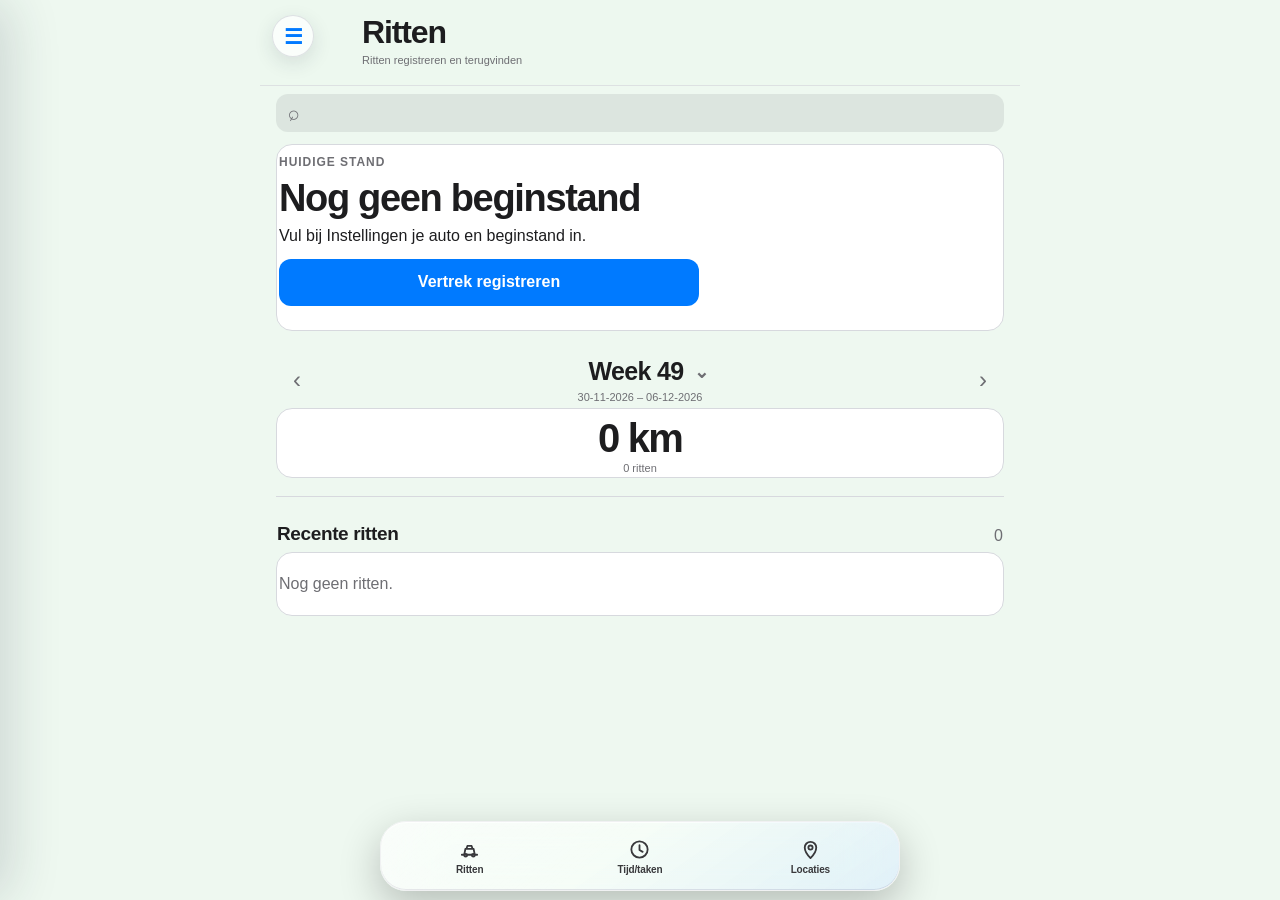
<file: test/index.html>
<!doctype html>
<html lang="nl">
<head>
<meta charset="utf-8">
<meta name="viewport" content="width=device-width,initial-scale=1,viewport-fit=cover">
<meta name="theme-color" media="(prefers-color-scheme: light)" content="#eef8f0">
<meta name="theme-color" media="(prefers-color-scheme: dark)" content="#07150d">
<meta name="apple-mobile-web-app-capable" content="yes">
<meta name="apple-mobile-web-app-status-bar-style" content="black-translucent">
<meta name="apple-mobile-web-app-title" content="Kilometers">
<link rel="manifest" href="./manifest.webmanifest">
<link rel="icon" href="./app-icon.svg" type="image/svg+xml">
<title>Kilometerregistratie</title>
<style>
:root{--bg:#0d1117;--card:#161b22;--card2:#1d2430;--text:#f4f7fb;--muted:#9aa7b7;--line:#2a3442;--accent:#4da3ff;--good:#49d17d;--warn:#ffbd4a;--bad:#ff6767;--r:18px}
*{box-sizing:border-box;min-width:0}html,body{margin:0;background:var(--bg);color:var(--text);font-family:-apple-system,BlinkMacSystemFont,"Segoe UI",sans-serif}body{min-height:100dvh}button,input,select,textarea{font:inherit}.shell{width:100%;max-width:820px;margin:auto;padding:env(safe-area-inset-top) 16px calc(28px + env(safe-area-inset-bottom))}.top{position:sticky;top:0;z-index:10;display:flex;justify-content:space-between;align-items:center;padding:16px 0 20px;background:var(--bg)}.eyebrow,.kicker{font-size:12px;color:var(--muted);text-transform:uppercase;letter-spacing:.08em;font-weight:700}.top h1{margin:3px 0 0;font-size:24px}.hero,.box,.list-item,.summary,.notice,.empty,.accordion{background:var(--card);border:1px solid var(--line);border-radius:var(--r)}.hero{padding:20px;margin-bottom:16px}.hero h2{margin:7px 0;font-size:27px;line-height:1.15}.muted,small,.hint{color:var(--muted)}.btn,.mini,.iconbtn,.action{border:0;cursor:pointer}.btn{min-height:47px;padding:13px 15px;border-radius:13px;background:var(--accent);color:#fff;font-weight:750}.btn.secondary{background:var(--card2);border:1px solid var(--line)}.btn.danger{background:#4b1f24}.btn.full{width:100%}.mini,.iconbtn{padding:9px 11px;border-radius:11px;background:var(--card);border:1px solid var(--line);color:var(--text)}.row{display:flex;gap:9px;flex-wrap:wrap}.row>.btn{flex:1 1 150px}.section{margin-top:20px}.section-title{display:flex;justify-content:space-between;align-items:end;gap:10px;margin-bottom:9px}.section-title h2{margin:0;font-size:20px}.week-head{display:grid;grid-template-columns:42px 1fr 42px;align-items:center;gap:8px;margin-bottom:10px}.week-center{text-align:center}.week-center strong,.week-center small{display:block}.period-tabs{display:grid;grid-template-columns:repeat(4,minmax(0,1fr));gap:5px;padding:5px;margin-bottom:10px;border:1px solid var(--line);border-radius:13px;background:#101722}.period-tabs button{min-width:0;padding:9px 6px;border:0;border-radius:9px;background:transparent;color:var(--muted);font-size:12px;font-weight:750;cursor:pointer}.period-tabs button.active{background:var(--card2);color:var(--text)}.ride-tools{display:grid;grid-template-columns:repeat(2,minmax(0,1fr));gap:8px;margin-top:9px}.ride-tool{padding:11px 12px;border:1px solid var(--line);border-radius:12px;background:#101722;color:var(--text);font-weight:700;text-align:center;cursor:pointer}.route-points{display:grid;gap:7px;margin-top:10px}.route-point{display:flex;gap:9px;align-items:flex-start;padding:10px 11px;border:1px solid var(--line);border-radius:11px;background:#101722}.route-point-icon{flex:0 0 26px;font-size:18px;text-align:center}.route-point-main{flex:1}.route-point-main strong,.route-point-main small{display:block}.route-point-main small{margin-top:2px}.route-point-km{white-space:nowrap;font-size:12px;color:var(--muted)}.summary{overflow:hidden}.summary-head{padding:16px}.summary-label{font-size:11px;color:var(--muted);text-transform:uppercase;letter-spacing:.06em;font-weight:700}.summary-total{display:flex;justify-content:space-between;align-items:end;gap:10px;margin-top:6px}.summary-total strong{font-size:30px;line-height:1}.summary-parts{display:flex;border-top:1px solid var(--line)}.summary-part{flex:1;padding:12px 13px}.summary-part+.summary-part{border-left:1px solid var(--line)}.summary-part span,.summary-part strong{display:block}.summary-part span{font-size:11px;color:var(--muted)}.summary-part strong{margin-top:3px;font-size:16px}.list{display:grid;gap:9px}.list-item{display:flex;align-items:center;gap:11px;padding:13px}.trip{cursor:pointer}.trip-date{flex:0 0 58px;font-size:12px;color:var(--muted)}.trip-main{flex:1;overflow:hidden}.trip-main strong,.trip-main small{display:block}.trip-main small{margin-top:3px}.trip-km{font-weight:800;white-space:nowrap}.chev{font-size:24px;color:var(--muted)}.empty{padding:20px;text-align:center;color:var(--muted)}.form-group{margin:13px 0;width:100%;overflow:hidden}.form-group label{display:block;margin-bottom:6px;font-size:13px;font-weight:700}.form-group input,.form-group select,.form-group textarea{display:block;width:100%;max-width:100%;min-width:0;padding:12px;border:1px solid var(--line);border-radius:11px;background:#0f141b;color:var(--text)}.form-group input[type=date],.form-group input[type=datetime-local]{width:100%;min-width:0;max-width:100%}.form-group textarea{min-height:86px;resize:vertical}.hint{font-size:12px;line-height:1.4}.notice{padding:13px;color:var(--muted);margin:12px 0}.notice.warning{border-color:#6b5424;color:#ffd98a}.route{padding:13px;margin:10px 0;border:1px solid var(--line);border-radius:13px;background:#101722}.route strong,.route small{display:block}.route small{margin-top:4px}.status{display:inline-flex;align-items:center;gap:6px;padding:6px 9px;border:1px solid var(--line);border-radius:999px;font-size:12px;color:var(--muted)}.dot{width:8px;height:8px;border-radius:50%;background:var(--good)}
.accordion{width:100%;margin-bottom:9px;overflow:hidden}.accordion summary{display:flex;align-items:center;gap:10px;padding:15px;list-style:none;cursor:pointer;user-select:none}.accordion summary::-webkit-details-marker{display:none}.accordion-title{flex:1}.accordion-title strong,.accordion-title small{display:block}.accordion-title small{margin-top:3px;white-space:normal;overflow-wrap:anywhere}.accordion-arrow{color:var(--muted);font-size:20px;transition:.18s}.accordion[open] .accordion-arrow{transform:rotate(90deg)}.accordion-body{padding:0 15px 15px;border-top:1px solid var(--line);overflow:hidden}.accordion-body>.form-group:first-child{margin-top:15px}.action-list{display:grid;gap:8px;margin-top:14px}.action{display:flex;align-items:center;gap:10px;width:100%;padding:13px;background:#101722;border:1px solid var(--line);border-radius:12px;color:var(--text);text-align:left}.action-main{flex:1}.action-main strong,.action-main small{display:block}.action-main small{margin-top:3px;white-space:normal;overflow-wrap:anywhere}.location-list{display:grid;gap:8px;margin-top:12px}.location-item{display:flex;align-items:center;gap:9px;padding:11px;border:1px solid var(--line);border-radius:12px;background:#101722}.location-main{flex:1;overflow:hidden}.location-main strong,.location-main small{display:block}.location-main small{margin-top:3px;white-space:normal;overflow-wrap:anywhere}.location-actions{display:flex;gap:5px;margin-left:auto}.grid2{display:grid;grid-template-columns:repeat(2,minmax(0,1fr));gap:8px}.sticky-save{position:sticky;bottom:10px;padding-top:10px;background:linear-gradient(transparent,var(--bg) 40%)}
.modal{position:fixed;inset:0;z-index:50;overflow:auto;padding:20px 12px calc(20px + env(safe-area-inset-bottom));background:rgba(0,0,0,.65)}.modal[hidden]{display:none}.modal-panel{width:100%;max-width:620px;margin:3vh auto;background:var(--bg);border:1px solid var(--line);border-radius:20px;padding:15px}.modal-head{display:flex;justify-content:space-between;align-items:center;gap:10px}.modal-head h2{margin:0;font-size:21px}.close{width:39px;height:39px;border:0;border-radius:50%;background:var(--card2);color:var(--text);font-size:23px}.detail-hero{padding:16px;margin:10px 0 12px;border:1px solid var(--line);border-radius:16px;background:linear-gradient(180deg,#182230,#121820)}.detail-date{font-size:12px;color:var(--muted);margin-bottom:8px}.detail-route{font-size:22px;font-weight:800;line-height:1.2}.detail-route .arrow{color:var(--accent);padding:0 4px}.detail-address{margin-top:7px;font-size:12px;color:var(--muted);line-height:1.4}.detail-grid{display:grid;grid-template-columns:repeat(2,minmax(0,1fr));gap:8px;margin:10px 0}.detail-item{padding:12px;border:1px solid var(--line);border-radius:12px;background:#101722}.detail-item span,.detail-item strong{display:block}.detail-item span{font-size:10px;color:var(--muted);text-transform:uppercase}.detail-item strong{margin-top:4px}.pill{display:inline-flex;padding:6px 9px;border:1px solid var(--line);border-radius:999px;background:var(--card2);font-size:12px;font-weight:700}.detail-note{padding:12px;border:1px solid var(--line);border-radius:12px;background:#101722;line-height:1.4}.divider{height:1px;background:var(--line);margin:15px 0}.toast{position:fixed;z-index:90;left:50%;bottom:26px;max-width:88vw;padding:11px 14px;border-radius:999px;background:#f4f7fb;color:#111;font-weight:700;text-align:center;opacity:0;transform:translate(-50%,12px);transition:.2s;pointer-events:none}.toast.show{opacity:1;transform:translate(-50%,0)}.print-only{display:none}
.day-grid{display:grid;grid-template-columns:repeat(7,minmax(0,1fr));gap:6px;margin:10px 0}.day-option{position:relative}.day-option input{position:absolute;opacity:0;pointer-events:none}.day-option span{display:flex;align-items:center;justify-content:center;min-height:42px;padding:8px 3px;border:1px solid var(--line);border-radius:10px;background:#101722;color:var(--muted);font-size:11px;font-weight:750;cursor:pointer}.day-option input:checked+span{border-color:var(--accent);background:rgba(77,163,255,.13);color:var(--text)}.route-point[data-action]{cursor:pointer}.route-point[data-action]:active{transform:scale(.995)}.route-point-action{align-self:center;color:var(--muted);font-size:21px}.event-actions{display:grid;grid-template-columns:1fr 1fr;gap:8px;margin-top:14px}.suggestion-note{margin-top:6px;font-size:11px;color:var(--muted)}.arrival-location-card{margin:10px 0 12px;padding:13px;border:1px solid var(--line);border-radius:13px;background:#101722}.arrival-location-card strong,.arrival-location-card small{display:block}.arrival-location-card small{margin-top:4px}.arrival-location-change{margin-top:7px;color:var(--accent);font-size:11px;font-weight:700}.recognition-chip{display:inline-flex;margin-top:7px;padding:5px 8px;border:1px solid var(--line);border-radius:999px;color:var(--muted);font-size:10px}.recognition-chip.good{border-color:rgba(73,209,125,.45);color:#9be8b8}.recognition-chip.warn{border-color:rgba(255,189,74,.45);color:#ffd98a}
.trip-type-grid{display:grid;grid-template-columns:repeat(3,minmax(0,1fr));gap:7px;margin:8px 0 16px}.trip-type-option{position:relative}.trip-type-option input{position:absolute;opacity:0;pointer-events:none}.trip-type-option span{display:flex;flex-direction:column;align-items:center;justify-content:center;min-height:52px;padding:10px 6px;border:1px solid var(--line);border-radius:12px;background:#101722;color:var(--muted);font-size:12px;font-weight:750;text-align:center;cursor:pointer}.trip-type-option.suggested span::after{content:'Voorstel';display:block;margin-top:3px;font-size:9px;letter-spacing:.05em;text-transform:uppercase;color:var(--accent)}.trip-type-option input:checked+span{border-color:var(--accent);background:rgba(77,163,255,.13);color:var(--text);box-shadow:inset 0 0 0 1px var(--accent)}.trip-type-hint{margin:-8px 0 14px;text-align:center;font-size:11px;color:var(--muted)}.odo-card{padding:18px 14px 14px;border:1px solid #313b49;border-radius:17px;background:linear-gradient(180deg,#111820,#05080c);box-shadow:inset 0 1px 0 rgba(255,255,255,.04),0 8px 24px rgba(0,0,0,.22);text-align:center}.odo-caption{font-size:10px;letter-spacing:.14em;text-transform:uppercase;color:#8390a0;font-weight:800}.odo-display{display:flex;justify-content:center;gap:3px;margin:11px auto 7px;max-width:100%;overflow:hidden}.odo-digit{display:flex;align-items:center;justify-content:center;width:min(46px,13vw);height:58px;border:1px solid #313947;border-radius:7px;background:linear-gradient(180deg,#242b34,#0a0d11 52%,#1a2027);box-shadow:inset 0 1px 1px rgba(255,255,255,.08),inset 0 -1px 1px rgba(0,0,0,.8);color:#f8fafc;font-family:"SFMono-Regular",Consolas,monospace;font-size:32px;font-weight:750;line-height:1}.odo-digit.swipeable{touch-action:none;user-select:none;-webkit-user-select:none;cursor:ns-resize;position:relative}.odo-digit.swipeable::before{content:'⌃';position:absolute;top:1px;font-family:-apple-system,BlinkMacSystemFont,"Segoe UI",sans-serif;font-size:8px;color:#647181}.odo-digit.swipeable::after{content:'⌄';position:absolute;bottom:1px;font-family:-apple-system,BlinkMacSystemFont,"Segoe UI",sans-serif;font-size:8px;color:#647181}.odo-digit.swipe-flash{border-color:var(--accent);box-shadow:0 0 0 1px var(--accent),inset 0 1px 1px rgba(255,255,255,.08)}.odo-unit{font-size:11px;color:#8390a0;font-weight:800;letter-spacing:.08em}.odo-source{margin-top:8px;color:var(--muted);font-size:12px}.estimate-list{display:grid;grid-template-columns:repeat(2,minmax(0,1fr));gap:7px;margin-top:10px}.estimate-choice{padding:11px 8px;border:1px solid var(--line);border-radius:11px;background:#101722;color:var(--text);text-align:left;cursor:pointer}.estimate-choice strong,.estimate-choice small{display:block}.estimate-choice strong{font-size:15px}.estimate-choice small{margin-top:2px;font-size:10px}.estimate-choice.active{border-color:var(--accent);background:rgba(77,163,255,.12)}.odo-actions{display:grid;grid-template-columns:1fr 1fr;gap:8px;margin-top:12px}.odo-edit{margin-top:10px;padding:12px;border:1px solid var(--line);border-radius:12px;background:#101722}.odo-edit[hidden]{display:none}.arrival-note{margin:10px 0 0;text-align:center;font-size:11px;color:var(--muted)}.odo-swipe-hint{margin:8px 0 0;text-align:center;font-size:10px;color:#7f8b99}
@media(max-width:480px){.day-grid{grid-template-columns:repeat(4,minmax(0,1fr))}.event-actions{grid-template-columns:1fr}.odo-digit{height:52px;font-size:28px}.estimate-list{grid-template-columns:1fr}.odo-actions{grid-template-columns:1fr}.shell{padding-left:12px;padding-right:12px}.period-tabs{gap:3px;padding:4px}.period-tabs button{font-size:11px;padding:8px 4px}.ride-tools{grid-template-columns:1fr 1fr}.grid2,.detail-grid{grid-template-columns:1fr}.summary-parts{flex-wrap:wrap}.summary-part{flex:1 1 33%}.row{flex-direction:column}.row>.btn{flex:auto;width:100%}.location-item{align-items:flex-start;flex-wrap:wrap}.location-main{flex:1 1 180px}.grid2.buttons{grid-template-columns:1fr}.accordion-body{padding:0 13px 13px}.accordion summary{padding:14px}}
@media print{body{background:#fff;color:#000}.shell,.modal,.toast{display:none!important}.print-only{display:block;padding:20px}.print-only .summary,.print-only .list-item{background:#fff;color:#000;border-color:#ccc}.print-only small,.print-only .muted{color:#555}}
.period-navigator{margin-top:2px;padding:12px;background:var(--card);border:1px solid var(--line);border-radius:var(--r);touch-action:pan-y;user-select:none;-webkit-user-select:none}.period-nav-head{display:grid;grid-template-columns:42px minmax(0,1fr) 42px;align-items:center;gap:8px;margin-bottom:10px}.period-center{text-align:center;display:flex;flex-direction:column;align-items:center;gap:3px}.period-center strong{font-size:18px;line-height:1.15}.period-center small{font-size:11px}.period-mode-chip{border:1px solid var(--line);border-radius:999px;padding:5px 10px;background:var(--card2);color:var(--text);font-size:11px;font-weight:800;cursor:pointer}.period-mode-chip::after{content:' ▾';color:var(--muted)}.period-arrow-spacer{width:42px}.period-navigator .summary{border-radius:14px}.period-gesture-hint{margin-top:9px;text-align:center;color:var(--muted);font-size:10px;line-height:1.35}.period-choice-list{display:grid;grid-template-columns:repeat(2,minmax(0,1fr));gap:8px;margin-top:14px}.period-choice{min-height:52px;padding:10px;border:1px solid var(--line);border-radius:12px;background:#101722;color:var(--text);font-weight:750;text-align:center;cursor:pointer}.period-choice.active{border-color:var(--accent);background:rgba(77,163,255,.13)}

/* 0.22.0 — rustige, doorlopende iOS-achtige weergave */
:root{--bg:#0a0c0f;--card:#11151a;--card2:#171c23;--line:#242a33;--r:14px}
body{background:var(--bg)}
.shell{max-width:760px;padding-left:18px;padding-right:18px}
.top{padding:14px 0 16px;background:rgba(10,12,15,.94);backdrop-filter:saturate(140%) blur(14px);-webkit-backdrop-filter:saturate(140%) blur(14px)}
.top h1{font-size:22px;letter-spacing:-.02em}.eyebrow{font-size:11px}
.hero{background:transparent;border:0;border-bottom:1px solid var(--line);border-radius:0;padding:10px 2px 24px;margin:0 0 6px}
.hero h2{font-size:32px;letter-spacing:-.035em;margin:8px 0 6px}.hero p{margin:6px 0 14px}
.hero .btn.full{max-width:420px}.hero .btn.secondary{background:transparent;border:0;color:var(--accent);padding-left:7px;padding-right:7px;min-height:40px}
.hero .row{margin-top:13px!important}.ride-tools{display:flex;gap:2px;margin-top:5px;flex-wrap:wrap}.ride-tool{flex:1 1 120px;background:transparent;border:0;border-radius:0;color:var(--muted);padding:9px 8px;font-weight:650}.ride-tool:active{color:var(--text)}
.status{border:0;background:transparent;padding:5px 0}.dot{width:7px;height:7px}
.period-navigator{margin-top:0!important;padding:20px 0 18px!important;background:transparent!important;border:0!important;border-bottom:1px solid var(--line)!important;border-radius:0!important}
.period-nav-head{margin-bottom:5px!important}.period-center{gap:4px!important}.period-center strong{font-size:25px!important;letter-spacing:-.025em}.period-center small{font-size:11px!important}.period-mode-chip{background:transparent!important;border:0!important;padding:3px 8px!important;color:var(--muted)!important}.period-mode-chip:active{color:var(--text)!important}
.period-navigator .mini{background:transparent;border:0;font-size:24px;color:var(--muted)}
.period-navigator .summary{background:transparent;border:0;border-radius:0!important;overflow:visible}.period-navigator .summary-head{padding:9px 0 3px}.period-navigator .summary-label{display:none}.period-navigator .summary-total{display:flex;flex-direction:column;align-items:center;gap:4px;margin:0}.period-navigator .summary-total strong{font-size:40px;letter-spacing:-.045em}.period-navigator .summary-total small{font-size:11px}
.period-navigator .summary-parts{justify-content:center;gap:20px;border:0;flex-wrap:wrap}.period-navigator .summary-part{flex:0 0 auto;padding:8px 0}.period-navigator .summary-part+.summary-part{border:0}.period-navigator .summary-part span,.period-navigator .summary-part strong{display:inline;font-size:11px}.period-navigator .summary-part strong{margin:0 0 0 4px;font-size:12px}.period-gesture-hint{margin-top:5px!important;opacity:.72}
.section{margin-top:26px}.section-title{margin-bottom:7px;padding:0 1px}.section-title h2{font-size:19px;letter-spacing:-.015em}
.list{gap:0;border-top:1px solid var(--line)}.list-item{background:transparent;border:0;border-bottom:1px solid var(--line);border-radius:0;padding:14px 2px}.trip-date{flex-basis:66px}.trip-main strong{font-size:14px}.trip-main small{font-size:11px}.trip-km{font-size:14px}.chev{font-size:20px;opacity:.65}.empty{background:transparent;border:0;border-radius:0;padding:22px 2px;text-align:left}
.route-points{gap:0;border-top:1px solid var(--line)}.route-point{background:transparent;border:0;border-bottom:1px solid var(--line);border-radius:0;padding:12px 2px}
.accordion{background:transparent;border:0;border-bottom:1px solid var(--line);border-radius:0;margin:0}.accordion summary{padding:16px 2px}.accordion-body{padding:0 2px 18px;border-top:0}.accordion-title small{font-size:11px}.accordion-arrow{font-size:18px}.action-list{gap:0;border-top:1px solid var(--line)}.action{background:transparent;border:0;border-bottom:1px solid var(--line);border-radius:0;padding:13px 2px}
.location-list{gap:0;border-top:1px solid var(--line)}.location-item{background:transparent;border:0;border-bottom:1px solid var(--line);border-radius:0;padding:12px 2px}.location-actions .mini{background:transparent;border:0;color:var(--accent)}
.notice{background:transparent;border:0;border-radius:0;padding:10px 0}.notice.warning{border:0;border-left:2px solid #6b5424;padding-left:10px}.route{background:transparent;border:0;border-left:2px solid var(--line);border-radius:0;padding:8px 0 8px 12px}
.form-group input,.form-group select,.form-group textarea{background:#10141a;border-color:#252c35;border-radius:10px}.sticky-save{background:linear-gradient(transparent,var(--bg) 44%)}
.modal-panel{border-color:#252c35}.detail-hero{border:0;background:#10141a}.detail-item,.detail-note{background:#10141a;border-color:#252c35}
@media(max-width:520px){.shell{padding-left:16px;padding-right:16px}.hero h2{font-size:30px}.period-center strong{font-size:23px!important}.period-navigator .summary-total strong{font-size:38px}.period-navigator .summary-parts{gap:13px}.trip-date{flex-basis:60px}}


/* 0.23.0 — focus op rit, tijd en rustige interactie */
.active-route{display:grid;gap:4px;margin:10px 0 12px;font-size:28px;line-height:1.08;letter-spacing:-.035em}.active-route span{font-size:20px;color:var(--accent);line-height:1}.active-meta{display:flex;gap:10px;align-items:center;justify-content:space-between;flex-wrap:wrap;color:var(--muted);font-size:12px}.arrival-main{margin-top:18px;min-height:52px}.active-points{margin-top:7px}.home-odometer{font-size:38px!important}.smart-insight{margin-top:12px;padding:9px 0;border-top:1px solid var(--line);color:var(--muted);font-size:12px;line-height:1.45}.smart-insight strong{color:var(--text)}
.trip-group{margin-top:18px}.trip-group:first-child{margin-top:0}.trip-group-title{padding:0 2px 7px;color:var(--muted);font-size:11px;font-weight:800;text-transform:uppercase;letter-spacing:.06em}.backup-reminder{display:flex;align-items:center;justify-content:space-between;gap:12px;padding:11px 2px;border-bottom:1px solid var(--line);color:var(--muted);font-size:12px}.backup-reminder button{border:0;background:transparent;color:var(--accent);font-weight:750;padding:6px 0}.backup-status{padding-top:13px}.backup-status strong,.backup-status small{display:block}.backup-status small{margin-top:4px}.active-dock{position:fixed;z-index:25;left:50%;bottom:max(10px,env(safe-area-inset-bottom));transform:translateX(-50%);width:min(calc(100% - 24px),620px);display:flex;gap:6px;padding:7px;background:rgba(18,22,28,.94);border:1px solid var(--line);border-radius:16px;box-shadow:0 12px 34px rgba(0,0,0,.4);backdrop-filter:blur(18px);-webkit-backdrop-filter:blur(18px)}.active-dock button{flex:1;min-height:43px;border:0;border-radius:11px;background:transparent;color:var(--text);font-weight:750}.active-dock .dock-arrive{background:var(--accent);color:#fff;flex:1.25}.has-active-trip .shell{padding-bottom:calc(105px + env(safe-area-inset-bottom))}.period-gesture-hint{display:none!important}
.undo-completion{display:flex;align-items:center;justify-content:space-between;gap:14px;padding:12px 2px;border-bottom:1px solid var(--line)}.undo-completion-copy{min-width:0}.undo-completion strong,.undo-completion small{display:block}.undo-completion strong{font-size:13px}.undo-completion small{margin-top:2px;color:var(--muted);font-size:11px;white-space:nowrap;overflow:hidden;text-overflow:ellipsis}.undo-completion button{flex:0 0 auto;border:0;background:transparent;color:var(--accent);font-weight:800;padding:7px 0}
@media(max-width:520px){.active-route{font-size:26px}.active-meta{align-items:flex-start;flex-direction:column;gap:5px}.active-dock{width:calc(100% - 18px);bottom:max(7px,env(safe-area-inset-bottom))}.active-dock button{font-size:12px}}


/* 0.24.0 — ritten inline en veegacties */
.trip-entry{position:relative}.trip-swipe-row{position:relative;overflow:hidden}.trip-swipe-actions{position:absolute;z-index:1;inset:0 0 0 auto;display:flex;justify-content:flex-end}.trip-swipe-action{width:84px;border:0;color:#fff;font-size:12px;font-weight:800}.swipe-edit{background:#2869b6}.swipe-delete{background:#9b3037}.trip-swipe-row.delete-armed .swipe-delete{background:#c73d46}.trip-swipe-surface{position:relative;z-index:2;background:var(--bg)!important;touch-action:pan-y;transition:transform .18s ease;user-select:none;-webkit-user-select:none}.trip-swipe-surface .chev{transition:transform .16s ease}.trip-entry.expanded .trip-swipe-surface{border-bottom-color:transparent}.trip-entry.expanded .trip-swipe-surface .chev{transform:rotate(90deg)}
.trip-inline-details{padding:2px 2px 14px 13px;border-bottom:1px solid var(--line)}.trip-inline-grid{display:grid;grid-template-columns:repeat(3,minmax(0,1fr));gap:12px;padding:8px 0}.trip-inline-item span,.trip-inline-item strong{display:block}.trip-inline-item span{font-size:10px;color:var(--muted);text-transform:uppercase;letter-spacing:.05em}.trip-inline-item strong{margin-top:3px;font-size:12px}.trip-inline-note{margin-top:4px;color:var(--muted);font-size:12px;line-height:1.4}.trip-inline-meta{margin-top:6px;color:var(--muted);font-size:11px}.trip-inline-actions{display:flex;justify-content:flex-end;margin-top:8px}.trip-inline-actions button{border:0;background:transparent;color:var(--accent);padding:5px 0 5px 12px;font-weight:750}.trip-swipe-hint{margin-top:5px;color:var(--muted);font-size:11px}
@media(max-width:520px){.trip-inline-details{padding-left:13px}.trip-inline-grid{grid-template-columns:repeat(2,minmax(0,1fr));gap:9px 14px}.trip-swipe-action{width:78px}}

/* 0.25.0 — swipe opent direct bewerken; tussenpunten en adressen inline */
.swipe-row{position:relative;overflow:hidden;border-radius:12px}.swipe-actions{position:absolute;z-index:1;inset:0 0 0 auto;display:flex;justify-content:flex-end}.swipe-actions-left{inset:0 auto 0 0;justify-content:flex-start}.swipe-action{width:84px;border:0;color:#fff;font-size:12px;font-weight:800}.swipe-edit{background:#2869b6}.swipe-delete{background:#9b3037}.swipe-reopen{background:#198754}.swipe-row.delete-armed .swipe-delete{background:#c73d46}.swipe-surface{position:relative;z-index:2;touch-action:pan-y;transition:transform .18s ease;user-select:none;-webkit-user-select:none}.inline-route-stack{margin:8px 0 10px;border-top:1px solid var(--line);border-bottom:1px solid var(--line)}.inline-route-stop{display:grid;grid-template-columns:22px 1fr;gap:8px;padding:10px 0}.inline-route-stop+.inline-route-stop{border-top:1px solid var(--line)}.inline-route-stop .stop-icon{color:var(--accent);font-size:12px;padding-top:2px;text-align:center}.inline-route-stop strong,.inline-route-stop small{display:block}.inline-route-stop small{margin-top:2px;line-height:1.35}.inline-waypoint-title{padding:8px 0 4px;color:var(--muted);font-size:10px;font-weight:800;text-transform:uppercase;letter-spacing:.06em}.inline-event-swipe{margin:0 -2px}.inline-event-surface{display:grid;grid-template-columns:26px minmax(0,1fr) auto;gap:8px;align-items:start;padding:10px 2px;background:var(--bg);border-top:1px solid var(--line);cursor:pointer}.inline-event-icon{text-align:center}.inline-event-main strong,.inline-event-main small{display:block}.inline-event-main small{margin-top:2px;line-height:1.35}.inline-event-km{white-space:nowrap;color:var(--muted);font-size:11px;padding-top:2px}.location-swipe-row{border-radius:10px}.location-swipe-surface{background:#10141a!important}.location-swipe-surface .chev{margin-left:auto}.trip-inline-meta{margin-top:8px}.trip-inline-details .trip-inline-actions{margin-top:10px}.swipe-delete-off-note{margin-top:5px;color:var(--muted);font-size:11px}
@media(max-width:520px){.swipe-action{width:78px}.inline-event-surface{grid-template-columns:24px minmax(0,1fr) auto}.inline-route-stack{margin-left:0}}


/* 0.26.0 — categorie-kleuren, kilometerstanden en privé-tijden */
:root{--business:#a875ff;--commute:#4da3ff;--private:#49d17d}
.category-business{--category-color:var(--business)}.category-commute{--category-color:var(--commute)}.category-private{--category-color:var(--private)}.category-other{--category-color:var(--muted)}
.trip-swipe-surface.category-business,.trip-swipe-surface.category-commute,.trip-swipe-surface.category-private{border-left:3px solid var(--category-color)!important;padding-left:10px}
.trip-swipe-surface.category-business .trip-km,.trip-swipe-surface.category-commute .trip-km,.trip-swipe-surface.category-private .trip-km{color:var(--category-color)}
.summary-part.category-business strong,.summary-part.category-business span{color:var(--business)}.summary-part.category-commute strong,.summary-part.category-commute span{color:var(--commute)}.summary-part.category-private strong,.summary-part.category-private span{color:var(--private)}
.status.category-business{border-color:var(--business);color:var(--business)}.status.category-commute{border-color:var(--commute);color:var(--commute)}.status.category-private{border-color:var(--private);color:var(--private)}.status.category-business .dot{background:var(--business)}.status.category-commute .dot{background:var(--commute)}.status.category-private .dot{background:var(--private)}
.trip-type-option.category-business input:checked+span{border-color:var(--business);background:rgba(168,117,255,.13);box-shadow:inset 0 0 0 1px var(--business)}.trip-type-option.category-commute input:checked+span{border-color:var(--commute);background:rgba(77,163,255,.13);box-shadow:inset 0 0 0 1px var(--commute)}.trip-type-option.category-private input:checked+span{border-color:var(--private);background:rgba(73,209,125,.13);box-shadow:inset 0 0 0 1px var(--private)}
.trip-type-option.category-business.suggested span::after{color:var(--business)}.trip-type-option.category-commute.suggested span::after{color:var(--commute)}.trip-type-option.category-private.suggested span::after{color:var(--private)}
.private-time-grid{display:grid;grid-template-columns:repeat(2,minmax(0,1fr));gap:10px}.private-time-grid .form-group{margin:0}.route-points-swipe{gap:7px}.route-points-swipe .inline-event-swipe{border-radius:11px}.route-points-swipe .inline-event-surface{padding:10px 11px;border:1px solid var(--line);border-radius:11px;background:#101722}
@media(max-width:420px){.private-time-grid{grid-template-columns:1fr}}

/* 0.26.1 — autosave instellingen, schuifjes en compacte datum/tijdvelden */
.form-group input[type=date],.form-group input[type=time],.form-group input[type=datetime-local]{display:block;width:100%;max-width:100%;min-width:0;inline-size:100%;overflow:hidden}
.form-group input[type=date]::-webkit-date-and-time-value,.form-group input[type=time]::-webkit-date-and-time-value,.form-group input[type=datetime-local]::-webkit-date-and-time-value{text-align:left;min-width:0}
.time-pair{display:grid;grid-template-columns:repeat(auto-fit,minmax(210px,1fr));gap:8px}.private-time-grid{display:grid;grid-template-columns:repeat(auto-fit,minmax(140px,1fr));gap:8px}.time-pair>.form-group,.private-time-grid>.form-group{margin:8px 0}
.settings-autosave{margin:-2px 0 14px;color:var(--muted);font-size:12px}.range-setting{padding:14px 0 4px;border-top:1px solid var(--line)}.range-setting-head{display:flex;align-items:flex-start;justify-content:space-between;gap:12px}.range-setting-head strong,.range-setting-head small{display:block}.range-setting-head small{margin-top:3px;line-height:1.35}.range-value{flex:0 0 auto;color:var(--accent);font-size:12px;font-weight:800;white-space:nowrap}.range-setting input[type=range]{width:100%;margin:14px 0 4px;accent-color:var(--accent)}.range-scale{display:flex;justify-content:space-between;color:var(--muted);font-size:10px}.toggle-list{display:grid;gap:2px;margin-top:10px}.toggle-row{display:flex;align-items:center;gap:14px;padding:12px 0;border-bottom:1px solid var(--line)}.toggle-row:last-child{border-bottom:0}.toggle-copy{flex:1}.toggle-copy strong,.toggle-copy small{display:block}.toggle-copy small{margin-top:3px;line-height:1.35}.toggle{position:relative;display:inline-block;flex:0 0 50px;width:50px;height:30px}.toggle input{position:absolute;opacity:0;pointer-events:none}.toggle-slider{position:absolute;inset:0;border-radius:999px;background:#343d49;transition:.18s;cursor:pointer}.toggle-slider::after{content:'';position:absolute;width:24px;height:24px;left:3px;top:3px;border-radius:50%;background:#fff;box-shadow:0 1px 4px rgba(0,0,0,.35);transition:.18s}.toggle input:checked+.toggle-slider{background:var(--accent)}.toggle input:checked+.toggle-slider::after{transform:translateX(20px)}


/* 0.26.2 — compacte rit-tijdlijn en privédeel */
.trip-km-stack{display:flex;flex-direction:column;align-items:flex-end;line-height:1.15}.trip-km-stack>span{font-size:14px;font-weight:800}.trip-private-sub{display:block!important;margin-top:3px;color:var(--private)!important;font-size:10px!important;font-weight:700;white-space:nowrap}
.inline-route-stop{grid-template-columns:66px 22px minmax(0,1fr);align-items:center}.inline-stop-time,.inline-event-time{color:var(--muted);font-size:10px;line-height:1.2;text-align:left}.inline-stop-time strong,.inline-event-time span,.inline-event-time strong{display:block}.inline-stop-time strong,.inline-event-time strong{color:var(--text);font-size:11px;font-weight:750}.inline-event-time span{margin-bottom:2px;font-size:9px}.inline-event-surface{grid-template-columns:66px 26px minmax(0,1fr) auto;align-items:center}
@media(max-width:520px){.inline-route-stop{grid-template-columns:60px 20px minmax(0,1fr)}.inline-event-surface{grid-template-columns:60px 24px minmax(0,1fr) auto}.trip-private-sub{font-size:9px!important}}

/* 0.27.4 — locaties en onderweg in dezelfde rijstijl als ritten */
.route-points-swipe,.location-list{gap:0;border-top:1px solid var(--line)}
.route-points-swipe .inline-event-swipe,.location-swipe-row{margin:0;border-radius:0}
.route-points-swipe .inline-event-surface,.location-swipe-surface{background:var(--bg)!important;border:0;border-bottom:1px solid var(--line);border-radius:0;padding:14px 2px;box-shadow:none}
.route-points-swipe .inline-event-surface,.location-swipe-surface{gap:11px}
.location-swipe-surface .chev{margin-left:auto}

/* 0.27.5 — volg het lichte/donkere systeemthema */
:root{color-scheme:dark}
@media (prefers-color-scheme:light){
:root{color-scheme:light;--bg:#f5f5f7;--card:#ffffff;--card2:#eceef2;--text:#1d1d1f;--muted:#6e6e73;--line:#d7d9de;--accent:#007aff;--good:#248a3d;--warn:#8a5b00;--bad:#d70015;--business:#6e4fc5;--commute:#006edc;--private:#248a3d}
html,body{background:var(--bg);color:var(--text)}
.top{background:rgba(245,245,247,.94)}
.period-tabs,.period-choice,.day-option span,.trip-type-option span,.arrival-location-card,.estimate-choice,.odo-edit{background:#fff}
.form-group input,.form-group select,.form-group textarea{background:#fff;border-color:var(--line);color:var(--text)}
.modal{background:rgba(0,0,0,.28)}.modal-panel{background:var(--bg);border-color:var(--line);box-shadow:0 18px 48px rgba(0,0,0,.16)}
.detail-hero,.detail-item,.detail-note{background:#fff;border-color:var(--line)}
.btn.secondary,.mini,.iconbtn,.close,.pill{background:var(--card2);color:var(--text)}.btn.danger{background:#ffe5e7;color:#a4000f}
.toggle-slider{background:#c7c7cc}
.notice.warning{border-left-color:#b37a00;color:#7a5100}.recognition-chip.good{border-color:rgba(36,138,61,.4);color:#187a32}.recognition-chip.warn{border-color:rgba(138,91,0,.4);color:#7a5100}
.active-dock{background:rgba(255,255,255,.94);box-shadow:0 12px 34px rgba(0,0,0,.16)}
.odo-card{border-color:#d0d4da;background:linear-gradient(180deg,#fff,#eef0f3);box-shadow:inset 0 1px 0 rgba(255,255,255,.8),0 8px 24px rgba(0,0,0,.08)}
.odo-digit{border-color:#c8ccd2;background:linear-gradient(180deg,#fff,#e3e6ea 52%,#f7f8f9);box-shadow:inset 0 1px 1px rgba(255,255,255,.9),inset 0 -1px 1px rgba(0,0,0,.12);color:#111}.odo-caption,.odo-unit,.odo-swipe-hint{color:#6e6e73}.odo-digit.swipeable::before,.odo-digit.swipeable::after{color:#8a8f98}
.toast{background:#1d1d1f;color:#fff}
}

/* 0.27.6 — locatie-acties in instellingen */
.location-quick-actions{display:grid;grid-template-columns:repeat(2,minmax(0,1fr));gap:8px;margin-top:13px}
.location-quick-actions.known{grid-template-columns:minmax(0,1fr) minmax(0,3fr)}
.location-quick-actions .btn{width:100%;min-width:0}
.location-quick-actions .current-known{border-color:rgba(73,209,125,.45);color:var(--good)}
.location-current-status{min-height:17px;margin-top:6px;color:var(--muted);font-size:11px;line-height:1.35}
.location-current-status.known{color:var(--good)}


/* 0.27.7 — slimme aankomstschatting en uitlegbaar voorstel */
.odo-source-row{display:flex;align-items:center;justify-content:center;gap:7px;margin-top:8px}.odo-source-row .odo-source{margin-top:0}.estimate-info-btn{display:inline-flex;align-items:center;justify-content:center;width:24px;height:24px;padding:0;border:1px solid var(--line);border-radius:50%;background:transparent;color:var(--muted);font-size:13px;font-weight:800;cursor:pointer}.estimate-info-btn:active{color:var(--text);border-color:var(--accent)}.arrival-info-popup{position:fixed;z-index:80;inset:0;display:flex;align-items:flex-end;justify-content:center;padding:18px 12px calc(18px + env(safe-area-inset-bottom));background:rgba(0,0,0,.58)}.arrival-info-popup[hidden]{display:none}.arrival-info-sheet{width:min(100%,560px);max-height:min(78dvh,680px);overflow:auto;padding:16px;background:var(--bg);border:1px solid var(--line);border-radius:20px;box-shadow:0 20px 55px rgba(0,0,0,.45)}.arrival-info-grid{display:grid;grid-template-columns:repeat(2,minmax(0,1fr));gap:8px;margin:12px 0}.arrival-info-item{padding:11px;border:1px solid var(--line);border-radius:12px;background:var(--card)}.arrival-info-item span,.arrival-info-item strong{display:block}.arrival-info-item span{font-size:10px;color:var(--muted);text-transform:uppercase;letter-spacing:.05em}.arrival-info-item strong{margin-top:4px;font-size:13px}.estimate-confidence{display:inline-flex;margin-top:5px;padding:6px 9px;border:1px solid var(--line);border-radius:999px;font-size:11px;font-weight:800}.estimate-confidence.high{border-color:rgba(73,209,125,.45);color:var(--good)}.estimate-confidence.medium{border-color:rgba(77,163,255,.45);color:var(--accent)}.estimate-confidence.low{border-color:rgba(255,189,74,.45);color:var(--warn)}.arrival-info-reason{margin-top:10px;color:var(--muted);font-size:12px;line-height:1.5}.arrival-info-note{margin-top:12px;padding-top:10px;border-top:1px solid var(--line);color:var(--muted);font-size:11px;line-height:1.45}@media(max-width:480px){.arrival-info-grid{grid-template-columns:1fr}.arrival-info-sheet{max-height:82dvh}}
@media (prefers-color-scheme:light){.arrival-info-popup{background:rgba(0,0,0,.28)}.arrival-info-sheet{box-shadow:0 18px 48px rgba(0,0,0,.18)}}


/* 0.27.8 — kleurmarkering locaties en compacte deelstatus */
:root{--home:#ff9f0a;--other:#8e8e93}
.location-type-home{--location-color:var(--home)}.location-type-work{--location-color:var(--commute)}.location-type-business{--location-color:var(--business)}.location-type-private{--location-color:var(--private)}.location-type-other{--location-color:var(--other)}
.location-swipe-surface.location-type-home,.location-swipe-surface.location-type-work,.location-swipe-surface.location-type-business,.location-swipe-surface.location-type-private,.location-swipe-surface.location-type-other{border-left:3px solid var(--location-color)!important;padding-left:10px}
.location-share-status{position:relative;display:inline-flex;align-items:center;justify-content:center;flex:0 0 26px;width:26px;height:26px;margin-left:auto;border:1px solid var(--line);border-radius:8px;color:var(--muted);font-size:15px;font-weight:800;line-height:1}.location-share-status.ask::after{content:'';position:absolute;right:3px;top:3px;width:5px;height:5px;border-radius:50%;background:var(--warn)}.location-share-status.always{border-color:rgba(77,163,255,.45);color:var(--accent);background:rgba(77,163,255,.10)}.location-share-status.never{opacity:.38}.location-share-status.never::after{content:'';position:absolute;width:18px;height:1.5px;background:currentColor;transform:rotate(-45deg);border-radius:999px}.location-swipe-surface .chev{margin-left:0}
@media (prefers-color-scheme:light){:root{--home:#b96800;--other:#6e6e73}}


/* 0.27.9 — tokenloze adres/GPS-koppeling via Nominatim */
.location-status-icons{display:flex;flex:0 0 34px;flex-direction:column;align-items:center;gap:5px;margin-left:auto}.location-status-icons .location-share-status{margin-left:0}.location-link-status{display:inline-flex;align-items:center;justify-content:center;width:34px;height:22px;padding:0 3px;border:1px solid var(--line);border-radius:7px;color:var(--muted);font-size:9px;font-weight:850;letter-spacing:-.06em;line-height:1;white-space:nowrap}.location-link-status.complete{border-color:rgba(73,209,125,.45);color:var(--good);background:rgba(73,209,125,.08)}.location-link-status.address-only,.location-link-status.gps-only{border-color:rgba(255,189,74,.45);color:var(--warn);background:rgba(255,189,74,.07)}.location-link-status.none{opacity:.35}.location-link-hint{margin-top:7px;padding:9px 10px;border:1px solid var(--line);border-radius:10px;background:var(--card);color:var(--muted);font-size:11px;line-height:1.4}.location-link-hint strong{color:var(--text)}.osm-attribution{margin-top:7px;font-size:10px;color:var(--muted)}.osm-attribution a{color:var(--muted)}


/* 0.28.0 — locatieoverzicht en compacte keuzevelden */
.location-sort{display:grid;grid-template-columns:1fr 1fr;gap:6px;margin-top:12px;padding:4px;border:1px solid var(--line);border-radius:12px;background:var(--card)}.location-sort button{min-height:34px;border:0;border-radius:8px;background:transparent;color:var(--muted);font-size:11px;font-weight:800;cursor:pointer}.location-sort button.active{background:var(--card2);color:var(--text)}.location-entry.expanded .location-swipe-surface .chev{transform:rotate(90deg)}.location-inline-details{margin:-3px 0 4px;padding:12px 12px 13px;border:1px solid var(--line);border-top:0;border-radius:0 0 12px 12px;background:var(--card)}.location-inline-grid{display:grid;grid-template-columns:repeat(2,minmax(0,1fr));gap:7px}.location-inline-item{padding:9px 10px;border:1px solid var(--line);border-radius:10px;background:#101722}.location-inline-item span,.location-inline-item strong{display:block}.location-inline-item span{font-size:9px;text-transform:uppercase;letter-spacing:.05em;color:var(--muted)}.location-inline-item strong{margin-top:3px;font-size:12px;overflow-wrap:anywhere}.location-inline-address{margin-top:8px;padding:9px 10px;border:1px solid var(--line);border-radius:10px;background:#101722;font-size:11px;line-height:1.4;color:var(--muted);overflow-wrap:anywhere}.location-choice-grid{display:grid;gap:7px}.location-choice-grid.type{grid-template-columns:repeat(5,minmax(0,1fr))}.location-choice-grid.share{grid-template-columns:repeat(3,minmax(0,1fr))}.location-choice{position:relative}.location-choice input{position:absolute;opacity:0;pointer-events:none}.location-choice span{display:flex;min-height:58px;flex-direction:column;align-items:center;justify-content:center;gap:4px;padding:7px 3px;border:1px solid var(--line);border-radius:11px;background:var(--card);color:var(--muted);font-size:10px;font-weight:800;text-align:center;cursor:pointer}.location-choice .choice-icon{font-size:18px;line-height:1}.location-choice input:checked+span{border-color:var(--accent);background:rgba(77,163,255,.12);color:var(--text);box-shadow:inset 0 0 0 1px var(--accent)}.location-choice.type-home input:checked+span{border-color:var(--home);box-shadow:inset 0 0 0 1px var(--home)}.location-choice.type-work input:checked+span{border-color:var(--commute);box-shadow:inset 0 0 0 1px var(--commute)}.location-choice.type-business input:checked+span{border-color:var(--business);box-shadow:inset 0 0 0 1px var(--business)}.location-choice.type-private input:checked+span{border-color:var(--private);box-shadow:inset 0 0 0 1px var(--private)}.location-choice.type-other input:checked+span{border-color:var(--other);box-shadow:inset 0 0 0 1px var(--other)}@media(max-width:420px){.location-choice-grid.type{gap:4px}.location-choice span{padding-left:2px;padding-right:2px;font-size:9px}.location-inline-grid{grid-template-columns:1fr}}


/* 0.28.2 — locatie-details uit echte ritregistraties */
.location-inline-details{margin:0;padding:2px 2px 14px 13px;border:0;border-bottom:1px solid var(--line);border-radius:0;background:transparent}
.location-inline-gps{padding:9px 0 10px;border-bottom:1px solid var(--line)}
.location-inline-gps span,.location-inline-gps strong,.location-inline-field span,.location-inline-field strong{display:block}
.location-inline-gps span,.location-inline-field span,.location-inline-counter span{font-size:10px;color:var(--muted);text-transform:uppercase;letter-spacing:.05em}
.location-inline-gps strong,.location-inline-field strong{margin-top:3px;font-size:12px;overflow-wrap:anywhere}
.location-inline-pair{display:grid;grid-template-columns:repeat(2,minmax(0,1fr));gap:14px;padding:10px 0}
.location-inline-counter{display:flex;align-items:end;justify-content:space-between;gap:12px;padding:10px 0 0;border-top:1px solid var(--line)}
.location-inline-counter strong{font-size:17px;line-height:1}


/* 0.28.3 — rustige bewerkvensters en tussenstops in locatieteller */
.edit-modal-head{padding-bottom:5px}.edit-modal-head .kicker{margin-bottom:3px}.edit-form{margin-top:2px}.edit-section{padding:15px 0;border-top:1px solid var(--line)}.edit-section:first-of-type{border-top:0;padding-top:8px}.edit-section-head{display:flex;align-items:flex-end;justify-content:space-between;gap:12px;margin-bottom:11px}.edit-section-head strong{font-size:13px}.edit-section-head small{font-size:10px;color:var(--muted);text-align:right}.edit-grid{display:grid;gap:9px}.edit-grid.two{grid-template-columns:repeat(2,minmax(0,1fr))}.edit-form .form-group{margin:0}.edit-form .form-group label{margin-bottom:5px;color:var(--muted);font-size:10px;font-weight:800;text-transform:uppercase;letter-spacing:.05em}.edit-form .form-group input,.edit-form .form-group select,.edit-form .form-group textarea{background:var(--card);border-color:var(--line);border-radius:10px;color:var(--text)}.edit-form .location-link-hint{margin-top:10px;padding:8px 0 0;border:0;border-top:1px solid var(--line);border-radius:0;background:transparent}.edit-form .osm-attribution{margin-top:5px}.edit-gps-action{margin:0 0 9px}.edit-trip-type-grid{display:grid;grid-template-columns:repeat(3,minmax(0,1fr));gap:7px}.edit-trip-type{position:relative}.edit-trip-type input{position:absolute;opacity:0;pointer-events:none}.edit-trip-type span{display:flex;align-items:center;justify-content:center;min-height:44px;padding:9px 6px;border:1px solid var(--line);border-radius:10px;background:var(--card);color:var(--muted);font-size:11px;font-weight:800;cursor:pointer}.edit-trip-type input:checked+span{color:var(--text);background:rgba(77,163,255,.1);box-shadow:inset 0 0 0 1px var(--accent);border-color:var(--accent)}.edit-trip-type.commute input:checked+span{border-color:var(--commute);box-shadow:inset 0 0 0 1px var(--commute)}.edit-trip-type.business input:checked+span{border-color:var(--business);box-shadow:inset 0 0 0 1px var(--business)}.edit-trip-type.private input:checked+span{border-color:var(--private);box-shadow:inset 0 0 0 1px var(--private)}.edit-warning{padding:10px 0;color:var(--muted);font-size:11px;line-height:1.4;border-top:1px solid var(--line)}.edit-actions{display:grid;gap:8px;padding-top:4px}.edit-actions .btn{width:100%}.edit-delete{margin-top:3px;border:0;background:transparent;color:var(--bad);min-height:38px;font-weight:750;cursor:pointer}.edit-status{min-height:18px;margin:4px 0;color:var(--muted);font-size:11px}.edit-location-behaviour{display:grid;gap:14px}.edit-form .location-choice-grid{margin-top:2px}@media(max-width:520px){.edit-grid.route{grid-template-columns:1fr}.edit-grid.two.keep-two{grid-template-columns:repeat(2,minmax(0,1fr))}.edit-section-head small{display:none}}


/* 0.28.4 — consistente lichte bewerkvelden */
.edit-form input,.edit-form select,.edit-form textarea{color-scheme:inherit}
.edit-form .edit-grid.keep-two input{font-variant-numeric:tabular-nums}
@media (prefers-color-scheme:light){
.edit-form .form-group input,.edit-form .form-group select,.edit-form .form-group textarea,.edit-trip-type span,.location-choice span{background:#fff;color:var(--text)}
.edit-form .btn.secondary{background:var(--card2);color:var(--text)}
}


/* 0.28.4 — compacte bewerkvensters op iPhone */
#locationForm input[name="lat"],#locationForm input[name="lng"]{font-size:11px;letter-spacing:-.02em;font-variant-numeric:tabular-nums}
#tripEditForm input[type="datetime-local"]{width:100%;max-width:100%;min-width:0;font-size:12px;letter-spacing:-.025em;font-variant-numeric:tabular-nums;overflow:hidden}
#tripEditForm input[type="datetime-local"]::-webkit-date-and-time-value{text-align:left;margin:0;min-width:0}
#tripEditForm input[type="datetime-local"]::-webkit-datetime-edit{padding:0;min-width:0}
#tripEditForm .edit-grid.two>.form-group{min-width:0;overflow:hidden}
@media(max-height:920px){
.modal:has(.edit-form){padding:calc(5px + env(safe-area-inset-top)) 8px calc(6px + env(safe-area-inset-bottom))}
.modal-panel:has(.edit-form){margin:0 auto;padding:10px 12px;border-radius:18px}
.edit-modal-head{padding-bottom:2px}.edit-modal-head .kicker{font-size:9px;margin-bottom:1px}.edit-modal-head h2{font-size:19px;line-height:1.05}.edit-modal-head .close{width:34px;height:34px;font-size:20px}
.edit-form{margin-top:0}.edit-section{padding:8px 0}.edit-section:first-of-type{padding-top:5px}.edit-section-head{margin-bottom:5px}.edit-section-head strong{font-size:12px}.edit-section-head small{font-size:9px}
.edit-grid{gap:6px}.edit-form .form-group label{margin-bottom:3px;font-size:9px}.edit-form .form-group input,.edit-form .form-group select,.edit-form .form-group textarea{min-height:38px;padding:8px 9px;font-size:13px;border-radius:9px}.edit-form .form-group textarea{min-height:42px;height:42px}
#tripEditForm input[type="datetime-local"]{padding:8px 5px;font-size:11px}
#locationForm input[name="lat"],#locationForm input[name="lng"]{font-size:10.5px;padding-left:7px;padding-right:7px}
.edit-trip-type span{min-height:36px;padding:6px 4px;font-size:10px}.edit-trip-type-grid{gap:5px}
.edit-gps-action{min-height:38px;margin:0 0 6px;padding:8px 10px;font-size:12px}.edit-form .location-link-hint{margin-top:6px;padding-top:5px;font-size:9.5px;line-height:1.3}.edit-form .osm-attribution{margin-top:3px;font-size:8.5px;line-height:1.25}
.edit-location-behaviour{gap:8px}.edit-form .location-choice-grid{gap:5px}.location-choice span{min-height:46px;padding:4px 2px;gap:2px;font-size:8.5px}.location-choice .choice-icon{font-size:15px}
.edit-form .hint{font-size:9.5px;line-height:1.3}.edit-warning{padding:6px 0;font-size:9px;line-height:1.25}.edit-status{min-height:0;margin:2px 0;font-size:9px}.edit-actions{gap:4px;padding-top:2px}.edit-actions .btn{min-height:38px;padding:8px 10px;font-size:12px}.edit-delete{min-height:28px;margin-top:0;font-size:10px}
}
@media(max-height:760px){
.edit-section{padding:6px 0}.edit-section-head{margin-bottom:4px}.edit-form .form-group input,.edit-form .form-group select,.edit-form .form-group textarea{min-height:35px;padding-top:6px;padding-bottom:6px}.location-choice span{min-height:42px}.edit-trip-type span{min-height:34px}.edit-gps-action{min-height:35px}.edit-form .location-link-hint{line-height:1.2}.edit-warning{padding:4px 0}
}


/* 0.28.5 — volwaardige bewerkpagina's */
.editor-view .top{display:none}
.editor-view .shell{max-width:820px;min-height:100dvh;padding:0 16px calc(78px + env(safe-area-inset-bottom))}
.editor-page{min-height:100dvh}
.editor-nav{position:sticky;top:0;z-index:24;display:grid;grid-template-columns:minmax(76px,1fr) auto minmax(76px,1fr);align-items:center;gap:8px;margin:0 -16px;padding:calc(8px + env(safe-area-inset-top)) 16px 9px;border-bottom:1px solid var(--line);background:var(--bg)}
.editor-nav-title{font-size:16px;font-weight:850;text-align:center;white-space:nowrap}
.editor-nav button{min-height:34px;padding:5px 0;border:0;background:transparent;font-size:12px;font-weight:800;cursor:pointer}
.editor-back{justify-self:start;color:var(--accent);text-align:left}
.editor-danger{justify-self:end;color:var(--bad);text-align:right}
.editor-nav-spacer{display:block}
.editor-content{width:100%;max-width:620px;margin:0 auto;padding:2px 0 10px}
.editor-page .edit-form{margin:0}
.editor-page .edit-section{padding:11px 0;border-top:1px solid var(--line)}
.editor-page .edit-section:first-of-type{padding-top:9px;border-top:0}
.editor-page .edit-section-head{margin-bottom:7px}
.editor-page .edit-section-head strong{font-size:14px}
.editor-page .edit-section-head small{font-size:9px}
.editor-page .edit-grid{gap:7px}
.editor-page .edit-form .form-group input,.editor-page .edit-form .form-group select,.editor-page .edit-form .form-group textarea{background:var(--card);border-color:var(--line);box-shadow:none}
.editor-page .edit-form .form-group textarea{min-height:48px;height:48px}
.editor-route-grid{grid-template-columns:1fr}
.editor-page .edit-trip-type span{background:var(--card)}
.editor-page .location-choice span{background:var(--card)}
.editor-link-action{display:inline-flex;align-items:center;gap:6px;margin:0 0 7px;padding:3px 0;border:0;background:transparent;color:var(--accent);font-size:11px;font-weight:800;cursor:pointer}
.editor-page .location-link-hint{margin-top:6px;padding-top:6px}
.editor-page .osm-attribution{margin-top:3px}
.editor-page .edit-warning{padding:7px 0 2px;border-top:1px solid var(--line)}
.editor-page .edit-status{min-height:0;margin:3px 0}
.editor-savebar{position:fixed;z-index:28;left:0;right:0;bottom:0;padding:8px 16px calc(8px + env(safe-area-inset-bottom));border-top:1px solid var(--line);background:var(--bg)}
.editor-savebar-inner{width:100%;max-width:620px;margin:0 auto}
.editor-savebar .btn{width:100%;min-height:44px}
@media(max-width:520px){
.editor-nav{grid-template-columns:76px 1fr 76px}.editor-nav-title{font-size:15px}.editor-content{max-width:none}
.editor-page .edit-grid.two.keep-two,.editor-page .edit-grid.two.editor-time-grid{grid-template-columns:repeat(2,minmax(0,1fr))}
.editor-page .edit-grid.two.editor-route-grid{grid-template-columns:1fr}
}
@media(max-height:920px){
.editor-view .shell{padding-bottom:calc(68px + env(safe-area-inset-bottom))}
.editor-nav{padding-top:calc(5px + env(safe-area-inset-top));padding-bottom:5px}.editor-nav button{min-height:30px}.editor-nav-title{font-size:14px}
.editor-page .edit-section{padding:7px 0}.editor-page .edit-section:first-of-type{padding-top:5px}.editor-page .edit-section-head{margin-bottom:4px}
.editor-page .edit-form .form-group input,.editor-page .edit-form .form-group select,.editor-page .edit-form .form-group textarea{min-height:35px;padding:6px 8px}
.editor-page .edit-form .form-group textarea{height:38px;min-height:38px}
.editor-page .edit-trip-type span{min-height:34px}.editor-page .location-choice span{min-height:42px}
.editor-link-action{margin-bottom:4px;padding:1px 0;font-size:10px}.editor-page .location-link-hint{margin-top:4px;padding-top:4px}.editor-page .osm-attribution{font-size:8px}
.editor-page .edit-warning{padding:4px 0 1px}.editor-savebar{padding-top:6px;padding-bottom:calc(6px + env(safe-area-inset-bottom))}.editor-savebar .btn{min-height:38px;padding:8px 10px}
}
@media (prefers-color-scheme:light){.editor-nav,.editor-savebar{background:var(--bg)}.editor-page .edit-form .form-group input,.editor-page .edit-form .form-group select,.editor-page .edit-form .form-group textarea,.editor-page .edit-trip-type span,.editor-page .location-choice span{background:#fff}}


/* 0.28.6 — subtiele periodegroottebediening */
.period-title-line{display:flex;align-items:center;justify-content:center;gap:3px}
.period-title-line strong{font-size:25px;letter-spacing:-.025em}
.period-scale-button{display:inline-flex;align-items:center;justify-content:center;width:30px;height:30px;margin-right:-25px;padding:0;border:0;background:transparent;color:var(--muted);font-size:18px;font-weight:800;line-height:1;cursor:pointer;border-radius:9px}
.period-scale-button:active{background:var(--card2);color:var(--text)}
.period-choice-help{display:grid;gap:7px;margin-top:12px;padding-top:10px;border-top:1px solid var(--line);color:var(--muted);font-size:11px;line-height:1.4}
.period-choice-help strong{color:var(--text)}
@media(max-width:520px){.period-title-line strong{font-size:23px}.period-scale-button{width:28px;height:28px;margin-right:-23px;font-size:17px}}


/* 0.28.7 — vertrekkeuzes inline op het hoofdscherm */
.hero.start-preparing .home-odometer,.hero.start-preparing p{opacity:.58;transition:opacity .2s ease}
.hero.start-preparing .btn.secondary{background:transparent;border:0;color:var(--muted);min-height:40px}
.start-inline-panel{padding:18px 0 19px;border-bottom:1px solid var(--line);animation:start-inline-in .26s cubic-bezier(.2,.8,.2,1)}
.start-inline-panel .form-group{margin:0}
.start-inline-choice{display:grid;gap:15px}
.start-inline-panel .form-group>label{margin-bottom:6px;color:var(--muted);font-size:10px;font-weight:800;text-transform:uppercase;letter-spacing:.06em}
.start-inline-panel select{min-height:44px;background:var(--card);border-color:var(--line)}
.start-inline-panel .trip-type-grid{margin:0;gap:7px}
.start-inline-panel .trip-type-option span{min-height:44px;padding:8px 5px}
.start-suggestion{margin-top:5px;color:var(--muted);font-size:10px;line-height:1.35}
.start-confirm{margin-top:15px;min-height:48px}
.start-inline-context{margin-top:7px;text-align:center;color:var(--muted);font-size:10px}
.start-inline-choice>.form-group{animation:start-choice-in .3s ease both}.start-inline-choice>.form-group:nth-child(2){animation-delay:.045s}
@keyframes start-inline-in{from{opacity:0;transform:translateY(8px)}to{opacity:1;transform:translateY(0)}}
@keyframes start-choice-in{from{opacity:0;transform:translateY(6px)}to{opacity:1;transform:translateY(0)}}
@media(max-height:760px){.start-inline-panel{padding:12px 0 13px}.start-inline-choice{gap:10px}.start-inline-panel select{min-height:39px}.start-inline-panel .trip-type-option span{min-height:38px}.start-confirm{margin-top:10px;min-height:42px}}
@media (prefers-color-scheme:light){.start-inline-panel select{background:#fff;color:var(--text)}}


/* 0.28.8 — aankomst inline en geen onderste ritbalk */
.has-active-trip .shell{padding-bottom:calc(28px + env(safe-area-inset-bottom))}
.hero.arrival-preparing .active-route,.hero.arrival-preparing .active-meta,.hero.arrival-preparing .smart-insight{opacity:.55;transition:opacity .2s ease}
.hero.arrival-preparing .ride-tools{opacity:.38;pointer-events:none;transition:opacity .2s ease}
.hero.arrival-preparing .arrival-main{background:transparent;border:1px solid var(--line);color:var(--muted);min-height:42px}
.arrival-inline-panel{padding:17px 0 19px;border-bottom:1px solid var(--line);animation:arrival-inline-in .26s cubic-bezier(.2,.8,.2,1)}
.arrival-inline-head{margin-bottom:11px}.arrival-inline-head strong{display:block;margin-top:2px;font-size:17px}
.arrival-inline-panel .arrival-location-card{margin:0 0 9px;padding:0 0 9px;border:0;border-bottom:1px solid var(--line);border-radius:0;background:transparent}
.arrival-inline-panel .form-group{margin:9px 0}.arrival-inline-panel .form-group>label{color:var(--muted);font-size:10px;font-weight:800;text-transform:uppercase;letter-spacing:.06em}
.arrival-inline-panel select{min-height:42px;background:var(--card);border-color:var(--line)}
.arrival-inline-panel .odo-card{margin-top:11px}.arrival-inline-panel .estimate-list{margin-top:9px}.arrival-inline-panel .odo-actions{margin-top:9px}
.arrival-inline-panel .arrival-note{margin-top:7px;color:var(--muted);font-size:10px;line-height:1.35}
@keyframes arrival-inline-in{from{opacity:0;transform:translateY(8px)}to{opacity:1;transform:translateY(0)}}
@media(max-height:760px){.arrival-inline-panel{padding:11px 0 13px}.arrival-inline-head{margin-bottom:7px}.arrival-inline-panel .odo-card{padding-top:12px;padding-bottom:10px}.arrival-inline-panel .odo-display{margin-top:7px;margin-bottom:5px}.arrival-inline-panel .odo-digit{height:50px}.arrival-inline-panel .suggestion-note,.arrival-inline-panel .arrival-note{font-size:9px}}
@media (prefers-color-scheme:light){.arrival-inline-panel select{background:#fff;color:var(--text)}}


/* 0.28.9 — samengestelde aankomstschatting */
.estimate-support-note{margin:10px 1px 6px;color:var(--muted);font-size:10px;font-weight:800;text-transform:uppercase;letter-spacing:.06em}


/* 0.28.10 — bewerkpagina's in dezelfde flow-stijl als vertrek en aankomst */
.editor-view .shell{padding-bottom:calc(24px + env(safe-area-inset-bottom))}
.editor-page{animation:editor-flow-page-in .24s cubic-bezier(.2,.8,.2,1)}
.editor-nav{border-bottom:1px solid var(--line);box-shadow:none}
.editor-nav-title{letter-spacing:-.01em}
.editor-content{padding:0;animation:editor-flow-content-in .28s cubic-bezier(.2,.8,.2,1)}
.editor-page .edit-section{padding:17px 0 18px;border-top:0;border-bottom:1px solid var(--line);animation:editor-flow-step-in .3s ease both}
.editor-page .edit-section:first-of-type{padding-top:15px;border-top:0}
.editor-page .edit-section:nth-of-type(2){animation-delay:.025s}
.editor-page .edit-section:nth-of-type(3){animation-delay:.05s}
.editor-page .edit-section:nth-of-type(4){animation-delay:.075s}
.editor-page .edit-section:nth-of-type(5){animation-delay:.1s}
.editor-page .edit-section-head{display:block;margin-bottom:10px}
.editor-page .edit-section-head strong{display:block;color:var(--muted);font-size:10px;font-weight:850;line-height:1.2;text-transform:uppercase;letter-spacing:.07em}
.editor-page .edit-section-head small{display:block;margin-top:3px;color:var(--muted);font-size:10px;line-height:1.3;text-align:left;text-transform:none;letter-spacing:0}
.editor-page .edit-grid{gap:10px}
.editor-page .edit-form .form-group{margin:0}
.editor-page .edit-form .form-group label{margin-bottom:6px;color:var(--muted);font-size:10px;font-weight:800;text-transform:uppercase;letter-spacing:.06em}
.editor-page .edit-form .form-group input,.editor-page .edit-form .form-group select,.editor-page .edit-form .form-group textarea{min-height:44px;padding:10px 11px;border:1px solid var(--line);border-radius:11px;background:var(--card);color:var(--text);box-shadow:none}
.editor-page .edit-form .form-group textarea{min-height:58px;height:58px;resize:vertical}
.editor-page .edit-trip-type-grid{gap:7px;margin:0}
.editor-page .edit-trip-type span{min-height:44px;padding:8px 5px;border-radius:11px;background:var(--card);font-size:11px}
.editor-page .edit-location-behaviour{gap:16px}
.editor-page .location-choice-grid{gap:7px}
.editor-page .location-choice span{background:var(--card);border-radius:11px}
.editor-link-action{margin:0 0 9px;padding:2px 0;color:var(--accent);font-size:11px}
.editor-page .location-link-hint{margin-top:9px;padding:9px 0 0;border-top:1px solid var(--line);font-size:10px;line-height:1.4}
.editor-page .osm-attribution{margin-top:5px;font-size:9px;line-height:1.35}
.editor-page .edit-warning{margin-top:0;padding:10px 0 0;border-top:0;color:var(--muted);font-size:10px;line-height:1.4}
.editor-page .edit-status{min-height:0;margin:6px 0 0;color:var(--muted);font-size:10px}
.editor-savebar{position:static;width:100%;max-width:620px;margin:0 auto;padding:16px 0 calc(16px + env(safe-area-inset-bottom));border-top:0;background:transparent}
.editor-savebar-inner{width:100%;max-width:none;margin:0}
.editor-savebar .btn{min-height:48px;border-radius:13px}
@keyframes editor-flow-page-in{from{opacity:.88}to{opacity:1}}
@keyframes editor-flow-content-in{from{opacity:0;transform:translateY(7px)}to{opacity:1;transform:translateY(0)}}
@keyframes editor-flow-step-in{from{opacity:0;transform:translateY(5px)}to{opacity:1;transform:translateY(0)}}
@media(max-width:520px){
  .editor-page .edit-section-head small{display:block}
  .editor-page .edit-grid.two.editor-route-grid{grid-template-columns:1fr}
}
@media(max-height:920px){
  .editor-view .shell{padding-bottom:calc(18px + env(safe-area-inset-bottom))}
  .editor-page .edit-section{padding:12px 0 13px}
  .editor-page .edit-section:first-of-type{padding-top:10px}
  .editor-page .edit-section-head{margin-bottom:7px}
  .editor-page .edit-form .form-group input,.editor-page .edit-form .form-group select,.editor-page .edit-form .form-group textarea{min-height:40px;padding:8px 9px}
  .editor-page .edit-form .form-group textarea{min-height:46px;height:46px}
  .editor-page .edit-trip-type span{min-height:39px}
  .editor-page .location-choice span{min-height:43px}
  .editor-savebar{padding:11px 0 calc(11px + env(safe-area-inset-bottom))}
  .editor-savebar .btn{min-height:43px}
}
@media(max-height:760px){
  .editor-page .edit-section{padding:9px 0 10px}
  .editor-page .edit-section-head{margin-bottom:5px}
  .editor-page .edit-grid{gap:6px}
  .editor-page .edit-form .form-group input,.editor-page .edit-form .form-group select,.editor-page .edit-form .form-group textarea{min-height:37px;padding-top:7px;padding-bottom:7px}
  .editor-page .edit-trip-type span{min-height:36px}
  .editor-page .location-choice span{min-height:40px}
  .editor-savebar{padding-top:8px}
}
@media (prefers-color-scheme:light){
  .editor-page .edit-form .form-group input,.editor-page .edit-form .form-group select,.editor-page .edit-form .form-group textarea,.editor-page .edit-trip-type span,.editor-page .location-choice span{background:#fff;color:var(--text)}
}
@media (prefers-reduced-motion:reduce){
  .editor-page,.editor-content,.editor-page .edit-section{animation:none!important}
}


/* 0.28.11 — glasnavigatie en rustige bewerkvelden */
.editor-view .shell{padding-bottom:calc(20px + env(safe-area-inset-bottom))}
.editor-nav{display:flex;align-items:center;justify-content:space-between;min-height:52px;border-bottom:0;background:rgba(13,17,23,.84);-webkit-backdrop-filter:blur(22px) saturate(165%);backdrop-filter:blur(22px) saturate(165%)}
.editor-nav-title{position:absolute;left:50%;transform:translateX(-50%);font-size:16px;font-weight:850;pointer-events:none}
.editor-nav-actions{display:flex;align-items:center;gap:8px;margin-left:auto}
.editor-glass-button{display:inline-flex;align-items:center;justify-content:center;width:38px;height:38px;min-height:38px!important;padding:0!important;border:1px solid rgba(255,255,255,.12)!important;border-radius:50%!important;background:rgba(255,255,255,.08)!important;color:var(--text)!important;box-shadow:0 5px 18px rgba(0,0,0,.14),inset 0 1px 0 rgba(255,255,255,.08);-webkit-backdrop-filter:blur(18px) saturate(170%);backdrop-filter:blur(18px) saturate(170%);font-size:20px!important;font-weight:800!important;line-height:1;cursor:pointer}
.editor-back{font-size:27px!important;padding-bottom:3px!important;color:var(--accent)!important}
.editor-save{font-size:20px!important;color:var(--accent)!important}
.editor-glass-button:active{transform:scale(.94);background:rgba(255,255,255,.14)!important}
.editor-more{position:relative}
.editor-more>summary{list-style:none}
.editor-more>summary::-webkit-details-marker{display:none}
.editor-more[open]>summary{background:rgba(255,255,255,.14)!important}
.editor-more-menu{position:absolute;z-index:45;top:45px;right:0;min-width:158px;padding:6px;border:1px solid rgba(255,255,255,.12);border-radius:15px;background:rgba(29,36,48,.88);box-shadow:0 14px 38px rgba(0,0,0,.24);-webkit-backdrop-filter:blur(24px) saturate(175%);backdrop-filter:blur(24px) saturate(175%)}
.editor-more-menu button{width:100%;min-height:40px;padding:8px 11px;border:0;border-radius:10px;background:transparent;color:var(--bad);font-size:13px;font-weight:800;text-align:left;cursor:pointer}
.editor-more-menu button:active{background:rgba(255,103,103,.1)}
.editor-more-menu .editor-menu-action{color:var(--text)}
.editor-more-menu .editor-menu-action:active{background:rgba(77,163,255,.1)}
.editor-savebar{display:none!important}

/* Velden ogen als informatie; onderlijn en focus tonen dat ze bewerkbaar zijn. */
.editor-page .edit-section-head small{display:none!important}
.editor-page .edit-section-head{margin-bottom:8px}
.editor-page .edit-grid{gap:10px}
.editor-page .edit-form .form-group{min-width:0}
.editor-page .edit-form .form-group label{margin-bottom:1px;font-size:9px;letter-spacing:.07em}
.editor-page .edit-form .form-group input,
.editor-page .edit-form .form-group select,
.editor-page .edit-form .form-group textarea{width:100%;min-height:38px!important;padding:6px 0 7px!important;border:0!important;border-bottom:1px solid var(--line)!important;border-radius:0!important;background-color:transparent!important;color:var(--text)!important;box-shadow:none!important;font-size:15px;line-height:1.3;outline:none}
.editor-page .edit-form .form-group textarea{min-height:42px!important;height:42px;resize:vertical}
.editor-page .edit-form .form-group:focus-within label{color:var(--accent)}
.editor-page .edit-form .form-group:focus-within input,
.editor-page .edit-form .form-group:focus-within select,
.editor-page .edit-form .form-group:focus-within textarea{border-bottom-color:var(--accent)!important}
.editor-page #locationForm input[name="lat"],.editor-page #locationForm input[name="lng"]{font-size:11.5px!important;letter-spacing:-.025em}
.editor-page #tripEditForm input[type="datetime-local"]{font-size:12px!important;letter-spacing:-.02em}
.editor-link-action{margin:1px 0 8px;padding:4px 0;border:0;background:transparent;color:var(--accent);font-size:11px;font-weight:800}

/* Eén selectietaal: kleur = type, gevuld bolletje = gekozen. */
.editor-page .edit-trip-type-grid,
.editor-page .location-choice-grid.type,
.editor-page .location-choice-grid.share{display:flex;grid-template-columns:none;align-items:center;justify-content:space-between;gap:5px;margin:0}
.editor-page .edit-trip-type,.editor-page .location-choice{flex:1 1 0;min-width:0;--choice-color:var(--accent)}
.editor-page .edit-trip-type.commute{--choice-color:var(--commute)}
.editor-page .edit-trip-type.business{--choice-color:var(--business)}
.editor-page .edit-trip-type.private{--choice-color:var(--private)}
.editor-page .location-choice.type-home{--choice-color:var(--home)}
.editor-page .location-choice.type-work{--choice-color:var(--commute)}
.editor-page .location-choice.type-business{--choice-color:var(--business)}
.editor-page .location-choice.type-private{--choice-color:var(--private)}
.editor-page .location-choice.type-other{--choice-color:var(--other)}
.editor-page .edit-trip-type span,
.editor-page .location-choice span{display:flex!important;min-height:31px!important;flex-direction:row!important;align-items:center;justify-content:center;gap:6px;padding:4px 1px!important;border:0!important;border-radius:0!important;background:transparent!important;color:var(--muted)!important;box-shadow:none!important;font-size:10.5px!important;font-weight:750;text-align:center;white-space:nowrap}
.editor-page .edit-trip-type span::before,
.editor-page .location-choice span::before{content:"";display:block;flex:0 0 11px;width:11px;height:11px;border:1.8px solid var(--choice-color);border-radius:50%;background:transparent;box-sizing:border-box}
.editor-page .edit-trip-type input:checked+span,
.editor-page .location-choice input:checked+span{border:0!important;background:transparent!important;color:var(--text)!important;box-shadow:none!important;font-weight:850}
.editor-page .edit-trip-type input:checked+span::before,
.editor-page .location-choice input:checked+span::before{background:var(--choice-color);border-color:var(--choice-color)}
.editor-page .location-choice .choice-icon{display:none!important}
.editor-page .edit-location-behaviour{gap:13px}
.editor-page .edit-location-behaviour .hint{margin-top:2px!important;font-size:9px;line-height:1.3}

@media(max-width:420px){
  .editor-nav{margin-left:-16px;margin-right:-16px;padding-left:16px;padding-right:16px}
  .editor-nav-actions{gap:6px}
  .editor-glass-button{width:36px;height:36px;min-height:36px!important}
  .editor-page .edit-trip-type span,.editor-page .location-choice span{gap:4px;font-size:9.5px!important}
  .editor-page .edit-trip-type span::before,.editor-page .location-choice span::before{flex-basis:10px;width:10px;height:10px}
}
@media(max-height:760px){
  .editor-page .edit-section{padding:8px 0 9px}
  .editor-page .edit-section-head{margin-bottom:4px}
  .editor-page .edit-form .form-group input,.editor-page .edit-form .form-group select,.editor-page .edit-form .form-group textarea{min-height:34px!important;padding-top:5px!important;padding-bottom:5px!important}
  .editor-page .edit-trip-type span,.editor-page .location-choice span{min-height:28px!important}
}
@media (prefers-color-scheme:light){
  .editor-nav{background:rgba(245,245,247,.86)}
  .editor-glass-button{border-color:rgba(255,255,255,.88)!important;background:rgba(255,255,255,.70)!important;box-shadow:0 4px 16px rgba(20,30,45,.10),inset 0 1px 0 rgba(255,255,255,.95)}
  .editor-glass-button:active,.editor-more[open]>summary{background:rgba(255,255,255,.92)!important}
  .editor-more-menu{border-color:rgba(255,255,255,.9);background:rgba(255,255,255,.84);box-shadow:0 14px 38px rgba(30,45,65,.16)}
}


/* 0.28.12 — minimalistische locatie- en deeliconen */
.location-type-glyph{display:inline-block;width:15px;height:15px;vertical-align:-2px;fill:none;stroke:currentColor;stroke-width:1.7;stroke-linecap:round;stroke-linejoin:round}
.location-type-glyph.type-home{color:var(--home)}
.location-type-glyph.type-work{color:var(--commute)}
.location-type-glyph.type-business{color:var(--business)}
.location-type-glyph.type-private{color:var(--private)}
.location-type-glyph.type-other{color:var(--other)}
.location-inline-field strong{display:flex;align-items:center;gap:5px}
.editor-page .location-choice-grid.type .choice-icon{display:inline-flex!important;align-items:center;justify-content:center;font-size:0;line-height:0}
.editor-page .location-choice-grid.type .choice-icon .location-type-glyph{width:14px;height:14px}
.editor-page .location-choice-grid.share .choice-icon{display:none!important}

/* In de locatielijst alleen een deelsymbool wanneer delen relevant is. */
.location-status-icons{display:flex;flex:0 0 auto;align-items:center;justify-content:center;margin-left:auto}
.location-share-status{display:inline-flex!important;align-items:center;justify-content:center;flex:0 0 24px!important;width:24px!important;height:24px!important;margin:0!important;padding:0!important;border:0!important;border-radius:0!important;background:transparent!important;color:var(--accent)!important;opacity:1!important}
.location-share-status::after{display:none!important}
.location-share-glyph{width:18px;height:18px;overflow:visible;fill:none;stroke:currentColor;stroke-width:1.7;stroke-linecap:round;stroke-linejoin:round}
.location-share-status.filled .share-tray-fill{fill:currentColor;stroke:none}
.location-share-status.filled .share-arrow-on-fill{fill:none;stroke:var(--bg);stroke-width:1.8;stroke-linecap:round;stroke-linejoin:round}
.location-share-status.outline .location-share-glyph{fill:none;stroke:currentColor}
.location-link-status{display:none!important}


/* 0.28.13 — ruimere typekeuze, duidelijke deelstatus en correcte ritkleuren */
.editor-page .edit-trip-type.category-commute{--choice-color:var(--commute)}
.editor-page .edit-trip-type.category-business{--choice-color:var(--business)}
.editor-page .edit-trip-type.category-private{--choice-color:var(--private)}

/* Locatietype: pictogram boven, tekst eronder; selectiebol los in de hoek. */
.editor-page .location-choice-grid.type .location-choice span{position:relative;min-height:58px!important;flex-direction:column!important;gap:5px!important;padding:7px 2px 5px!important;font-size:9.5px!important}
.editor-page .location-choice-grid.type .location-choice span::before{position:absolute;top:5px;right:6px;display:block;flex:none;width:9px;height:9px;border-width:1.6px;margin:0}
.editor-page .location-choice-grid.type .choice-icon{min-height:21px}
.editor-page .location-choice-grid.type .choice-icon .location-type-glyph{width:20px;height:20px}

/* Rechts in iedere locatieregel altijd het type; delen alleen als het relevant is. */
.location-status-icons{display:flex;flex:0 0 auto;align-items:center;justify-content:flex-end;gap:4px;margin-left:auto}
.location-type-status{display:inline-flex;align-items:center;justify-content:center;width:24px;height:24px;flex:0 0 24px}
.location-type-status .location-type-glyph{width:19px;height:19px}

/* Duidelijker iOS-achtig deelsymbool: gevuld bij 'Vraag mij', outline bij 'Altijd'. */
.location-share-status{flex-basis:26px!important;width:26px!important;height:26px!important}
.location-share-glyph{width:21px;height:21px;overflow:visible;fill:none;stroke:currentColor;stroke-width:1.65;stroke-linecap:round;stroke-linejoin:round}
.location-share-status.filled .share-box-fill{fill:currentColor;stroke:none}
.location-share-status.filled .share-arrow-on-fill{fill:none;stroke:#fff;stroke-width:1.8;stroke-linecap:round;stroke-linejoin:round}
.location-share-status.outline .share-box-outline,.location-share-status.outline .share-arrow-outline{fill:none;stroke:currentColor}


/* 0.28.14 — duidelijke deelstatus en voorkom iOS-focuszoom */
.location-share-status{width:28px!important;height:28px!important;flex-basis:28px!important;border-radius:7px!important;border:1.5px solid var(--accent)!important;background:transparent!important;color:var(--accent)!important}
.location-share-status.filled{background:var(--accent)!important;border-color:var(--accent)!important;color:#fff!important}
.location-share-status.outline{background:transparent!important;border-color:var(--accent)!important;color:var(--accent)!important}
.location-share-status .location-share-glyph{width:18px;height:18px;fill:none;stroke:currentColor;stroke-width:1.8;stroke-linecap:round;stroke-linejoin:round}
.location-share-status .share-symbol{fill:none;stroke:currentColor}

/* 0.29.0 — wisselen tussen kilometer- en tijdregistratie */
.top{align-items:flex-start}
.app-mode-toggle{display:flex;align-items:center;gap:8px;margin:3px 0 0;padding:0;border:0;background:transparent;color:var(--text);font-size:22px;font-weight:800;letter-spacing:-.02em;text-align:left;cursor:pointer}
.app-mode-toggle:active{opacity:.65}.app-mode-toggle-icon{display:inline-flex;align-items:center;justify-content:center;width:24px;height:24px;border:1px solid var(--line);border-radius:8px;color:var(--muted);font-size:13px;letter-spacing:0}
.app-mode-meta{margin-top:5px;color:var(--muted);font-size:12px}.app-mode-meta[hidden]{display:none}
#app[hidden],.time-app-frame[hidden]{display:none!important}
.time-app-frame{display:block;width:100%;height:calc(100dvh - 94px - env(safe-area-inset-top));min-height:520px;border:0;background:var(--bg);color-scheme:inherit;opacity:0;transition:opacity .12s ease}
.time-app-frame[data-ready="1"]{opacity:1}
body.time-mode .shell{max-width:760px;padding-bottom:0}
@media(max-width:480px){.app-mode-toggle{font-size:21px}.app-mode-toggle-icon{width:23px;height:23px}.time-app-frame{height:calc(100dvh - 92px - env(safe-area-inset-top));min-height:460px}}

/* Safari op iPhone zoomt automatisch in op form controls onder 16px. */
@supports (-webkit-touch-callout:none){
  input,select,textarea{font-size:16px!important}
}


/* Testomgeving: alleen de achtergrondkleur wijkt af. */
@media (prefers-color-scheme:light){:root{--bg:#eef8f0}html,body{background:#eef8f0}}
@media (prefers-color-scheme:dark){:root{--bg:#07150d}html,body{background:#07150d}}
</style>
</head>
<body>
<div class="shell">
<header class="top">
<div><div id="today" class="eyebrow"></div><button id="appModeToggle" class="app-mode-toggle" type="button" data-action="toggle-app"><span id="appModeLabel">Kilometerregistratie</span><span class="app-mode-toggle-icon" aria-hidden="true">⇄</span></button><div id="appModeMeta" class="app-mode-meta" hidden></div></div>
<button id="topAction" class="iconbtn" data-action="settings" aria-label="Instellingen">⚙︎</button>
</header>
<main id="app"></main>
<iframe id="timeAppFrame" class="time-app-frame" title="Tijdsregistratie" hidden></iframe>
</div>
<div id="modal" class="modal" hidden><div id="modalPanel" class="modal-panel"></div></div>
<div id="toast" class="toast"></div>
<div id="printReport" class="print-only"></div>
<script src="./log-json-v2.js?v=2.0.0"></script>
<script>
(()=>{
'use strict';
const APP_BUILD='0.31.10',KEY='kmreg-test-v4-data',APP_MODE_KEY='kmreg-test-active-app-v1',TIME_STORAGE_KEY='urenregistratie.test.pwa.v1',REGISTRATION_IDENTITY_KEY='registratie-test-identiteiten-v1',REGISTRATION_MODEL_SCHEMA='registratie-model.v1',REGISTRATION_EXPORT_KIND='complete_backup',GEOCODE_CACHE_KEY='kmreg-test-geocode-cache-v1',GEOCODER_DEFAULT_BASE='https://nominatim.openstreetmap.org',SCREEN_EDGE_SWIPE_ZONE=32,SCREEN_EDGE_SWIPE_DISTANCE=72;
const DEFAULT={settings:{name:'',vehicleBrand:'',vehicleModel:'',plate:'',initialOdometer:'',registrationStart:new Date().toISOString().slice(0,10),reportEmail:'',recognitionRadius:500,privateDays:[],privateTimeStart:'',privateTimeEnd:'',navigationMode:'system',lastBackupAt:null,swipeDeleteEnabled:true,locationDeleteEnabled:true,destinationTimeWindowHours:2,geocoderBaseUrl:GEOCODER_DEFAULT_BASE,locationSortMode:'smart'},locations:[],trips:[],events:[],trackPoints:[],activeTrip:null,lastEndpoint:null,lastCompletion:null};
let data=load(),view='ride',appMode=localStorage.getItem(APP_MODE_KEY)==='time'?'time':'kilometers',timeAppView='home',selectedWeek=new Date(),periodMode='week',gpsWatch=null,gpsTimer=null,gpsLatest=null,odoSwipe=null,periodGesture=null,periodLastTap=0,expandedTripId=null,tripSwipe=null,trackStoreReady=false,trackDbPromise=null,settingsLocationCheck=0,geocodeQueue=Promise.resolve(),geocodeLastAt=0,expandedLocationId=null,settingsLocationsOpen=false,settingsLocationOriginId=null,screenSwipe=null,editorReturnView='ride',editingTripId=null,editingLocationId=null,editingLocationSeed=null,startDraft=null,arrivalDraft=null;
const app=document.getElementById('app'),modal=document.getElementById('modal'),modalPanel=document.getElementById('modalPanel'),toastEl=document.getElementById('toast'),topAction=document.getElementById('topAction'),printReportEl=document.getElementById('printReport'),appModeToggle=document.getElementById('appModeToggle'),appModeLabel=document.getElementById('appModeLabel'),appModeMeta=document.getElementById('appModeMeta'),timeAppFrame=document.getElementById('timeAppFrame');
document.getElementById('today').textContent=new Intl.DateTimeFormat('nl-NL',{weekday:'long',day:'numeric',month:'long'}).format(new Date())+' · '+APP_BUILD;
timeAppFrame.addEventListener('load',prepareEmbeddedTimeApp);
window.addEventListener('message',event=>{if(event.origin!==window.location.origin||event.source!==timeAppFrame.contentWindow||event.data?.type!=='urenregistratie-view')return;timeAppView=event.data.view==='settings'?'settings':'home';if(appMode==='time')syncTimeAppChrome()});
window.addEventListener('storage',event=>{if(event.key===TIME_STORAGE_KEY)updateTimeAppMeta();if(event.key===KEY){data=load();if(appMode==='kilometers'&&!document.body.classList.contains('editor-view'))render()}});
window.addEventListener('pageshow',()=>{data=load();if(appMode==='kilometers'&&!document.body.classList.contains('editor-view'))render()});
window.addEventListener('log-navigation-modules-change',event=>{const modules=event.detail?.modules;if(!Array.isArray(modules))return;data.settings.navigationModules=modules.map((item,order)=>({id:String(item.id||''),enabled:item.enabled!==false,order})).filter(item=>item.id);try{save()}catch(error){console.warn('De menuvolgorde kon niet met de hoofdgegevens worden gesynchroniseerd.',error)}});
window.addEventListener('log-shell-view-refresh',event=>{if(event.detail?.section==='rides'&&appMode==='kilometers'&&!document.body.classList.contains('editor-view'))render()});
window.addEventListener('log-general-backup-export',async()=>{await exportRegistrationModel();window.dispatchEvent(new Event('log-backup-updated'))});
window.addEventListener('log-general-backup-import',async event=>{if(event.detail?.file)await importJson(event.detail.file);window.dispatchEvent(new Event('log-backup-updated'))});
window.addEventListener('log-general-merge-import',async event=>{if(event.detail?.file)await mergeImportJson(event.detail.file);window.dispatchEvent(new Event('log-backup-updated'))});
window.addEventListener('log-general-id-converter',()=>{location.href='./id-converter.html'});
applyAppMode(appMode,false);ensureTimeApp();initTrackStore().finally(()=>{if(data.activeTrip)startTracking()});registerServiceWorker();

function clone(v){return JSON.parse(JSON.stringify(v))}
function normalize(x){return{settings:{...DEFAULT.settings,...(x.settings||{})},locations:Array.isArray(x.locations)?x.locations:[],trips:Array.isArray(x.trips)?x.trips:[],events:Array.isArray(x.events)?x.events:[],trackPoints:Array.isArray(x.trackPoints)?x.trackPoints:[],activeTrip:x.activeTrip||null,lastEndpoint:x.lastEndpoint||null,lastCompletion:x.lastCompletion||null}}
function load(){try{const raw=localStorage.getItem(KEY);return raw?normalize(JSON.parse(raw)):clone(DEFAULT)}catch(e){console.error(e);return clone(DEFAULT)}}
function save(){const local=trackStoreReady?{...data,trackPoints:[]}:data;localStorage.setItem(KEY,JSON.stringify(local));const raw=localStorage.getItem(KEY);if(!raw)throw new Error('Lokale opslag is mislukt.');JSON.parse(raw)}
function timeAppUrl(){const url=new URL('./time/',window.location.href);url.searchParams.set('embedded','1');url.searchParams.set('build',APP_BUILD);return url.href}
function timeTaskState(){try{const x=JSON.parse(localStorage.getItem(TIME_STORAGE_KEY)||'{}'),entries=Array.isArray(x.entries)?x.entries:[],count=entries.filter(entry=>entry.activityType!=='interruption').length,active=x.timer?.status==='active';return{count,active}}catch(e){return{count:0,active:false}}}
function updateTimeAppMeta(){if(timeAppView==='settings'){appModeMeta.textContent='Instellingen';return}const x=timeTaskState();appModeMeta.textContent=`${x.count} ${x.count===1?'taak':'taken'} geregistreerd${x.active?' · timer actief':''}`}
function ensureTimeApp(){if(timeAppFrame.dataset.started==='1')return;timeAppFrame.dataset.started='1';timeAppFrame.src=timeAppUrl()}
function prepareEmbeddedTimeApp(){try{const doc=timeAppFrame.contentDocument;if(!doc)return;let style=doc.getElementById('kmreg-test-embedded-time-style');if(!style){style=doc.createElement('style');style.id='kmreg-test-embedded-time-style';style.textContent='.topbar{display:none!important}.app-shell{max-width:none!important;padding:0 0 calc(24px + env(safe-area-inset-bottom))!important}html,body{background:transparent!important}';doc.head.appendChild(style)}timeAppFrame.dataset.ready=doc.getElementById('openSettings')?'1':'0'}catch(e){console.warn('Tijdsregistratie kon niet worden voorbereid',e)}updateTimeAppMeta()}
function syncTimeAppChrome(){updateTimeAppMeta();const settings=timeAppView==='settings';topAction.dataset.action='time-settings';topAction.textContent=settings?'←':'⚙︎';topAction.setAttribute('aria-label',settings?'Terug naar tijdsregistratie':'Instellingen tijdregistratie')}
function syncAppModeChrome(){const time=appMode==='time';document.body.classList.toggle('time-mode',time);app.hidden=time;timeAppFrame.hidden=!time;appModeLabel.textContent=time?'Tijdsregistratie':'Kilometerregistratie';appModeMeta.hidden=!time;appModeToggle.setAttribute('aria-label',time?'Wissel naar Kilometerregistratie':'Wissel naar Tijdsregistratie');document.title=time?'Tijdsregistratie':'Kilometerregistratie';if(time){ensureTimeApp();syncTimeAppChrome()}}
function applyAppMode(mode,persist=true){appMode=mode==='time'?'time':'kilometers';if(persist)localStorage.setItem(APP_MODE_KEY,appMode);syncAppModeChrome();if(appMode==='kilometers')render()}
function toggleAppMode(){applyAppMode(appMode==='time'?'kilometers':'time')}
function openTimeSettings(){try{const button=timeAppFrame.contentDocument?.getElementById('openSettings');if(button){button.click();return}}catch(e){console.warn(e)}toast('Tijdsregistratie wordt nog geladen')}
const ID_ALPHABET='ABCDEFGHIJKLMNOPQRSTUVWXYZabcdefghijklmnopqrstuvwxyz0123456789-_';
function uid(){const bytes=new Uint8Array(12);if(window.crypto?.getRandomValues)window.crypto.getRandomValues(bytes);else for(let i=0;i<bytes.length;i++)bytes[i]=Math.floor(Math.random()*256);return Array.from(bytes,b=>ID_ALPHABET[b&63]).join('')}

function registrationTimeData(){try{const value=JSON.parse(localStorage.getItem(TIME_STORAGE_KEY)||'{}');return value&&typeof value==='object'?value:{}}catch(e){return{}}}
function registrationNorm(value){return String(value??'').trim().toLocaleLowerCase('nl-NL').replace(/\s+/g,' ')}
function registrationHash(value){let hash=2166136261;for(const char of String(value)){hash^=char.codePointAt(0);hash=Math.imul(hash,16777619)}return(hash>>>0).toString(36)}
function loadRegistrationIdentities(){try{const value=JSON.parse(localStorage.getItem(REGISTRATION_IDENTITY_KEY)||'{}');return{version:1,locationsBySource:value?.locationsBySource&&typeof value.locationsBySource==='object'?value.locationsBySource:{},locationsByName:value?.locationsByName&&typeof value.locationsByName==='object'?value.locationsByName:{}}}catch(e){return{version:1,locationsBySource:{},locationsByName:{}}}}
function registrationCard(id,cardType,title,props={},contexts=[]){return{id,card_type:cardType,title:String(title||''),description:'',parents:[],children:[],siblings:[],contexts:[...new Set(contexts)],props}}
function buildRegistrationModel(km=data,time=registrationTimeData()){
const identities=loadRegistrationIdentities(),identitiesBefore=JSON.stringify(identities),cards=[],edges=[],cardById=new Map(),locationBySource=new Map(),locationByName=new Map(),themeBySource=new Map(),subthemeBySource=new Map(),edgeKeys=new Set();
const addCard=card=>{const current=cardById.get(card.id);if(current){current.title=card.title||current.title;current.props={...current.props,...card.props};current.contexts=[...new Set([...current.contexts,...card.contexts])];return current}cardById.set(card.id,card);cards.push(card);return card};
const addEdge=(subject,predicate,object,contexts=[])=>{if(!subject||!object)return;const key=[subject,predicate,object,...contexts].join('|');if(edgeKeys.has(key))return;edgeKeys.add(key);edges.push({id:`edge:${registrationHash(key)}`,subject,predicate,object,contexts:[...new Set(contexts)]})};
const sourceId=(item,fallback)=>String(item?.id||`legacy-${registrationHash(fallback)}`);
const resolveLocationId=(source,sourceValue,name,address='')=>{const normalized=registrationNorm(name||address),sourceKey=sourceValue?`${source}:${sourceValue}`:'';let id=sourceKey?identities.locationsBySource[sourceKey]:'';if(!id&&normalized)id=identities.locationsByName[normalized];if(!id)id=source==='km'&&sourceValue?`location:km:${sourceValue}`:`location:time:${registrationHash(normalized||sourceKey)}`;if(sourceKey){identities.locationsBySource[sourceKey]=id;locationBySource.set(sourceKey,id)}if(normalized){identities.locationsByName[normalized]=id;locationByName.set(normalized,id)}return id};
const ensureLocation=(location,source='km-history')=>{if(!location)return null;const sourceValue=location.id?String(location.id):'',name=String(location.name||location.address||'').trim();if(!name&&!sourceValue)return null;const sourceKey=sourceValue?`${source.startsWith('km')?'km':source}:${sourceValue}`:'',known=sourceKey?locationBySource.get(sourceKey):null,byName=locationByName.get(registrationNorm(name));const id=known||byName||resolveLocationId(source.startsWith('km')?'km':source,sourceValue,name,location.address);addCard(registrationCard(id,'location',name||'Locatie',{name:name||'',address:String(location.address||''),latitude:location.lat==null?null:+location.lat,longitude:location.lng==null?null:+location.lng,location_type:location.type||'other',share_ride:location.shareRide||'never',kilometer_location_id:sourceValue||null},['kilometerregistratie']));return id};
for(const location of km.locations){const id=resolveLocationId('km',String(location.id||sourceId(location,`${location.name}|${location.address}`)),location.name,location.address);locationBySource.set(`km:${location.id}`,id);addCard(registrationCard(id,'location',location.name||location.address||'Locatie',{name:location.name||'',address:location.address||'',latitude:location.lat==null?null:+location.lat,longitude:location.lng==null?null:+location.lng,location_type:location.type||'other',share_ride:location.shareRide||'never',kilometer_location_id:location.id||null,created_at:location.createdAt||null,updated_at:location.updatedAt||null},['kilometerregistratie']))}
for(const location of km.locations){if(!location.parentId)continue;const childId=locationBySource.get(`km:${location.id}`),parentId=locationBySource.get(`km:${location.parentId}`),child=cardById.get(childId),parent=cardById.get(parentId);if(child&&parent){child.parents=[parent.id];if(!parent.children.includes(child.id))parent.children.push(child.id)}}
for(const parent of cards.filter(card=>card.card_type==='location'&&card.children.length)){for(const childId of parent.children){const child=cardById.get(childId);if(child)child.siblings=parent.children.filter(id=>id!==childId)}}
const ensureTimeLocation=name=>{const clean=String(name||'').trim();if(!clean)return null;const normalized=registrationNorm(clean),known=locationByName.get(normalized)||identities.locationsByName[normalized],id=known||resolveLocationId('time-name',normalized,clean);if(!cardById.has(id))addCard(registrationCard(id,'location',clean,{name:clean,address:'',latitude:null,longitude:null,location_type:'other',share_ride:'never',time_location_name:clean},['tijdsregistratie']));else{const card=cardById.get(id);card.contexts=[...new Set([...card.contexts,'tijdsregistratie'])];card.props.time_location_name=card.props.time_location_name||clean}return id};
const themes=Array.isArray(time.themes)?time.themes:[],subthemes=Array.isArray(time.subthemes)?time.subthemes:[];
for(const theme of themes){const sid=sourceId(theme,theme.name),id=`task:time:${sid}`;themeBySource.set(String(theme.id||sid),id);addCard(registrationCard(id,'task',theme.name||'Taak',{task_kind:'theme',time_theme_id:theme.id||null,usage_count:+theme.usageCount||0,created_at:theme.createdAt||null},['tijdsregistratie']))}
for(const subtheme of subthemes){const sid=sourceId(subtheme,`${subtheme.themeId}|${subtheme.name}`),id=`task:time:${sid}`,parentId=themeBySource.get(String(subtheme.themeId||''));subthemeBySource.set(String(subtheme.id||sid),id);const card=addCard(registrationCard(id,'task',subtheme.name||'Subtaak',{task_kind:'subtheme',time_subtheme_id:subtheme.id||null,time_theme_id:subtheme.themeId||null,usage_count:+subtheme.usageCount||0,created_at:subtheme.createdAt||null},['tijdsregistratie']));if(parentId){card.parents=[parentId];const parent=cardById.get(parentId);if(parent&&!parent.children.includes(id))parent.children.push(id)}}
for(const parent of cards.filter(card=>card.card_type==='task'&&card.children.length)){for(const childId of parent.children){const child=cardById.get(childId);if(child)child.siblings=parent.children.filter(id=>id!==childId)}}
const ensureThemeFromEntry=entry=>{if(!entry?.themeId&&!entry?.themeName)return null;const sid=String(entry.themeId||`legacy-${registrationHash(entry.themeName)}`);let id=themeBySource.get(sid);if(!id){id=`task:time:${sid}`;themeBySource.set(sid,id);addCard(registrationCard(id,'task',entry.themeName||'Taak',{task_kind:'theme',time_theme_id:entry.themeId||null},['tijdsregistratie']))}return id};
const ensureSubthemeFromEntry=(entry,parentId)=>{if(!entry?.subthemeId&&!entry?.subthemeName)return null;const sid=String(entry.subthemeId||`legacy-${registrationHash(`${entry.themeId}|${entry.subthemeName}`)}`);let id=subthemeBySource.get(sid);if(!id){id=`task:time:${sid}`;subthemeBySource.set(sid,id);const card=addCard(registrationCard(id,'task',entry.subthemeName||'Subtaak',{task_kind:'subtheme',time_subtheme_id:entry.subthemeId||null,time_theme_id:entry.themeId||null},['tijdsregistratie']));if(parentId){card.parents=[parentId];const parent=cardById.get(parentId);if(parent&&!parent.children.includes(id))parent.children.push(id)}}return id};
for(const trip of km.trips){const sid=sourceId(trip,`${trip.departureTime}|${trip.startOdometer}|${trip.endOdometer}`),id=`registration:km:${sid}`,originId=ensureLocation(trip.origin),destinationId=ensureLocation(trip.destination),gpsPoints=(km.trackPoints||[]).filter(point=>point.tripId===trip.id).map(clone),card=addCard(registrationCard(id,'registration',`${labelLoc(trip.origin)||'Onbekend'} → ${labelLoc(trip.destination)||'Onbekend'}`,{registration_type:'trip',source_id:trip.id||null,departure_time:trip.departureTime||null,arrival_time:trip.arrivalTime||null,start_odometer:trip.startOdometer??null,end_odometer:trip.endOdometer??null,distance_km:trip.actualKm??null,category:trip.category||null,reason:trip.reason||'',business_km:trip.businessKm??0,commute_km:trip.commuteKm??0,private_km:trip.privateKm??0,proposed_route_km:trip.proposedRouteKm??null,route_source:trip.routeSource||null,planned_destination:trip.plannedDestination?clone(trip.plannedDestination):null,origin_id:originId,destination_id:destinationId,gps_points:gpsPoints,created_at:trip.createdAt||null,updated_at:trip.updatedAt||null},['kilometerregistratie']));addEdge(card.id,'starts_at',originId,['kilometerregistratie']);addEdge(card.id,'ends_at',destinationId,['kilometerregistratie'])}
const completedTripIds=new Set(km.trips.map(trip=>trip.id));
for(const event of Array.isArray(km.events)?km.events:[]){const sid=sourceId(event,`${event.tripId}|${event.time}|${event.type}|${event.odometer}`),id=`registration:km-event:${sid}`,locationId=ensureLocation(event.location),parentId=!event.tripId?null:completedTripIds.has(event.tripId)?`registration:km:${event.tripId}`:km.activeTrip?.id===event.tripId?`registration:km-active:${event.tripId}`:null,card=addCard(registrationCard(id,'registration',event.type==='tank'?'Tanken':'Omrijpunt',{registration_type:'trip_event',event_type:event.type||null,source_id:event.id||null,time:event.time||null,odometer:event.odometer??null,note:event.note||'',location_id:locationId,parent_registration_id:parentId,historical_time_unknown:event.historicalTimeUnknown===true,updated_at:event.updatedAt||null},['kilometerregistratie']));addEdge(card.id,'occurs_at',locationId,['kilometerregistratie']);addEdge(card.id,'belongs_to',parentId,['kilometerregistratie'])}
if(km.activeTrip){const active=km.activeTrip,sid=sourceId(active,`${active.departureTime}|${active.startOdometer}`),id=`registration:km-active:${sid}`,originId=ensureLocation(active.origin),destinationId=ensureLocation(active.expectedDestination||active.plannedDestination),gpsPoints=(km.trackPoints||[]).filter(point=>point.tripId===active.id).map(clone),card=addCard(registrationCard(id,'registration',`${labelLoc(active.origin)||'Onbekend'} → ${labelLoc(active.expectedDestination||active.plannedDestination)||'Bestemming onbekend'}`,{registration_type:'trip',source_id:active.id||null,status:'active',departure_time:active.departureTime||null,start_odometer:active.startOdometer??null,category:active.category||null,proposed_route_km:active.proposedRouteKm??null,route_source:active.routeSource||null,origin_id:originId,destination_id:destinationId,gps_points:gpsPoints},['kilometerregistratie']));addEdge(card.id,'starts_at',originId,['kilometerregistratie']);addEdge(card.id,'heads_to',destinationId,['kilometerregistratie'])}
const timeEntries=Array.isArray(time.entries)?time.entries:[];
for(const entry of timeEntries){const sid=sourceId(entry,`${entry.dateISO}|${entry.startISO}|${entry.themeId}|${entry.actualMinutes}`),id=`registration:time:${sid}`,themeId=ensureThemeFromEntry(entry),subthemeId=ensureSubthemeFromEntry(entry,themeId),locationId=ensureTimeLocation(entry.locationName),card=addCard(registrationCard(id,'registration',entry.subthemeName||entry.themeName||'Tijdregistratie',{registration_type:'time',source_id:entry.id||null,activity_type:entry.activityType||'normal',kind:entry.kind||null,date:entry.dateISO||null,start_time:entry.startISO||null,end_time:entry.endISO||null,actual_minutes:+entry.actualMinutes||0,net_actual_minutes:+entry.netActualMinutes||0,rounded_minutes:+entry.roundedMinutes||0,deducted_interruption_minutes:+entry.deductedInterruptionMinutes||0,deduct_minutes:+entry.deductMinutes||0,own_minutes:+entry.ownMinutes||0,colleague_minutes:+entry.colleagueMinutes||0,total_minutes:+entry.totalMinutes||0,note:entry.note||'',department_name:entry.departmentName||'',people:Array.isArray(entry.people)?clone(entry.people):[],allocations:Array.isArray(entry.allocations)?clone(entry.allocations):[],attributions:Array.isArray(entry.attributions)?clone(entry.attributions):[],entry_contexts:Array.isArray(entry.contexts)?clone(entry.contexts):[],rounding_snapshot:entry.roundingSnapshot?clone(entry.roundingSnapshot):null,task_id:themeId,subtask_id:subthemeId,location_id:locationId,parent_registration_id:entry.parentActivityId?`registration:time:${entry.parentActivityId}`:null,created_at:entry.createdAt||null},['tijdsregistratie']));addEdge(card.id,'uses_task',themeId,['tijdsregistratie']);addEdge(card.id,'uses_subtask',subthemeId,['tijdsregistratie']);addEdge(card.id,'occurs_at',locationId,['tijdsregistratie'])}
for(const card of cards.filter(card=>card.card_type==='registration'&&card.props.parent_registration_id)){const parent=cardById.get(card.props.parent_registration_id);if(parent){card.parents=[parent.id];if(!parent.children.includes(card.id))parent.children.push(card.id)}}
for(const parent of cards.filter(card=>card.card_type==='registration'&&card.children.length)){for(const childId of parent.children){const child=cardById.get(childId);if(child)child.siblings=parent.children.filter(id=>id!==childId)}}
const timer=time.timer||{};if(timer.status==='active'&&timer.sessionId){const id=`registration:time:${timer.sessionId}`,themeId=ensureThemeFromEntry(timer),subthemeId=ensureSubthemeFromEntry(timer,themeId),locationId=ensureTimeLocation(timer.locationName),card=addCard(registrationCard(id,'registration',timer.subthemeName||timer.themeName||'Actieve tijdregistratie',{registration_type:'time',source_id:timer.sessionId,status:'active',start_time:timer.startISO||null,stop_time:timer.stopISO||null,note:timer.note||'',interruption:timer.interruption?clone(timer.interruption):null,task_id:themeId,subtask_id:subthemeId,location_id:locationId},['tijdsregistratie']));addEdge(card.id,'uses_task',themeId,['tijdsregistratie']);addEdge(card.id,'uses_subtask',subthemeId,['tijdsregistratie']);addEdge(card.id,'occurs_at',locationId,['tijdsregistratie'])}
if(JSON.stringify(identities)!==identitiesBefore)localStorage.setItem(REGISTRATION_IDENTITY_KEY,JSON.stringify(identities));
return{schema:REGISTRATION_MODEL_SCHEMA,schema_version:1,generated_at:new Date().toISOString(),sources:[{id:'kilometerregistratie',storage_key:KEY},{id:'tijdsregistratie',storage_key:TIME_STORAGE_KEY}],cards,edges,views:[{id:'view:kilometerregistratie',title:'Kilometerregistratie',view:'cards',card_types:['location','registration'],contexts:['kilometerregistratie']},{id:'view:tijdsregistratie',title:'Tijdsregistratie',view:'cards',card_types:['task','location','registration'],contexts:['tijdsregistratie']}],styles:{desktop:{zone2:{},zone3:{}}}};
}
function exportTrackPoints(){return(data.trackPoints||[]).map(clone)}
function kilometerBackupPayload(lastBackupAt=data.settings.lastBackupAt){const payload=clone(data);payload.settings={...payload.settings,lastBackupAt:lastBackupAt||null};payload.trackPoints=exportTrackPoints();return payload}
function registrationExportCounts(km,time,model){return{locations:km.locations.length,trips:km.trips.length,trip_events:km.events.length,gps_points:km.trackPoints.length,time_entries:Array.isArray(time.entries)?time.entries.length:0,themes:Array.isArray(time.themes)?time.themes.length:0,subthemes:Array.isArray(time.subthemes)?time.subthemes.length:0,colleagues:Array.isArray(time.colleagues)?time.colleagues.length:0,cards:model.cards.length,edges:model.edges.length}}
function buildCompleteRegistrationExport(lastBackupAt){const km=kilometerBackupPayload(lastBackupAt),time=clone(registrationTimeData()),model=buildRegistrationModel(km,time),identities=clone(loadRegistrationIdentities());if(!window.LogJsonV2?.build)throw new Error('Log JSON v2 is niet beschikbaar. Vernieuw de app en probeer opnieuw.');return window.LogJsonV2.build({appBuild:APP_BUILD,km,time,model,identities,storageKeys:{kilometers:KEY,time:TIME_STORAGE_KEY,identities:REGISTRATION_IDENTITY_KEY,timePresent:localStorage.getItem(TIME_STORAGE_KEY)!==null,identitiesPresent:localStorage.getItem(REGISTRATION_IDENTITY_KEY)!==null}})}
function recordSuccessfulBackup(at){data.settings.lastBackupAt=at;save();render()}
async function exportRegistrationModel(){const exportedAt=new Date().toISOString(),bundle=buildCompleteRegistrationExport(exportedAt),date=exportedAt.slice(0,10),name=`registratie-compleet-${date}.json`,result=await deliverFile(new Blob([JSON.stringify(bundle,null,2)],{type:'application/json'}),name,'Complete registratie-export');if(result==='cancelled')return;recordSuccessfulBackup(exportedAt);toast(result==='shared'?`${bundle.counts.activities} activiteiten en volledige hersteldata gedeeld.`:'Complete export als download aangeboden.')}

function render(){if(appMode==='time'){syncAppModeChrome();return}const editor=view==='trip-edit'||view==='location-edit';document.body.classList.toggle('editor-view',editor);document.body.classList.toggle('has-active-trip',view==='ride'&&!!data.activeTrip);if(view==='trip-edit'){renderTripEditPage();return}if(view==='location-edit'){renderLocationEditPage();return}if(view==='settings'){topAction.dataset.action='home';topAction.textContent='←';topAction.setAttribute('aria-label','Terug');renderSettings()}else{view='ride';topAction.dataset.action='settings';topAction.textContent='⚙︎';topAction.setAttribute('aria-label','Instellingen');renderHome()}}
function requestShellSection(section){window.dispatchEvent(new CustomEvent('kmreg-test-shell-select-section',{detail:{section}}))}
function requestShellSettings(){window.dispatchEvent(new CustomEvent('kmreg-test-shell-open-settings'))}

document.addEventListener('click',async e=>{const el=e.target.closest('[data-action]');if(!el)return;const a=el.dataset.action;try{
if(a==='toggle-app')toggleAppMode();else if(a==='time-settings')openTimeSettings();else if(a==='settings'){view='settings';render()}else if(a==='home'){view='ride';render()}else if(a==='editor-back')leaveEditor();else if(a==='close')closeModal();else if(a==='start')await openStart();else if(a==='cancel-start'){startDraft=null;render();}else if(a==='reopen-last-trip')await reopenLastTrip();else if(a==='reopen-trip')await reopenLastTrip(el.dataset.id);else if(a==='arrive')await openArrival();else if(a==='cancel-arrival'){arrivalDraft=null;render();}else if(a==='navigate-active')await startNavigation(data.activeTrip?.expectedDestination);else if(a==='share-active')await shareActiveRide();else if(a==='trip-toggle'){if(el.dataset.suppressClick==='1'){delete el.dataset.suppressClick}else{const id=el.dataset.id||el.closest('[data-id]')?.dataset.id;expandedTripId=expandedTripId===id?null:id;render()}}else if(a==='location-toggle'){if(el.dataset.suppressClick==='1'){delete el.dataset.suppressClick}else{const id=el.dataset.id||el.closest('[data-id]')?.dataset.id;expandedLocationId=expandedLocationId===id?null:id;settingsLocationsOpen=true;refreshSettingsLocationList()}}else if(a==='location-sort'){data.settings.locationSortMode=el.dataset.mode==='alpha'?'alpha':'smart';settingsLocationsOpen=true;save();refreshSettingsLocationList()}else if(a==='edit-trip')openTripEdit(el.dataset.id);else if(a==='back-detail')returnFromTripEdit(el.dataset.id);else if(a==='save-trip-edit')saveTripEdit();else if(a==='delete-trip')deleteTrip(el.dataset.id);else if(a==='event-detail')openEventDetail(el.dataset.id||el.closest('[data-event-id]')?.dataset.eventId);else if(a==='edit-event')openEventEdit(el.dataset.id);else if(a==='back-event-detail')openEventDetail(el.dataset.id);else if(a==='save-event')saveEventEdit();else if(a==='delete-event')deleteEvent(el.dataset.id);else if(a==='select-odometer')selectOdometerProposal(el);else if(a==='toggle-odometer-edit')toggleOdometerEdit();else if(a==='arrival-info')openArrivalInfo();else if(a==='arrival-info-close')closeArrivalInfo();else if(a==='period-choose')openPeriodChooser();else if(a==='period-set'){closeModal();setPeriodMode(el.dataset.mode)}else if(a==='period-mode')setPeriodMode(el.dataset.mode);else if(a==='period-prev'){shiftPeriod(-1);render()}else if(a==='period-next'){shiftPeriod(1);render()}else if(a==='period-now'){selectedWeek=new Date();render()}else if(a==='add-location')await openLocation(null,false,el.dataset.returnSection||'');else if(a==='current-location')await openLocation(null,true,el.dataset.returnSection||'');else if(a==='gps-location')await fillGps();else if(a==='save-location')await saveLocation();else if(a==='edit-location')await openLocation(el.closest('[data-id]').dataset.id,false,el.dataset.returnSection||'');else if(a==='delete-location')deleteLocation(el.closest('[data-id]').dataset.id);else if(a==='merge-location')openLocationMerge(el.dataset.id||el.closest('[data-id]')?.dataset.id);else if(a==='confirm-location-merge')confirmLocationMerge();else if(a==='tank')await openTank();else if(a==='detour')await openDetour();else if(a==='manual')openManual();else if(a==='private')openPrivate();else if(a==='model-export')await exportRegistrationModel();else if(a==='export'||a==='backup-now')await exportJson();else if(a==='import')document.getElementById('importFile')?.click();else if(a==='merge-import')document.getElementById('mergeImportFile')?.click();else if(a==='id-converter')location.href='./id-converter.html';else if(a==='csv')downloadCsv();else if(a==='share')await shareCsv();else if(a==='email')emailReport();else if(a==='print')printPeriod();
}catch(err){console.error(err);showError(err.message||'Er ging iets mis.')}});

document.addEventListener('submit',async e=>{if(!(e.target instanceof HTMLFormElement))return;e.preventDefault();const f=e.target,fd=new FormData(f);try{if(f.id==='settingsForm')saveSettings(fd);else if(f.id==='startForm')await saveStart(fd);else if(f.id==='arrivalForm')saveArrival(fd);else if(f.id==='tankForm')saveTank(fd);else if(f.id==='detourForm')saveDetour(fd);else if(f.id==='manualForm')saveManual(fd);else if(f.id==='privateForm')savePrivate(fd)}catch(err){console.error(err);showError(err.message||'Opslaan mislukt.')}});
document.addEventListener('change',async e=>{if(e.target.closest?.('#settingsForm'))autosaveSettings();if(e.target.name==='recognitionRadius'&&e.target.closest?.('#settingsForm'))refreshSettingsLocationState();const categorySelect=e.target.matches?.('#tripEditForm [name="category"],#manualForm select[name="category"]')?e.target:null;if(categorySelect){const wrap=categorySelect.form?.querySelector('[data-private-km-field]');if(wrap)wrap.hidden=categorySelect.value==='private'}if(e.target.id==='importFile'&&e.target.files?.[0]){const file=e.target.files[0];e.target.value='';await importJson(file)}if(e.target.id==='mergeImportFile'&&e.target.files?.[0]){const file=e.target.files[0];e.target.value='';await mergeImportJson(file)}if(e.target.id==='arrivalDestination')refreshArrivalEstimates();if(e.target.id==='startDestination')refreshStartCategorySuggestion();if(e.target.closest?.('#locationForm')){if(e.target.name==='address')await autoFillLocationFromAddress();if(e.target.name==='lat'||e.target.name==='lng')await autoFillLocationFromGps()}});
document.addEventListener('toggle',e=>{if(e.target?.id==='settingsLocationsDetails')settingsLocationsOpen=e.target.open},true);
document.addEventListener('input',e=>{if(e.target.closest?.('#settingsForm'))autosaveSettings();if(e.target.id==='destinationTimeWindowHours'){const out=document.getElementById('destinationTimeWindowValue');if(out)out.textContent=formatDestinationTimeWindow(e.target.value)}if(e.target.id==='arrivalCustomEnd'){const n=num(e.target.value);if(n!=null){document.querySelectorAll('.estimate-choice').forEach(x=>x.classList.remove('active'));updateOdometerVisual(n,'Handmatig aangepast')}}});
document.addEventListener('pointerdown',e=>{const d=e.target.closest('.odo-digit.swipeable');if(!d)return;odoSwipe={pointerId:e.pointerId,startY:e.clientY,place:+d.dataset.place,el:d};try{d.setPointerCapture(e.pointerId)}catch(_){}});
document.addEventListener('pointerup',e=>{if(!odoSwipe||odoSwipe.pointerId!==e.pointerId)return;const swipe=odoSwipe;odoSwipe=null;const dy=e.clientY-swipe.startY;if(Math.abs(dy)<16)return;adjustOdometerDigit(swipe.place,dy<0?1:-1,swipe.el)});
document.addEventListener('pointercancel',()=>{odoSwipe=null});
document.addEventListener('pointerdown',screenSwipeStart);
document.addEventListener('pointermove',screenSwipeMove);
document.addEventListener('pointerup',screenSwipeEnd);
document.addEventListener('pointercancel',screenSwipeCancel);
document.addEventListener('pointerdown',tripSwipeStart);
document.addEventListener('pointermove',tripSwipeMove);
document.addEventListener('pointerup',tripSwipeEnd);
document.addEventListener('pointercancel',tripSwipeCancel);
document.addEventListener('touchstart',periodTouchStart,{passive:true});
document.addEventListener('touchmove',periodTouchMove,{passive:false});
document.addEventListener('touchend',periodTouchEnd,{passive:true});
document.addEventListener('touchcancel',()=>{periodGesture=null},{passive:true});
document.addEventListener('dblclick',e=>{if(e.target.closest?.('#periodNavigator')&&!e.target.closest?.('button')){selectedWeek=new Date();render()}});

function summary(t,title,count){const p=[];if(+t.business>0)p.push(['business','Zakelijk',t.business]);if(+t.commute>0)p.push(['commute','Woon-werk',t.commute]);if(+t.private>0)p.push(['private','Privé',t.private]);return`<div class="summary"><div class="summary-head"><div class="summary-label">${esc(title)}</div><div class="summary-total"><strong>${km(t.total)} km</strong><small>${count} ${count===1?'rit':'ritten'}</small></div></div>${p.length?`<div class="summary-parts">${p.map(x=>`<div class="summary-part ${categoryClass(x[0])}"><span>${x[1]}</span><strong>${km(x[2])} km</strong></div>`).join('')}</div>`:''}</div>`}
function activeRouteInsight(a){if(!a?.expectedDestination)return'';const pattern=routePatternAnalysis(a.origin,a.expectedDestination);if(!pattern?.shifted||pattern.recentMedian==null||pattern.baselineMedian==null)return'';const diff=pattern.recentMedian-pattern.baselineMedian,dir=diff>=0?'langer':'korter';return`<div class="smart-insight">Recente route is gemiddeld <strong>${km(Math.abs(diff))} km ${dir}</strong> dan normaal.${pattern.detourCount>0?' Waarschijnlijk door een omleiding.':''}</div>`}
function backupAgeDays(){if(!data.settings.lastBackupAt)return null;return Math.max(0,Math.floor((Date.now()-new Date(data.settings.lastBackupAt).getTime())/86400000))}
function backupStatusText(){const age=backupAgeDays();if(age==null)return'Nog geen back-up gemaakt';if(age===0)return'Laatste back-up: vandaag';if(age===1)return'Laatste back-up: gisteren';return`Laatste back-up: ${age} dagen geleden`}
function backupDue(){const age=backupAgeDays();return age==null?data.trips.length>=10:age>=30}
function backupReminderHtml(){return''}
function renderUndoCompletion(){return''}
function startInlinePanel(){if(!startDraft)return'';const origin=startDraft.origin,start=startDraft.start,suggestedId=startDraft.suggestedDestination?.id||'',suggestion=startDraft.destinationSuggestion,categorySuggestion=startDraft.categorySuggestion;return`<section id="startInlinePanel" class="start-inline-panel" aria-label="Rit starten"><form id="startForm"><input type="hidden" name="origin" value='${attr(JSON.stringify(origin))}'><div class="start-inline-choice"><div class="form-group"><label>Bestemming</label><select name="destinationId" id="startDestination"><option value="__unknown__" ${suggestedId?'':'selected'}>Nog onbekend</option>${locationNameOptions(suggestedId)}</select>${suggestedId?`<div class="start-suggestion">Voorstel: ${esc(labelLoc(startDraft.suggestedDestination))} · ${esc(suggestion.reason)}</div>`:`<div class="start-suggestion">Nog geen duidelijke bestemming uit je historie.</div>`}</div><div class="form-group"><label>Type rit</label><div class="trip-type-grid start-trip-type-grid">${startCategoryOption('commute','Woon-werk',categorySuggestion.value)}${startCategoryOption('business','Zakelijk',categorySuggestion.value)}${startCategoryOption('private','Privé',categorySuggestion.value)}</div><div class="start-suggestion" id="startTypeHint">Voorstel: ${esc(categoryLabel(categorySuggestion.value))} · ${esc(categorySuggestion.reason)}</div></div></div><button class="btn full start-confirm" type="submit">Rit starten</button><div class="start-inline-context">${esc(labelLoc(origin)||'Vertrekpunt')} · ${odo(start)} km</div></form></section>`}
function arrivalInlinePanel(){
if(!arrivalDraft||!data.activeTrip)return'';
const a=data.activeTrip,{gps,arrivalChoice,suggested,proposals,initial,radius,planned,recognized,plannedDiff}=arrivalDraft,first=proposals[0]||null;
const locationText=suggested?`Voorstel: ${esc(labelLoc(suggested))}`:'Nog geen opgeslagen locatie herkend',locationReason=arrivalChoice.reason||'Controleer de bestemming.';
return`<section id="arrivalInlinePanel" class="arrival-inline-panel" aria-label="Rit afronden"><form id="arrivalForm"><input type="hidden" name="endOdometer" id="arrivalEndOdometer" value="${attr(initial)}"><input type="hidden" name="arrivalGpsJson" id="arrivalGpsJson" value='${attr(JSON.stringify(gps))}'><div class="arrival-inline-head"><div class="kicker">Aankomst</div><strong>Controleer bestemming en stand</strong></div><div class="arrival-location-card"><strong>${locationText}</strong><small>${esc(locationReason)}</small><span class="recognition-chip ${recognized?'good':'warn'}">Herkenningsstraal ${odo(radius)} m${arrivalChoice.distance!=null?' · '+odo(arrivalChoice.distance)+' m afstand':''}</span>${plannedDiff?`<div class="arrival-location-change">Gepland: ${esc(labelLoc(planned))} · huidige locatie wijst op ${esc(labelLoc(suggested))}</div>`:''}</div><div class="form-group"><label>Eindbestemming</label><select name="destinationChoice" id="arrivalDestination">${arrivalDestinationOptions(arrivalChoice,gps,a)}</select><div class="suggestion-note">Herkenning en ritgeschiedenis bepalen samen het voorstel.</div></div><div class="odo-card"><div class="odo-caption">Geschatte eindstand</div><div class="odo-display" id="odoDigits">${odometerDigits(initial)}</div><div class="odo-unit">KM</div><div class="odo-source-row"><div class="odo-source" id="odoSource">${esc(first?.label||'Nog geen betrouwbare schatting')}</div><button type="button" class="estimate-info-btn" data-action="arrival-info" aria-label="Uitleg over deze schatting">ⓘ</button></div><div class="odo-swipe-hint">Swipe een cijfer omhoog of omlaag voor een snelle correctie</div></div><div id="estimateListWrap">${estimateButtons(proposals)}</div><div class="odo-actions"><button type="submit" class="btn">${proposals.length?'Rit afronden':'Stand opslaan'}</button><button type="button" class="btn secondary" data-action="toggle-odometer-edit">Aanpassen</button></div><div class="odo-edit" id="odometerEdit" ${proposals.length?'hidden':''}><div class="form-group" style="margin:0"><label>Werkelijke eindstand</label><input id="arrivalCustomEnd" type="number" inputmode="numeric" value="${attr(initial)}"></div><div class="hint">Vul de kilometerstand van het dashboard in. De grote weergave hierboven verandert direct mee.</div></div><div class="arrival-note">Aankomsttijd wordt automatisch vastgelegd. De dashboardstand blijft leidend.</div><div id="arrivalInfoPopup" class="arrival-info-popup" hidden><div class="arrival-info-sheet"><div class="modal-head"><div><div class="kicker">Uitleg schatting</div><h2>Hoe is dit voorstel bepaald?</h2></div><button type="button" class="close" data-action="arrival-info-close">×</button></div><div id="arrivalInfoContent"></div></div></div></form></section>`
}
function homePeriodOrStartPanel(trips,t){if(arrivalDraft&&data.activeTrip)return arrivalInlinePanel();if(startDraft)return startInlinePanel();return`<section id="periodNavigator" class="period-navigator" aria-label="Periodeoverzicht"><div class="period-nav-head">${periodMode==='all'?'<span class="period-arrow-spacer"></span>':'<button type="button" class="mini" data-action="period-prev" aria-label="Vorige periode">‹</button>'}<div class="period-center"><div class="period-title-line"><strong>${esc(periodLabel())}</strong><button type="button" class="period-scale-button" data-action="period-choose" aria-label="Periodegrootte kiezen" title="Periodegrootte kiezen">⌄</button></div><small>${esc(periodSubLabel(trips))}</small></div>${periodMode==='all'?'<span class="period-arrow-spacer"></span>':'<button type="button" class="mini" data-action="period-next" aria-label="Volgende periode">›</button>'}</div>${summary(t,periodSummaryTitle(),trips.length)}</section>`}
function renderHome(){const a=data.activeTrip,trips=periodTrips(),t=totals(trips),points=periodEvents(),last=data.lastEndpoint||inferLast(),activePoints=a?data.events.filter(x=>x.tripId===a.id):[];app.innerHTML=`
<section class="hero ${a?(arrivalDraft?'active-hero arrival-preparing':'active-hero'):startDraft?'start-preparing':''}"><div class="kicker">${a?'Actieve rit':'Huidige stand'}</div>${a?`<div class="active-route"><strong>${esc(labelLoc(a.origin)||'Onbekend')}</strong><span>↓</span><strong>${esc(labelLoc(a.expectedDestination)||'Bestemming onbekend')}</strong></div><div class="active-meta"><span class="status ${categoryClass(a.category||'business')}"><span class="dot"></span>${categoryLabel(a.category||'business')} · gestart ${time(a.departureTime)}</span><span>Startstand ${odo(a.startOdometer)} km</span></div>${activeRouteInsight(a)}${arrivalDraft?'<button class="btn secondary full arrival-main" data-action="cancel-arrival">Annuleer afronden</button>':'<button class="btn full arrival-main" data-action="arrive">Aankomst</button>'}<div class="ride-tools">${a.expectedDestination&&(data.settings.navigationMode||'system')!=='off'?'<button class="ride-tool" data-action="navigate-active">Navigatie</button>':''}${a.expectedDestination&&rideSharePreference(a.expectedDestination)!=='never'?'<button class="ride-tool" data-action="share-active">Deel rit</button>':''}<button class="ride-tool" data-action="tank">Tanken</button><button class="ride-tool" data-action="detour">Omrijpunt</button></div>${activePoints.length?`<div class="hint active-points">${activePoints.length} tussenpunt${activePoints.length===1?'':'en'} vastgelegd</div>`:''}`:`<h2 class="home-odometer">${last?odo(last.odometer)+' km':'Nog geen beginstand'}</h2><p>${last?.location?'Laatste bestemming: '+esc(labelLoc(last.location)):'Vul bij Instellingen je auto en beginstand in.'}</p>${startDraft?'<button class="btn secondary full" data-action="cancel-start">Annuleer vertrek</button>':'<button class="btn full" data-action="start">Vertrek registreren</button>'}`}</section>
${renderUndoCompletion()}
${backupReminderHtml()}
${homePeriodOrStartPanel(trips,t)}
<div class="section"><div class="section-title"><h2>Recente ritten</h2><span class="muted">${trips.length}</span></div>${tripList(trips)}</div>
${points.length?`<div class="section"><div class="section-title"><h2>Onderweg geregistreerd</h2><span class="muted">${points.length}</span></div>${routePointList(points)}</div>`:''}`}
function localDayKey(d){const x=new Date(d),p=n=>String(n).padStart(2,'0');return`${x.getFullYear()}-${p(x.getMonth()+1)}-${p(x.getDate())}`}
function relativeDayLabel(d){const x=startOfDay(new Date(d)),today=startOfDay(new Date()),delta=Math.round((today-x)/86400000);if(delta===0)return'Vandaag';if(delta===1)return'Gisteren';return new Intl.DateTimeFormat('nl-NL',{weekday:'long',day:'numeric',month:'long'}).format(x)}
function tripGroup(t){const d=new Date(t.departureTime);if(periodMode==='day')return null;if(periodMode==='week')return{key:localDayKey(d),label:relativeDayLabel(d)};if(periodMode==='month'){const w=startOfWeek(d);return{key:`${w.getFullYear()}-${isoWeek(w)}`,label:`Week ${isoWeek(w)}`}}const m=startOfMonth(d);return{key:`${m.getFullYear()}-${m.getMonth()}`,label:new Intl.DateTimeFormat('nl-NL',{month:'long',year:'numeric'}).format(m)}}
function swipeDeleteEnabled(){return data.settings.swipeDeleteEnabled!==false}
function locationDeleteEnabled(){return data.settings.locationDeleteEnabled!==false}
function locationDisplay(loc){const label=labelLoc(loc)||'Onbekend',address=String(loc?.address||'').trim(),xy=coords(loc),extra=address&&address!==label?address:(!address&&xy&&xy!==label?xy:'');return{label,extra}}
function swipeActions(kind,id){const editAction=kind==='trip'?'edit-trip':kind==='event'?'edit-event':'edit-location',deleteAction=kind==='trip'?'delete-trip':kind==='event'?'delete-event':'delete-location',canDelete=swipeDeleteEnabled()&&(kind!=='location'||locationDeleteEnabled()),canReopen=kind==='trip'&&!data.activeTrip&&data.lastCompletion?.type==='trip'&&data.lastCompletion.tripId===id;return`${canReopen?`<div class="swipe-actions swipe-actions-left"><button type="button" class="swipe-action trip-swipe-action swipe-reopen" data-action="reopen-trip" data-id="${id}" aria-label="Rit opnieuw activeren">Activeer</button></div>`:''}<div class="swipe-actions trip-swipe-actions">${canDelete?`<button type="button" class="swipe-action trip-swipe-action swipe-delete" data-action="${deleteAction}" data-id="${id}">Verwijder</button>`:''}<button type="button" class="swipe-action trip-swipe-action swipe-edit" data-action="${editAction}" data-id="${id}">Bewerk</button></div>`}
function eventTimeLabel(ev){return ev?.historicalTimeUnknown?'Tijd onbekend':time(ev.time)}
function eventDateTimeLabel(ev){return ev?.historicalTimeUnknown?(ev.time?shortDate(ev.time)+' · tijd onbekend':'Tijd onbekend'):dateTime(ev.time)}
function inlineEventRow(ev,fullDate=false){const loc=locationDisplay(ev.location),meta=[ev.odometer!=null?odo(ev.odometer)+' km':'',ev.note||''].filter(Boolean).join(' · '),day=fullDate&&ev.time?shortDate(ev.time):'',timeLabel=eventTimeLabel(ev);return`<div class="swipe-row inline-event-swipe" data-swipe-kind="event" data-id="${ev.id}">${swipeActions('event',ev.id)}<div class="swipe-surface inline-event-surface" data-action="event-detail" data-id="${ev.id}"><div class="inline-event-time">${day?`<span>${esc(day)}</span>`:''}<strong>${esc(timeLabel)}</strong></div><div class="inline-event-icon">${ev.type==='tank'?'⛽':'↪'}</div><div class="inline-event-main"><strong>${ev.type==='tank'?'Tankpunt':'Omrijpunt'} · ${esc(loc.label)}</strong>${loc.extra?`<small>${esc(loc.extra)}</small>`:''}${meta?`<small>${esc(meta)}</small>`:''}</div><div class="inline-event-km">›</div></div></div>`}
function tripInlineDetails(t){const gps=data.trackPoints.filter(x=>x.tripId===t.id).length,points=data.events.filter(x=>x.tripId===t.id).sort((a,b)=>new Date(a.time)-new Date(b.time)),arrival=t.arrivalTime?time(t.arrivalTime):'—',o=locationDisplay(t.origin),d=locationDisplay(t.destination);return`<div class="trip-inline-details"><div class="inline-route-stack"><div class="inline-route-stop"><div class="inline-stop-time"><strong>${time(t.departureTime)}</strong></div><div class="stop-icon">●</div><div><strong>${esc(o.label)}</strong>${o.extra?`<small>${esc(o.extra)}</small>`:''}</div></div>${points.length?`<div class="inline-waypoint-title">Onderweg · ${points.length} ${points.length===1?'tussenpunt':'tussenpunten'}</div>${points.map(inlineEventRow).join('')}`:''}<div class="inline-route-stop"><div class="inline-stop-time"><strong>${arrival}</strong></div><div class="stop-icon">◎</div><div><strong>${esc(d.label)}</strong>${d.extra?`<small>${esc(d.extra)}</small>`:''}</div></div></div><div class="trip-inline-grid"><div class="trip-inline-item"><span>Type</span><strong>${categoryLabel(t.category)}</strong></div></div>${t.reason?`<div class="trip-inline-note">${esc(t.reason)}</div>`:''}${gps?`<div class="trip-inline-meta">${gps} GPS-punt${gps===1?'':'en'}</div>`:''}<div class="trip-inline-actions"><button type="button" data-action="edit-trip" data-id="${t.id}">Bewerken</button></div></div>`}
function tripRow(t){const expanded=expandedTripId===t.id,cat=categoryClass(t.category),hasPrivatePart=+t.privateKm>0&&t.category!=='private';return`<div class="trip-entry ${expanded?'expanded':''}" data-id="${t.id}"><div class="swipe-row trip-swipe-row" data-swipe-kind="trip" data-id="${t.id}">${swipeActions('trip',t.id)}<div class="swipe-surface trip-swipe-surface list-item trip ${cat}" data-id="${t.id}" data-action="trip-toggle"><div class="trip-date">${periodMode==='week'?time(t.departureTime):shortDate(t.departureTime)+'<br>'+time(t.departureTime)}</div><div class="trip-main"><strong>${esc(labelLoc(t.origin)||'Onbekend')} → ${esc(labelLoc(t.destination)||'Onbekende bestemming')}</strong><small>${esc(tripOdometerRange(t))}${t.reason?' · '+esc(t.reason):''}</small></div><div class="trip-km trip-km-stack"><span>${km(t.actualKm)} km</span>${hasPrivatePart?`<small class="trip-private-sub">waarvan ${km(t.privateKm)} privé</small>`:''}</div><div class="chev">›</div></div></div>${expanded?tripInlineDetails(t):''}</div>`}
function tripList(arr){if(!arr.length)return'<div class="empty">Nog geen ritten.</div>';if(periodMode==='day')return`<div class="list">${arr.map(tripRow).join('')}</div>`;const groups=[];for(const t of arr){const g=tripGroup(t),last=groups[groups.length-1];if(!last||last.key!==g.key)groups.push({key:g.key,label:g.label,trips:[t]});else last.trips.push(t)}return groups.map(g=>`<div class="trip-group"><div class="trip-group-title">${esc(g.label)}</div><div class="list">${g.trips.map(tripRow).join('')}</div></div>`).join('')}
function resetTripSwipeRow(row){if(!row)return;const surface=row.querySelector('.swipe-surface');if(surface){surface.style.transition='transform .18s ease';surface.style.transform='translateX(0)'}row.classList.remove('swipe-open','delete-armed')}
function closeTripSwipes(except=null){document.querySelectorAll('.swipe-row').forEach(row=>{if(row!==except)resetTripSwipeRow(row)})}
function screenSwipeStart(e){
if(e.button!=null&&e.button!==0)return;if(!modal.hidden)return;
const width=Math.max(document.documentElement.clientWidth||0,window.innerWidth||0),x=e.clientX;
const direction=(view==='trip-edit'||view==='location-edit')&&x<=SCREEN_EDGE_SWIPE_ZONE?'right':null;
if(!direction)return;
const target=e.target instanceof Element?e.target:null;if(target?.closest('input,select,textarea,[contenteditable="true"]'))return;
closeTripSwipes();screenSwipe={pointerId:e.pointerId,startX:x,startY:e.clientY,dx:0,dy:0,direction,horizontal:false,cancelled:false,target};
try{target?.setPointerCapture?.(e.pointerId)}catch(_){}
}
function screenSwipeMove(e){const g=screenSwipe;if(!g||g.pointerId!==e.pointerId||g.cancelled)return;const dx=e.clientX-g.startX,dy=e.clientY-g.startY;g.dx=dx;g.dy=dy;if(!g.horizontal){if(Math.abs(dy)>12&&Math.abs(dy)>Math.abs(dx)){g.cancelled=true;return}if(Math.abs(dx)>10&&Math.abs(dx)>Math.abs(dy)*1.15)g.horizontal=true;else return}const correct=g.direction==='left'?dx<0:dx>0;if(!correct){if(Math.abs(dx)>18)g.cancelled=true;return}if(e.cancelable)e.preventDefault()}
function screenSwipeEnd(e){const g=screenSwipe;if(!g||g.pointerId!==e.pointerId)return;screenSwipe=null;if(g.cancelled||!g.horizontal)return;const correct=g.dx>=SCREEN_EDGE_SWIPE_DISTANCE;if(!correct||Math.abs(g.dx)<Math.abs(g.dy)*1.2)return;if(g.direction==='right'&&(view==='trip-edit'||view==='location-edit'))leaveEditor()}
function screenSwipeCancel(){screenSwipe=null}

function tripSwipeStart(e){if(screenSwipe?.pointerId===e.pointerId)return;if(e.button!=null&&e.button!==0)return;if(e.target.closest('button'))return;const surface=e.target.closest('.swipe-surface');if(!surface)return;const row=surface.closest('.swipe-row');closeTripSwipes(row);tripSwipe={pointerId:e.pointerId,startX:e.clientX,startY:e.clientY,dx:0,row,surface,id:row?.dataset.id||surface.dataset.id,kind:row?.dataset.swipeKind||'trip',horizontal:false,cancelled:false};try{surface.setPointerCapture(e.pointerId)}catch(_){} }
function tripSwipeMove(e){const g=tripSwipe;if(!g||g.pointerId!==e.pointerId||g.cancelled)return;const rawX=e.clientX-g.startX,rawY=e.clientY-g.startY;if(!g.horizontal){if(Math.abs(rawY)>10&&Math.abs(rawY)>Math.abs(rawX)){g.cancelled=true;return}if(Math.abs(rawX)>8&&Math.abs(rawX)>Math.abs(rawY))g.horizontal=true;else return}e.preventDefault();const actionWidth=innerWidth<=520?78:84,rightCount=g.row?.querySelectorAll('.trip-swipe-actions .swipe-action').length||0,leftCount=g.row?.querySelectorAll('.swipe-actions-left .swipe-action').length||0,rightMax=rightCount*actionWidth,leftMax=leftCount*actionWidth,dx=Math.max(-rightMax,Math.min(leftMax,rawX));g.rightMax=rightMax;g.leftMax=leftMax;g.dx=dx;g.surface.style.transition='none';g.surface.style.transform=`translateX(${dx}px)`;g.row.classList.remove('delete-armed')}
function swipeEdit(kind,id){if(kind==='trip')openTripEdit(id);else if(kind==='event')openEventEdit(id);else if(kind==='location')openLocation(id)}
function swipeDelete(kind,id){if(kind==='trip')deleteTrip(id);else if(kind==='event')deleteEvent(id);else if(kind==='location')deleteLocation(id)}
function tripSwipeEnd(e){const g=tripSwipe;if(!g||g.pointerId!==e.pointerId)return;tripSwipe=null;if(g.cancelled||!g.horizontal){resetTripSwipeRow(g.row);return}g.surface.dataset.suppressClick='1';setTimeout(()=>{if(g.surface)delete g.surface.dataset.suppressClick},450);const target=g.dx>=36?g.leftMax:g.dx<=-36?-g.rightMax:0;if(target){g.surface.style.transition='transform .18s cubic-bezier(.2,.8,.2,1)';g.surface.style.transform=`translateX(${target}px)`;g.row.classList.add('swipe-open');return}resetTripSwipeRow(g.row)}
function tripSwipeCancel(){if(tripSwipe)resetTripSwipeRow(tripSwipe.row);tripSwipe=null}


function openTripDetail(id){const t=data.trips.find(x=>x.id===id);if(!t)throw new Error('Rit niet gevonden.');const gps=data.trackPoints.filter(x=>x.tripId===id).length,points=data.events.filter(x=>x.tripId===id).sort((a,b)=>new Date(a.time)-new Date(b.time));openModal(`<div class="modal-head"><div><div class="kicker">Ritdetails</div><h2>Rit bekijken</h2></div><button class="close" data-action="close">×</button></div><div class="detail-hero"><div class="detail-date">${dateTime(t.departureTime)} → ${time(t.arrivalTime||t.departureTime)}</div><div class="detail-route">${esc(labelLoc(t.origin)||'Onbekend')}<span class="arrow">→</span>${esc(labelLoc(t.destination)||'Onbekende bestemming')}</div>${t.origin?.address||t.destination?.address?`<div class="detail-address">${t.origin?.address?'Vertrek: '+esc(t.origin.address)+'<br>':''}${t.destination?.address?'Bestemming: '+esc(t.destination.address):''}</div>`:''}</div><div class="row"><span class="pill">${categoryLabel(t.category)}</span>${t.privateKm&&t.category!=='private'?`<span class="pill">${km(t.privateKm)} km privé</span>`:''}</div><div class="detail-grid"><div class="detail-item"><span>Gereden</span><strong>${km(t.actualKm)} km</strong></div><div class="detail-item"><span>Kilometerstand</span><strong>${odo(t.startOdometer)} → ${odo(t.endOdometer)}</strong></div><div class="detail-item"><span>Routevoorstel bij vertrek</span><strong>${t.proposedRouteKm!=null?km(t.proposedRouteKm)+' km':'—'}</strong></div><div class="detail-item"><span>GPS-punten</span><strong>${gps}</strong></div></div><div class="detail-note"><div class="kicker" style="margin-bottom:5px">Reden / omschrijving</div>${t.reason?esc(t.reason):'<span class="muted">Geen omschrijving ingevuld.</span>'}</div>${points.length?`<div class="section"><div class="kicker">Onderweg · tik om te bekijken</div>${routePointList(points,true)}</div>`:''}<div class="row" style="margin-top:14px"><button class="btn secondary" data-action="close">Sluiten</button><button class="btn" data-action="edit-trip" data-id="${id}">Aanpassen</button></div>`)}
function editOptions(cur){const id=cur?.id||'';let s='';if(!cur)s+=`<option value="__unknown__" selected>Onbekende bestemming</option>`;else if(!id||!data.locations.some(x=>x.id===id))s+=`<option value="__current__" selected>Huidig: ${esc(labelLoc(cur)||'Onbekend')}</option>`;return s+locationOptions(id)}
function editTripCategoryOption(value,label,current){return`<label class="edit-trip-type ${categoryClass(value)}"><input type="radio" name="category" value="${value}" ${current===value?'checked':''} required><span>${label}</span></label>`}
function editorNav(title,saveAction,dangerAction='',dangerId='',secondaryAction='',secondaryLabel=''){const hasMenu=dangerAction||secondaryAction;return`<header class="editor-nav"><button type="button" class="editor-glass-button editor-back" data-action="editor-back" aria-label="Terug">‹</button><div class="editor-nav-title">${esc(title)}</div><div class="editor-nav-actions"><button type="button" class="editor-glass-button editor-save" data-action="${attr(saveAction)}" aria-label="Opslaan">✓</button>${hasMenu?`<details class="editor-more"><summary class="editor-glass-button" aria-label="Meer opties">•••</summary><div class="editor-more-menu">${secondaryAction?`<button type="button" class="editor-menu-action" data-action="${attr(secondaryAction)}" data-id="${attr(dangerId)}">${esc(secondaryLabel)}</button>`:''}${dangerAction?`<button type="button" class="editor-menu-delete" data-action="${attr(dangerAction)}" data-id="${attr(dangerId)}">Verwijderen</button>`:''}</div></details>`:''}</div></header>`}
function editorSavebar(action,label){return`<div class="editor-savebar"><div class="editor-savebar-inner"><button type="button" class="btn" data-action="${attr(action)}">${esc(label)}</button></div></div>`}
function finishEditorReturn(){const returnToLocations=editorReturnView==='locations';view=editorReturnView==='settings'?'settings':'ride';render();if(returnToLocations)requestShellSection('locations')}
function leaveEditor(){if(editingTripId)expandedTripId=editingTripId;if(editingLocationId){expandedLocationId=editingLocationId;settingsLocationsOpen=true}editingTripId=null;editingLocationId=null;editingLocationSeed=null;finishEditorReturn()}
function openTripEdit(id){const t=data.trips.find(x=>x.id===id);if(!t)throw new Error('Rit niet gevonden.');editorReturnView=view==='settings'?'settings':'ride';editingTripId=id;editingLocationId=null;editingLocationSeed=null;if(!modal.hidden)closeModal();view='trip-edit';render()}
function renderTripEditPage(){const t=data.trips.find(x=>x.id===editingTripId);if(!t){editingTripId=null;view=editorReturnView==='settings'?'settings':'ride';render();return}app.innerHTML=`<div class="editor-page">${editorNav('Rit aanpassen','save-trip-edit','delete-trip',t.id)}<div class="editor-content"><form id="tripEditForm" class="edit-form editor-form" onsubmit="return false"><input type="hidden" name="id" value="${t.id}"><section class="edit-section"><div class="edit-section-head"><strong>Route</strong><small>Vertrek en bestemming</small></div><div class="edit-grid two editor-route-grid"><div class="form-group"><label>Vertrek</label><select name="originId">${editOptions(t.origin)}</select></div><div class="form-group"><label>Bestemming</label><select name="destinationId">${editOptions(t.destination)}</select></div></div></section><section class="edit-section"><div class="edit-section-head"><strong>Kilometerstanden</strong><small>${km(t.actualKm)} km geregistreerd</small></div><div class="edit-grid two keep-two">${field('Startstand','startOdometer',t.startOdometer,'number')}${field('Eindstand','endOdometer',t.endOdometer,'number')}</div></section><section class="edit-section"><div class="edit-section-head"><strong>Datum & tijd</strong><small>Vertrek en aankomst</small></div><div class="edit-grid two editor-time-grid">${field('Vertrektijd','departureTime',localInput(t.departureTime),'datetime-local')}${field('Aankomsttijd','arrivalTime',localInput(t.arrivalTime||t.departureTime),'datetime-local')}</div></section><section class="edit-section"><div class="edit-section-head"><strong>Type rit</strong><small>Voor rapportage en totalen</small></div><div class="edit-trip-type-grid">${editTripCategoryOption('commute','Woon-werk',t.category)}${editTripCategoryOption('business','Zakelijk',t.category)}${editTripCategoryOption('private','Privé',t.category)}</div></section><section class="edit-section"><div class="edit-section-head"><strong>Toelichting</strong><small>Optioneel</small></div><div class="edit-grid">${field('Reden / omschrijving','reason',t.reason||'')}<div data-private-km-field ${t.category==='private'?'hidden':''}>${field('Privédeel km','privateKm',t.privateKm||0,'number')}</div></div></section><div class="edit-warning">Bij een historische wijziging worden aangrenzende ritten niet automatisch aangepast.</div><div id="tripEditStatus" class="edit-status"></div></form></div>${editorSavebar('save-trip-edit','Wijzigingen opslaan')}</div>`}
function returnFromTripEdit(id){if(id)editingTripId=id;leaveEditor()}
function saveTripEdit(){const f=document.getElementById('tripEditForm');if(!f)throw new Error('Ritformulier niet gevonden.');const fd=new FormData(f),id=String(fd.get('id')),old=data.trips.find(x=>x.id===id);if(!old)throw new Error('Rit niet gevonden.');const s=num(fd.get('startOdometer')),e=num(fd.get('endOdometer'));if(s==null||e==null||e<s)throw new Error('Controleer kilometerstanden.');const dep=new Date(String(fd.get('departureTime'))),arr=new Date(String(fd.get('arrivalTime')));if(Number.isNaN(dep.getTime())||Number.isNaN(arr.getTime())||arr<dep)throw new Error('Controleer vertrek- en aankomsttijd.');const oc=String(fd.get('originId')),dc=String(fd.get('destinationId')),o=oc==='__current__'?old.origin:data.locations.find(x=>x.id===oc),d=dc==='__unknown__'?null:dc==='__current__'?old.destination:data.locations.find(x=>x.id===dc);if(!o)throw new Error('Controleer het vertrekpunt.');const actual=e-s,cat=String(fd.get('category')),p=cat==='private'?actual:(num(fd.get('privateKm'))||0);if(p<0||p>actual)throw new Error('Privédeel is ongeldig.');const z=split(actual,cat,p),updated={...old,origin:snap(o),destination:snap(d),departureTime:dep.toISOString(),arrivalTime:arr.toISOString(),startOdometer:s,endOdometer:e,actualKm:actual,category:cat,reason:String(fd.get('reason')||'').trim(),privateKm:z.private,businessKm:z.business,commuteKm:z.commute,updatedAt:new Date().toISOString()};data.trips[data.trips.findIndex(x=>x.id===id)]=updated;rebuildLast();save();const stored=JSON.parse(localStorage.getItem(KEY)||'{}').trips?.find(x=>x.id===id);if(!stored||+stored.startOdometer!==s||+stored.endOdometer!==e)throw new Error('Wijziging niet teruggevonden in opslag.');expandedTripId=id;editingTripId=null;view=editorReturnView==='settings'?'settings':'ride';toast('Rit bijgewerkt.');render()}
function deleteTrip(id){
const trip=data.trips.find(x=>x.id===id);if(!trip)return;
const snapshot={trip:clone(trip),events:data.events.filter(x=>x.tripId===id).map(clone),trackPoints:data.trackPoints.filter(x=>x.tripId===id).map(clone)};
const wasEditing=view==='trip-edit'&&editingTripId===id,back=editorReturnView==='settings'?'settings':'ride';
if(expandedTripId===id)expandedTripId=null;
data.trips=data.trips.filter(x=>x.id!==id);data.events=data.events.filter(x=>x.tripId!==id);data.trackPoints=data.trackPoints.filter(x=>x.tripId!==id);
const trackDeletion=trackStoreReady?deleteTrackPointsForTrip(id).catch(e=>console.warn(e)):Promise.resolve();
rebuildLast();save();if(wasEditing){editingTripId=null;view=back}closeModal();render();
toast('Rit en gekoppelde toevoegingen verwijderd.','Herstel',async()=>{
if(data.trips.some(x=>x.id===id))return;data.trips.push(snapshot.trip);
for(const event of snapshot.events)if(!data.events.some(x=>x.id===event.id))data.events.push(event);
for(const point of snapshot.trackPoints)if(!data.trackPoints.some(x=>x.id===point.id))data.trackPoints.push(point);
if(trackStoreReady){await trackDeletion;await replaceTrackStore(data.trackPoints);}
rebuildLast();save();render();toast('Rit hersteld.');
});
}
function openEventDetail(id){const ev=data.events.find(x=>x.id===id);if(!ev)throw new Error('Rittoevoeging niet gevonden.');const trip=ev.tripId?data.trips.find(x=>x.id===ev.tripId):null;openModal(`<div class="modal-head"><div><div class="kicker">Rittoevoeging</div><h2>${ev.type==='tank'?'Tankpunt':'Omrijpunt'}</h2></div><button class="close" data-action="close">×</button></div><div class="detail-hero"><div class="detail-date">${esc(eventDateTimeLabel(ev))}</div><div class="detail-route">${ev.type==='tank'?'⛽':'↪'} ${esc(labelLoc(ev.location)||'Locatie niet vastgelegd')}</div>${ev.location?.address?`<div class="detail-address">${esc(ev.location.address)}</div>`:''}</div><div class="detail-grid"><div class="detail-item"><span>Kilometerstand</span><strong>${ev.odometer!=null?odo(ev.odometer)+' km':'—'}</strong></div><div class="detail-item"><span>Gekoppeld aan rit</span><strong>${trip?esc(labelLoc(trip.origin)||'Onbekend')+' → '+esc(labelLoc(trip.destination)||'Onbekend'):'Nee'}</strong></div></div><div class="detail-note"><div class="kicker" style="margin-bottom:5px">Notitie</div>${ev.note?esc(ev.note):'<span class="muted">Geen notitie.</span>'}</div><div class="event-actions"><button class="btn secondary" data-action="close">Sluiten</button><button class="btn" data-action="edit-event" data-id="${id}">Aanpassen</button></div>`)}
function eventLocationOptions(ev){const id=ev.location?.id||'';let html='';if(!ev.location)html+=`<option value="__current__" selected>Huidige opgeslagen locatie</option>`;else if(!id||!data.locations.some(x=>x.id===id))html+=`<option value="__current__" selected>${esc(labelLoc(ev.location)||'Huidige opgeslagen locatie')}</option>`;html+=locationNameOptions(id);return html}
function openEventEdit(id){const ev=data.events.find(x=>x.id===id);if(!ev)throw new Error('Rittoevoeging niet gevonden.');const historicalUnknown=ev.historicalTimeUnknown===true;openModal(`<div class="modal-head"><div><div class="kicker">Wijzigen</div><h2>${ev.type==='tank'?'Tankpunt':'Omrijpunt'} aanpassen</h2></div><button class="close" data-action="close">×</button></div><form id="eventEditForm" onsubmit="return false"><input type="hidden" name="id" value="${id}"><div class="form-group"><label>Locatie</label><select name="locationId">${eventLocationOptions(ev)}</select></div>${field(ev.type==='tank'?'Kilometerstand':'Kilometerstand (optioneel)','odometer',ev.odometer??'','number')}${field('Notitie','note',ev.note||'')}${field('Tijd','time',historicalUnknown?'':localInput(ev.time),'datetime-local')}${historicalUnknown?'<div class="hint">De oorspronkelijke notitie bevatte geen tijd voor dit tussenpunt. Laat leeg om “Tijd onbekend” te behouden.</div>':''}<div id="eventEditStatus" class="hint"></div><button type="button" class="btn full" data-action="save-event">Wijzigingen opslaan</button><div class="divider"></div><button type="button" class="btn danger full" data-action="delete-event" data-id="${id}">${ev.type==='tank'?'Tankpunt':'Omrijpunt'} verwijderen</button></form>`)}
function saveEventEdit(){const f=document.getElementById('eventEditForm');if(!f)throw new Error('Formulier niet gevonden.');const fd=new FormData(f),id=String(fd.get('id')),ev=data.events.find(x=>x.id===id);if(!ev)throw new Error('Rittoevoeging niet gevonden.');const choice=String(fd.get('locationId')||'__current__'),location=choice==='__current__'?ev.location:data.locations.find(x=>x.id===choice);const odometer=num(fd.get('odometer'));if(ev.type==='tank'&&odometer==null)throw new Error('Vul de kilometerstand in.');const timeValue=String(fd.get('time')||'').trim();let eventTime=ev.time,historicalTimeUnknown=ev.historicalTimeUnknown===true;if(timeValue){const when=new Date(timeValue);if(Number.isNaN(when.getTime()))throw new Error('Controleer de tijd.');eventTime=when.toISOString();historicalTimeUnknown=false}else if(!historicalTimeUnknown)throw new Error('Controleer de tijd.');Object.assign(ev,{location:snap(location),odometer,note:String(fd.get('note')||'').trim(),time:eventTime,historicalTimeUnknown,updatedAt:new Date().toISOString()});save();if(ev.tripId)expandedTripId=ev.tripId;closeModal();render();toast('Rittoevoeging bijgewerkt.')}
function deleteEvent(id){
const ev=data.events.find(x=>x.id===id);if(!ev)return;const snapshot=clone(ev);
data.events=data.events.filter(x=>x.id!==id);save();closeModal();render();
toast('Rittoevoeging verwijderd.','Herstel',()=>{if(!data.events.some(x=>x.id===id))data.events.push(snapshot);save();render();toast('Rittoevoeging hersteld.');});
}
function locationTypeClass(type){return`location-type-${['home','work','business','private'].includes(type)?type:'other'}`}
function locationTypeIcon(type){const t=['home','work','business','private'].includes(type)?type:'other',paths={home:'<path d="M4 11.5 12 5l8 6.5V20h-5v-5H9v5H4z"/>',work:'<path d="M4 8h16v11H4z"/><path d="M9 8V5h6v3M4 12h16M10 12v2h4v-2"/>',business:'<path d="M6 20V5h12v15M9 8h2m2 0h2M9 12h2m2 0h2M9 16h2m2 0h2"/>',private:'<circle cx="12" cy="8" r="3"/><path d="M5.5 20c.8-4 3-6 6.5-6s5.7 2 6.5 6"/>',other:'<path d="M12 21s6-6.2 6-12a6 6 0 1 0-12 0c0 5.8 6 12 6 12z"/><circle cx="12" cy="9" r="2"/>'};return`<svg class="location-type-glyph type-${t}" viewBox="0 0 24 24" aria-hidden="true" focusable="false">${paths[t]}</svg>`}
function locationShareGlyph(filled=false){return`<svg class="location-share-glyph" viewBox="0 0 24 24" aria-hidden="true"><path class="share-symbol" d="M6 10v9.5h12V10M12 15V3m0 0L8.5 6.5M12 3l3.5 3.5"/></svg>`}
function locationShareStatus(value){const v=['ask','always'].includes(value)?value:'never';if(v==='never')return'';const filled=v==='ask',label=filled?'Rit delen: vraag mij':'Rit delen: altijd beschikbaar';return`<span class="location-share-status ${filled?'filled':'outline'}" title="${attr(label)}" aria-label="${attr(label)}">${locationShareGlyph(filled)}</span>`}
function locationHasGps(l){return parseNum(l?.lat)!=null&&parseNum(l?.lng)!=null}
function locationLinkStatus(l){const hasAddress=!!String(l?.address||'').trim(),hasGps=locationHasGps(l);let cls='none',label='Adres en GPS ontbreken',icon='A·⌖';if(hasAddress&&hasGps){cls='complete';label='Adres en GPS gekoppeld';icon='A↔⌖'}else if(hasAddress){cls='address-only';label='Adres aanwezig · GPS kan worden aangevuld';icon='A→⌖'}else if(hasGps){cls='gps-only';label='GPS aanwezig · adres kan worden aangevuld';icon='⌖→A'}return`<span class="location-link-status ${cls}" title="${attr(label)}" aria-label="${attr(label)}">${icon}</span>`}
function locationStatusIcons(l){const share=locationShareStatus(l.shareRide||'never'),label=typeLabel(l.type);return`<div class="location-status-icons">${share}<span class="location-type-status" title="${attr(label)}" aria-label="${attr(label)}">${locationTypeIcon(l.type)}</span></div>`}
function locationSortMode(){return data.settings.locationSortMode==='alpha'?'alpha':'smart'}
function settingsMomentOrigin(){return data.locations.find(x=>x.id===settingsLocationOriginId)||data.lastEndpoint?.location||inferLast()?.location||null}
function locationRegisteredTripCount(l){const completed=new Set(data.trips.map(t=>t.id)),seen=new Set();for(const t of data.trips){if(sameLoc(t.origin,l)||sameLoc(t.destination,l))seen.add(t.id)}for(const ev of data.events){if(ev.tripId&&completed.has(ev.tripId)&&sameLoc(ev.location,l))seen.add(ev.tripId)}return seen.size}
function locationMomentScore(l,origin,moment=new Date(),suggested=null){let score=locationRegisteredTripCount(l)*.15;if(origin&&sameLoc(l,origin))score-=100;if(suggested&&sameLoc(l,suggested))score+=60;if(origin?.type==='home'&&l.type==='work')score+=18;if(origin?.type==='work'&&l.type==='home')score+=18;if((isConfiguredPrivateDay(moment)||isConfiguredPrivateTime(moment))&&l.type==='private')score+=12;const now=new Date(moment),nowMin=now.getHours()*60+now.getMinutes(),weekday=now.getDay(),weekend=weekday===0||weekday===6,windowMin=destinationTimeWindowHours()*60,dayMs=86400000;const relevant=sortedTrips().filter(t=>sameLoc(t.destination,l)&&(!origin||sameLoc(t.origin,origin))).slice(0,60);for(const t of relevant){const d=new Date(t.departureTime);if(Number.isNaN(d.getTime()))continue;const age=Math.max(0,(now-d)/dayMs),thenMin=d.getHours()*60+d.getMinutes(),raw=Math.abs(thenMin-nowMin),diff=Math.min(raw,1440-raw);score+=Math.max(0,7-age*.12);if(d.getDay()===weekday)score+=4;if(((d.getDay()===0||d.getDay()===6)===weekend))score+=2;if(diff<=windowMin)score+=8*Math.max(0,1-diff/windowMin)}return score}
function sortedSettingsLocations(){const arr=[...data.locations];if(locationSortMode()==='alpha')return arr.sort((a,b)=>a.name.localeCompare(b.name,'nl',{sensitivity:'base'}));const origin=settingsMomentOrigin(),moment=new Date(),suggested=origin?suggestDestination(origin,moment).location:null;return arr.sort((a,b)=>locationMomentScore(b,origin,moment,suggested)-locationMomentScore(a,origin,moment,suggested)||a.name.localeCompare(b.name,'nl',{sensitivity:'base'}))}
function locationSortControls(){const mode=locationSortMode();return`<div class="location-sort" aria-label="Locaties sorteren"><button type="button" class="${mode==='smart'?'active':''}" data-action="location-sort" data-mode="smart">◎ Logisch</button><button type="button" class="${mode==='alpha'?'active':''}" data-action="location-sort" data-mode="alpha">A–Z Naam</button></div>`}
function locationInlineDetails(l){const gps=coords(l)||'Niet vastgelegd',count=locationRegisteredTripCount(l);return`<div class="location-inline-details"><div class="location-inline-gps"><span>GPS-locatie</span><strong>${esc(gps)}</strong></div><div class="location-inline-pair"><div class="location-inline-field"><span>Type</span><strong>${locationTypeIcon(l.type)} ${esc(typeLabel(l.type))}</strong></div><div class="location-inline-field"><span>Rit delen</span><strong>${esc(shareRideLabel(l.shareRide||'never'))}</strong></div></div><div class="location-inline-counter"><span>Geregistreerde ritten</span><strong>${odo(count)}</strong></div></div>`}
function locationSwipeRow(l){const expanded=expandedLocationId===l.id;return`<div class="location-entry ${expanded?'expanded':''}" data-id="${l.id}"><div class="swipe-row location-swipe-row" data-swipe-kind="location" data-id="${l.id}">${swipeActions('location',l.id)}<div class="swipe-surface location-item location-swipe-surface ${locationTypeClass(l.type)}" data-action="location-toggle" data-id="${l.id}"><div class="location-main"><strong>${esc(l.name)}</strong><small>${esc(l.address||coords(l)||'Geen adres/GPS')}</small></div>${locationStatusIcons(l)}<div class="chev">›</div></div></div>${expanded?locationInlineDetails(l):''}</div>`}
function settingsLocations(){const arr=sortedSettingsLocations();return`${locationSortControls()}${arr.length?`<div class="location-list">${arr.map(locationSwipeRow).join('')}</div>`:'<div class="hint" style="margin-top:12px">Nog geen locaties opgeslagen.</div>'}`}
function refreshSettingsLocationList(){const wrap=document.getElementById('settingsLocationListWrap');if(wrap)wrap.innerHTML=settingsLocations()}
function locationQuickActionsHtml(){return`<div id="locationQuickActions" class="location-quick-actions"><button type="button" class="btn secondary" data-action="current-location">Huidige locatie +</button><button type="button" class="btn secondary" data-action="add-location">Nieuwe locatie +</button></div><div id="locationCurrentStatus" class="location-current-status">Huidige locatie wordt gecontroleerd…</div>`}
async function refreshSettingsLocationState(){const token=++settingsLocationCheck,wrap=document.getElementById('locationQuickActions'),status=document.getElementById('locationCurrentStatus');if(!wrap||!status||view!=='settings')return;if(!navigator.geolocation){status.textContent='GPS is niet beschikbaar op dit apparaat.';return}try{const g=await getPosition();if(token!==settingsLocationCheck||view!=='settings')return;const currentWrap=document.getElementById('locationQuickActions'),currentStatus=document.getElementById('locationCurrentStatus');if(!currentWrap||!currentStatus)return;const match=matches(g)[0]||null;settingsLocationOriginId=match?.location?.id||null;if(match){currentWrap.classList.add('known');currentWrap.innerHTML=`<button type="button" class="btn secondary current-known" data-action="edit-location" data-id="${match.location.id}">✓ Bekend</button><button type="button" class="btn secondary" data-action="add-location">Nieuwe locatie +</button>`;currentStatus.className='location-current-status known';currentStatus.textContent=`Huidige locatie is al opgeslagen als ${match.location.name}.`}else{currentWrap.classList.remove('known');currentStatus.className='location-current-status';currentStatus.textContent='Huidige locatie is nog niet opgeslagen.'}if(locationSortMode()==='smart')refreshSettingsLocationList()}catch(e){if(token!==settingsLocationCheck||view!=='settings')return;settingsLocationOriginId=null;const currentStatus=document.getElementById('locationCurrentStatus');if(currentStatus){currentStatus.className='location-current-status';currentStatus.textContent='Huidige locatie kon niet worden gecontroleerd.'}if(locationSortMode()==='smart')refreshSettingsLocationList()}}
function renderSettings(){const s=data.settings,trips=reportTrips(),t=totals(trips);app.innerHTML=`<form id="settingsForm">
<details class="accordion"><summary><span class="accordion-title"><strong>Bediening & voorstellen</strong><small>Navigatie, swipe en bestemmingsvoorstellen</small></span><span class="accordion-arrow">›</span></summary><div class="accordion-body"><div class="toggle-list"><div class="toggle-row"><div class="toggle-copy"><strong>Navigatie</strong><small>Toon navigatie bij een actieve rit en geef de bestemming door aan iOS.</small></div><label class="toggle" aria-label="Navigatie"><input type="checkbox" name="navigationEnabled" value="1" ${(s.navigationMode||'system')!=='off'?'checked':''}><span class="toggle-slider"></span></label></div><div class="toggle-row"><div class="toggle-copy"><strong>Verwijderen met swipe</strong><small>Bewerken met swipe blijft altijd mogelijk. Verder vegen kan verwijderen na bevestiging.</small></div><label class="toggle" aria-label="Verwijderen met swipe"><input type="checkbox" name="swipeDeleteEnabled" value="1" ${s.swipeDeleteEnabled!==false?'checked':''}><span class="toggle-slider"></span></label></div></div><div class="range-setting"><div class="range-setting-head"><div><strong>Tijdvenster bestemmingsvoorstel</strong><small>Hoe dicht een eerder vertrektijdstip bij nu moet liggen om sterk mee te wegen. Frequentie, dagtype en terugkerende patronen blijven daarnaast meetellen.</small></div><span class="range-value" id="destinationTimeWindowValue">${formatDestinationTimeWindow(s.destinationTimeWindowHours)}</span></div><input id="destinationTimeWindowHours" name="destinationTimeWindowHours" type="range" min="0.5" max="6" step="0.5" value="${destinationTimeWindowHours()}"><div class="range-scale"><span>30 min</span><span>6 uur</span></div></div></div></details>
<details class="accordion"><summary><span class="accordion-title"><strong>Bestuurder & auto</strong><small>${esc(s.name||'Persoonlijke en voertuiggegevens')}</small></span><span class="accordion-arrow">›</span></summary><div class="accordion-body">${field('Naam','name',s.name)}${field('Automerk','vehicleBrand',s.vehicleBrand)}${field('Model / type','vehicleModel',s.vehicleModel)}${field('Kenteken','plate',s.plate)}${field('Beginstand km','initialOdometer',s.initialOdometer,'number')}${field('Start registratie','registrationStart',s.registrationStart,'date')}</div></details>
<details class="accordion"><summary><span class="accordion-title"><strong>Ritten</strong><small>${privateDaysSummary(s.privateDays)}${privateTimeSummary(s.privateTimeStart,s.privateTimeEnd)?' · '+privateTimeSummary(s.privateTimeStart,s.privateTimeEnd):''}</small></span><span class="accordion-arrow">›</span></summary><div class="accordion-body"><div class="form-group"><label>Standaard privédagen</label><div class="day-grid">${privateDayOptions(s.privateDays)}</div><div class="hint">Op deze dagen stelt de app bij vertrek standaard Privé voor. Je kunt het rit-type altijd wijzigen.</div></div><div class="form-group"><label>Standaard privétijd</label><div class="private-time-grid">${field('Privé vanaf','privateTimeStart',s.privateTimeStart||'','time')}${field('Privé tot','privateTimeEnd',s.privateTimeEnd||'','time')}</div><div class="hint">Deze tijdregel geldt op alle dagen. Een venster zoals 18:00–06:00 loopt automatisch over middernacht. Laat een tijd leeg om de tijdregel uit te schakelen.</div></div></div></details>
<details class="accordion"><summary><span class="accordion-title"><strong>Extra registraties</strong><small>Tanken en rit achteraf</small></span><span class="accordion-arrow">›</span></summary><div class="accordion-body"><div class="action-list"><button type="button" class="action" data-action="tank"><span class="action-main"><strong>Tanken</strong><small>Kilometerstand en locatie vastleggen</small></span><span class="chev">›</span></button><button type="button" class="action" data-action="manual"><span class="action-main"><strong>Rit toevoegen</strong><small>Een rit achteraf registreren</small></span><span class="chev">›</span></button></div></div></details>
<details class="accordion"><summary><span class="accordion-title"><strong>Rapportage</strong><small>${esc(periodLabel())} · ${trips.length} ${trips.length===1?'rit':'ritten'}</small></span><span class="accordion-arrow">›</span></summary><div class="accordion-body">${field('E-mailadres','reportEmail',s.reportEmail,'email')}${summary(t,'Te rapporteren periode',trips.length)}<div class="grid2 buttons" style="margin-top:10px"><button type="button" class="btn secondary" data-action="email">E-mail</button><button type="button" class="btn secondary" data-action="share">Deel CSV</button><button type="button" class="btn secondary" data-action="csv">Download CSV</button><button type="button" class="btn secondary" data-action="print">Print / PDF</button></div></div></details>
<details class="accordion"><summary><span class="accordion-title"><strong>Locaties</strong><small>Herkenning ${+s.recognitionRadius||500} m · ${s.locationDeleteEnabled!==false?'verwijderen aan':'verwijderen uit'}</small></span><span class="accordion-arrow">›</span></summary><div class="accordion-body">${field('Herkenningsstraal (meter)','recognitionRadius',s.recognitionRadius,'number')}<div class="toggle-list"><div class="toggle-row"><div class="toggle-copy"><strong>Locaties verwijderen</strong><small>Toon Verwijder bij de swipe en in de locatie-editor.</small></div><label class="toggle" aria-label="Locaties verwijderen"><input type="checkbox" name="locationDeleteEnabled" value="1" ${s.locationDeleteEnabled!==false?'checked':''}><span class="toggle-slider"></span></label></div></div><div class="form-group"><label>Adresdienst</label><input name="geocoderBaseUrl" value="${attr(s.geocoderBaseUrl||GEOCODER_DEFAULT_BASE)}"><div class="hint">Standaard OpenStreetMap Nominatim. Alleen wijzigen als de adresdienst later wordt vervangen.</div></div></div></details>
</form>`;refreshSettingsLocationState()}
function saveSettings(fd){data.settings={...data.settings,name:String(fd.get('name')||''),vehicleBrand:String(fd.get('vehicleBrand')||''),vehicleModel:String(fd.get('vehicleModel')||''),plate:String(fd.get('plate')||''),initialOdometer:String(fd.get('initialOdometer')||''),registrationStart:String(fd.get('registrationStart')||''),reportEmail:String(fd.get('reportEmail')||''),recognitionRadius:Math.max(25,num(fd.get('recognitionRadius'))||500),privateDays:fd.getAll('privateDays').map(Number).filter(x=>Number.isInteger(x)&&x>=0&&x<=6),privateTimeStart:String(fd.get('privateTimeStart')||''),privateTimeEnd:String(fd.get('privateTimeEnd')||''),navigationMode:fd.get('navigationEnabled')==='1'?'system':'off',swipeDeleteEnabled:fd.get('swipeDeleteEnabled')==='1',locationDeleteEnabled:fd.get('locationDeleteEnabled')==='1',destinationTimeWindowHours:Math.min(6,Math.max(.5,num(fd.get('destinationTimeWindowHours'))||2)),geocoderBaseUrl:String(fd.get('geocoderBaseUrl')||GEOCODER_DEFAULT_BASE).trim()||GEOCODER_DEFAULT_BASE};save()}
function autosaveSettings(){const f=document.getElementById('settingsForm');if(f)saveSettings(new FormData(f))}

function setLocationStatus(message){const el=document.getElementById('locationStatus');if(el)el.textContent=message||''}
function geocoderBaseUrl(){return String(data.settings.geocoderBaseUrl||GEOCODER_DEFAULT_BASE).trim().replace(/\/+$/,'')||GEOCODER_DEFAULT_BASE}
function readGeocodeCache(){try{const x=JSON.parse(localStorage.getItem(GEOCODE_CACHE_KEY)||'{}');return x&&typeof x==='object'?x:{}}catch(e){return{}}}
function geocodeCacheGet(key){const c=readGeocodeCache(),row=c[key];if(!row||!row.savedAt||Date.now()-row.savedAt>15552000000)return null;return row.value??null}
function geocodeCachePut(key,value){try{const c=readGeocodeCache();c[key]={savedAt:Date.now(),value};const entries=Object.entries(c).sort((a,b)=>(b[1]?.savedAt||0)-(a[1]?.savedAt||0)).slice(0,100);localStorage.setItem(GEOCODE_CACHE_KEY,JSON.stringify(Object.fromEntries(entries)))}catch(e){console.warn('Geocode-cache kon niet worden opgeslagen',e)}}
function geocodeAddressKey(address){return'address:'+String(address||'').trim().toLowerCase().replace(/\s+/g,' ')}
function geocodeGpsKey(lat,lng){return`gps:${(+lat).toFixed(5)},${(+lng).toFixed(5)}`}
function geocodeWait(ms){return new Promise(resolve=>setTimeout(resolve,ms))}
async function geocodeRequest(path,cacheKey){const cached=geocodeCacheGet(cacheKey);if(cached)return cached;const task=async()=>{const delay=Math.max(0,1100-(Date.now()-geocodeLastAt));if(delay)await geocodeWait(delay);const url=geocoderBaseUrl()+path,response=await fetch(url,{headers:{Accept:'application/json'},referrerPolicy:'strict-origin-when-cross-origin'});geocodeLastAt=Date.now();if(!response.ok)throw new Error(`Adresdienst niet beschikbaar (${response.status}).`);const value=await response.json();geocodeCachePut(cacheKey,value);return value};const p=geocodeQueue.then(task,task);geocodeQueue=p.catch(()=>{});return p}
async function coordinatesForAddress(address){const q=String(address||'').trim(),rows=await geocodeRequest(`/search?format=jsonv2&limit=1&addressdetails=1&accept-language=nl&q=${encodeURIComponent(q)}`,geocodeAddressKey(q)),place=Array.isArray(rows)?rows[0]:null,lat=parseNum(place?.lat),lng=parseNum(place?.lon);if(lat==null||lng==null)throw new Error('Geen GPS-coördinaten gevonden voor dit adres.');return{lat,lng}}
async function addressForCoordinates(lat,lng){const row=await geocodeRequest(`/reverse?format=jsonv2&zoom=18&addressdetails=1&accept-language=nl&lat=${encodeURIComponent(lat)}&lon=${encodeURIComponent(lng)}`,geocodeGpsKey(lat,lng)),address=String(row?.display_name||'').trim();if(!address)throw new Error('Geen adres gevonden voor deze GPS-coördinaten.');return address}
function locationFormGps(form){return{lat:parseNum(form?.elements.lat?.value),lng:parseNum(form?.elements.lng?.value)}}
async function autoFillLocationFromAddress(){const f=document.getElementById('locationForm');if(!f)return false;const address=String(f.elements.address?.value||'').trim(),gps=locationFormGps(f);if(!address||gps.lat!=null||gps.lng!=null)return false;try{setLocationStatus('GPS wordt op basis van het adres opgezocht…');const original=address,result=await coordinatesForAddress(address);if(String(f.elements.address?.value||'').trim()!==original)return false;const current=locationFormGps(f);if(current.lat!=null||current.lng!=null)return false;f.elements.lat.value=String(result.lat);f.elements.lng.value=String(result.lng);setLocationStatus('GPS aangevuld op basis van het adres. Je kunt de coördinaten altijd verfijnen.');return true}catch(e){setLocationStatus(e.message||'GPS kon niet automatisch worden aangevuld.');return false}}
async function autoFillLocationFromGps(){const f=document.getElementById('locationForm');if(!f)return false;const address=String(f.elements.address?.value||'').trim(),gps=locationFormGps(f);if(address||gps.lat==null||gps.lng==null)return false;try{setLocationStatus('Adres wordt op basis van GPS opgezocht…');const originalLat=gps.lat,originalLng=gps.lng,result=await addressForCoordinates(gps.lat,gps.lng),current=locationFormGps(f);if(String(f.elements.address?.value||'').trim()||current.lat!==originalLat||current.lng!==originalLng)return false;f.elements.address.value=result;setLocationStatus('Adres aangevuld op basis van GPS.');return true}catch(e){setLocationStatus(e.message||'Adres kon niet automatisch worden aangevuld.');return false}}
async function autoCompleteLocationForm(){const f=document.getElementById('locationForm');if(!f)return false;const address=String(f.elements.address?.value||'').trim(),gps=locationFormGps(f);if(address&&gps.lat==null&&gps.lng==null)return autoFillLocationFromAddress();if(!address&&gps.lat!=null&&gps.lng!=null)return autoFillLocationFromGps();return false}

function coordinateInputValue(value){return value==null||value===''?'':String(value)}
function locationTypeOption(value,label,current){return`<label class="location-choice type-${value}"><input type="radio" name="type" value="${value}" ${current===value?'checked':''} required><span><b class="choice-icon">${locationTypeIcon(value)}</b>${label}</span></label>`}
function locationShareOption(value,label,current){return`<label class="location-choice"><input type="radio" name="shareRide" value="${value}" ${current===value?'checked':''} required><span>${label}</span></label>`}
async function openLocation(id=null,current=false,returnTarget=''){settingsLocationsOpen=true;const l=id?data.locations.find(x=>x.id===id):null;if(id&&!l)throw new Error('Locatie niet gevonden.');editorReturnView=returnTarget==='locations'?'locations':view==='settings'?'settings':'ride';editingTripId=null;editingLocationId=id;editingLocationSeed=null;if(current){try{editingLocationSeed=await getPosition()}catch(e){toast(e.message||'Huidige GPS kon niet worden opgehaald.')}}view='location-edit';render()}
function renderLocationEditPage(){const l=editingLocationId?data.locations.find(x=>x.id===editingLocationId):null,g=editingLocationSeed;if(editingLocationId&&!l){editingLocationId=null;finishEditorReturn();return}const title=l?'Locatie aanpassen':'Locatie toevoegen';app.innerHTML=`<div class="editor-page">${editorNav(title,'save-location',l&&locationDeleteEnabled()?'delete-location':'',l?.id||'',l&&data.locations.length>1?'merge-location':'',l&&data.locations.length>1?'Samenvoegen…':'')}<div class="editor-content"><form id="locationForm" class="edit-form editor-form" onsubmit="return false"><input type="hidden" name="id" value="${l?.id||''}"><section class="edit-section"><div class="edit-section-head"><strong>Basisgegevens</strong><small>Naam en adres</small></div><div class="edit-grid">${field('Naam','name',l?.name||'')}${field('Adres','address',l?.address||'')}</div></section><section class="edit-section"><div class="edit-section-head"><strong>GPS-locatie</strong><small>Automatisch of handmatig</small></div><button type="button" class="editor-link-action" data-action="gps-location">⌖ Gebruik huidige GPS</button><div class="edit-grid two keep-two">${field('Latitude','lat',coordinateInputValue(l?.lat??g?.lat),'text')}${field('Longitude','lng',coordinateInputValue(l?.lng??g?.lng),'text')}</div><div class="location-link-hint"><strong>Adres ↔ GPS</strong><br>Ontbrekende gegevens worden automatisch aangevuld; huidige GPS vervangt alleen de coördinaten.</div><div class="osm-attribution">Adreszoeking via OpenStreetMap Nominatim · <a href="https://www.openstreetmap.org/copyright" target="_blank" rel="noopener">© OpenStreetMap-bijdragers</a></div></section><section class="edit-section"><div class="edit-section-head"><strong>Gebruik</strong><small>Herkenning en delen</small></div><div class="edit-location-behaviour"><div class="form-group"><label>Type</label><div class="location-choice-grid type">${locationTypeOption('home','Thuis',l?.type||'other')}${locationTypeOption('work','Werk',l?.type||'other')}${locationTypeOption('business','Zakelijk',l?.type||'other')}${locationTypeOption('private','Privé',l?.type||'other')}${locationTypeOption('other','Overig',l?.type||'other')}</div></div><div class="form-group"><label>Rit delen</label><div class="location-choice-grid share">${locationShareOption('never','Nooit',l?.shareRide||'never')}${locationShareOption('ask','Vraag mij',l?.shareRide||'never')}${locationShareOption('always','Altijd',l?.shareRide||'never')}</div><div class="hint" style="margin-top:4px">Vraag mij: eenmalige vraag na vertrek · Altijd: Deel rit blijft beschikbaar.</div></div></div></section><div id="locationStatus" class="edit-status"></div></form></div>${editorSavebar('save-location',l?'Locatie opslaan':'Locatie toevoegen')}</div>`;setTimeout(()=>autoCompleteLocationForm(),0)}
async function fillGps(){const f=document.getElementById('locationForm');if(!f)return;const g=await getPosition();f.elements.lat.value=String(g.lat);f.elements.lng.value=String(g.lng);setLocationStatus('GPS verfijnd met je huidige locatie.');await autoFillLocationFromGps();toast('GPS verfijnd met huidige locatie.')}
async function saveLocation(){const f=document.getElementById('locationForm');if(!f)throw new Error('Locatieformulier niet gevonden.');await autoCompleteLocationForm();const fd=new FormData(f),id=String(fd.get('id')||uid()),old=data.locations.find(x=>x.id===id),rawName=String(fd.get('name')||'').trim(),address=String(fd.get('address')||'').trim(),lat=parseNum(fd.get('lat')),lng=parseNum(fd.get('lng'));if((lat==null)!=(lng==null))throw new Error('Vul beide GPS-coördinaten in of laat beide leeg.');if(lat!=null&&Math.abs(lat)>90)throw new Error('Latitude is ongeldig.');if(lng!=null&&Math.abs(lng)>180)throw new Error('Longitude is ongeldig.');if(!rawName&&!address&&lat==null)throw new Error('Vul minimaal naam, adres of GPS in.');const name=rawName||address||`Locatie ${lat.toFixed(5)}, ${lng.toFixed(5)}`,loc={id,name,address,lat,lng,type:String(fd.get('type')||'other'),shareRide:['ask','always'].includes(String(fd.get('shareRide')||''))?String(fd.get('shareRide')):'never',useCount:old?.useCount||0,createdAt:old?.createdAt||new Date().toISOString(),updatedAt:new Date().toISOString()},i=data.locations.findIndex(x=>x.id===id);if(i>=0)data.locations[i]=loc;else data.locations.push(loc);save();if(!JSON.parse(localStorage.getItem(KEY)||'{}').locations?.some(x=>x.id===id))throw new Error('Locatie niet teruggevonden in opslag.');expandedLocationId=id;settingsLocationsOpen=true;editingLocationId=null;editingLocationSeed=null;finishEditorReturn();toast('Locatie opgeslagen: '+name)}
function openLocationMerge(id){const source=data.locations.find(x=>x.id===id);if(!source)throw new Error('Locatie niet gevonden.');const others=[...data.locations].filter(x=>x.id!==id).sort((a,b)=>a.name.localeCompare(b.name,'nl',{sensitivity:'base'}));if(!others.length)throw new Error('Er is geen andere locatie om mee samen te voegen.');openModal(`<div class="modal-head"><div><div class="kicker">Locaties beheren</div><h2>Locaties samenvoegen</h2></div><button class="close" data-action="close">×</button></div><form id="locationMergeForm" onsubmit="return false"><input type="hidden" name="sourceId" value="${attr(source.id)}"><div class="notice"><strong>${esc(source.name)}</strong><br><small>${esc(source.address||coords(source)||'Geen adres/GPS')}</small></div><div class="form-group"><label>Samenvoegen met</label><select name="otherId">${others.map(l=>`<option value="${attr(l.id)}">${esc(l.name)}${l.address?' · '+esc(l.address):''}</option>`).join('')}</select></div><div class="form-group"><label>Welke locatie blijft bestaan?</label><label class="checkrow"><input type="radio" name="keep" value="source" checked><span><strong>Deze locatie behouden</strong><br><small>${esc(source.name)}</small></span></label><label class="checkrow"><input type="radio" name="keep" value="other"><span><strong>Gekozen locatie behouden</strong><br><small>De huidige locatie wordt dan verwijderd.</small></span></label></div><div class="warning-item">Alle ritten, tank-/omrijpunten en actieve verwijzingen worden eerst naar de behouden locatie omgezet. Niet-opgeslagen wijzigingen in dit bewerkscherm worden niet meegenomen.</div><button type="button" class="btn full" data-action="confirm-location-merge">Samenvoegen</button></form>`)}
function mergeLocationSnapshot(loc,removeId,keep){return loc?.id===removeId?snap(keep):loc}
function confirmLocationMerge(){const f=document.getElementById('locationMergeForm');if(!f)throw new Error('Samenvoegformulier niet gevonden.');const fd=new FormData(f),source=data.locations.find(x=>x.id===String(fd.get('sourceId'))),other=data.locations.find(x=>x.id===String(fd.get('otherId')));if(!source||!other||source.id===other.id)throw new Error('Kies twee verschillende locaties.');const keep=String(fd.get('keep'))==='other'?other:source,remove=keep.id===source.id?other:source;if(!confirm(`“${remove.name}” samenvoegen met “${keep.name}”?

${keep.name} blijft bestaan; ${remove.name} wordt verwijderd.`))return;if(!keep.address&&remove.address)keep.address=remove.address;if((keep.lat==null||keep.lng==null)&&remove.lat!=null&&remove.lng!=null){keep.lat=remove.lat;keep.lng=remove.lng}if((keep.type||'other')==='other'&&remove.type&&remove.type!=='other')keep.type=remove.type;if((keep.shareRide||'never')==='never'&&['ask','always'].includes(remove.shareRide))keep.shareRide=remove.shareRide;keep.useCount=(+keep.useCount||0)+(+remove.useCount||0);if(!keep.createdAt||(remove.createdAt&&remove.createdAt<keep.createdAt))keep.createdAt=remove.createdAt;keep.updatedAt=new Date().toISOString();for(const t of data.trips)for(const key of ['origin','destination','plannedDestination','expectedDestination'])if(t[key])t[key]=mergeLocationSnapshot(t[key],remove.id,keep);for(const ev of data.events)if(ev.location)ev.location=mergeLocationSnapshot(ev.location,remove.id,keep);if(data.activeTrip){for(const key of ['origin','expectedDestination','plannedDestination'])if(data.activeTrip[key])data.activeTrip[key]=mergeLocationSnapshot(data.activeTrip[key],remove.id,keep)}if(data.lastEndpoint?.location)data.lastEndpoint.location=mergeLocationSnapshot(data.lastEndpoint.location,remove.id,keep);data.locations=data.locations.filter(x=>x.id!==remove.id);if(settingsLocationOriginId===remove.id)settingsLocationOriginId=keep.id;if(expandedLocationId===remove.id)expandedLocationId=keep.id;editingLocationId=keep.id;settingsLocationsOpen=true;save();closeModal();render();toast(`Locaties samengevoegd · ${keep.name} behouden.`)}
function deleteLocation(id){
if(!locationDeleteEnabled()){toast('Verwijderen van locaties is uitgeschakeld.');return}
const location=data.locations.find(x=>x.id===id);if(!location)return;const snapshot=clone(location);
const wasEditing=view==='location-edit'&&editingLocationId===id,returnToLocations=wasEditing&&editorReturnView==='locations';
data.locations=data.locations.filter(x=>x.id!==id);if(expandedLocationId===id)expandedLocationId=null;settingsLocationsOpen=true;save();
if(wasEditing){editingLocationId=null;editingLocationSeed=null;finishEditorReturn()}else render();
toast('Locatie verwijderd.','Herstel',()=>{if(!data.locations.some(x=>x.id===id))data.locations.push(snapshot);save();render();if(returnToLocations)requestShellSection('locations');toast('Locatie hersteld.');});
}
async function openStart(){
if(data.activeTrip)throw new Error('Er is al een actieve rit.');
if(!data.locations.length){requestShellSection('locations');throw new Error('Voeg eerst een locatie toe.');}
let origin=data.lastEndpoint?.location||inferLast()?.location||null;
const start=data.lastEndpoint?.odometer??inferLast()?.odometer??num(data.settings.initialOdometer);
if(start==null){requestShellSettings();throw new Error('Vul eerst de huidige kilometerstand in bij Bestuurder & auto.');}
if(!origin){try{const g=await getPosition();origin=matches(g)[0]?.location||currentLoc(g)}catch(e){}}
if(!origin)throw new Error('Geen vertrekpunt bekend. Geef locatietoegang of leg eerst een locatie vast.');
const destinationSuggestion=suggestDestination(origin,new Date()),suggestedDestination=destinationSuggestion.location,categorySuggestion=suggestTripCategory(origin,suggestedDestination,new Date());
startDraft={origin:snap(origin),start,suggestedDestination:snap(suggestedDestination),destinationSuggestion,categorySuggestion};
render();
requestAnimationFrame(()=>document.getElementById('startInlinePanel')?.scrollIntoView({behavior:'smooth',block:'nearest'}));
}
function refreshStartCategorySuggestion(){const f=document.getElementById('startForm'),select=document.getElementById('startDestination');if(!f||!select||!startDraft)return;const d=select.value==='__unknown__'?null:data.locations.find(x=>x.id===select.value)||null,s=suggestTripCategory(startDraft.origin,d,new Date());startDraft.categorySuggestion=s;f.querySelectorAll('.start-trip-type-grid .trip-type-option').forEach(x=>x.classList.toggle('suggested',x.dataset.category===s.value));const radio=f.querySelector(`[name="category"][value="${s.value}"]`);if(radio)radio.checked=true;const hint=document.getElementById('startTypeHint');if(hint)hint.textContent=`Voorstel: ${categoryLabel(s.value)} · ${s.reason}`}
async function saveStart(fd){
const o=JSON.parse(String(fd.get('origin'))),destinationChoice=String(fd.get('destinationId')||'__unknown__'),d=destinationChoice==='__unknown__'?null:data.locations.find(x=>x.id===destinationChoice);
const start=data.lastEndpoint?.odometer??inferLast()?.odometer??num(data.settings.initialOdometer);
const category=String(fd.get('category')||'');
if(!category)throw new Error('Kies het type rit.');
if(destinationChoice!=='__unknown__'&&!d)throw new Error('Controleer de eindbestemming.');
if(start==null)throw new Error('De huidige kilometerstand ontbreekt.');
const routeSuggestion=d?routeDistanceSuggestion(o,d,new Date()):null;
data.activeTrip={id:uid(),origin:snap(o),expectedDestination:snap(d),startOdometer:start,departureTime:new Date().toISOString(),category,proposedRouteKm:routeSuggestion?.distance??null,routeSource:routeSuggestion?.source??null};
data.lastCompletion=null;
save();startDraft=null;closeModal();render();await startTracking();toast(d?'Rit gestart.':'Rit gestart zonder vaste bestemming.');if(d&&rideSharePreference(d)==='ask')setTimeout(()=>promptRideShare(d),250);
}

async function openArrival(){
const a=data.activeTrip;if(!a)throw new Error('Er is geen actieve rit.');
let gps=null;try{gps=await getPosition()}catch(e){}
const moment=new Date(),arrivalChoice=arrivalDestinationSuggestion(a,gps,moment),suggested=arrivalChoice.location||null;
const proposalActive={...a,plannedDestination:a.expectedDestination||null,expectedDestination:suggested||a.expectedDestination||null};
const proposals=endOdometerProposals(proposalActive,gps,moment),first=proposals[0]||null,initial=first?.value??a.startOdometer;
const radius=recognitionRadius(),planned=a.expectedDestination||null,recognized=arrivalChoice.recognized===true;
const plannedDiff=planned&&suggested&&!sameLoc(planned,suggested);
arrivalDraft={gps,arrivalChoice,suggested,proposals,initial,radius,planned,recognized,plannedDiff};
render();
requestAnimationFrame(()=>document.getElementById('arrivalInlinePanel')?.scrollIntoView({behavior:'smooth',block:'nearest'}));
}
function saveArrival(fd){
const a=data.activeTrip;if(!a)throw new Error('Actieve rit ontbreekt.');
const end=num(fd.get('endOdometer'));if(end==null||end<a.startOdometer)throw new Error('Controleer de eindkilometerstand.');
const choice=String(fd.get('destinationChoice')||'unknown'),gps=JSON.parse(String(fd.get('arrivalGpsJson')||'null'));let d=null;
if(choice.startsWith('known:'))d=data.locations.find(x=>x.id===choice.slice(6))||null;else if(choice==='current'&&gps)d=currentLoc(gps);else if(choice==='planned')d=a.expectedDestination||null;else if(choice==='unknown')d=gps?{...currentLoc(gps),name:'Onbekende bestemming'}:null;
const actual=end-a.startOdometer,cat=a.category||'business',z=split(actual,cat,cat==='private'?actual:0);
const trip={id:a.id,origin:a.origin,destination:snap(d),departureTime:a.departureTime,arrivalTime:new Date().toISOString(),startOdometer:a.startOdometer,endOdometer:end,actualKm:actual,proposedRouteKm:a.proposedRouteKm??null,plannedDestination:snap(a.expectedDestination),category:cat,reason:'',privateKm:z.private,businessKm:z.business,commuteKm:z.commute};
data.trips.push(trip);data.lastEndpoint={location:snap(d),odometer:end,time:trip.arrivalTime};data.lastCompletion={type:'trip',tripId:trip.id,completedAt:trip.arrivalTime};data.activeTrip=null;arrivalDraft=null;save();stopTracking();closeModal();render();toast(`Rit opgeslagen: ${km(actual)} km.`);
}
async function reopenLastTrip(id=data.lastCompletion?.tripId){
if(data.activeTrip)throw new Error('Er is al een actieve rit.');
if(data.lastCompletion?.type!=='trip'||data.lastCompletion.tripId!==id)throw new Error('Alleen de laatst afgeronde rit kan opnieuw worden geactiveerd.');
const trip=data.trips.find(x=>x.id===id);
if(!trip)throw new Error('Deze rit kan niet opnieuw worden geactiveerd.');
data.trips=data.trips.filter(x=>x.id!==trip.id);
data.activeTrip={id:trip.id,origin:snap(trip.origin),expectedDestination:snap(trip.plannedDestination||trip.destination),startOdometer:trip.startOdometer,departureTime:trip.departureTime,category:trip.category||'business',proposedRouteKm:trip.proposedRouteKm??null,routeSource:null};
data.lastCompletion=null;arrivalDraft=null;expandedTripId=null;rebuildLast();save();render();await startTracking();toast('Rit opnieuw geactiveerd.');
}
function estimateButtons(proposals){const alternatives=proposals.filter(p=>!p.primary).slice(0,4);return alternatives.length?`<div class="estimate-support-note">Onderliggende signalen</div><div class="estimate-list" id="estimateList">${alternatives.map(p=>`<button type="button" class="estimate-choice" data-action="select-odometer" data-value="${p.value}" data-label="${attr(p.label)}"><strong>${odo(p.value)} km</strong><small>${esc(p.label)}</small></button>`).join('')}</div>`:`<div class="notice">De beste schatting is gebaseerd op de beschikbare ritinformatie. Controleer de dashboardstand.</div>`}
function selectedArrivalDestination(){const select=document.getElementById('arrivalDestination'),gpsEl=document.getElementById('arrivalGpsJson'),a=data.activeTrip;if(!select||!a)return null;const value=select.value,gps=JSON.parse(gpsEl?.value||'null');if(value.startsWith('known:'))return data.locations.find(x=>x.id===value.slice(6))||null;if(value==='planned')return a.expectedDestination||null;if(value==='current'&&gps)return currentLoc(gps);return null}
function refreshArrivalEstimates(){
const a=data.activeTrip;if(!a)return;closeArrivalInfo();
const gps=JSON.parse(document.getElementById('arrivalGpsJson')?.value||'null'),destination=selectedArrivalDestination(),proposalActive={...a,plannedDestination:a.expectedDestination||null,expectedDestination:destination},proposals=endOdometerProposals(proposalActive,gps,new Date()),wrap=document.getElementById('estimateListWrap');
if(wrap)wrap.innerHTML=estimateButtons(proposals);const first=proposals[0];if(first){updateOdometerVisual(first.value,first.label);const edit=document.getElementById('odometerEdit');if(edit)edit.hidden=true}else{const tracked=trackedDistanceKm(a.id,a.origin,gps),fallback=tracked!=null?Math.round(+a.startOdometer+tracked):+a.startOdometer;updateOdometerVisual(fallback,tracked!=null?'GPS · gemeten tijdens deze rit':'Handmatige controle nodig');const edit=document.getElementById('odometerEdit');if(edit)edit.hidden=false}
}

async function openTank(){let loc=null;try{const g=await getPosition();loc=matches(g)[0]?.location||currentLoc(g)}catch(e){}const active=data.activeTrip,last=active?{odometer:active.startOdometer}:data.lastEndpoint||inferLast();openModal(`<div class="modal-head"><h2>${active?'Tanken tijdens rit':'Tanken'}</h2><button class="close" data-action="close">×</button></div><form id="tankForm"><input type="hidden" name="loc" value='${attr(JSON.stringify(loc))}'>${field('Kilometerstand','odometer',last?.odometer??'','number')}<div class="route"><strong>${esc(labelLoc(loc)||'GPS-locatie niet beschikbaar')}</strong><small>${active?'Dit tankpunt wordt aan de actieve rit gekoppeld.':'Dit onderbreekt een A→B-rit niet.'}</small></div>${field('Notitie (optioneel)','note','')}${field('Tijd','time',localInput(new Date()),'datetime-local')}<button class="btn full">Tankpunt opslaan</button></form>`)}
function saveTank(fd){const o=num(fd.get('odometer'));if(o==null)throw new Error('Vul de kilometerstand in.');const tripId=data.activeTrip?.id||null;data.events.push({id:uid(),type:'tank',tripId,odometer:o,location:snap(JSON.parse(String(fd.get('loc')||'null'))),note:String(fd.get('note')||'').trim(),time:new Date(String(fd.get('time'))).toISOString()});save();closeModal();render();toast(tripId?'Tankpunt aan rit gekoppeld.':'Tankmoment opgeslagen.')}

async function openDetour(){const active=data.activeTrip;if(!active)throw new Error('Een omrijpunt kan alleen tijdens een actieve rit worden vastgelegd.');let loc=null;try{const g=await getPosition();loc=matches(g)[0]?.location||currentLoc(g)}catch(e){}openModal(`<div class="modal-head"><h2>Omrijpunt noteren</h2><button class="close" data-action="close">×</button></div><form id="detourForm"><input type="hidden" name="loc" value='${attr(JSON.stringify(loc))}'><div class="route"><strong>${esc(labelLoc(loc)||'GPS-locatie niet beschikbaar')}</strong><small>Dit punt wordt als tussenpunt aan de actieve rit gekoppeld en verandert vertrek of bestemming niet.</small></div>${field('Kilometerstand (optioneel)','odometer','','number')}${field('Waarom / notitie','note','')}${field('Tijd','time',localInput(new Date()),'datetime-local')}<button class="btn full">Omrijpunt opslaan</button></form>`)}
function saveDetour(fd){const active=data.activeTrip;if(!active)throw new Error('De actieve rit is niet meer beschikbaar.');data.events.push({id:uid(),type:'detour',tripId:active.id,odometer:num(fd.get('odometer')),location:snap(JSON.parse(String(fd.get('loc')||'null'))),note:String(fd.get('note')||'').trim(),time:new Date(String(fd.get('time'))).toISOString()});save();closeModal();render();toast('Omrijpunt aan rit gekoppeld.')}

function openManual(){if(!data.locations.length)throw new Error('Voeg eerst locaties toe.');const last=data.lastEndpoint||inferLast();openModal(`<div class="modal-head"><h2>Rit toevoegen</h2><button class="close" data-action="close">×</button></div><form id="manualForm"><div class="form-group"><label>Van</label><select name="originId">${locationOptions(last?.location?.id)}</select></div><div class="form-group"><label>Naar</label><select name="destinationId">${locationOptions()}</select></div>${field('Startstand','startOdometer',last?.odometer??'','number')}${field('Eindstand','endOdometer','','number')}<div class="form-group"><label>Type</label><select name="category"><option value="commute">Woon-werk</option><option value="business">Zakelijk</option><option value="private">Privé</option></select></div>${field('Reden','reason','')}<div data-private-km-field>${field('Privédeel km','privateKm','0','number')}</div><div class="time-pair">${field('Vertrektijd','departureTime',localInput(new Date()),'datetime-local')}${field('Aankomsttijd','arrivalTime',localInput(new Date()),'datetime-local')}</div><button class="btn full">Rit opslaan</button></form>`)}
function saveManual(fd){const o=data.locations.find(x=>x.id===fd.get('originId')),d=data.locations.find(x=>x.id===fd.get('destinationId')),s=num(fd.get('startOdometer')),e=num(fd.get('endOdometer'));if(!o||!d)throw new Error('Kies vertrek en bestemming.');if(s==null||e==null||e<s)throw new Error('Controleer kilometerstanden.');const actual=e-s,cat=String(fd.get('category')),p=cat==='private'?actual:(num(fd.get('privateKm'))||0);if(p<0||p>actual)throw new Error('Privédeel is ongeldig.');const z=split(actual,cat,p);data.trips.push({id:uid(),origin:snap(o),destination:snap(d),startOdometer:s,endOdometer:e,actualKm:actual,departureTime:new Date(String(fd.get('departureTime'))).toISOString(),arrivalTime:new Date(String(fd.get('arrivalTime'))).toISOString(),category:cat,reason:String(fd.get('reason')||'').trim(),privateKm:z.private,businessKm:z.business,commuteKm:z.commute,proposedRouteKm:null});rebuildLast();save();closeModal();render();toast('Rit opgeslagen.')}
function openPrivate(){const trips=sortedTrips();if(!trips.length)throw new Error('Er zijn nog geen ritten.');openModal(`<div class="modal-head"><h2>Privékilometers</h2><button class="close" data-action="close">×</button></div><form id="privateForm"><div class="form-group"><label>Rit</label><select name="tripId">${trips.slice(0,30).map(t=>`<option value="${t.id}">${dateTime(t.departureTime)} · ${esc(labelLoc(t.origin))} → ${esc(labelLoc(t.destination))} · ${km(t.actualKm)} km</option>`).join('')}</select></div>${field('Privékilometers','privateKm','0','number')}<button class="btn full">Opslaan</button></form>`)}
function savePrivate(fd){const t=data.trips.find(x=>x.id===fd.get('tripId'));if(!t)throw new Error('Rit niet gevonden.');const p=num(fd.get('privateKm'))||0;if(p<0||p>t.actualKm)throw new Error('Privédeel is ongeldig.');const z=split(t.actualKm,t.category,p);Object.assign(t,{privateKm:z.private,businessKm:z.business,commuteKm:z.commute});save();closeModal();render();toast('Privéverdeling opgeslagen.')}

function routeTravelStats(origin,destination){
if(!origin||!destination)return{count:0,avgDistance:null,avgDuration:null,avgSpeed:null};
const rows=routeTripsBetween(origin,destination).slice(0,20).map(t=>{const dep=new Date(t.departureTime),arr=new Date(t.arrivalTime||t.departureTime),minutes=(arr-dep)/60000,distanceKm=+t.actualKm||0,speed=minutes>0?distanceKm/(minutes/60):null;return{minutes,distanceKm,speed}}).filter(x=>x.distanceKm>=.2&&x.minutes>=2&&Number.isFinite(x.speed)&&x.speed>=5&&x.speed<=180).slice(0,12);
if(!rows.length)return{count:0,avgDistance:null,avgDuration:null,avgSpeed:null};
const totalDistance=rows.reduce((s,x)=>s+x.distanceKm,0),totalMinutes=rows.reduce((s,x)=>s+x.minutes,0);return{count:rows.length,avgDistance:totalDistance/rows.length,avgDuration:totalMinutes/rows.length,avgSpeed:totalMinutes>0?totalDistance/(totalMinutes/60):null};
}
function arrivalEstimateContext(active,destination,arrivalGps,moment=new Date()){
const dep=new Date(active.departureTime||moment),now=new Date(moment),elapsedMinutes=Math.max(0,(now-dep)/60000),gpsKm=trackedDistanceKm(active.id,active.origin,arrivalGps),planned=active.plannedDestination||active.expectedDestination||null,samePlace=!!destination&&sameLoc(active.origin,destination),destinationChanged=!!(planned&&destination&&!sameLoc(planned,destination)),stats=destination?routeTravelStats(active.origin,destination):{count:0,avgDistance:null,avgDuration:null,avgSpeed:null};
const zeroLikely=samePlace&&((gpsKm!=null&&gpsKm<.3)||(gpsKm==null&&elapsedMinutes<=10));
let confidence='low',confidenceLabel='Controle nodig',reason='Er is nog te weinig betrouwbare informatie om de stand automatisch te bepalen.';
if(zeroLikely){confidence=gpsKm!=null?'high':'medium';confidenceLabel=gpsKm!=null?'Hoog':'Redelijk';reason=gpsKm!=null?'Je bent terug op dezelfde locatie en GPS laat nauwelijks verplaatsing zien.':'Je bent binnen korte tijd terug op dezelfde locatie. Daarom is 0 km het meest logische voorstel.'}
else if(gpsKm!=null&&gpsKm>=.3&&stats.count>=2){confidence='high';confidenceLabel='Hoog';reason='GPS, reistijd en eerdere ritten op deze route ondersteunen het voorstel.'}
else if(gpsKm!=null&&gpsKm>=.3){confidence='medium';confidenceLabel='Redelijk';reason='De gereden afstand is vooral gebaseerd op GPS van deze rit.'}
else if(stats.count>=2){confidence='medium';confidenceLabel='Redelijk';reason='Het voorstel gebruikt reistijd en eerdere ritten op deze route.'}
if(destinationChanged)reason+=' Het routevoorstel van vertrek wordt niet gebruikt omdat de werkelijke bestemming is gewijzigd.';
return{elapsedMinutes,gpsKm,planned,samePlace,destinationChanged,zeroLikely,stats,confidence,confidenceLabel,reason};
}
function formatTravelMinutes(v){if(!Number.isFinite(+v))return'—';const m=Math.max(0,Math.round(+v));if(m<60)return`${m} min`;const h=Math.floor(m/60),rest=m%60;return rest?`${h} u ${rest} min`:`${h} u`}
function closeArrivalInfo(){const popup=document.getElementById('arrivalInfoPopup');if(popup)popup.hidden=true}
function openArrivalInfo(){
const a=data.activeTrip,popup=document.getElementById('arrivalInfoPopup'),content=document.getElementById('arrivalInfoContent');if(!a||!popup||!content)return;
const destination=selectedArrivalDestination(),gps=JSON.parse(document.getElementById('arrivalGpsJson')?.value||'null'),model=compositeArrivalEstimate({...a,plannedDestination:a.expectedDestination||null},destination,gps,new Date()),ctx=model.ctx,end=num(document.getElementById('arrivalEndOdometer')?.value),distanceKm=end==null?null:Math.max(0,end-a.startOdometer),source=document.getElementById('odoSource')?.textContent||'Handmatige controle';
const stats=ctx.stats,plannedDifferent=ctx.destinationChanged&&ctx.planned,plannedLine=plannedDifferent?`<div class="arrival-info-note">Gepland bij vertrek: <strong>${esc(labelLoc(ctx.planned)||'Onbekend')}</strong>${a.proposedRouteKm!=null?` · ${km(a.proposedRouteKm)} km`:''}. Dit vertrekvoorstel wordt nu niet gebruikt, omdat de werkelijke bestemming anders is.</div>`:'';
const factorText=model.factor.factor!=null?model.factor.factor.toFixed(2).replace('.',',')+'×':model.factor.directKm!=null?'Nog niet geleerd':'Niet beschikbaar',coverageText=model.gpsCoverage!=null?Math.round(model.gpsCoverage*100)+'%':'Niet te bepalen',rangeText=model.rangeLow!=null&&model.rangeHigh!=null?`${km(model.rangeLow)}–${km(model.rangeHigh)} km`:'Nog niet betrouwbaar';
content.innerHTML=`<div class="arrival-info-grid"><div class="arrival-info-item"><span>Werkelijke bestemming</span><strong>${esc(labelLoc(destination)||'Nog onbekend')}</strong></div><div class="arrival-info-item"><span>Reistijd</span><strong>${formatTravelMinutes(ctx.elapsedMinutes)}</strong></div><div class="arrival-info-item"><span>A → B afstand</span><strong>${model.factor.directKm!=null?km(model.factor.directKm)+' km':'Geen GPS-paar beschikbaar'}</strong></div><div class="arrival-info-item"><span>Geleerde routefactor</span><strong>${factorText}</strong></div><div class="arrival-info-item"><span>GPS gemeten</span><strong>${ctx.gpsKm!=null?km(ctx.gpsKm)+' km':'Niet voldoende gemeten'}</strong></div><div class="arrival-info-item"><span>GPS-dekking</span><strong>${coverageText}</strong></div><div class="arrival-info-item"><span>Beste schatting</span><strong>${model.bestKm!=null?km(model.bestKm)+' km · '+odo(+a.startOdometer+model.bestKm)+' km':'Handmatig controleren'}</strong></div><div class="arrival-info-item"><span>Verwachte marge</span><strong>${rangeText}</strong></div>${stats.count?`<div class="arrival-info-item"><span>Routehistorie</span><strong>${stats.count} vergelijkbare rit${stats.count===1?'':'ten'}</strong></div><div class="arrival-info-item"><span>Gemiddelde afstand</span><strong>${km(stats.avgDistance)} km</strong></div><div class="arrival-info-item"><span>Gemiddelde reistijd</span><strong>${formatTravelMinutes(stats.avgDuration)}</strong></div>`:''}</div><div><span class="estimate-confidence ${model.confidence}">Betrouwbaarheid: ${model.confidenceLabel}</span></div><div class="arrival-info-reason"><strong>${esc(source)}</strong><br>${esc(model.reason)}</div>${plannedLine}<div class="arrival-info-note">A → B is alleen de geometrische ondergrens. De app leert uit werkelijk geregistreerde kilometers hoeveel langer deze route normaal is. Een onvolledige GPS-track wordt niet als hoofdschatting gebruikt.</div>`;
popup.hidden=false;
}
function tripRouteFactor(trip){if(!trip?.origin||!trip?.destination||trip.origin.lat==null||trip.origin.lng==null||trip.destination.lat==null||trip.destination.lng==null)return null;const direct=distance(trip.origin,trip.destination)/1000,actual=+trip.actualKm;if(!Number.isFinite(direct)||direct<1||!Number.isFinite(actual)||actual<direct*.85||actual>direct*3.5)return null;return actual/direct}
function learnedRouteFactor(origin,destination){const directKm=origin?.lat!=null&&origin?.lng!=null&&destination?.lat!=null&&destination?.lng!=null?distance(origin,destination)/1000:null;if(!Number.isFinite(directKm)||directKm<1)return{directKm:null,factor:null,estimate:null,count:0,scope:'none'};const exact=routeTripsBetween(origin,destination).slice(0,12),reverse=routeTripsBetween(destination,origin).slice(0,8);let samples=[...exact,...reverse].map(tripRouteFactor).filter(Number.isFinite),scope='route';if(!samples.length){samples=[...data.trips].sort((a,b)=>new Date(b.arrivalTime||b.departureTime)-new Date(a.arrivalTime||a.departureTime)).slice(0,80).map(tripRouteFactor).filter(Number.isFinite);scope='algemeen'}const factor=median(samples);return{directKm,factor,estimate:factor==null?null:directKm*factor,count:samples.length,scope}}
function weightedSignalAverage(signals){let total=0,weight=0;for(const s of signals){if(!Number.isFinite(+s.distance)||!Number.isFinite(+s.weight)||+s.weight<=0)continue;total+=+s.distance*+s.weight;weight+=+s.weight}return weight?total/weight:null}
function compositeArrivalEstimate(active,destination,arrivalGps,moment=new Date()){
const ctx=arrivalEstimateContext(active,destination,arrivalGps,moment),factor=destination?learnedRouteFactor(active.origin,destination):{directKm:null,factor:null,estimate:null,count:0,scope:'none'},routeTrips=destination?routeTripsBetween(active.origin,destination):[],reverseTrips=destination?routeTripsBetween(destination,active.origin):[],pattern=destination?routePatternAnalysis(active.origin,destination):null,timed=routeTrips.length?timedRouteDistance(routeTrips,active,moment):null,recentMedian=routeTrips.length?median(routeTrips.slice(0,7).map(t=>+t.actualKm)):null,last=routeTrips[0]&&Number.isFinite(+routeTrips[0].actualKm)?+routeTrips[0].actualKm:null,reverseMedian=!routeTrips.length&&reverseTrips.length?median(reverseTrips.slice(0,7).map(t=>+t.actualKm)):null,planned=active.plannedDestination||active.expectedDestination||null,plannedMatches=!!(destination&&planned&&sameLoc(planned,destination)),signals=[];
const add=(key,distanceKm,weight,label)=>{if(Number.isFinite(+distanceKm)&&+distanceKm>=0&&Number.isFinite(+weight)&&+weight>0)signals.push({key,distance:+distanceKm,weight:+weight,label})};
if(ctx.zeroLikely){return{ctx,factor,signals:[{key:'same',distance:0,weight:10,label:'Zelfde locatie'}],bestKm:0,baselineKm:0,gpsCoverage:ctx.gpsKm!=null?1:null,gpsWeight:ctx.gpsKm!=null?5:0,rangeLow:0,rangeHigh:0,confidence:ctx.confidence,confidenceLabel:ctx.confidenceLabel,reason:ctx.reason,sourceLabel:`Beste schatting · zelfde locatie`}}
if(pattern?.shifted&&pattern.recentMedian!=null)add('pattern',pattern.recentMedian,5,pattern.detourCount>0?'Recente omleidingsroute':'Actueel routepatroon');
if(timed!=null)add('timed',timed,routeTrips.length>=3?5:3.5,'Vergelijkbare reistijd');
if(recentMedian!=null)add('history',recentMedian,pattern?.shifted?2.5:4,'Recente routehistorie');
if(factor.estimate!=null)add('factor',factor.estimate,factor.scope==='route'?(factor.count>=3?3:2):1,'A → B × routefactor');
if(last!=null)add('last',last,1.25,'Laatste rit op deze route');
if(reverseMedian!=null)add('reverse',reverseMedian,2,'Omgekeerde routehistorie');
if(active.proposedRouteKm!=null&&plannedMatches)add('departure',+active.proposedRouteKm,2,'Routevoorstel bij vertrek');
let baselineKm=weightedSignalAverage(signals);if(baselineKm==null&&factor.directKm!=null)baselineKm=factor.directKm;
let gpsCoverage=ctx.gpsKm!=null&&baselineKm>0?ctx.gpsKm/baselineKm:null,gpsWeight=0;
if(ctx.gpsKm!=null&&ctx.gpsKm>=.3){if(baselineKm>0){if(gpsCoverage>=.9&&gpsCoverage<=1.4)gpsWeight=5;else if(gpsCoverage>1.4)gpsWeight=3;else if(gpsCoverage>=.78)gpsWeight=1.5}else if(factor.directKm!=null){gpsWeight=ctx.gpsKm>=factor.directKm?2.5:1}else gpsWeight=2;if(gpsWeight>0)add('gps',ctx.gpsKm,gpsWeight,'GPS tijdens deze rit')}
let bestKm=weightedSignalAverage(signals);if(bestKm!=null&&factor.directKm!=null)bestKm=Math.max(bestKm,factor.directKm);const rangeSignals=signals.filter(s=>s.key!=='gps'||gpsWeight>=1.5).map(s=>s.distance),deviations=bestKm==null?[]:rangeSignals.map(v=>Math.abs(v-bestKm)),mad=median(deviations),margin=bestKm==null?null:Math.max(1,Number.isFinite(mad)?mad*1.5:1),rangeLow=bestKm==null?null:Math.max(factor.directKm||0,bestKm-margin),rangeHigh=bestKm==null?null:bestKm+margin;
let confidence='low',confidenceLabel='Controle nodig';if(routeTrips.length>=3&&margin!=null&&margin<=2.5){confidence='high';confidenceLabel='Hoog'}else if(routeTrips.length>=1||factor.scope==='route'&&factor.count>=2){confidence='medium';confidenceLabel='Redelijk'}else if(gpsWeight>=4){confidence='medium';confidenceLabel='Redelijk'}
const partialGps=gpsCoverage!=null&&gpsCoverage<.78,parts=[];if(factor.factor!=null)parts.push('A→B');if(timed!=null)parts.push('tijd');if(routeTrips.length)parts.push('historie');if(gpsWeight>=3)parts.push('GPS');const sourceLabel=`Beste schatting${parts.length?' · '+parts.slice(0,3).join(' + '):''}`;
let reason;if(partialGps){reason=`GPS heeft ongeveer ${Math.round(gpsCoverage*100)}% van de verwachte route vastgelegd en is daarom niet leidend. De schatting gebruikt vooral de A→B-routefactor en vergelijkbare eerdere ritten.`}else if(gpsWeight>=3&&routeTrips.length){reason='GPS dekt een groot deel van de verwachte route en wordt gecombineerd met de werkelijk geregistreerde afstand van eerdere vergelijkbare A→B-ritten.'}else if(routeTrips.length){reason='De schatting combineert de geometrische A→B-afstand met de geleerde routefactor, werkelijk geregistreerde kilometers en ritten met een vergelijkbare reistijd.'}else if(factor.factor!=null){reason='Voor deze route is nog weinig directe historie. De A→B-afstand wordt daarom opgeschaald met een geleerde routefactor uit beschikbare ritten.'}else{reason='Er is nog onvoldoende routehistorie; controleer de dashboardstand.'}if(ctx.destinationChanged)reason+=' Het voorstel bij vertrek wordt niet gebruikt omdat de werkelijke bestemming is gewijzigd.';
return{ctx,factor,signals,bestKm,baselineKm,gpsCoverage,gpsWeight,rangeLow,rangeHigh,confidence,confidenceLabel,reason,sourceLabel,timed,recentMedian,last,pattern,routeTrips,reverseMedian}
}
function endOdometerProposals(active,arrivalGps,moment=new Date()){
const destination=active.expectedDestination||null,out=[],start=+active.startOdometer,model=compositeArrivalEstimate(active,destination,arrivalGps,moment),ctx=model.ctx;
const add=(distanceKm,label,primary=false)=>{if(!Number.isFinite(+distanceKm)||+distanceKm<0)return;const value=Math.round(start+(+distanceKm));if(value<start||out.some(x=>x.value===value&&x.label===label))return;out.push({value,label,distance:+distanceKm,primary})};
if(model.bestKm!=null)add(model.bestKm,model.sourceLabel,true);
if(ctx.gpsKm!=null&&ctx.gpsKm>=.3){const coverage=model.gpsCoverage!=null?Math.round(model.gpsCoverage*100):null,label=model.gpsCoverage!=null&&model.gpsCoverage<.78?`GPS deels gemeten · ${coverage}% dekking`:'GPS · gemeten tijdens deze rit';add(ctx.gpsKm,label)}
if(model.timed!=null)add(model.timed,'Vergelijkbare reistijd · eerdere A→B-ritten');
if(model.factor.estimate!=null){const factorLabel=model.factor.factor!=null?model.factor.factor.toFixed(2).replace('.',',')+'×':'geleerd';add(model.factor.estimate,`A→B × routefactor · ${factorLabel}`)}
if(model.pattern?.shifted&&model.pattern.recentMedian!=null)add(model.pattern.recentMedian,model.pattern.detourCount>0?`Recente omleidingsroute · ${model.pattern.recentCount} ritten`:`Actueel routepatroon · ${model.pattern.recentCount} recente ritten`);else if(model.recentMedian!=null)add(model.recentMedian,'Routehistorie · recente mediaan');
if(model.last!=null)add(model.last,'Laatste keer op deze route');
if(model.reverseMedian!=null)add(model.reverseMedian,'Historie · omgekeerde route');
return out;
}

function routeTripsBetween(origin,destination){
if(!origin||!destination)return[];
return data.trips.filter(t=>sameLoc(t.origin,origin)&&sameLoc(t.destination,destination)&&Number.isFinite(+t.actualKm)&&+t.actualKm>=0).sort((a,b)=>new Date(b.arrivalTime||b.departureTime)-new Date(a.arrivalTime||a.departureTime));
}
function median(values){
const a=values.map(Number).filter(Number.isFinite).sort((x,y)=>x-y);if(!a.length)return null;const m=Math.floor(a.length/2);return a.length%2?a[m]:(a[m-1]+a[m])/2;
}
function routeHasDetour(tripId){return data.events.some(e=>e.tripId===tripId&&e.type==='detour')}
function routePatternAnalysis(origin,destination){
const trips=routeTripsBetween(origin,destination),allVals=trips.slice(0,15).map(t=>+t.actualKm),overallMedian=median(allVals);
if(!trips.length)return{trips,recentMedian:null,baselineMedian:null,overallMedian:null,shifted:false,recentCount:0,detourCount:0};
const recentTrips=trips.slice(0,3),baselineStart=trips.length>=8?5:3,olderTrips=trips.slice(baselineStart,35),recentVals=recentTrips.map(t=>+t.actualKm),olderVals=olderTrips.map(t=>+t.actualKm),recentMedian=median(recentVals),baselineMedian=median(olderVals),recentMad=recentMedian==null?null:median(recentVals.map(v=>Math.abs(v-recentMedian))),threshold=baselineMedian==null?null:Math.max(2,Math.abs(baselineMedian)*.08),stableLimit=recentMedian==null?null:Math.max(1.5,Math.abs(recentMedian)*.05),shifted=recentTrips.length>=3&&olderTrips.length>=3&&baselineMedian!=null&&recentMad!=null&&Math.abs(recentMedian-baselineMedian)>=threshold&&recentMad<=stableLimit,detourCount=recentTrips.filter(t=>routeHasDetour(t.id)).length;
return{trips,recentMedian,baselineMedian,overallMedian,shifted,recentCount:recentTrips.length,detourCount,recentMad,threshold};
}
function routeDistanceSuggestion(origin,destination,moment=new Date()){
const pattern=routePatternAnalysis(origin,destination);
if(pattern.shifted&&pattern.recentMedian!=null)return{distance:pattern.recentMedian,source:pattern.detourCount>0?'recent-detour':'recent-pattern'};
const recent=pattern.trips.slice(0,5).map(t=>+t.actualKm),distance=median(recent);
return distance==null?null:{distance,source:'historie'};
}
function timedRouteDistance(trips,active,moment=new Date()){
if(!trips.length)return null;const dep=new Date(active.departureTime||moment),now=new Date(moment),elapsed=Math.max(0,(now-dep)/60000);let sum=0,weightSum=0;
trips.slice(0,15).forEach((t,i)=>{const td=new Date(t.departureTime),ta=new Date(t.arrivalTime||t.departureTime),duration=Math.max(0,(ta-td)/60000),hourDiff=Math.abs(td.getHours()-dep.getHours()),weekday=td.getDay()===dep.getDay()?1:0,durationDiff=elapsed>0?Math.abs(duration-elapsed):0;let w=Math.max(1,16-i);w*=1/(1+hourDiff*.35);if(weekday)w*=1.35;if(elapsed>2)w*=1/(1+durationDiff/30);if(routeHasDetour(t.id))w*=1.12;sum+=(+t.actualKm||0)*w;weightSum+=w});
return weightSum?sum/weightSum:null;
}
function trackedDistanceKm(tripId,origin,arrivalGps){
const pts=data.trackPoints.filter(x=>x.tripId===tripId&&x.lat!=null&&x.lng!=null).sort((a,b)=>new Date(a.time)-new Date(b.time));
const seq=[];if(origin?.lat!=null&&origin?.lng!=null)seq.push({lat:+origin.lat,lng:+origin.lng,time:data.activeTrip?.departureTime||null});for(const p of pts)seq.push({lat:+p.lat,lng:+p.lng,time:p.time});if(arrivalGps?.lat!=null&&arrivalGps?.lng!=null)seq.push({lat:+arrivalGps.lat,lng:+arrivalGps.lng,time:new Date().toISOString()});if(seq.length<2)return null;
let meters=0;for(let i=1;i<seq.length;i++){const d=distance(seq[i-1],seq[i]);if(!Number.isFinite(d))continue;if(d<12)continue;const t1=seq[i-1].time?new Date(seq[i-1].time).getTime():null,t2=seq[i].time?new Date(seq[i].time).getTime():null,mins=t1&&t2?Math.max(.1,(t2-t1)/60000):null;if(mins&&d>30000&&mins<5)continue;meters+=d;}return meters>0?meters/1000:null;
}
function odometerDigits(value){const str=String(Math.max(0,Math.round(+value||0))).padStart(6,'0');return str.split('').map((d,i)=>`<span class="odo-digit swipeable" data-place="${str.length-1-i}" aria-label="Cijfer ${d}, swipe omhoog of omlaag">${d}</span>`).join('')}
function updateOdometerVisual(value,label=''){const end=document.getElementById('arrivalEndOdometer'),digits=document.getElementById('odoDigits'),source=document.getElementById('odoSource'),custom=document.getElementById('arrivalCustomEnd');if(end)end.value=String(Math.round(value));if(digits)digits.innerHTML=odometerDigits(value);if(source&&label)source.textContent=label;if(custom&&document.activeElement!==custom)custom.value=String(Math.round(value))}
function adjustOdometerDigit(place,direction){const end=document.getElementById('arrivalEndOdometer');if(!end)return;const current=num(end.value);if(current==null)return;const step=Math.pow(10,Math.max(0,+place||0)),minimum=+data.activeTrip?.startOdometer||0,next=Math.max(minimum,Math.round(current+step*direction));document.querySelectorAll('.estimate-choice').forEach(x=>x.classList.remove('active'));updateOdometerVisual(next,'Snel gecorrigeerd · '+(direction>0?'omhoog':'omlaag')+' geswipet');const fresh=[...document.querySelectorAll('.odo-digit.swipeable')].find(x=>+x.dataset.place===+place);if(fresh){fresh.classList.add('swipe-flash');setTimeout(()=>fresh.classList.remove('swipe-flash'),180)}const edit=document.getElementById('odometerEdit');if(edit)edit.hidden=true}
function selectOdometerProposal(el){const value=num(el.dataset.value);if(value==null)return;document.querySelectorAll('.estimate-choice').forEach(x=>x.classList.remove('active'));el.classList.add('active');updateOdometerVisual(value,el.dataset.label||'Voorgestelde stand');const edit=document.getElementById('odometerEdit');if(edit)edit.hidden=true}
function toggleOdometerEdit(){const edit=document.getElementById('odometerEdit'),input=document.getElementById('arrivalCustomEnd');if(!edit||!input)return;edit.hidden=!edit.hidden;if(!edit.hidden){input.value=document.getElementById('arrivalEndOdometer')?.value||input.value;setTimeout(()=>{input.focus();input.select()},50)}}

function openTrackDb(){if(trackDbPromise)return trackDbPromise;trackDbPromise=new Promise((resolve,reject)=>{if(!('indexedDB' in window))return reject(new Error('IndexedDB niet beschikbaar.'));const req=indexedDB.open('kmreg-test-track-v1',1);req.onupgradeneeded=()=>{const db=req.result;if(!db.objectStoreNames.contains('points')){const store=db.createObjectStore('points',{keyPath:'id'});store.createIndex('tripId','tripId',{unique:false})}};req.onsuccess=()=>resolve(req.result);req.onerror=()=>reject(req.error||new Error('GPS-opslag kon niet worden geopend.'))});return trackDbPromise}
function txDone(tx){return new Promise((resolve,reject)=>{tx.oncomplete=()=>resolve();tx.onerror=()=>reject(tx.error||new Error('GPS-opslag mislukt.'));tx.onabort=()=>reject(tx.error||new Error('GPS-opslag afgebroken.'))})}
async function allTrackPoints(){const db=await openTrackDb(),tx=db.transaction('points','readonly'),req=tx.objectStore('points').getAll(),rows=await new Promise((resolve,reject)=>{req.onsuccess=()=>resolve(req.result||[]);req.onerror=()=>reject(req.error)});await txDone(tx);return rows}
async function putTrackPoints(points){if(!points?.length)return;const db=await openTrackDb(),tx=db.transaction('points','readwrite'),store=tx.objectStore('points');for(const point of points)store.put(point);await txDone(tx)}
async function replaceTrackStore(points){const db=await openTrackDb(),tx=db.transaction('points','readwrite'),store=tx.objectStore('points');store.clear();for(const point of points||[])store.put(point);await txDone(tx)}
async function deleteTrackPointsForTrip(tripId){const db=await openTrackDb(),tx=db.transaction('points','readwrite'),idx=tx.objectStore('points').index('tripId'),req=idx.openCursor(IDBKeyRange.only(tripId));await new Promise((resolve,reject)=>{req.onsuccess=()=>{const cur=req.result;if(!cur)return resolve();cur.delete();cur.continue()};req.onerror=()=>reject(req.error)});await txDone(tx)}
async function initTrackStore(){if(!('indexedDB' in window))return;try{const legacy=[...(data.trackPoints||[])];if(legacy.length)await putTrackPoints(legacy);data.trackPoints=await allTrackPoints();trackStoreReady=true;save();render()}catch(e){console.warn('IndexedDB fallback',e);trackStoreReady=false}}
function registerServiceWorker(){if(!('serviceWorker' in navigator))return;window.addEventListener('load',()=>navigator.serviceWorker.register('./service-worker.js',{updateViaCache:'none'}).then(r=>r.update()).catch(e=>console.warn('Offline registratie mislukt',e)),{once:true})}

function getPosition(){return new Promise((res,rej)=>{if(!navigator.geolocation)return rej(new Error('GPS wordt niet ondersteund.'));navigator.geolocation.getCurrentPosition(p=>res({lat:p.coords.latitude,lng:p.coords.longitude,accuracy:p.coords.accuracy}),e=>rej(new Error(e.code===1?'Geen locatietoestemming. Controleer Safari > Locatie.':e.code===3?'GPS ophalen duurde te lang.':'GPS-locatie niet beschikbaar.')),{enableHighAccuracy:true,timeout:12000,maximumAge:15000})})}
async function startTracking(){if(!data.activeTrip||!navigator.geolocation||gpsWatch!=null)return;gpsWatch=navigator.geolocation.watchPosition(p=>gpsLatest={lat:p.coords.latitude,lng:p.coords.longitude,accuracy:p.coords.accuracy},()=>{},{enableHighAccuracy:true,maximumAge:15000,timeout:20000});try{gpsLatest=await getPosition();persistTrack()}catch(e){}gpsTimer=setInterval(persistTrack,60000)}
function stopTracking(){if(gpsWatch!=null)navigator.geolocation.clearWatch(gpsWatch);if(gpsTimer)clearInterval(gpsTimer);gpsWatch=gpsTimer=gpsLatest=null}
function trackMinuteKey(v){try{return new Date(v).toISOString().slice(0,16)}catch(_){return''}}
function persistTrack(){if(!data.activeTrip||!gpsLatest)return;const minute=new Date().toISOString().slice(0,16);if(data.trackPoints.some(x=>x.tripId===data.activeTrip.id&&trackMinuteKey(x.time)===minute))return;const point={id:uid(),tripId:data.activeTrip.id,time:new Date().toISOString(),lat:gpsLatest.lat,lng:gpsLatest.lng,accuracy:gpsLatest.accuracy??null};data.trackPoints.push(point);const pruned=data.trackPoints.length>20000;if(pruned)data.trackPoints=data.trackPoints.slice(-20000);try{save()}catch(e){}if(trackStoreReady)(pruned?replaceTrackStore(data.trackPoints):putTrackPoints([point])).catch(e=>console.warn('GPS-punt opslaan mislukt',e))}
function recognitionRadius(){return Math.max(25,+data.settings.recognitionRadius||500)}
function matches(g){const r=recognitionRadius();return data.locations.filter(x=>x.lat!=null&&x.lng!=null).map(location=>({location,distance:distance(g,location)})).filter(x=>x.distance<=r).sort((a,b)=>a.distance-b.distance)}
function distance(a,b){const R=6371000,rad=x=>x*Math.PI/180,dLat=rad(+b.lat-+a.lat),dLon=rad(+b.lng-+a.lng),la1=rad(+a.lat),la2=rad(+b.lat),h=Math.sin(dLat/2)**2+Math.cos(la1)*Math.cos(la2)*Math.sin(dLon/2)**2;return 2*R*Math.asin(Math.sqrt(h))}
function currentLoc(g){return{id:null,name:'Huidige locatie',address:'',lat:g.lat,lng:g.lng,type:'other'}}
function navigationTarget(d){return d?.lat!=null&&d?.lng!=null?`${d.lat},${d.lng}`:d?.address||d?.name||''}
function navigationModeLabel(mode){return mode==='off'?'Uit':'Systeemstandaard'}
function startNavigation(d){if(!d)throw new Error('Er is nog geen bestemming gekozen.');if((data.settings.navigationMode||'system')==='off')return;openNavigation(d)}
function openNavigation(destination){const d=navigationTarget(destination);if(!d)throw new Error('Voor navigatie is een adres of GPS-locatie van de bestemming nodig.');closeModal();location.href=`https://maps.apple.com/directions?destination=${encodeURIComponent(d)}&mode=driving&start=0`}
function rideSharePreference(destination){const stored=destination?.id?data.locations.find(x=>x.id===destination.id):null;return ['ask','always'].includes(stored?.shareRide)?stored.shareRide:'never'}
function shareRideLabel(v){return v==='ask'?'Vraag mij':v==='always'?'Altijd tonen':'Nooit'}
function shareDestinationUrl(destination){const d=navigationTarget(destination);return d?`https://maps.apple.com/?q=${encodeURIComponent(d)}`:''}
async function shareRide(destination){if(!destination)throw new Error('Er is nog geen bestemming gekozen.');const name=labelLoc(destination)||'mijn bestemming',text=`Ik ben onderweg naar ${name}.`,url=shareDestinationUrl(destination);try{if(navigator.share){await navigator.share({title:`Rit naar ${name}`,text,url});return true}const combined=[text,url].filter(Boolean).join(' ');if(navigator.clipboard?.writeText){await navigator.clipboard.writeText(combined);toast('Ritbericht gekopieerd.');return true}window.prompt('Kopieer dit ritbericht:',combined);return true}catch(e){if(e?.name==='AbortError')return false;throw e}}
async function shareActiveRide(){const d=data.activeTrip?.expectedDestination;if(!d)throw new Error('Er is nog geen bestemming gekozen.');const shared=await shareRide(d);if(shared&&modal&&!modal.hidden)closeModal()}
function promptRideShare(destination){if(!data.activeTrip||rideSharePreference(destination)!=='ask')return;openModal(`<div class="modal-head"><div><div class="kicker">Rit delen</div><h2>Wil je deze rit delen?</h2></div><button class="close" data-action="close">×</button></div><div class="route"><small>Onderweg naar</small><strong>${esc(labelLoc(destination)||'Bestemming')}</strong></div><div class="notice">Je kiest zelf de ontvanger via het iOS-deelmenu. Voor live aankomsttijd of locatie kun je daarna Apple Kaarten gebruiken.</div><div class="row"><button class="btn secondary" type="button" data-action="close">Niet nu</button><button class="btn" type="button" data-action="share-active">Deel rit</button></div>`)}
function historyDistance(o,d){return routeDistanceSuggestion(o,d,new Date())?.distance??null}
function sameLoc(a,b){if(a?.id&&b?.id)return a.id===b.id;if(a?.lat!=null&&b?.lat!=null)return distance(a,b)<150;return !!a?.address&&String(a.address).trim().toLowerCase()===String(b?.address||'').trim().toLowerCase()}
function rebuildLast(){const t=sortedByArrival()[0];data.lastEndpoint=t?{location:snap(t.destination),odometer:t.endOdometer,time:t.arrivalTime}:null}
function inferLast(){const t=sortedByArrival()[0];if(t)return{location:t.destination,odometer:t.endOdometer,time:t.arrivalTime};return data.settings.initialOdometer?{location:null,odometer:num(data.settings.initialOdometer),time:data.settings.registrationStart}:null}
function split(total,cat,p){const priv=cat==='private'?total:p;return{private:priv,business:cat==='business'?total-priv:0,commute:cat==='commute'?total-priv:0}}

function startCategoryOption(value,label,suggested){return`<label class="trip-type-option ${categoryClass(value)} ${value===suggested?'suggested':''}" data-category="${value}"><input type="radio" name="category" value="${value}" ${value===suggested?'checked':''} required><span>${label}</span></label>`}
function weightedCategory(trips){const score={commute:0,business:0,private:0};trips.slice(0,12).forEach((t,i)=>{if(score[t.category]!=null)score[t.category]+=Math.max(1,12-i)});return Object.entries(score).sort((a,b)=>b[1]-a[1])[0]?.[0]||null}
function isConfiguredPrivateDay(moment=new Date()){const days=Array.isArray(data.settings.privateDays)?data.settings.privateDays.map(Number):[];return days.includes(new Date(moment).getDay())}
function configuredTimeMinutes(value){const m=/^(\d{2}):(\d{2})$/.exec(String(value||''));if(!m)return null;const h=+m[1],min=+m[2];return h>=0&&h<24&&min>=0&&min<60?h*60+min:null}
function isConfiguredPrivateTime(moment=new Date()){const start=configuredTimeMinutes(data.settings.privateTimeStart),end=configuredTimeMinutes(data.settings.privateTimeEnd);if(start==null||end==null||start===end)return false;const d=new Date(moment),now=d.getHours()*60+d.getMinutes();return start<end?now>=start&&now<end:now>=start||now<end}
function privateTimeSummary(start=data.settings.privateTimeStart,end=data.settings.privateTimeEnd){return configuredTimeMinutes(start)!=null&&configuredTimeMinutes(end)!=null&&start!==end?`Privé ${start}–${end}`:''}
function destinationTimeWindowHours(){return Math.min(6,Math.max(.5,+data.settings.destinationTimeWindowHours||2))}
function formatDestinationTimeWindow(value=destinationTimeWindowHours()){const v=Math.round((+value||2)*2)/2;return v===.5?'30 min':Number.isInteger(v)?`${v} uur`:`${String(v).replace('.',',')} uur`}
function suggestTripCategory(origin,destination,moment=new Date()){
const privateDay=isConfiguredPrivateDay(moment),privateTime=isConfiguredPrivateTime(moment);if(privateDay||privateTime)return{value:'private',reason:privateDay&&privateTime?'dag en tijd staan als privé ingesteld':privateDay?'vandaag staat ingesteld als standaard privédag':'dit tijdstip staat ingesteld als standaard privétijd'};
const all=sortedTrips();
if(destination){const exact=all.filter(t=>sameLoc(t.origin,origin)&&sameLoc(t.destination,destination));if(exact.length)return{value:weightedCategory(exact)||'business',reason:'op basis van eerdere ritten op deze route'};const reverse=all.filter(t=>sameLoc(t.origin,destination)&&sameLoc(t.destination,origin));if(reverse.length)return{value:weightedCategory(reverse)||'business',reason:'op basis van eerdere ritten op de omgekeerde route'};const ot=origin?.type||'other',dt=destination?.type||'other';if((ot==='home'&&dt==='work')||(ot==='work'&&dt==='home'))return{value:'commute',reason:'thuis en werk vormen deze route'};if(dt==='business'||ot==='business')return{value:'business',reason:'de locatie staat als zakelijk opgeslagen'};if(dt==='private')return{value:'private',reason:'de bestemming staat als privé opgeslagen'};}
const fromOrigin=all.filter(t=>sameLoc(t.origin,origin));if(fromOrigin.length)return{value:weightedCategory(fromOrigin)||'business',reason:'op basis van eerdere vertrekken vanaf deze locatie'};if(origin?.type==='home')return{value:'commute',reason:'vertrek vanaf een thuislocatie'};return{value:'business',reason:'standaardvoorstel'};
}
function suggestDestination(origin,moment=new Date()){
const trips=sortedTrips().filter(t=>t.destination?.id&&data.locations.some(l=>l.id===t.destination.id)&&sameLoc(t.origin,origin)&&!sameLoc(t.destination,origin)).slice(0,120);
if(trips.length){
const now=new Date(moment),nowMinutes=now.getHours()*60+now.getMinutes(),weekday=now.getDay(),weekend=weekday===0||weekday===6,windowHours=destinationTimeWindowHours(),windowMinutes=windowHours*60,timeLabel=new Intl.DateTimeFormat('nl-NL',{hour:'2-digit',minute:'2-digit'}).format(now),dayMs=86400000,groups=new Map();
trips.forEach((t,i)=>{const key=t.destination?.id||`${labelLoc(t.destination)}|${t.destination?.lat||''}|${t.destination?.lng||''}`;if(!key)return;const td=new Date(t.departureTime);if(Number.isNaN(td.getTime()))return;const thenMinutes=td.getHours()*60+td.getMinutes(),rawDiff=Math.abs(thenMinutes-nowMinutes),timeDiff=Math.min(rawDiff,1440-rawDiff),ageDays=Math.max(0,(now-td)/dayMs),item={t,i,td,timeDiff,ageDays};const g=groups.get(key)||{location:t.destination,items:[]};g.items.push(item);groups.set(key,g)});
const ranked=[...groups.values()].map(g=>{const items=g.items,visits=items.length,recent28=items.filter(x=>x.ageDays<=28).length,recent90=items.filter(x=>x.ageDays<=90).length,sameDayType=items.filter(x=>((x.td.getDay()===0||x.td.getDay()===6)===weekend)).length,sameWeekday=items.filter(x=>x.td.getDay()===weekday).length,timeMatches=items.filter(x=>x.timeDiff<=windowMinutes),timeReliability=timeMatches.length/Math.max(1,Math.min(visits,10)),avgCloseness=timeMatches.length?timeMatches.reduce((sum,x)=>sum+Math.max(0,1-x.timeDiff/windowMinutes),0)/timeMatches.length:0,lastAge=Math.min(...items.map(x=>x.ageDays)),frequencyScore=Math.min(24,recent28*4)+Math.min(8,recent90*.6),dayScore=(sameDayType/visits)*20+(sameWeekday/visits)*10,timeScore=(avgCloseness*18+Math.min(1,timeReliability)*12)*(timeReliability>=.35?1:.45),recencyScore=Math.max(0,12-lastAge*.35);
const dates=items.map(x=>x.td).sort((a,b)=>a-b),intervals=[];for(let j=1;j<dates.length;j++){const d=(dates[j]-dates[j-1])/dayMs;if(d>=2&&d<=90)intervals.push(d)}let recurrenceScore=0,intervalDays=null,dueDiff=null;if(intervals.length>=2){intervalDays=median(intervals);const deviations=intervals.map(v=>Math.abs(v-intervalDays)),mad=median(deviations)||0,tolerance=Math.max(3,intervalDays*.35,mad*2),sinceLast=(now-dates[dates.length-1])/dayMs;dueDiff=Math.abs(sinceLast-intervalDays);if(intervalDays>=5&&dueDiff<=tolerance)recurrenceScore=26*Math.max(0,1-dueDiff/tolerance)}
const score=frequencyScore+dayScore+timeScore+recencyScore+recurrenceScore;return{...g,score,visits,recent28,sameDayTypeRatio:sameDayType/visits,timeMatches:timeMatches.length,timeReliability,recurrenceScore,intervalDays,dueDiff}}).sort((a,b)=>b.score-a.score);
const best=ranked[0];if(best){let reason;if(best.recurrenceScore>=14&&best.intervalDays)reason=`terugkerend patroon van ongeveer ${Math.round(best.intervalDays)} dagen; tijdvenster ${formatDestinationTimeWindow(windowHours)} meegewogen`;else if(best.sameDayTypeRatio>=.65&&best.timeReliability<.35&&best.recent28>=2)reason=`frequent op ${weekend?'weekenden':'werkdagen'}; tijdstip is minder bepalend`;else if(best.timeMatches>=2)reason=`eerdere vertrekken binnen ${formatDestinationTimeWindow(windowHours)} rond ${timeLabel} wegen zwaar mee`;else reason=`frequentie, dagtype en tijdstip ${timeLabel} zijn meegewogen`;return{location:data.locations.find(x=>x.id===best.location?.id)||best.location,reason};}
}
const wanted=origin?.type==='home'?'work':origin?.type==='work'?'home':null;if(wanted){const loc=[...data.locations].filter(x=>x.type===wanted&&x.id!==origin?.id).sort((a,b)=>locationRegisteredTripCount(b)-locationRegisteredTripCount(a))[0];if(loc)return{location:loc,reason:wanted==='work'?'meest gebruikte werklocatie':'meest gebruikte thuislocatie'};}
const popular=[...data.locations].filter(x=>x.id!==origin?.id).sort((a,b)=>locationRegisteredTripCount(b)-locationRegisteredTripCount(a))[0];return popular?{location:popular,reason:'meest gebruikte bestemming'}:{location:null,reason:'geen voorstel beschikbaar'};
}
function arrivalDestinationSuggestion(active,gps,moment=new Date()){
if(gps){const candidates=matches(gps);if(candidates.length){const dep=new Date(active.departureTime||moment),now=new Date(moment),elapsed=Math.max(0,(now-dep)/60000),weekday=now.getDay(),hour=now.getHours();const scored=candidates.map(item=>{const loc=item.location,route=data.trips.filter(t=>sameLoc(t.origin,active.origin)&&sameLoc(t.destination,loc)).slice(0,20);let score=Math.max(0,120-item.distance/Math.max(1,recognitionRadius())*70);if(active.expectedDestination&&sameLoc(active.expectedDestination,loc))score+=18;route.forEach((t,i)=>{const arr=new Date(t.arrivalTime||t.departureTime),depOld=new Date(t.departureTime),dur=Math.max(0,(arr-depOld)/60000);score+=Math.max(1,18-i);if(arr.getDay()===weekday)score+=8;if(Math.abs(arr.getHours()-hour)<=2)score+=8;if(elapsed>2&&Math.abs(dur-elapsed)<=30)score+=10});score+=locationRegisteredTripCount(loc)*.15;return{...item,score}}).sort((a,b)=>b.score-a.score||a.distance-b.distance);const best=scored[0];return{location:best.location,distance:best.distance,recognized:true,candidates:scored,reason:`herkend binnen ${odo(recognitionRadius())} m; tijd en ritgeschiedenis meegewogen`};}}
if(active.expectedDestination)return{location:active.expectedDestination,distance:null,recognized:false,candidates:[],reason:`geen opgeslagen locatie binnen ${odo(recognitionRadius())} m; geplande bestemming blijft beschikbaar`};
const hist=suggestDestination(active.origin,moment);if(hist.location)return{location:hist.location,distance:null,recognized:false,candidates:[],reason:'geen GPS-herkenning; voorstel uit ritgeschiedenis'};return{location:null,distance:null,recognized:false,candidates:[],reason:`geen opgeslagen locatie binnen ${odo(recognitionRadius())} m herkend`};
}
function arrivalDestinationOptions(suggestion,gps,active){const suggestedId=suggestion.location?.id||'',recognized=suggestion.candidates||[],seen=new Set();let html='';for(const item of recognized){const l=item.location;if(!l?.id||seen.has(l.id))continue;seen.add(l.id);html+=`<option value="known:${l.id}" ${l.id===suggestedId?'selected':''}>${esc(l.name)}</option>`;}const planned=active.expectedDestination;if(planned?.id&&!seen.has(planned.id)){seen.add(planned.id);html+=`<option value="known:${planned.id}" ${planned.id===suggestedId?'selected':''}>${esc(labelLoc(planned))}</option>`;}for(const l of [...data.locations].sort((a,b)=>locationRegisteredTripCount(b)-locationRegisteredTripCount(a)||a.name.localeCompare(b.name))){if(seen.has(l.id))continue;seen.add(l.id);html+=`<option value="known:${l.id}" ${l.id===suggestedId?'selected':''}>${esc(l.name)}</option>`;}if(gps)html+=`<option value="current" ${!suggestedId?'selected':''}>Huidige GPS-locatie (niet opgeslagen)</option>`;html+=`<option value="unknown" ${!gps&&!suggestedId?'selected':''}>Nog onbekend</option>`;return html}

function privateDayOptions(selected=[]){const set=new Set((Array.isArray(selected)?selected:[]).map(Number)),days=[[1,'Ma'],[2,'Di'],[3,'Wo'],[4,'Do'],[5,'Vr'],[6,'Za'],[0,'Zo']];return days.map(([v,l])=>`<label class="day-option"><input type="checkbox" name="privateDays" value="${v}" ${set.has(v)?'checked':''}><span>${l}</span></label>`).join('')}
function privateDaysSummary(selected=[]){const set=new Set((Array.isArray(selected)?selected:[]).map(Number)),days=[[1,'ma'],[2,'di'],[3,'wo'],[4,'do'],[5,'vr'],[6,'za'],[0,'zo']],labels=days.filter(([v])=>set.has(v)).map(([,l])=>l);return labels.length?'Privé: '+labels.join(', '):'Geen standaard privédagen ingesteld'}
function field(label,name,value='',type='text'){return`<div class="form-group"><label>${esc(label)}</label><input name="${attr(name)}" type="${attr(type)}" value="${attr(value??'')}" ${type==='number'?'inputmode="numeric"':''}></div>`}
function locationNameOptions(selected=''){return[...data.locations].sort((a,b)=>locationRegisteredTripCount(b)-locationRegisteredTripCount(a)||a.name.localeCompare(b.name)).map(l=>`<option value="${l.id}" ${l.id===selected?'selected':''}>${esc(l.name)}</option>`).join('')}
function locationOptions(selected=''){return[...data.locations].sort((a,b)=>locationRegisteredTripCount(b)-locationRegisteredTripCount(a)||a.name.localeCompare(b.name)).map(l=>`<option value="${l.id}" ${l.id===selected?'selected':''}>${esc(l.name)}${l.address?' · '+esc(l.address):''}</option>`).join('')}
function parseNum(v){if(v==null||String(v).trim()==='')return null;const n=Number(String(v).trim().replace(',','.'));return Number.isFinite(n)?n:null}
function num(v){if(v==null||String(v).trim()==='')return null;const n=Number(v);return Number.isFinite(n)?n:null}
function snap(l){return l?{id:l.id||null,name:l.name||'',address:l.address||'',lat:l.lat==null?null:+l.lat,lng:l.lng==null?null:+l.lng,type:l.type||'other'}:null}
function labelLoc(l){return l?.name||l?.address||coords(l)||''}
function coords(l){return l?.lat!=null&&l?.lng!=null?`${(+l.lat).toFixed(5)}, ${(+l.lng).toFixed(5)}`:''}
function sortedTrips(){return[...data.trips].sort((a,b)=>new Date(b.departureTime)-new Date(a.departureTime))}
function sortedByArrival(){return[...data.trips].sort((a,b)=>new Date(b.arrivalTime||b.departureTime)-new Date(a.arrivalTime||a.departureTime))}
function tripsRange(s,e){return sortedTrips().filter(t=>inRange(new Date(t.departureTime),s,e))}
function totals(a){return{total:sum(a,'actualKm'),business:sum(a,'businessKm'),commute:sum(a,'commuteKm'),private:sum(a,'privateKm')}}
function sum(a,k){return a.reduce((s,x)=>s+(+x[k]||0),0)}
function inRange(d,s,e){return d>=s&&d<e}
function startOfWeek(d){const x=new Date(d);x.setHours(0,0,0,0);const day=x.getDay()||7;x.setDate(x.getDate()-day+1);return x}
function addDays(d,n){const x=new Date(d);x.setDate(x.getDate()+n);return x}
function isoWeek(d){const x=new Date(Date.UTC(d.getFullYear(),d.getMonth(),d.getDate())),day=x.getUTCDay()||7;x.setUTCDate(x.getUTCDate()+4-day);const y=new Date(Date.UTC(x.getUTCFullYear(),0,1));return Math.ceil((((x-y)/86400000)+1)/7)}
function date(d){return new Intl.DateTimeFormat('nl-NL',{day:'2-digit',month:'2-digit',year:'numeric'}).format(new Date(d))}
function shortDate(d){return new Intl.DateTimeFormat('nl-NL',{weekday:'short',day:'2-digit',month:'2-digit'}).format(new Date(d))}
function dateTime(d){return new Intl.DateTimeFormat('nl-NL',{day:'2-digit',month:'2-digit',year:'numeric',hour:'2-digit',minute:'2-digit'}).format(new Date(d))}
function time(d){return new Intl.DateTimeFormat('nl-NL',{hour:'2-digit',minute:'2-digit'}).format(new Date(d))}
function localInput(d){const x=new Date(d),p=n=>String(n).padStart(2,'0');return`${x.getFullYear()}-${p(x.getMonth()+1)}-${p(x.getDate())}T${p(x.getHours())}:${p(x.getMinutes())}`}
function km(v){return new Intl.NumberFormat('nl-NL',{maximumFractionDigits:1}).format(+v||0)}
function odo(v){return new Intl.NumberFormat('nl-NL',{maximumFractionDigits:0}).format(+v||0)}
function categoryLabel(v){return v==='business'?'Zakelijk':v==='commute'?'Woon-werk':v==='private'?'Privé':'Overig'}
function categoryClass(v){return v==='business'?'category-business':v==='commute'?'category-commute':v==='private'?'category-private':'category-other'}
function tripOdometerRange(t){const a=t?.startOdometer!=null?odo(t.startOdometer):'—',b=t?.endOdometer!=null?odo(t.endOdometer):'—';return `${a} → ${b} km`}
function typeLabel(v){return v==='home'?'Thuis':v==='work'?'Werk':v==='business'?'Zakelijk':v==='private'?'Privé':'Overig'}
function startOfDay(d){const x=new Date(d);x.setHours(0,0,0,0);return x}
function startOfMonth(d){const x=startOfDay(d);x.setDate(1);return x}
function startOfQuarter(d){const x=startOfMonth(d);x.setMonth(Math.floor(x.getMonth()/3)*3);return x}
function startOfYear(d){const x=startOfDay(d);x.setMonth(0,1);return x}
const PERIOD_MODES=['day','week','month','quarter','year','all'];
function periodStart(d,mode=periodMode){if(mode==='day')return startOfDay(d);if(mode==='week')return startOfWeek(d);if(mode==='month')return startOfMonth(d);if(mode==='quarter')return startOfQuarter(d);if(mode==='year')return startOfYear(d);return new Date(d)}
function periodRange(){if(periodMode==='all')return{start:null,end:null};const start=periodStart(selectedWeek,periodMode),end=new Date(start);if(periodMode==='day')end.setDate(end.getDate()+1);else if(periodMode==='week')end.setDate(end.getDate()+7);else if(periodMode==='month')end.setMonth(end.getMonth()+1);else if(periodMode==='quarter')end.setMonth(end.getMonth()+3);else end.setFullYear(end.getFullYear()+1);return{start,end}}
function periodTrips(){const r=periodRange();return r.start?tripsRange(r.start,r.end):sortedTrips()}
function periodEvents(){const r=periodRange();return [...data.events].filter(x=>!r.start||inRange(new Date(x.time),r.start,r.end)).sort((a,b)=>new Date(b.time)-new Date(a.time))}
function shiftPeriod(step){if(periodMode==='all')return;const x=periodStart(selectedWeek,periodMode);if(periodMode==='day')x.setDate(x.getDate()+step);else if(periodMode==='week')x.setDate(x.getDate()+step*7);else if(periodMode==='month')x.setMonth(x.getMonth()+step);else if(periodMode==='quarter')x.setMonth(x.getMonth()+step*3);else x.setFullYear(x.getFullYear()+step);selectedWeek=x}
function periodModeLabel(mode=periodMode){return mode==='day'?'Dag':mode==='week'?'Week':mode==='month'?'Maand':mode==='quarter'?'Kwartaal':mode==='year'?'Jaar':'Alles'}
function periodLabel(){const r=periodRange();if(periodMode==='day')return new Intl.DateTimeFormat('nl-NL',{weekday:'long',day:'numeric',month:'long',year:'numeric'}).format(r.start);if(periodMode==='week')return`Week ${isoWeek(r.start)}`;if(periodMode==='month')return new Intl.DateTimeFormat('nl-NL',{month:'long',year:'numeric'}).format(r.start);if(periodMode==='quarter')return`Q${Math.floor(r.start.getMonth()/3)+1} ${r.start.getFullYear()}`;if(periodMode==='year')return String(r.start.getFullYear());return'Alle tijden'}
function periodSubLabel(trips=periodTrips()){const r=periodRange();if(periodMode==='day')return date(r.start);if(['week','month','quarter','year'].includes(periodMode))return`${date(r.start)} – ${date(addDays(r.end,-1))}`;if(!trips.length)return'Nog geen ritten';const oldest=trips[trips.length-1],newest=trips[0];return`${date(oldest.departureTime)} – ${date(newest.departureTime)}`}
function periodSummaryTitle(){return periodMode==='day'?'Dagoverzicht':periodMode==='week'?'Weekoverzicht':periodMode==='month'?'Maandoverzicht':periodMode==='quarter'?'Kwartaaloverzicht':periodMode==='year'?'Jaaroverzicht':'Totaaloverzicht'}
function isCurrentPeriod(){if(periodMode==='all')return true;return periodStart(selectedWeek,periodMode).getTime()===periodStart(new Date(),periodMode).getTime()}
function setPeriodMode(mode){if(!PERIOD_MODES.includes(mode))mode='week';const wasCurrent=isCurrentPeriod();periodMode=mode;if(wasCurrent)selectedWeek=new Date();else if(periodMode!=='all')selectedWeek=periodStart(selectedWeek,periodMode);render()}
function zoomPeriod(direction){const i=PERIOD_MODES.indexOf(periodMode),next=Math.max(0,Math.min(PERIOD_MODES.length-1,i+direction));if(next!==i)setPeriodMode(PERIOD_MODES[next])}
function openPeriodChooser(){openModal(`<div class="modal-head"><div><div class="kicker">Periodegrootte</div><h2>Kies een periode</h2></div><button class="close" data-action="close">×</button></div><div class="period-choice-list">${PERIOD_MODES.map(mode=>`<button type="button" class="period-choice ${periodMode===mode?'active':''}" data-action="period-set" data-mode="${mode}">${periodModeLabel(mode)}</button>`).join('')}</div><div class="period-choice-help"><div>Knijp op het periodeoverzicht: uit elkaar bewegen maakt de periode kleiner, naar elkaar toe maakt hem groter.</div><div><strong>Dubbel tik</strong> op het periodeoverzicht om direct terug te gaan naar de huidige periode.</div></div>`)}
function periodTouchDistance(touches){if(touches.length<2)return 0;const dx=touches[0].clientX-touches[1].clientX,dy=touches[0].clientY-touches[1].clientY;return Math.hypot(dx,dy)}
function periodTouchStart(e){if(!e.target.closest?.('#periodNavigator'))return;if(e.touches.length===2){periodGesture={kind:'pinch',startDistance:periodTouchDistance(e.touches),lastDistance:periodTouchDistance(e.touches)};return}if(e.touches.length===1&&!e.target.closest?.('button')){const t=e.touches[0];periodGesture={kind:'swipe',startX:t.clientX,startY:t.clientY,startTime:Date.now()}}}
function periodTouchMove(e){if(!periodGesture)return;if(periodGesture.kind==='pinch'&&e.touches.length===2){periodGesture.lastDistance=periodTouchDistance(e.touches);e.preventDefault()}}
function periodTouchEnd(e){if(!periodGesture)return;const g=periodGesture;if(g.kind==='pinch'){if(e.touches.length)return;periodGesture=null;const scale=g.startDistance?g.lastDistance/g.startDistance:1;if(scale>1.12)zoomPeriod(-1);else if(scale<.88)zoomPeriod(1);return}if(e.touches.length)return;periodGesture=null;const t=e.changedTouches?.[0],x=t?.clientX??g.startX,y=t?.clientY??g.startY,dx=x-g.startX,dy=y-g.startY;if(Math.abs(dx)>55&&Math.abs(dx)>Math.abs(dy)*1.2){shiftPeriod(dx<0?1:-1);render();periodLastTap=0;return}if(Date.now()-g.startTime<350){const now=Date.now();if(now-periodLastTap<330){periodLastTap=0;selectedWeek=new Date();render()}else periodLastTap=now}}
function periodSlug(){const r=periodRange();if(periodMode==='day')return`${r.start.getFullYear()}-${String(r.start.getMonth()+1).padStart(2,'0')}-${String(r.start.getDate()).padStart(2,'0')}`;if(periodMode==='week')return`week-${isoWeek(r.start)}-${r.start.getFullYear()}`;if(periodMode==='month')return`${r.start.getFullYear()}-${String(r.start.getMonth()+1).padStart(2,'0')}`;if(periodMode==='quarter')return`${r.start.getFullYear()}-Q${Math.floor(r.start.getMonth()/3)+1}`;if(periodMode==='year')return String(r.start.getFullYear());return'alle-tijden'}
function routePointList(points,clickable=true){if(clickable)return`<div class="route-points route-points-swipe">${points.map(x=>inlineEventRow(x,true)).join('')}</div>`;return`<div class="route-points">${points.map(x=>`<div class="route-point" data-event-id="${x.id}"><div class="route-point-icon">${x.type==='tank'?'⛽':'↪'}</div><div class="route-point-main"><strong>${x.type==='tank'?'Tanken':'Omrijpunt'} · ${esc(labelLoc(x.location)||'Locatie niet vastgelegd')}</strong><small>${esc(eventDateTimeLabel(x))}${x.note?' · '+esc(x.note):''}</small></div>${x.odometer!=null?`<div class="route-point-km">${odo(x.odometer)} km</div>`:''}</div>`).join('')}</div>`}
function openModal(html){modalPanel.innerHTML=html;modal.hidden=false;document.body.style.overflow='hidden'}
function closeModal(){modal.hidden=true;modalPanel.innerHTML='';document.body.style.overflow=''}
function toast(m,actionLabel='',action=null){
toastEl.innerHTML='';const text=document.createElement('span');text.textContent=m;toastEl.appendChild(text);
toastEl.classList.toggle('km-action-toast',typeof action==='function');
if(typeof action==='function'){const button=document.createElement('button');button.type='button';button.textContent=actionLabel||'Herstel';button.addEventListener('click',async()=>{clearTimeout(toastEl._t);toastEl.classList.remove('show');try{await action()}catch(error){console.error(error);showError('Herstellen is niet gelukt.')}},{once:true});toastEl.appendChild(button);}
toastEl.classList.add('show');clearTimeout(toastEl._t);toastEl._t=setTimeout(()=>toastEl.classList.remove('show'),typeof action==='function'?6000:3000)
}
function showError(m){toast('Fout: '+m);setTimeout(()=>alert('Fout:\n\n'+m),50)}
function esc(v){return String(v??'').replace(/[&<>"']/g,c=>({'&':'&amp;','<':'&lt;','>':'&gt;','"':'&quot;',"'":'&#39;'}[c]))}
function attr(v){return esc(v).replace(/`/g,'&#96;')}

function reportTrips(){return periodTrips()}
function csvText(){const rows=[['Datum','Vertrek','Bestemming','Start km','Eind km','Totaal km','Type','Reden','Zakelijk km','Woon-werk km','Privé km']];for(const t of reportTrips())rows.push([dateTime(t.departureTime),labelLoc(t.origin),labelLoc(t.destination),t.startOdometer,t.endOdometer,t.actualKm,categoryLabel(t.category),t.reason||'',t.businessKm||0,t.commuteKm||0,t.privateKm||0]);return rows.map(r=>r.map(v=>'"'+String(v??'').replaceAll('"','""')+'"').join(';')).join('\n')}
function isRecord(value){return!!value&&typeof value==='object'&&!Array.isArray(value)}
function isKilometerBackup(value){return isRecord(value)&&isRecord(value.settings)&&Array.isArray(value.locations)&&Array.isArray(value.trips)&&Array.isArray(value.events)&&(value.trackPoints==null||Array.isArray(value.trackPoints))}
function isTimeBackup(value){return isRecord(value)&&Array.isArray(value.entries)&&Array.isArray(value.themes)&&Array.isArray(value.subthemes)}
function registrationRecoverySources(value){if(isRecord(value?.recovery?.sources))return value.recovery.sources;if(isRecord(value?.source_data))return value.source_data;return null}
function isCompleteRegistrationExport(value){const sources=registrationRecoverySources(value);return isRecord(value)&&value.export_kind===REGISTRATION_EXPORT_KIND&&(value.schema==='log.v2'||value.schema===REGISTRATION_MODEL_SCHEMA)&&isRecord(sources)}
function sourcePayload(bundle,name){const source=registrationRecoverySources(bundle)?.[name];return isRecord(source)&&'data'in source?source.data:source}
async function restoreKilometerPayload(payload){stopTracking();data=normalize(clone(payload));if('indexedDB' in window){try{await replaceTrackStore(data.trackPoints);trackStoreReady=true}catch(error){console.warn('GPS-import gebruikt lokale fallback',error);trackStoreReady=false}}save();if(data.activeTrip)startTracking()}
function refreshTimeAppAfterRestore(){timeAppView='home';updateTimeAppMeta();if(timeAppFrame.dataset.started==='1')timeAppFrame.src=timeAppUrl()}
async function exportJson(){const exportedAt=new Date().toISOString(),payload=kilometerBackupPayload(exportedAt),name=`kilometerregistratie-backup-${exportedAt.slice(0,10)}.json`,result=await deliverFile(new Blob([JSON.stringify(payload,null,2)],{type:'application/json'}),name,'Kilometerregistratie back-up');if(result==='cancelled')return;recordSuccessfulBackup(exportedAt);toast(result==='shared'?'Kilometerback-up gedeeld.':'Kilometerback-up als download aangeboden.')}
async function importJson(file){try{const imported=JSON.parse(await file.text());if(isCompleteRegistrationExport(imported)){const sources=registrationRecoverySources(imported),km=sourcePayload(imported,'kilometerregistratie'),time=sourcePayload(imported,'tijdsregistratie'),identities=sourcePayload(imported,'identiteiten'),timeSource=sources.tijdsregistratie,identitySource=sources.identiteiten;if(!isKilometerBackup(km)||!isRecord(time))throw new Error('De complete export mist geldige brondata.');const counts=imported.counts||{};if(!confirm(`Kilometer- én tijdregistratie vervangen door deze complete export?\n\n${counts.trips??km.trips.length} ritten · ${counts.time_entries??(Array.isArray(time.entries)?time.entries.length:0)} tijdregistraties · ${counts.locations??km.locations.length} locaties.\n\nDit kan niet ongedaan worden gemaakt zonder een andere back-up.`))return;await restoreKilometerPayload(km);if(timeSource?.present===false)localStorage.removeItem(TIME_STORAGE_KEY);else localStorage.setItem(TIME_STORAGE_KEY,JSON.stringify(time));if(identitySource?.present===false)localStorage.removeItem(REGISTRATION_IDENTITY_KEY);else if(isRecord(identities))localStorage.setItem(REGISTRATION_IDENTITY_KEY,JSON.stringify(identities));refreshTimeAppAfterRestore();render();toast('Complete registratie hersteld.');return}if(imported?.schema===REGISTRATION_MODEL_SCHEMA&&Array.isArray(imported.cards))throw new Error('Dit is een gezamenlijke JSON zonder herstelgegevens. Gebruik een nieuwe complete export.');if(isTimeBackup(imported))throw new Error('Dit is een losse tijdregistratieback-up. Gebruik een complete export of herstel hem bij Tijd / taken.');if(!isKilometerBackup(imported))throw new Error('Dit bestand is geen geldige kilometerback-up of complete export.');if(!confirm('Bestaande kilometergegevens vervangen door deze back-up? De tijdregistratie blijft ongewijzigd.'))return;await restoreKilometerPayload(imported);render();toast('Kilometerback-up hersteld.')}catch(error){console.error(error);showError(error.message||'Back-up kon niet worden gelezen.')}}
function mergeNorm(v){return String(v??'').trim().toLocaleLowerCase('nl-NL').replace(/\s+/g,' ')}
function mergeTimeKey(v){const d=new Date(v);return Number.isNaN(d.getTime())?String(v||''):String(Math.floor(d.getTime()/60000))}
function mergeLocationFingerprint(l){if(!l)return'';const lat=Number.isFinite(+l.lat)?(+l.lat).toFixed(5):'',lng=Number.isFinite(+l.lng)?(+l.lng).toFixed(5):'';return[mergeNorm(l.name),mergeNorm(l.address),lat,lng].join('|')}
function mergeLocationMatch(l,pool=data.locations){if(!l)return null;if(l.id){const byId=pool.find(x=>x.id===l.id);if(byId)return byId}const name=mergeNorm(l.name),address=mergeNorm(l.address);if(name&&address){const exact=pool.find(x=>mergeNorm(x.name)===name&&mergeNorm(x.address)===address);if(exact)return exact}if(name&&l.lat!=null&&l.lng!=null){const near=pool.find(x=>mergeNorm(x.name)===name&&x.lat!=null&&x.lng!=null&&distance(l,x)<75);if(near)return near}return null}
function mergeTripSignature(t){return[mergeTimeKey(t?.departureTime),num(t?.startOdometer)??'',num(t?.endOdometer)??'',mergeLocationFingerprint(t?.origin),mergeLocationFingerprint(t?.destination)].join('::')}
function mergeEventSignature(ev){return[String(ev?.type||''),String(ev?.tripId||''),mergeTimeKey(ev?.time),num(ev?.odometer)??'',mergeLocationFingerprint(ev?.location)].join('::')}
function mergePointSignature(p){const lat=Number.isFinite(+p?.lat)?(+p.lat).toFixed(5):'',lng=Number.isFinite(+p?.lng)?(+p.lng).toFixed(5):'';return[String(p?.tripId||''),mergeTimeKey(p?.time),lat,lng].join('::')}
function remapMergeSnapshot(l,locationIdMap){if(!l)return l;const copy=clone(l),mapped=l.id?locationIdMap.get(l.id):null;if(mapped){copy.id=mapped;return copy}const existing=mergeLocationMatch(l);if(existing)copy.id=existing.id;return copy}
function mergeBackupData(source){if(!source||typeof source!=='object')throw new Error('Geen geldige back-up.');const incoming=normalize(source),stats={locationsAdded:0,locationsMatched:0,tripsAdded:0,tripsSkipped:0,eventsAdded:0,eventsSkipped:0,trackPointsAdded:0,trackPointsSkipped:0,newTrackPoints:[]},locationIdMap=new Map(),usedLocationIds=new Set(data.locations.map(x=>x.id).filter(Boolean));for(const l of incoming.locations){if(!l||typeof l!=='object')continue;const existing=mergeLocationMatch(l);if(existing){if(l.id)locationIdMap.set(l.id,existing.id);stats.locationsMatched++;continue}const copy=clone(l);let id=String(copy.id||'');if(!id||usedLocationIds.has(id))id=uid();copy.id=id;data.locations.push(copy);usedLocationIds.add(id);if(l.id)locationIdMap.set(l.id,id);stats.locationsAdded++}const existingTripsById=new Map(data.trips.filter(t=>t?.id).map(t=>[t.id,t])),tripBySignature=new Map(data.trips.map(t=>[mergeTripSignature(t),t])),tripIdMap=new Map();for(const t of incoming.trips){if(!t||typeof t!=='object')continue;const candidate={...clone(t),origin:remapMergeSnapshot(t.origin,locationIdMap),destination:remapMergeSnapshot(t.destination,locationIdMap)};let duplicate=t.id?existingTripsById.get(t.id):null;if(!duplicate)duplicate=tripBySignature.get(mergeTripSignature(candidate));if(duplicate){if(t.id)tripIdMap.set(t.id,duplicate.id);stats.tripsSkipped++;continue}let id=String(candidate.id||'');if(!id||existingTripsById.has(id))id=uid();candidate.id=id;data.trips.push(candidate);existingTripsById.set(id,candidate);tripBySignature.set(mergeTripSignature(candidate),candidate);if(t.id)tripIdMap.set(t.id,id);stats.tripsAdded++}const existingEventsById=new Map(data.events.filter(ev=>ev?.id).map(ev=>[ev.id,ev])),eventSignatures=new Set(data.events.map(mergeEventSignature));for(const ev of incoming.events){if(!ev||typeof ev!=='object')continue;const mappedTripId=ev.tripId?(tripIdMap.get(ev.tripId)||(existingTripsById.has(ev.tripId)?ev.tripId:null)):null,candidate={...clone(ev),tripId:mappedTripId,location:remapMergeSnapshot(ev.location,locationIdMap)};let duplicate=ev.id?existingEventsById.get(ev.id):null;const sig=mergeEventSignature(candidate);if(!duplicate&&eventSignatures.has(sig))duplicate=true;if(duplicate){stats.eventsSkipped++;continue}let id=String(candidate.id||'');if(!id||existingEventsById.has(id))id=uid();candidate.id=id;data.events.push(candidate);existingEventsById.set(id,candidate);eventSignatures.add(sig);stats.eventsAdded++}const pointIds=new Set(data.trackPoints.map(p=>p?.id).filter(Boolean)),pointSignatures=new Set(data.trackPoints.map(mergePointSignature));for(const p of incoming.trackPoints){if(!p||typeof p!=='object')continue;const mappedTripId=p.tripId?(tripIdMap.get(p.tripId)||(existingTripsById.has(p.tripId)?p.tripId:null)):null;if(!mappedTripId){stats.trackPointsSkipped++;continue}const candidate={...clone(p),tripId:mappedTripId},sig=mergePointSignature(candidate);if(pointSignatures.has(sig)){stats.trackPointsSkipped++;continue}let id=String(candidate.id||'');if(!id||pointIds.has(id))id=uid();while(pointIds.has(id))id=uid();candidate.id=id;data.trackPoints.push(candidate);stats.newTrackPoints.push(candidate);pointIds.add(id);pointSignatures.add(sig);stats.trackPointsAdded++}return stats}
async function mergeImportJson(file){try{const imported=JSON.parse(await file.text());if(isCompleteRegistrationExport(imported))throw new Error('Een complete export kan alleen volledig worden hersteld. Gebruik daarvoor “Back-up herstellen”.');if(!isKilometerBackup(imported))throw new Error('Dit bestand is geen geldige kilometerback-up.');const incoming=normalize(imported),summary=[`${incoming.trips.length} ritten`,`${incoming.locations.length} locaties`,`${incoming.events.length} extra registraties`].join(', ');if(!confirm(`Kilometergegevens uit deze back-up toevoegen?\n\n${summary}.\n\nJe huidige gegevens, instellingen, tijdregistratie en eventuele actieve rit blijven behouden. Dubbelen worden overgeslagen.`))return;const stats=mergeBackupData(incoming);if(trackStoreReady&&stats.newTrackPoints.length){try{await putTrackPoints(stats.newTrackPoints)}catch(e){console.warn('GPS-samenvoeging gebruikt lokale fallback',e);trackStoreReady=false}}rebuildLast();save();render();const added=stats.tripsAdded+stats.locationsAdded+stats.eventsAdded+stats.trackPointsAdded;if(!added){toast(`Geen nieuwe gegevens gevonden · ${stats.tripsSkipped} ritten overgeslagen.`);return}toast(`${stats.tripsAdded} ritten · ${stats.locationsAdded} locaties · ${stats.eventsAdded} registraties toegevoegd.`)}catch(e){console.error(e);showError(e.message||'Gegevens konden niet worden toegevoegd. Controleer het back-upbestand.')}}
function downloadCsv(){download(new Blob([csvText()],{type:'text/csv;charset=utf-8'}),`kilometerregistratie-${periodSlug()}.csv`)}
async function shareCsv(){const result=await deliverFile(new Blob([csvText()],{type:'text/csv;charset=utf-8'}),`kilometerregistratie-${periodSlug()}.csv`,'Kilometerregistratie '+periodLabel());if(result==='shared')toast('CSV gedeeld.');else if(result==='downloaded')toast('CSV als download aangeboden.')}
function emailReport(){const t=totals(reportTrips()),field=document.querySelector('#settingsForm [name="reportEmail"]'),to=(field?.value||data.settings.reportEmail||''),lines=[`${periodLabel()}`,`Totaal: ${km(t.total)} km`];if(t.business>0)lines.push(`Zakelijk: ${km(t.business)} km`);if(t.commute>0)lines.push(`Woon-werk: ${km(t.commute)} km`);if(t.private>0)lines.push(`Privé: ${km(t.private)} km`);location.href=`mailto:${encodeURIComponent(to)}?subject=${encodeURIComponent('Kilometerregistratie '+periodLabel())}&body=${encodeURIComponent(lines.join('\n'))}`}
function printPeriod(){const trips=reportTrips(),t=totals(trips);printReportEl.innerHTML=`<h1>Kilometerregistratie – ${esc(periodLabel())}</h1><p>${esc(data.settings.name||'')}${data.settings.plate?' · '+esc(data.settings.plate):''}</p><p>${esc(periodSubLabel(trips))}</p>${summary(t,'Overzicht',trips.length)}<div style="margin-top:18px">${tripList(trips)}</div>`;window.print();setTimeout(()=>printReportEl.innerHTML='',1000)}
async function deliverFile(blob,name,title){if(typeof File==='function'&&navigator.share&&navigator.canShare){const file=new File([blob],name,{type:blob.type||'application/octet-stream'});let canShare=false;try{canShare=navigator.canShare({files:[file]})}catch(_){}if(canShare){try{await navigator.share({files:[file],title});return'shared'}catch(error){if(error?.name==='AbortError')return'cancelled';throw error}}}download(blob,name);return'downloaded'}
function download(blob,name){const a=document.createElement('a');a.href=URL.createObjectURL(blob);a.download=name;document.body.appendChild(a);a.click();setTimeout(()=>{URL.revokeObjectURL(a.href);a.remove()},1000)}
})();
</script>
<script src="./shell-ui.js?v=0.31.10-test.34"></script>
<script src="./shell-ui-stable.js?v=0.31.10-test.1"></script>
</body>
</html>
</file>
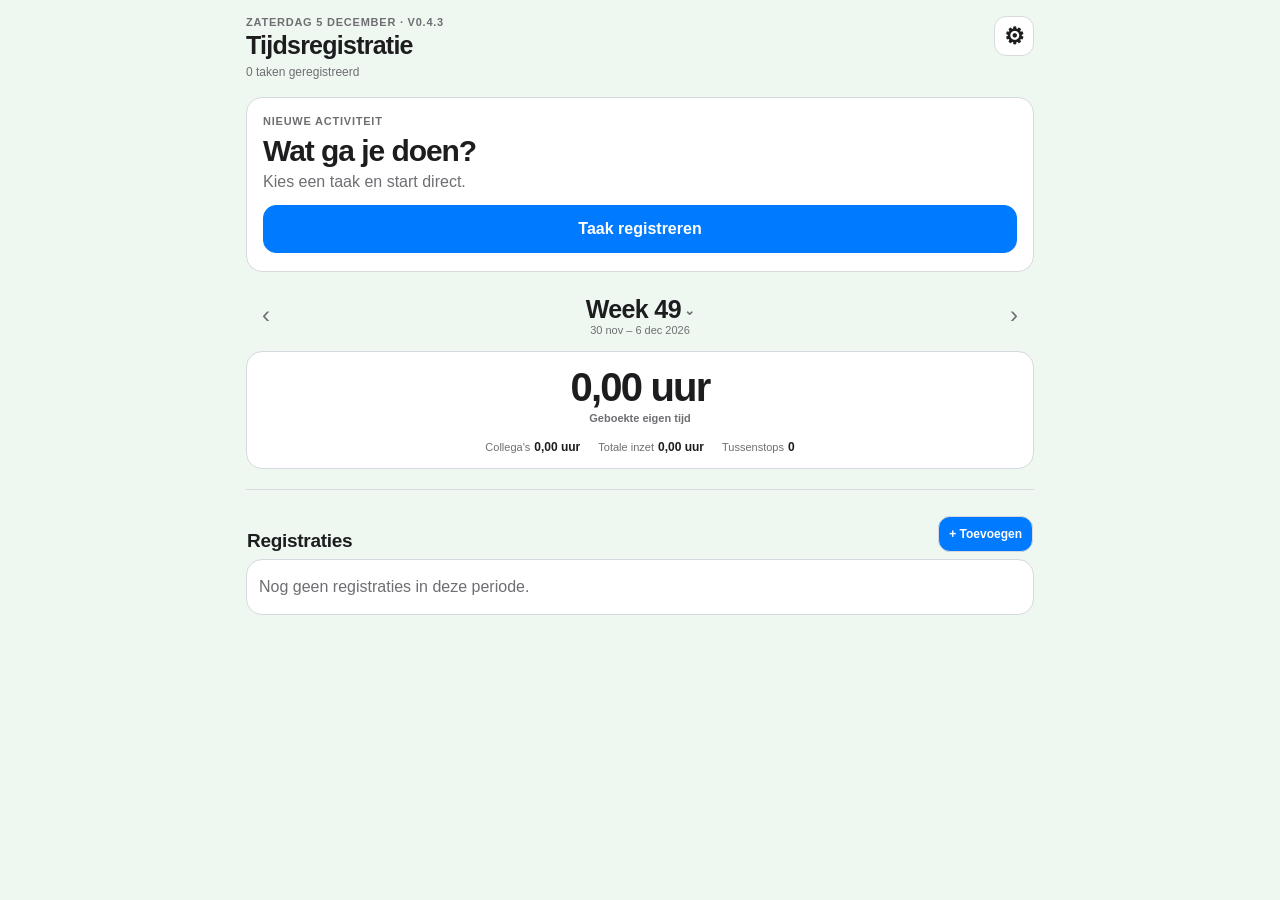
<file: test/time/index.html>
<!doctype html>
<html lang="nl">
<head>
  <meta charset="utf-8" />
  <meta name="viewport" content="width=device-width,initial-scale=1,viewport-fit=cover" />
  <meta name="theme-color" media="(prefers-color-scheme: light)" content="#eef8f0" />
  <meta name="theme-color" media="(prefers-color-scheme: dark)" content="#07150d" />
  <meta name="apple-mobile-web-app-capable" content="yes" />
  <meta name="apple-mobile-web-app-status-bar-style" content="black-translucent" />
  <meta name="apple-mobile-web-app-title" content="Uren" />
  <meta name="format-detection" content="telephone=no" />
  <title>Log · Tijd en taken</title>
  <link rel="stylesheet" href="styles.css?build=0.31.10-test.26" />
  <link rel="stylesheet" href="home-layout.css?build=0.31.10-test.26" />
  <link rel="stylesheet" href="home-top.css?build=0.31.10-test.26" />
  <link rel="stylesheet" href="../log-ui.css?build=0.31.10-test.46" />
</head>
<body>
  <div id="app" class="app-shell">
    <header class="topbar">
      <div class="topbar-copy">
        <p id="appDateVersion" class="eyebrow"></p>
        <h1 id="appTitle">Tijdsregistratie</h1>
        <p id="appTaskCount" class="topbar-count"></p>
      </div>
      <button id="openSettings" class="iconbtn" type="button" aria-label="Instellingen">⚙︎</button>
    </header>
    <main id="main" class="content" aria-live="polite"></main>
  </div>
  <div id="modalBackdrop" class="modal-backdrop hidden" aria-hidden="true">
    <section id="modal" class="modal" role="dialog" aria-modal="true" aria-labelledby="modalTitle"></section>
  </div>
  <div id="toast" class="toast hidden" role="status"></div>
  <script src="../removal-policy.js?v=0.31.10-test.55" defer></script>
  <script src="app.js?build=0.31.10-test.33" defer></script>
  <script src="home-layout.js?build=0.31.10-test.26" defer></script>
  <script src="home-top.js?build=0.31.10-test.26" defer></script>
  <script src="removal-policy-ui.js?v=0.31.10-test.55" defer></script>
  <script src="quick-actions.js?v=0.31.10-test.58" defer></script>
  <script src="direct-actions.js?v=0.31.10-test.59" defer></script>
</body>
</html>
</file>
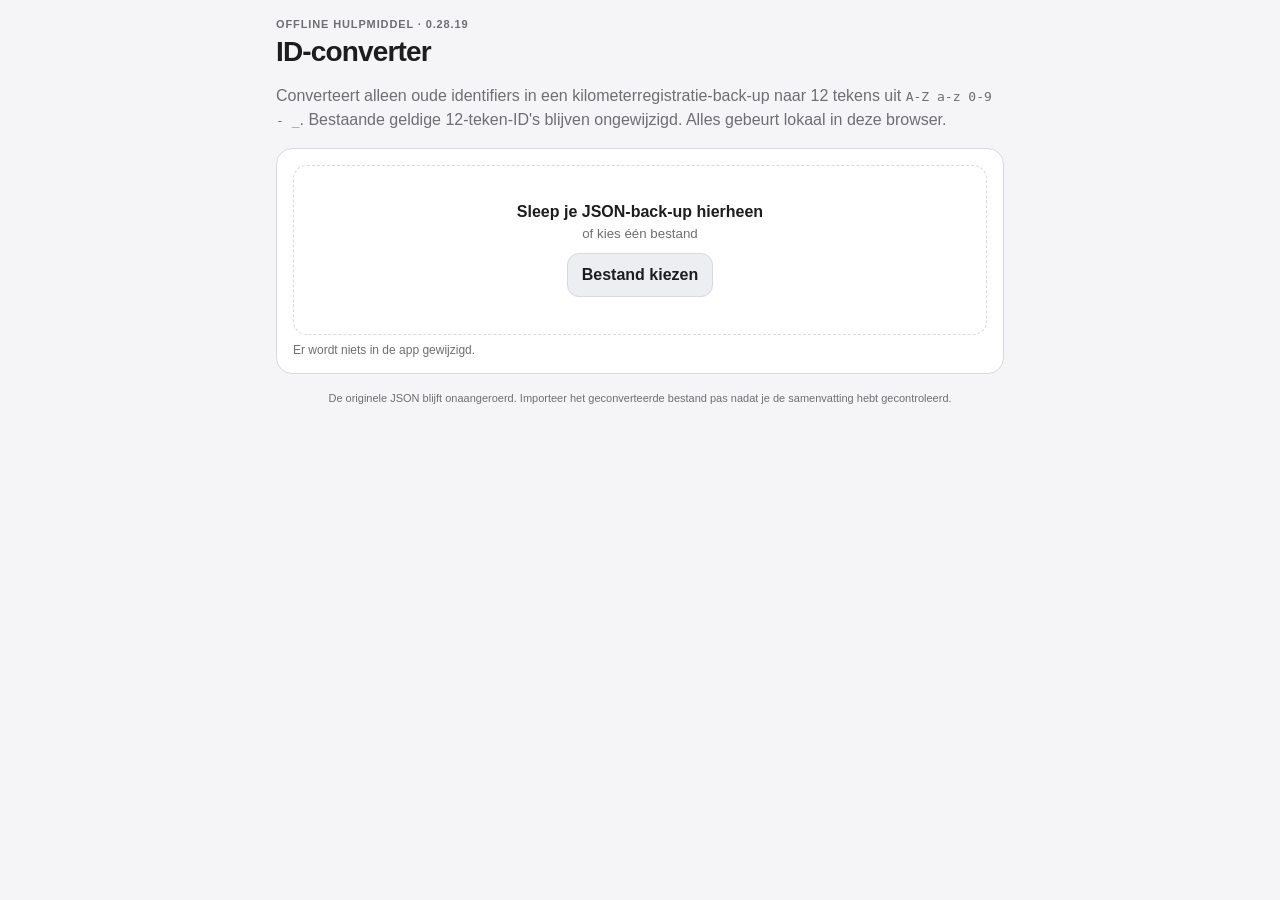
<file: id-converter.html>
<!doctype html>
<html lang="nl">
<head>
<meta charset="utf-8">
<meta name="viewport" content="width=device-width,initial-scale=1,viewport-fit=cover">
<meta name="theme-color" content="#0a0c0f">
<title>Kilometerregistratie · ID-converter</title>
<style>
:root{color-scheme:dark;--bg:#0a0c0f;--card:#11151a;--card2:#171c23;--text:#f4f7fb;--muted:#9aa7b7;--line:#242a33;--accent:#4da3ff;--good:#49d17d;--warn:#ffbd4a;--bad:#ff6767;--r:16px}*{box-sizing:border-box}html,body{margin:0;background:var(--bg);color:var(--text);font-family:-apple-system,BlinkMacSystemFont,"Segoe UI",sans-serif}body{min-height:100dvh}.shell{max-width:760px;margin:auto;padding:calc(18px + env(safe-area-inset-top)) 16px calc(30px + env(safe-area-inset-bottom))}.eyebrow{font-size:11px;color:var(--muted);font-weight:800;text-transform:uppercase;letter-spacing:.08em}h1{margin:6px 0 8px;font-size:28px;letter-spacing:-.03em}p{color:var(--muted);line-height:1.5}.card{margin-top:14px;padding:16px;border:1px solid var(--line);border-radius:var(--r);background:var(--card)}.drop{display:grid;place-items:center;min-height:170px;padding:18px;border:1.5px dashed var(--line);border-radius:14px;text-align:center;background:var(--card2);transition:.15s}.drop.drag{border-color:var(--accent);background:rgba(77,163,255,.09)}.drop strong,.drop small{display:block}.drop small{margin-top:5px;color:var(--muted)}.btn{display:inline-flex;align-items:center;justify-content:center;min-height:44px;padding:11px 14px;border:0;border-radius:12px;background:var(--accent);color:#fff;font:inherit;font-weight:800;cursor:pointer}.btn.secondary{background:var(--card2);border:1px solid var(--line);color:var(--text)}.btn[disabled]{opacity:.45;cursor:not-allowed}.row{display:flex;gap:8px;flex-wrap:wrap;margin-top:12px}.row .btn{flex:1 1 180px}.stats{display:grid;grid-template-columns:repeat(2,minmax(0,1fr));gap:8px;margin-top:12px}.stat{padding:12px;border:1px solid var(--line);border-radius:12px;background:var(--card2)}.stat span,.stat strong{display:block}.stat span{font-size:10px;color:var(--muted);text-transform:uppercase;letter-spacing:.05em}.stat strong{margin-top:4px;font-size:20px}.notice{margin-top:12px;padding:11px 12px;border-left:2px solid var(--accent);background:rgba(77,163,255,.06);color:var(--muted);font-size:12px;line-height:1.45}.notice.good{border-left-color:var(--good)}.notice.warn{border-left-color:var(--warn)}.map{margin-top:12px;max-height:240px;overflow:auto;border-top:1px solid var(--line)}.map-row{display:grid;grid-template-columns:90px minmax(0,1fr) 24px minmax(0,1fr);gap:8px;align-items:center;padding:9px 0;border-bottom:1px solid var(--line);font-family:"SFMono-Regular",Consolas,monospace;font-size:11px}.map-row span:first-child{color:var(--muted);font-family:-apple-system,BlinkMacSystemFont,"Segoe UI",sans-serif}.map-row b{font-weight:700;overflow-wrap:anywhere}.arrow{color:var(--muted);text-align:center}.hidden{display:none!important}.status{margin-top:8px;color:var(--muted);font-size:12px}.footer{margin-top:18px;color:var(--muted);font-size:11px;text-align:center}@media(prefers-color-scheme:light){:root{color-scheme:light;--bg:#f5f5f7;--card:#fff;--card2:#eceef2;--text:#1d1d1f;--muted:#6e6e73;--line:#d7d9de;--accent:#007aff;--good:#248a3d;--warn:#8a5b00;--bad:#d70015}.drop{background:#fff}}@media(max-width:520px){.stats{grid-template-columns:1fr}.row{flex-direction:column}.map-row{grid-template-columns:72px minmax(0,1fr);gap:3px 8px}.map-row .arrow{display:none}.map-row b:last-child{grid-column:2}}
</style>
</head>
<body>
<div class="shell">
  <div class="eyebrow">Offline hulpmiddel · 0.28.19</div>
  <h1>ID-converter</h1>
  <p>Converteert alleen oude identifiers in een kilometerregistratie-back-up naar 12 tekens uit <code>A-Z a-z 0-9 - _</code>. Bestaande geldige 12-teken-ID's blijven ongewijzigd. Alles gebeurt lokaal in deze browser.</p>

  <section class="card">
    <div id="drop" class="drop" tabindex="0" role="button" aria-label="Kies of sleep een JSON-back-up">
      <div><strong>Sleep je JSON-back-up hierheen</strong><small>of kies één bestand</small><button class="btn secondary" id="pickBtn" type="button" style="margin-top:12px">Bestand kiezen</button></div>
      <input id="fileInput" type="file" accept="application/json,.json" hidden>
    </div>
    <div id="status" class="status">Er wordt niets in de app gewijzigd.</div>
  </section>

  <section id="result" class="card hidden">
    <div class="eyebrow">Controle</div>
    <div id="stats" class="stats"></div>
    <div id="notice" class="notice"></div>
    <div id="mapping" class="map"></div>
    <div class="row"><button id="downloadBtn" class="btn" type="button">Geconverteerde JSON downloaden</button><button id="resetBtn" class="btn secondary" type="button">Ander bestand</button></div>
  </section>

  <div class="footer">De originele JSON blijft onaangeroerd. Importeer het geconverteerde bestand pas nadat je de samenvatting hebt gecontroleerd.</div>
</div>
<script>
(()=>{
'use strict';
const ALPHABET='ABCDEFGHIJKLMNOPQRSTUVWXYZabcdefghijklmnopqrstuvwxyz0123456789-_',VALID=/^[A-Za-z0-9_-]{12}$/;
const $=s=>document.querySelector(s),drop=$('#drop'),fileInput=$('#fileInput'),status=$('#status'),result=$('#result'),stats=$('#stats'),notice=$('#notice'),mapping=$('#mapping'),downloadBtn=$('#downloadBtn');
let converted=null,sourceName='kilometerregistratie-backup.json',lastReport=null;

function newId(used){for(let attempt=0;attempt<1000;attempt++){const bytes=new Uint8Array(12);if(globalThis.crypto?.getRandomValues)crypto.getRandomValues(bytes);else for(let i=0;i<bytes.length;i++)bytes[i]=Math.floor(Math.random()*256);const id=Array.from(bytes,b=>ALPHABET[b&63]).join('');if(!used.has(id)){used.add(id);return id}}throw new Error('Kon geen unieke ID maken.')}
function clone(v){return JSON.parse(JSON.stringify(v))}
function arr(v){return Array.isArray(v)?v:[]}
function mapOldId(id,map){return typeof id==='string'&&map.has(id)?map.get(id):id}
function remapLocationSnapshot(loc,locationMap){if(!loc||typeof loc!=='object')return loc;loc.id=mapOldId(loc.id,locationMap);return loc}
function collectIds(data){const out=[];for(const l of arr(data.locations))if(typeof l?.id==='string')out.push(l.id);for(const t of arr(data.trips))if(typeof t?.id==='string')out.push(t.id);for(const e of arr(data.events))if(typeof e?.id==='string')out.push(e.id);for(const p of arr(data.trackPoints))if(typeof p?.id==='string')out.push(p.id);if(typeof data.activeTrip?.id==='string')out.push(data.activeTrip.id);return out}
function buildMap(records,used,label){const map=new Map();for(const record of records){const old=record?.id;if(typeof old!=='string'||!old||VALID.test(old)||map.has(old))continue;map.set(old,newId(used))}return map}
function convertBackup(input){if(!input||typeof input!=='object'||Array.isArray(input))throw new Error('Dit is geen geldige kilometerregistratie-back-up.');const data=clone(input),used=new Set(collectIds(data).filter(id=>VALID.test(id))),locations=arr(data.locations),trips=arr(data.trips),events=arr(data.events),points=arr(data.trackPoints),locationMap=buildMap(locations,used,'locatie'),tripMap=buildMap(trips,used,'rit'),eventMap=buildMap(events,used,'registratie'),pointMap=buildMap(points,used,'GPS-punt');
if(data.activeTrip?.id&&!VALID.test(data.activeTrip.id)&&!tripMap.has(data.activeTrip.id))tripMap.set(data.activeTrip.id,newId(used));
for(const l of locations)l.id=mapOldId(l.id,locationMap);
for(const t of trips){t.id=mapOldId(t.id,tripMap);for(const key of ['origin','destination','plannedDestination','expectedDestination'])if(t[key])remapLocationSnapshot(t[key],locationMap)}
for(const e of events){e.id=mapOldId(e.id,eventMap);e.tripId=mapOldId(e.tripId,tripMap);if(e.location)remapLocationSnapshot(e.location,locationMap)}
for(const p of points){p.id=mapOldId(p.id,pointMap);p.tripId=mapOldId(p.tripId,tripMap)}
if(data.activeTrip){data.activeTrip.id=mapOldId(data.activeTrip.id,tripMap);for(const key of ['origin','expectedDestination','plannedDestination'])if(data.activeTrip[key])remapLocationSnapshot(data.activeTrip[key],locationMap)}
if(data.lastEndpoint?.location)remapLocationSnapshot(data.lastEndpoint.location,locationMap);
const maps=[['Locatie',locationMap],['Rit',tripMap],['Registratie',eventMap],['GPS-punt',pointMap]],rows=[];for(const [type,map] of maps)for(const [oldId,newIdValue] of map)rows.push({type,oldId,newId:newIdValue});
const allPrimary=[...locations,...trips,...events,...points].map(x=>x?.id).filter(Boolean);if(data.activeTrip?.id)allPrimary.push(data.activeTrip.id);const invalid=allPrimary.filter(id=>!VALID.test(id)),duplicates=allPrimary.length-new Set(allPrimary).size;
return{data,rows,report:{locations:locationMap.size,trips:tripMap.size,events:eventMap.size,points:pointMap.size,total:rows.length,invalid:invalid.length,duplicates}}}
function esc(v){return String(v??'').replace(/[&<>"']/g,c=>({'&':'&amp;','<':'&lt;','>':'&gt;','"':'&quot;',"'":'&#39;'}[c]))}
function renderReport(r){lastReport=r;const x=r.report;stats.innerHTML=[['Locaties',x.locations],['Ritten',x.trips],['Tank/omrij',x.events],['GPS-punten',x.points]].map(([k,v])=>`<div class="stat"><span>${k}</span><strong>${v}</strong></div>`).join('');if(x.invalid||x.duplicates){notice.className='notice warn';notice.innerHTML=`Controle nodig: ${x.invalid} ongeldige primaire ID's en ${x.duplicates} dubbele primaire ID's na conversie.`;downloadBtn.disabled=true}else{notice.className='notice good';notice.innerHTML=x.total?`${x.total} oude identifiers zijn vervangen. Bestaande geldige 12-teken-ID's zijn behouden.`:'Alle primaire identifiers waren al 12 tekens; er hoefde niets te worden aangepast.';downloadBtn.disabled=false}mapping.innerHTML=r.rows.slice(0,200).map(row=>`<div class="map-row"><span>${esc(row.type)}</span><b>${esc(row.oldId)}</b><div class="arrow">→</div><b>${esc(row.newId)}</b></div>`).join('')+(r.rows.length>200?`<div class="status">Alleen de eerste 200 omzettingen worden hier getoond.</div>`:'');result.classList.remove('hidden')}
async function readFile(file){sourceName=file.name||sourceName;status.textContent='Bestand controleren…';const input=JSON.parse(await file.text());const r=convertBackup(input);converted=r.data;renderReport(r);status.textContent=`${file.name} gelezen · ${r.report.total} ID's om te zetten.`}
async function handleFiles(files){const file=[...files][0];if(!file)return;try{await readFile(file)}catch(e){console.error(e);converted=null;result.classList.add('hidden');status.textContent='Fout: '+(e.message||'bestand kon niet worden gelezen.')}}
function download(){if(!converted||lastReport?.report.invalid||lastReport?.report.duplicates)return;const blob=new Blob([JSON.stringify(converted,null,2)],{type:'application/json'}),a=document.createElement('a'),base=sourceName.replace(/\.json$/i,'');a.href=URL.createObjectURL(blob);a.download=base+'-ids12.json';document.body.appendChild(a);a.click();setTimeout(()=>{URL.revokeObjectURL(a.href);a.remove()},1000)}
function reset(){converted=null;lastReport=null;fileInput.value='';result.classList.add('hidden');status.textContent='Er wordt niets in de app gewijzigd.'}
$('#pickBtn').addEventListener('click',e=>{e.stopPropagation();fileInput.click()});drop.addEventListener('click',e=>{if(!e.target.closest('button'))fileInput.click()});drop.addEventListener('keydown',e=>{if(e.key==='Enter'||e.key===' '){e.preventDefault();fileInput.click()}});fileInput.addEventListener('change',e=>handleFiles(e.target.files));for(const type of ['dragenter','dragover'])drop.addEventListener(type,e=>{e.preventDefault();drop.classList.add('drag')});for(const type of ['dragleave','drop'])drop.addEventListener(type,e=>{e.preventDefault();drop.classList.remove('drag')});drop.addEventListener('drop',e=>handleFiles(e.dataTransfer?.files||[]));downloadBtn.addEventListener('click',download);$('#resetBtn').addEventListener('click',reset);
})();
</script>
</body>
</html>
</file>
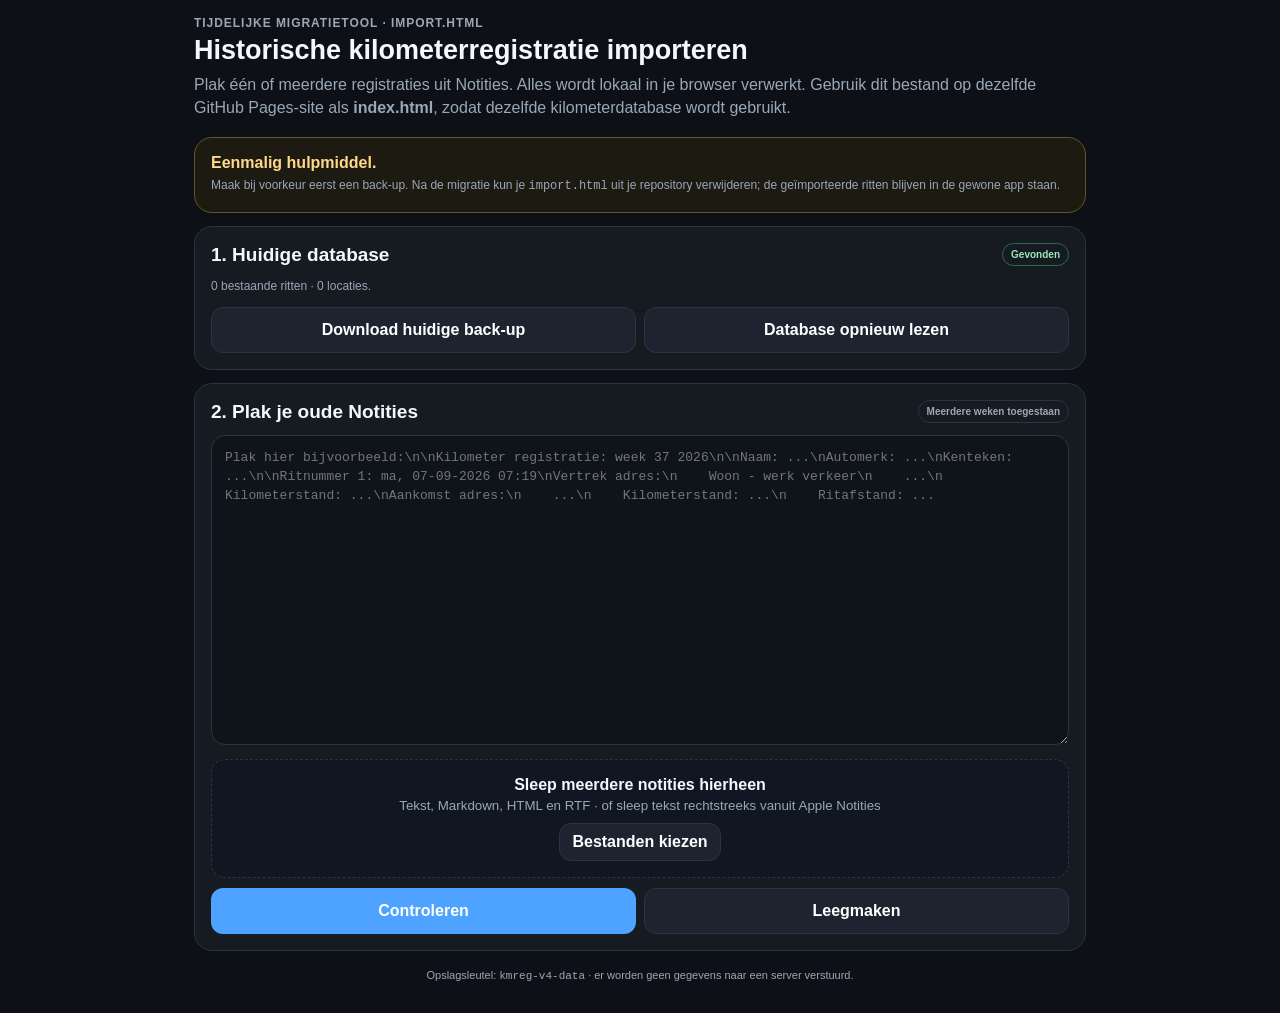
<file: import.html>
<!doctype html>
<html lang="nl">
<head>
<meta charset="utf-8">
<meta name="viewport" content="width=device-width,initial-scale=1,viewport-fit=cover">
<meta name="theme-color" content="#0d1117">
<title>Historische kilometerregistratie importeren</title>
<style>
:root{--bg:#0d1117;--card:#161b22;--card2:#1d2430;--text:#f4f7fb;--muted:#9aa7b7;--line:#2a3442;--accent:#4da3ff;--good:#49d17d;--warn:#ffbd4a;--bad:#ff6767;--r:18px}
*{box-sizing:border-box;min-width:0}html,body{margin:0;background:var(--bg);color:var(--text);font-family:-apple-system,BlinkMacSystemFont,"Segoe UI",sans-serif}body{min-height:100dvh}button,input,select,textarea{font:inherit}.shell{width:100%;max-width:920px;margin:auto;padding:calc(16px + env(safe-area-inset-top)) 14px calc(32px + env(safe-area-inset-bottom))}.top{margin-bottom:18px}.eyebrow{font-size:12px;color:var(--muted);text-transform:uppercase;letter-spacing:.08em;font-weight:800}.top h1{margin:5px 0 7px;font-size:27px}.top p{margin:0;color:var(--muted);line-height:1.45}.card{background:var(--card);border:1px solid var(--line);border-radius:var(--r);padding:16px;margin-bottom:13px}.warning{border-color:#6b5424;background:#1d1a12}.warning strong{color:#ffd98a}.good{border-color:#24563a}.bad{border-color:#6b2c33}.section-title{display:flex;justify-content:space-between;align-items:end;gap:10px;margin-bottom:12px}.section-title h2{margin:0;font-size:19px}.muted,.hint,small{color:var(--muted)}.hint{font-size:12px;line-height:1.45}.btn{appearance:none;border:0;border-radius:12px;min-height:46px;padding:12px 14px;background:var(--accent);color:#fff;font-weight:800;cursor:pointer}.btn.secondary{background:var(--card2);border:1px solid var(--line)}.btn.danger{background:#4b1f24}.btn:disabled{opacity:.45;cursor:not-allowed}.row{display:flex;gap:8px;flex-wrap:wrap}.row>.btn{flex:1 1 180px}.paste{width:100%;min-height:310px;resize:vertical;border:1px solid var(--line);border-radius:14px;padding:13px;background:#0f141b;color:var(--text);line-height:1.45;font-family:"SFMono-Regular",Consolas,monospace;font-size:13px}.stats{display:grid;grid-template-columns:repeat(4,minmax(0,1fr));gap:8px}.stat{padding:12px;border:1px solid var(--line);border-radius:13px;background:#101722}.stat span,.stat strong{display:block}.stat span{font-size:10px;color:var(--muted);text-transform:uppercase;letter-spacing:.06em}.stat strong{font-size:21px;margin-top:5px}.meta{display:grid;grid-template-columns:repeat(3,minmax(0,1fr));gap:8px}.meta .item{padding:11px;border:1px solid var(--line);border-radius:12px;background:#101722}.meta span,.meta strong{display:block}.meta span{font-size:10px;color:var(--muted);text-transform:uppercase}.meta strong{margin-top:4px;overflow-wrap:anywhere}.location-list,.trip-list,.warning-list{display:grid;gap:8px}.location{padding:12px;border:1px solid var(--line);border-radius:13px;background:#101722}.location-head{display:flex;gap:9px;align-items:flex-start}.location-main{flex:1}.badge{display:inline-flex;padding:5px 8px;border-radius:999px;border:1px solid var(--line);font-size:10px;font-weight:800;color:var(--muted);white-space:nowrap}.badge.good{color:#9be8b8;border-color:#2d6b47;background:transparent}.badge.warn{color:#ffd98a;border-color:#6b5424;background:transparent}.loc-grid{display:grid;grid-template-columns:1fr 170px;gap:8px;margin-top:10px}.field label{display:block;font-size:11px;color:var(--muted);font-weight:750;margin-bottom:5px}.field input,.field select{width:100%;padding:11px;border:1px solid var(--line);border-radius:10px;background:#0d131a;color:var(--text)}.trip{display:grid;grid-template-columns:34px 94px 1fr auto;gap:10px;align-items:center;padding:12px;border:1px solid var(--line);border-radius:13px;background:#101722}.trip.duplicate{opacity:.62}.trip.error{border-color:#6b2c33}.trip-check{width:20px;height:20px}.trip-date{font-size:11px;color:var(--muted)}.trip-main strong,.trip-main small{display:block}.trip-main small{margin-top:3px}.trip-km{text-align:right;white-space:nowrap}.trip-km strong,.trip-km small{display:block}.trip-km small{margin-top:3px}.trip-note{grid-column:3/5;font-size:11px;color:#ffd98a}.trip-note.error{color:#ff9a9a}.note-drop{margin-top:10px;padding:16px;border:1.5px dashed var(--line);border-radius:14px;background:#101722;text-align:center;transition:.15s}.note-drop.drag{border-color:var(--accent);background:rgba(77,163,255,.09)}.note-drop strong,.note-drop small{display:block}.note-drop small{margin-top:4px}.note-drop .btn{margin-top:10px;min-height:38px;padding:8px 12px}.note-file-status{margin-top:7px;font-size:11px;color:var(--muted)}.trip-waypoints{grid-column:3/5;display:grid;gap:4px;margin-top:2px}.trip-waypoint{display:flex;gap:7px;align-items:center;font-size:11px;color:var(--muted)}.trip-waypoint strong{color:var(--text);font-size:11px}.trip-waypoint .wp-km{margin-left:auto;white-space:nowrap}.warning-item{padding:10px 11px;border:1px solid var(--line);border-radius:11px;background:#101722;font-size:12px;line-height:1.4}.checkrow{display:flex;gap:9px;align-items:flex-start;margin:12px 0}.checkrow input{margin-top:2px;width:18px;height:18px}.footer-note{text-align:center;color:var(--muted);font-size:11px;margin-top:18px}.hidden{display:none!important}.success{padding:18px;text-align:center}.success h2{margin:0 0 8px}.success strong{color:#9be8b8}.empty{padding:17px;text-align:center;color:var(--muted);border:1px dashed var(--line);border-radius:13px}.toast{position:fixed;left:50%;bottom:24px;z-index:99;max-width:90vw;padding:11px 14px;border-radius:999px;background:#f4f7fb;color:#111;font-weight:800;transform:translate(-50%,16px);opacity:0;transition:.2s;pointer-events:none}.toast.show{opacity:1;transform:translate(-50%,0)}
@media(max-width:650px){.stats{grid-template-columns:repeat(2,minmax(0,1fr))}.meta{grid-template-columns:1fr}.loc-grid{grid-template-columns:1fr}.trip{grid-template-columns:30px 1fr auto}.trip-date{grid-column:2/4}.trip-main{grid-column:2/3}.trip-km{grid-column:3/4}.trip-note{grid-column:2/4}.trip-waypoints{grid-column:2/4}.row{flex-direction:column}.row>.btn{width:100%;flex:auto}}
</style>
</head>
<body>
<script>
(()=>{
  if(new URLSearchParams(location.search).get('repair')!=='1')return;
  const show=()=>{
    const panel=document.createElement('div');
    panel.id='kmEmergencyRepair';
    panel.style.cssText='position:fixed;z-index:2147483647;inset:0;display:grid;place-items:center;padding:24px;background:#0d1117;color:#f4f7fb;font-family:-apple-system,BlinkMacSystemFont,"Segoe UI",sans-serif;text-align:center';
    panel.innerHTML='<div style="max-width:420px"><div style="font-size:12px;letter-spacing:.08em;text-transform:uppercase;color:#9aa7b7;font-weight:800">Appherstel</div><h1 style="margin:8px 0 10px;font-size:27px">Interactie wordt hersteld</h1><p id="kmEmergencyRepairStatus" style="margin:0;color:#9aa7b7;line-height:1.5">De defecte app-cache wordt verwijderd. Je ritten, taken, locaties en instellingen blijven bewaard.</p></div>';
    document.body.appendChild(panel);
  };
  if(document.body)show();else document.addEventListener('DOMContentLoaded',show,{once:true});
  (async()=>{
    try{
      const registrations='serviceWorker' in navigator?await navigator.serviceWorker.getRegistrations():[];
      await Promise.all(registrations.map(registration=>registration.unregister()));
      if('caches' in window){
        const names=await caches.keys();
        await Promise.all(names.filter(name=>name.startsWith('kmreg-shell-')).map(name=>caches.delete(name)));
      }
      localStorage.setItem('kmreg-emergency-repair-0.31.5','done');
      const status=document.getElementById('kmEmergencyRepairStatus');
      if(status)status.textContent='Herstel voltooid. De app wordt schoon opnieuw geopend…';
      setTimeout(()=>location.replace('./?recovered=0.31.5&ts='+Date.now()),350);
    }catch(error){
      console.error(error);
      const status=document.getElementById('kmEmergencyRepairStatus');
      if(status)status.textContent='Automatisch herstellen lukte niet. Sluit dit venster volledig en probeer de herstellink opnieuw in Safari.';
    }
  })();
})();
</script>
<div class="shell">
  <header class="top">
    <div class="eyebrow">Tijdelijke migratietool · import.html</div>
    <h1>Historische kilometerregistratie importeren</h1>
    <p>Plak één of meerdere registraties uit Notities. Alles wordt lokaal in je browser verwerkt. Gebruik dit bestand op dezelfde GitHub Pages-site als <strong>index.html</strong>, zodat dezelfde kilometerdatabase wordt gebruikt.</p>
  </header>

  <section class="card warning">
    <strong>Eenmalig hulpmiddel.</strong>
    <div class="hint" style="margin-top:5px">Maak bij voorkeur eerst een back-up. Na de migratie kun je <code>import.html</code> uit je repository verwijderen; de geïmporteerde ritten blijven in de gewone app staan.</div>
  </section>

  <section class="card">
    <div class="section-title"><h2>1. Huidige database</h2><span id="dbStatus" class="badge">Controleren…</span></div>
    <div id="dbSummary" class="hint"></div>
    <div class="row" style="margin-top:12px">
      <button class="btn secondary" id="backupBtn" type="button">Download huidige back-up</button>
      <button class="btn secondary" id="reloadBtn" type="button">Database opnieuw lezen</button>
    </div>
  </section>

  <section class="card">
    <div class="section-title"><h2>2. Plak je oude Notities</h2><span class="badge">Meerdere weken toegestaan</span></div>
    <textarea id="sourceText" class="paste" spellcheck="false" placeholder="Plak hier bijvoorbeeld:\n\nKilometer registratie: week 37 2026\n\nNaam: ...\nAutomerk: ...\nKenteken: ...\n\nRitnummer 1: ma, 07-09-2026 07:19\nVertrek adres:\n    Woon - werk verkeer\n    ...\n    Kilometerstand: ...\nAankomst adres:\n    ...\n    Kilometerstand: ...\n    Ritafstand: ..."></textarea>
    <div id="noteDrop" class="note-drop" tabindex="0" role="button" aria-label="Sleep of kies meerdere notitiebestanden">
      <strong>Sleep meerdere notities hierheen</strong>
      <small>Tekst, Markdown, HTML en RTF · of sleep tekst rechtstreeks vanuit Apple Notities</small>
      <button class="btn secondary" id="noteFilesBtn" type="button">Bestanden kiezen</button>
      <input id="noteFiles" type="file" multiple accept=".txt,.md,.markdown,.html,.htm,.rtf,text/plain,text/markdown,text/html,application/rtf" hidden>
    </div>
    <div id="noteFileStatus" class="note-file-status"></div>
    <div class="row" style="margin-top:10px">
      <button class="btn" id="parseBtn" type="button">Controleren</button>
      <button class="btn secondary" id="clearBtn" type="button">Leegmaken</button>
    </div>
  </section>

  <div id="preview" class="hidden">
    <section class="card">
      <div class="section-title"><h2>3. Controle</h2><span id="parseStatus" class="badge good">Gelezen</span></div>
      <div id="stats" class="stats"></div>
      <div id="metadataWrap" style="margin-top:12px"></div>
      <div id="warningsWrap" style="margin-top:12px"></div>
    </section>

    <section class="card">
      <div class="section-title"><h2>4. Locaties</h2><span class="hint">Bestaande adressen worden hergebruikt</span></div>
      <div id="locations" class="location-list"></div>
    </section>

    <section class="card">
      <div class="section-title"><h2>5. Ritten</h2><span id="tripCountLabel" class="hint"></span></div>
      <div id="trips" class="trip-list"></div>
    </section>

    <section class="card">
      <div class="section-title"><h2>6. Importeren</h2><span class="badge warn">Definitieve stap</span></div>
      <label class="checkrow"><input type="checkbox" id="fillSettings" checked><span><strong>Lege bestuurder- en autogegevens aanvullen</strong><br><small>Alleen lege velden worden gevuld. Bestaande instellingen worden nooit overschreven.</small></span></label>
      <div class="warning-item">Aankomsttijden worden als <strong>onbekend</strong> bewaard. Ook bij Via- en tankpunten wordt geen tijd verzonnen als die niet in de oude notitie staat.</div>
      <div id="importSummary" class="hint" style="margin:10px 0 12px"></div>
      <button class="btn" id="importBtn" type="button">Geselecteerde ritten importeren</button>
    </section>
  </div>

  <section id="done" class="card good hidden success"></section>
  <div class="footer-note">Opslagsleutel: <code>kmreg-v4-data</code> · er worden geen gegevens naar een server verstuurd.</div>
</div>
<div id="toast" class="toast"></div>
<script>
(()=>{
'use strict';
const KEY='kmreg-v4-data';
const DEFAULT={settings:{name:'',vehicleBrand:'',vehicleModel:'',plate:'',initialOdometer:'',registrationStart:'',reportEmail:'',recognitionRadius:500,privateDays:[]},locations:[],trips:[],events:[],trackPoints:[],activeTrip:null,lastEndpoint:null};
let db=loadDb(),parsed=null,loadedNoteFiles=0;
const $=s=>document.querySelector(s);
const sourceText=$('#sourceText'),preview=$('#preview'),done=$('#done'),toastEl=$('#toast');
refreshDbStatus();

$('#reloadBtn').addEventListener('click',()=>{db=loadDb();refreshDbStatus();toast('Database opnieuw gelezen.');if(parsed)renderPreview()});
$('#backupBtn').addEventListener('click',()=>download(new Blob([JSON.stringify(db,null,2)],{type:'application/json'}),`kilometerregistratie-backup-voor-import-${new Date().toISOString().slice(0,10)}.json`));
$('#clearBtn').addEventListener('click',()=>{sourceText.value='';parsed=null;loadedNoteFiles=0;$('#noteFileStatus').textContent='';preview.classList.add('hidden');done.classList.add('hidden');sourceText.focus()});
$('#parseBtn').addEventListener('click',()=>{try{parsed=parseNotes(sourceText.value);renderPreview();preview.classList.remove('hidden');done.classList.add('hidden');preview.scrollIntoView({behavior:'smooth',block:'start'})}catch(e){console.error(e);alert(e.message||'De tekst kon niet worden gelezen.')}});
$('#importBtn').addEventListener('click',importSelected);
$('#noteFilesBtn').addEventListener('click',e=>{e.stopPropagation();$('#noteFiles').click()});
$('#noteFiles').addEventListener('change',async e=>{const files=[...(e.target.files||[])];e.target.value='';await ingestNoteFiles(files)});
const noteDrop=$('#noteDrop');
for(const type of ['dragenter','dragover'])noteDrop.addEventListener(type,e=>{e.preventDefault();noteDrop.classList.add('drag')});
for(const type of ['dragleave','drop'])noteDrop.addEventListener(type,e=>{e.preventDefault();noteDrop.classList.remove('drag')});
noteDrop.addEventListener('drop',async e=>{const files=[...(e.dataTransfer?.files||[])];if(files.length){await ingestNoteFiles(files);return}let text=e.dataTransfer?.getData('text/plain')||'';if(!text){const html=e.dataTransfer?.getData('text/html')||'';if(html)text=htmlToText(html)}if(text.trim()){appendNoteText(text,'Gesleepte notitie');loadedNoteFiles++;updateNoteFileStatus([],1)}});
noteDrop.addEventListener('keydown',e=>{if(e.key==='Enter'||e.key===' '){e.preventDefault();$('#noteFiles').click()}});

async function ingestNoteFiles(files){if(!files.length)return;let added=0;const failed=[];for(const file of files){try{const text=await readNoteFile(file);if(!text.trim())throw new Error('leeg bestand');appendNoteText(text,file.name);added++;loadedNoteFiles++}catch(err){failed.push(`${file.name}: ${err.message||'niet leesbaar'}`)}}updateNoteFileStatus(failed,added);if(added)toast(`${added} ${added===1?'notitie':'notities'} toegevoegd.`)}
async function readNoteFile(file){const name=String(file.name||'').toLowerCase(),type=String(file.type||'').toLowerCase();if(name.endsWith('.pdf')||type==='application/pdf')throw new Error('PDF wordt hier niet automatisch gelezen');if(!(name.match(/\.(txt|md|markdown|html?|rtf)$/)||type.startsWith('text/')||type.includes('rtf')))throw new Error('bestandstype niet ondersteund');const raw=await file.text();if(name.match(/\.html?$/)||type==='text/html')return htmlToText(raw);if(name.endsWith('.rtf')||type.includes('rtf'))return rtfToText(raw);return raw}
function htmlToText(html){const doc=new DOMParser().parseFromString(String(html||''),'text/html');return (doc.body?.innerText||doc.body?.textContent||'').replace(/\u00a0/g,' ')}
function rtfToText(rtf){return String(rtf||'').replace(/\\par[d]?\b/g,'\n').replace(/\\tab\b/g,'\t').replace(/\\'[0-9a-fA-F]{2}/g,m=>{try{return String.fromCharCode(parseInt(m.slice(2),16))}catch(_){return''}}).replace(/\\[a-z]+-?\d* ?/gi,'').replace(/[{}]/g,'').replace(/\\([{}\\])/g,'$1')}
function appendNoteText(text,label){const clean=String(text||'').replace(/\r/g,'').trim();if(!clean)return;const sep=sourceText.value.trim()?`\n\n--- ${label||'Notitie'} ---\n\n`:'';sourceText.value+=sep+clean}
function updateNoteFileStatus(failed=[],added=0){const parts=[];if(loadedNoteFiles)parts.push(`${loadedNoteFiles} ${loadedNoteFiles===1?'notitie':'notities'} ingelezen`);if(failed.length)parts.push(`${failed.length} overgeslagen: ${failed.join(' · ')}`);$('#noteFileStatus').textContent=parts.join(' · ')}

document.addEventListener('change',e=>{if(e.target.matches('.trip-check'))updateImportSummary()});

function loadDb(){try{const raw=localStorage.getItem(KEY);return normalize(raw?JSON.parse(raw):DEFAULT)}catch(e){console.error(e);return normalize(DEFAULT)}}
function normalize(x){return{settings:{...DEFAULT.settings,...(x.settings||{})},locations:Array.isArray(x.locations)?x.locations:[],trips:Array.isArray(x.trips)?x.trips:[],events:Array.isArray(x.events)?x.events:[],trackPoints:Array.isArray(x.trackPoints)?x.trackPoints:[],activeTrip:x.activeTrip||null,lastEndpoint:x.lastEndpoint||null}}
function saveDb(){localStorage.setItem(KEY,JSON.stringify(db));const check=localStorage.getItem(KEY);if(!check)throw new Error('Opslaan in localStorage is mislukt.');JSON.parse(check)}
function refreshDbStatus(){const exists=!!localStorage.getItem(KEY),tripCount=db.trips.length,locCount=db.locations.length;$('#dbStatus').textContent=exists?'Gevonden':'Nieuwe database';$('#dbStatus').className='badge '+(exists?'good':'warn');$('#dbSummary').innerHTML=`${tripCount} bestaande ${tripCount===1?'rit':'ritten'} · ${locCount} ${locCount===1?'locatie':'locaties'}${db.activeTrip?' · <strong>let op: er staat nu een actieve rit open</strong>':''}.`}

function parseNotes(text){
  const src=String(text||'').replace(/\r/g,'').trim();
  if(!src)throw new Error('Plak eerst de historische registratie uit Notities.');
  const metadata={name:match1(src,/^\s*Naam:\s*(.+)$/im),vehicleBrand:match1(src,/^\s*Automerk:\s*(.+)$/im),plate:match1(src,/^\s*Kenteken:\s*(.+)$/im)};
  const lines=src.split('\n');
  const blocks=[];let current=null;
  for(const raw of lines){const line=raw.trim();const m=line.match(/^Ritnummer\s+(\d+)\s*:\s*(.+)$/i);if(m){if(current)blocks.push(current);current={number:+m[1],header:m[2],lines:[]};continue}if(current)current.lines.push(line)}
  if(current)blocks.push(current);
  if(!blocks.length)throw new Error('Ik kon geen regels vinden die beginnen met “Ritnummer …:”.');
  const trips=[];const warnings=[];
  for(const b of blocks){const trip=parseTripBlock(b);trips.push(trip);warnings.push(...trip.warnings.map(w=>`${trip.displayDate}: ${w}`))}
  trips.sort((a,b)=>new Date(a.departureTime)-new Date(b.departureTime));
  for(let i=1;i<trips.length;i++){const prev=trips[i-1],cur=trips[i];if(prev.endOdometer!=null&&cur.startOdometer!=null&&prev.endOdometer!==cur.startOdometer)warnings.push(`Kilometergat tussen ${prev.displayDate} en ${cur.displayDate}: ${prev.endOdometer} → ${cur.startOdometer}.`)}
  const locations=buildLocationCandidates(trips);
  const existingByKey=new Map(db.trips.map(x=>[duplicateKey(x),x]));
  for(const t of trips){const existing=existingByKey.get(duplicateKey(t))||null;t.existingTripId=existing?.id||null;t.duplicate=!!existing;t.pendingWaypoints=(t.waypoints||[]).filter(w=>!existing||!waypointExists(existing,w));t.valid=Number.isFinite(t.startOdometer)&&Number.isFinite(t.endOdometer)&&t.endOdometer>=t.startOdometer&&!!t.originRaw&&!!t.destinationRaw;if(t.duplicate){if(t.pendingWaypoints.length)t.warnings.push(`Rit bestaat al; ${t.pendingWaypoints.length} ontbrekende ${t.pendingWaypoints.length===1?'tussenpunt wordt':'tussenpunten worden'} toegevoegd.`);else t.warnings.push('Deze rit inclusief tussenpunten lijkt al in de app te staan.')}if(!t.valid)t.warnings.push('Onvoldoende geldige gegevens om deze rit te importeren.')}
  return{metadata,trips,locations,warnings};
}

function parseTripBlock(block){
  const warnings=[];const dt=parseDutchDateTime(block.header);if(!dt)warnings.push('Datum/tijd niet herkend.');
  let section=null,category=null,startOdometer=null,endOdometer=null,statedDistance=null,reason='',originLines=[],destinationLines=[],waypoints=[],currentWaypoint=null;
  const flushWaypoint=()=>{if(!currentWaypoint)return;const raw=cleanLocationText(currentWaypoint.lines.join(', '));const wp={type:currentWaypoint.type,raw,odometer:currentWaypoint.odometer,note:currentWaypoint.note||''};if(!raw)warnings.push(`${wp.type==='tank'?'Tanklocatie':'Omrijpunt'} zonder locatie.`);if(wp.odometer==null)warnings.push(`${wp.type==='tank'?'Tanklocatie':'Omrijpunt'} zonder kilometerstand.`);waypoints.push(wp);currentWaypoint=null};
  for(const line of block.lines){if(!line||/^---/.test(line))continue;
    if(/^Vertrek\s+adres\s*:/i.test(line)){flushWaypoint();section='origin';continue}
    if(/^(?:Via(?:\s+locatie)?|Omrijpunt)\s*:/i.test(line)){flushWaypoint();section='waypoint';currentWaypoint={type:'detour',lines:[],odometer:null,note:''};continue}
    if(/^(?:Tank\s*locatie|Tanklocatie|Tanken)\s*:/i.test(line)){flushWaypoint();section='waypoint';currentWaypoint={type:'tank',lines:[],odometer:null,note:''};continue}
    if(/^Aankomst\s+adres\s*:/i.test(line)){flushWaypoint();section='destination';continue}
    const cat=parseCategory(line);if(cat&&section==='origin'&&startOdometer==null){category=cat;continue}
    let m=line.match(/^Kilometerstand\s*:\s*([\d.,]+)/i);if(m){const v=toNumber(m[1]);if(section==='origin')startOdometer=v;else if(section==='destination')endOdometer=v;else if(section==='waypoint'&&currentWaypoint)currentWaypoint.odometer=v;continue}
    m=line.match(/^Ritafstand\s*:\s*([\d.,]+)/i);if(m){statedDistance=toNumber(m[1]);continue}
    m=line.match(/^(?:Reden|Notitie)\s*:\s*(.*)$/i);if(m){if(section==='waypoint'&&currentWaypoint)currentWaypoint.note=m[1].trim();else reason=m[1].trim();continue}
    if(section==='origin'&&startOdometer==null)originLines.push(line);else if(section==='destination'&&endOdometer==null)destinationLines.push(line);else if(section==='waypoint'&&currentWaypoint)currentWaypoint.lines.push(line);
  }
  flushWaypoint();
  const originRaw=cleanLocationText(originLines.join(', ')),destinationRaw=cleanLocationText(destinationLines.join(', '));
  const calculatedDistance=Number.isFinite(startOdometer)&&Number.isFinite(endOdometer)?endOdometer-startOdometer:null;
  if(!category)category='business';
  if(calculatedDistance!=null&&calculatedDistance<0)warnings.push('Eindkilometerstand ligt onder de startkilometerstand.');
  if(calculatedDistance!=null&&statedDistance!=null&&Math.abs(calculatedDistance-statedDistance)>.01)warnings.push(`Ritafstand in notitie is ${fmt(statedDistance)} km, terwijl de kilometerstanden ${fmt(calculatedDistance)} km geven. De kilometerstanden worden leidend.`);
  for(const wp of waypoints){if(wp.odometer!=null&&startOdometer!=null&&wp.odometer<startOdometer)warnings.push(`${wp.type==='tank'?'Tankpunt':'Omrijpunt'} ${odo(wp.odometer)} km ligt vóór de startstand.`);if(wp.odometer!=null&&endOdometer!=null&&wp.odometer>endOdometer)warnings.push(`${wp.type==='tank'?'Tankpunt':'Omrijpunt'} ${odo(wp.odometer)} km ligt na de eindstand.`)}
  if(!originRaw)warnings.push('Vertrekadres ontbreekt.');if(!destinationRaw)warnings.push('Aankomstadres ontbreekt.');if(startOdometer==null)warnings.push('Startkilometerstand ontbreekt.');if(endOdometer==null)warnings.push('Eindkilometerstand ontbreekt.');
  return{id:uid(),number:block.number,departureTime:dt?dt.toISOString():null,displayDate:dt?formatDateTime(dt):block.header,category,startOdometer,endOdometer,statedDistance,actualKm:calculatedDistance,reason,originRaw,destinationRaw,waypoints,warnings};
}

function parseDutchDateTime(s){const m=String(s).match(/(?:[a-z]{2,3}\s*,\s*)?(\d{1,2})-(\d{1,2})-(\d{4})\s+(\d{1,2}):(\d{2})/i);if(!m)return null;const d=new Date(+m[3],+m[2]-1,+m[1],+m[4],+m[5],0,0);return Number.isNaN(d.getTime())?null:d}
function parseCategory(s){const x=normalizeText(s);if(/woon\s*-?\s*werk/.test(x))return'commute';if(/prive/.test(x))return'private';if(/zakelijk|business/.test(x))return'business';return null}
function cleanLocationText(s){return String(s||'').replace(/\s*,\s*,+/g,', ').replace(/\s+/g,' ').replace(/^,\s*|,\s*$/g,'').trim()}

function waypointExists(trip,w){if(!trip)return false;const key=locationKey(parseLocation(w.raw).address||w.raw);return db.events.some(ev=>{if(ev.tripId!==trip.id||ev.type!==w.type)return false;const evKey=locationKey(ev.location?.address||ev.location?.name||'');const sameOdo=(ev.odometer==null&&w.odometer==null)||(+ev.odometer===+w.odometer);return sameOdo&&!!key&&evKey===key})}

function buildLocationCandidates(trips){
  const map=new Map();
  for(const t of trips){const entries=[['origin',t.originRaw],['destination',t.destinationRaw],...(t.waypoints||[]).map(w=>['waypoint',w.raw])];for(const [role,raw] of entries){if(!raw)continue;const parsedLoc=parseLocation(raw),key=locationKey(parsedLoc.address||raw);if(!map.has(key))map.set(key,{key,raw,parsed:parsedLoc,count:0,roles:[],tripTypes:[],times:[]});const c=map.get(key);c.count++;c.roles.push(role);c.tripTypes.push(t.category);c.times.push({role,date:t.departureTime?new Date(t.departureTime):null});}}
  for(const c of map.values()){c.existing=findExistingLocation(c.parsed,c.raw);c.suggestedType=c.existing?.type||inferLocationType(c);c.suggestedName=c.existing?.name||c.parsed.name||c.parsed.address||c.raw}
  return[...map.values()];
}
function parseLocation(raw){const parts=String(raw).split(',').map(x=>x.trim()).filter(Boolean);if(!parts.length)return{name:'',address:''};const first=parts[0],firstLooksStreet=/\d/.test(first);if(parts.length>=3&&!firstLooksStreet)return{name:first,address:parts.slice(1).join(', ')};return{name:first,address:parts.join(', ')}}
function findExistingLocation(p,raw){const addrKey=locationKey(p.address),rawKey=locationKey(raw),nameKey=locationKey(p.name);return db.locations.find(l=>{const la=locationKey(l.address),ln=locationKey(l.name),combo=locationKey([l.name,l.address].filter(Boolean).join(', '));return !!(addrKey&&(la===addrKey||combo===addrKey))||!!(rawKey&&(la===rawKey||combo===rawKey))||!!(nameKey&&ln===nameKey&&(!p.address||!l.address||la===addrKey))})||null}
function inferLocationType(c){if(c.roles?.length&&c.roles.every(x=>x==='waypoint'))return'other';let home=0,work=0,priv=0,biz=0;for(const type of c.tripTypes){if(type==='private')priv++;if(type==='business')biz++}for(const x of c.times){if(!x.date)continue;const h=x.date.getHours();if(x.role==='origin'&&h>=4&&h<11)home+=2;if(x.role==='destination'&&h>=15&&h<23)home+=2;if(x.role==='destination'&&h>=4&&h<11)work+=2;if(x.role==='origin'&&h>=14&&h<21)work+=2}if(home>=work+3)return'home';if(work>=home+3)return'work';if(priv>biz&&priv>=2)return'private';if(biz>=2)return'business';return'other'}

function renderPreview(){
  if(!parsed)return;
  const selected=parsed.trips.filter(t=>t.valid&&(!t.duplicate||t.pendingWaypoints.length)),newTrips=selected.filter(t=>!t.duplicate),totalKm=newTrips.reduce((s,t)=>s+(+t.actualKm||0),0),duplicates=parsed.trips.filter(t=>t.duplicate&&!t.pendingWaypoints.length).length,waypoints=selected.reduce((s,t)=>s+(t.pendingWaypoints?.length||0),0);
  $('#stats').innerHTML=stat('Gevonden',parsed.trips.length,'ritten')+stat('Nieuwe ritten',newTrips.length,'ritten')+stat('Tussenpunten',waypoints,'punten')+stat('Afstand',fmt(totalKm),'km')+stat('Dubbel',duplicates,'ritten');
  const m=parsed.metadata;$('#metadataWrap').innerHTML=(m.name||m.vehicleBrand||m.plate)?`<div class="meta"><div class="item"><span>Naam</span><strong>${esc(m.name||'—')}</strong></div><div class="item"><span>Automerk</span><strong>${esc(m.vehicleBrand||'—')}</strong></div><div class="item"><span>Kenteken</span><strong>${esc(m.plate||'—')}</strong></div></div>`:'';
  const uniqueWarnings=[...new Set(parsed.warnings)];$('#warningsWrap').innerHTML=uniqueWarnings.length?`<div class="warning-list">${uniqueWarnings.map(w=>`<div class="warning-item">⚠ ${esc(w)}</div>`).join('')}</div>`:`<div class="warning-item">✓ Geen gaten tussen opeenvolgende kilometerstanden gevonden in de geplakte gegevens.</div>`;
  $('#locations').innerHTML=parsed.locations.map(renderLocation).join('')||'<div class="empty">Geen locaties gevonden.</div>';
  $('#trips').innerHTML=parsed.trips.map(renderTrip).join('');
  $('#tripCountLabel').textContent=`${parsed.trips.length} ritten · ${parsed.trips.reduce((n,t)=>n+(t.waypoints?.length||0),0)} tussenpunten gevonden`;
  updateImportSummary();
}
function stat(label,value,unit){return`<div class="stat"><span>${esc(label)}</span><strong>${esc(value)}</strong><small>${esc(unit)}</small></div>`}
function renderLocation(c){if(c.existing)return`<div class="location"><div class="location-head"><div class="location-main"><strong>${esc(c.existing.name||c.parsed.name||c.raw)}</strong><div class="hint">${esc(c.existing.address||c.parsed.address||c.raw)}</div></div><span class="badge good">Bestaand</span></div><div class="hint" style="margin-top:7px">Wordt gekoppeld aan de bestaande locatie · type ${esc(typeLabel(c.existing.type||'other'))}.</div></div>`;return`<div class="location"><div class="location-head"><div class="location-main"><strong>${esc(c.raw)}</strong><div class="hint">Nieuwe locatie · ${c.count}× gebruikt in deze import</div></div><span class="badge warn">Nieuw</span></div><div class="loc-grid"><div class="field"><label>Omschrijving in de app</label><input data-location-name="${attr(c.key)}" value="${attr(c.suggestedName)}"></div><div class="field"><label>Type locatie</label><select data-location-type="${attr(c.key)}">${['home','work','business','private','other'].map(v=>`<option value="${v}" ${v===c.suggestedType?'selected':''}>${typeLabel(v)}</option>`).join('')}</select></div></div><div class="hint" style="margin-top:7px">Adres: ${esc(c.parsed.address||c.raw)}</div></div>`}
function renderTrip(t){const pending=t.pendingWaypoints?.length||0,importable=t.valid&&(!t.duplicate||pending>0),checked=importable?'checked':'',disabled=!importable?'disabled':'',notes=[...t.warnings],cls=['trip',t.duplicate&&!pending?'duplicate':'',!t.valid?'error':''].filter(Boolean).join(' '),wps=(t.waypoints||[]).map(w=>`<div class="trip-waypoint"><span>${w.type==='tank'?'⛽':'↪'}</span><strong>${w.type==='tank'?'Tankpunt':'Omrijpunt'}</strong><span>${esc(shortLoc(w.raw)||w.raw||'Locatie onbekend')}</span><span class="wp-km">${w.odometer!=null?odo(w.odometer)+' km':'stand onbekend'} · tijd onbekend</span></div>`).join('');return`<div class="${cls}"><input class="trip-check" type="checkbox" data-trip-id="${t.id}" ${checked} ${disabled}><div class="trip-date">${esc(t.displayDate)}</div><div class="trip-main"><strong>${esc(shortLoc(t.originRaw))} → ${esc(shortLoc(t.destinationRaw))}</strong><small>${esc(categoryLabel(t.category))}</small><small>${odo(t.startOdometer)} → ${odo(t.endOdometer)} km</small></div><div class="trip-km"><strong>${t.actualKm!=null?fmt(t.actualKm)+' km':'—'}</strong><small>${t.duplicate?(pending?`${pending} tussenpunt${pending===1?'':'en'}`:'al aanwezig'):t.valid?'importeren':'ongeldig'}</small></div>${wps?`<div class="trip-waypoints">${wps}</div>`:''}${notes.length?`<div class="trip-note ${!t.valid?'error':''}">${notes.map(esc).join(' · ')}</div>`:''}</div>`}
function updateImportSummary(){if(!parsed)return;const ids=new Set([...document.querySelectorAll('.trip-check:checked')].map(x=>x.dataset.tripId)),trips=parsed.trips.filter(t=>ids.has(t.id)&&t.valid&&(!t.duplicate||t.pendingWaypoints.length)),newTrips=trips.filter(t=>!t.duplicate),kmTotal=newTrips.reduce((s,t)=>s+(+t.actualKm||0),0),waypointCount=trips.reduce((s,t)=>s+(t.pendingWaypoints?.length||0),0),newLocKeys=new Set();for(const t of trips){const raws=[...(!t.duplicate?[t.originRaw,t.destinationRaw]:[]),...(t.pendingWaypoints||[]).map(w=>w.raw)];for(const raw of raws){const p=parseLocation(raw),key=locationKey(p.address||raw),c=parsed.locations.find(x=>x.key===key);if(c&&!c.existing)newLocKeys.add(key)}}$('#importSummary').innerHTML=`Klaar om <strong>${newTrips.length} nieuwe ${newTrips.length===1?'rit':'ritten'}</strong> (${fmt(kmTotal)} km), <strong>${waypointCount} ${waypointCount===1?'tussenpunt':'tussenpunten'}</strong> en <strong>${newLocKeys.size} nieuwe ${newLocKeys.size===1?'locatie':'locaties'}</strong> toe te voegen.`;$('#importBtn').disabled=!trips.length}

function importSelected(){
  if(!parsed)return;
  const ids=new Set([...document.querySelectorAll('.trip-check:checked')].map(x=>x.dataset.tripId)),
        trips=parsed.trips.filter(t=>ids.has(t.id)&&t.valid&&(!t.duplicate||t.pendingWaypoints.length));
  if(!trips.length)return;
  const newTripCount=trips.filter(t=>!t.duplicate).length,plannedEvents=trips.reduce((n,t)=>n+(t.pendingWaypoints?.length||0),0);
  if(!confirm(`${newTripCount} nieuwe historische ${newTripCount===1?'rit':'ritten'} en ${plannedEvents} ${plannedEvents===1?'tussenpunt':'tussenpunten'} importeren?`))return;
  try{
    const mapping=new Map();

    for(const c of parsed.locations){
      if(c.existing){mapping.set(c.key,c.existing);continue}
      const used=trips.some(t=>{const raws=[...(!t.duplicate?[t.originRaw,t.destinationRaw]:[]),...(t.pendingWaypoints||[]).map(w=>w.raw)];return raws.some(raw=>locationKey(parseLocation(raw).address||raw)===c.key)});
      if(!used)continue;
      const name=(document.querySelector(`[data-location-name="${cssEscape(c.key)}"]`)?.value||c.suggestedName||c.parsed.name||c.raw).trim();
      const type=document.querySelector(`[data-location-type="${cssEscape(c.key)}"]`)?.value||c.suggestedType||'other';
      const loc={id:uid(),name:name||c.parsed.address||c.raw,address:c.parsed.address||c.raw,lat:null,lng:null,type,useCount:0,createdAt:new Date().toISOString(),updatedAt:new Date().toISOString()};
      db.locations.push(loc);mapping.set(c.key,loc);
    }

    const existing=new Map(db.trips.map(x=>[duplicateKey(x),x]));
    let imported=0,importedEvents=0,totalKm=0;

    for(const t of trips){
      let trip=existing.get(duplicateKey(t))||null;
      if(!trip){
        const o=mapping.get(locationKey(parseLocation(t.originRaw).address||t.originRaw));
        const d=mapping.get(locationKey(parseLocation(t.destinationRaw).address||t.destinationRaw));
        if(!o||!d)throw new Error('Een vertrek- of bestemmingslocatie kon niet worden gekoppeld.');
        const actual=+t.actualKm||0,dist=split(actual,t.category);
        trip={id:uid(),origin:snap(o),destination:snap(d),departureTime:t.departureTime,arrivalTime:null,arrivalTimeKnown:false,startOdometer:t.startOdometer,endOdometer:t.endOdometer,actualKm:actual,proposedRouteKm:null,category:t.category,reason:t.reason||'',privateKm:dist.private,businessKm:dist.business,commuteKm:dist.commute,importedAt:new Date().toISOString(),importSource:'notes-text-v2',historicalArrivalUnknown:true,noteRitDistance:t.statedDistance??null};
        db.trips.push(trip);existing.set(duplicateKey(trip),trip);o.useCount=(o.useCount||0)+1;d.useCount=(d.useCount||0)+1;imported++;totalKm+=actual;
      }

      for(const [order,w] of (t.pendingWaypoints||[]).entries()){
        if(waypointExists(trip,w))continue;
        const loc=mapping.get(locationKey(parseLocation(w.raw).address||w.raw));
        if(!loc)throw new Error('Een Via- of tanklocatie kon niet worden gekoppeld.');
        db.events.push({id:uid(),type:w.type,tripId:trip.id,odometer:w.odometer,location:snap(loc),note:w.note||'',time:trip.departureTime,historicalTimeUnknown:true,historicalDateKnown:true,historicalOrder:order,importedAt:new Date().toISOString(),importSource:'notes-text-v2'});
        loc.useCount=(loc.useCount||0)+1;importedEvents++;
      }
    }

    if($('#fillSettings').checked){const m=parsed.metadata;if(!db.settings.name&&m.name)db.settings.name=m.name;if(!db.settings.vehicleBrand&&m.vehicleBrand)db.settings.vehicleBrand=m.vehicleBrand;if(!db.settings.plate&&m.plate)db.settings.plate=m.plate}
    rebuildLastEndpoint();saveDb();db=loadDb();refreshDbStatus();
    done.innerHTML=`<h2>Import voltooid</h2><p><strong>${imported} ${imported===1?'rit':'ritten'}</strong> en <strong>${importedEvents} ${importedEvents===1?'tussenpunt':'tussenpunten'}</strong> toegevoegd · ${fmt(totalKm)} nieuwe km.</p><div class="hint">Historische Via- en tankpunten zijn aan hun rit gekoppeld. Ontbrekende tijden worden als “Tijd onbekend” weergegeven; er is niets verzonnen.</div><div class="row" style="margin-top:14px"><button class="btn secondary" type="button" onclick="location.href='index.html'">Open kilometerregistratie</button><button class="btn secondary" type="button" onclick="location.reload()">Nog meer notities importeren</button></div>`;
    done.classList.remove('hidden');preview.classList.add('hidden');done.scrollIntoView({behavior:'smooth',block:'start'});
  }catch(e){console.error(e);alert('Import mislukt:\n\n'+(e.message||e))}
}

function rebuildLastEndpoint(){
  const trips=[...db.trips]
    .filter(t=>t.endOdometer!=null)
    .sort((a,b)=>
      new Date(b.arrivalTime||b.departureTime||0)
      -new Date(a.arrivalTime||a.departureTime||0)
    );

  const t=trips[0];

  if(t){
    db.lastEndpoint={
      location:snap(t.destination),
      odometer:t.endOdometer,
      time:t.arrivalTime||t.departureTime
    };
  }
}

function split(total,cat){
  return{
    private:cat==='private'?total:0,
    business:cat==='business'?total:0,
    commute:cat==='commute'?total:0
  };
}

function snap(l){
  return l?{
    id:l.id||null,
    name:l.name||'',
    address:l.address||'',
    lat:l.lat==null?null:+l.lat,
    lng:l.lng==null?null:+l.lng,
    type:l.type||'other'
  }:null;
}

function duplicateKey(t){
  return`${String(t.departureTime||'')}|${Number(t.startOdometer)}|${Number(t.endOdometer)}`;
}

function locationKey(s){
  return normalizeText(s).replace(/[^a-z0-9]/g,'');
}

function normalizeText(s){
  return String(s||'')
    .toLowerCase()
    .normalize('NFD')
    .replace(/[\u0300-\u036f]/g,'')
    .replace(/\s+/g,' ')
    .trim();
}

function shortLoc(raw){
  const p=parseLocation(raw);
  return p.name||p.address||raw;
}

function match1(s,r){
  const m=String(s).match(r);
  return m?m[1].trim():'';
}

function toNumber(v){
  if(v==null||String(v).trim()==='')return null;
  const n=Number(String(v).replace(/\./g,'').replace(',','.'));
  return Number.isFinite(n)?n:null;
}

function fmt(v){
  return new Intl.NumberFormat('nl-NL',{maximumFractionDigits:1}).format(+v||0);
}

function odo(v){
  return v==null?'—':new Intl.NumberFormat('nl-NL',{maximumFractionDigits:0}).format(+v);
}

function categoryLabel(v){
  return v==='commute'?'Woon-werk':v==='private'?'Privé':v==='business'?'Zakelijk':'Overig';
}

function typeLabel(v){
  return v==='home'?'Thuis':v==='work'?'Werk':v==='business'?'Zakelijk':v==='private'?'Privé':'Overig';
}

function formatDateTime(d){
  return new Intl.DateTimeFormat('nl-NL',{
    weekday:'short',
    day:'2-digit',
    month:'2-digit',
    year:'numeric',
    hour:'2-digit',
    minute:'2-digit'
  }).format(d);
}

const ID_ALPHABET='ABCDEFGHIJKLMNOPQRSTUVWXYZabcdefghijklmnopqrstuvwxyz0123456789-_';
function uid(){
  const bytes=new Uint8Array(12);
  if(window.crypto?.getRandomValues)window.crypto.getRandomValues(bytes);
  else for(let i=0;i<bytes.length;i++)bytes[i]=Math.floor(Math.random()*256);
  return Array.from(bytes,b=>ID_ALPHABET[b&63]).join('');
}

function esc(v){
  return String(v??'').replace(/[&<>"']/g,c=>({
    '&':'&amp;',
    '<':'&lt;',
    '>':'&gt;',
    '"':'&quot;',
    "'":'&#39;'
  }[c]));
}

function attr(v){
  return esc(v).replace(/`/g,'&#96;');
}

function cssEscape(v){
  return window.CSS?.escape
    ?CSS.escape(v)
    :String(v).replace(/(["\\])/g,'\\$1');
}

function toast(m){
  toastEl.textContent=m;
  toastEl.classList.add('show');
  clearTimeout(toastEl._t);
  toastEl._t=setTimeout(()=>toastEl.classList.remove('show'),2600);
}

function download(blob,name){
  const a=document.createElement('a');
  a.href=URL.createObjectURL(blob);
  a.download=name;
  document.body.appendChild(a);
  a.click();
  setTimeout(()=>{
    URL.revokeObjectURL(a.href);
    a.remove();
  },1000);
}
})();
</script>
</body>
</html>
</file>
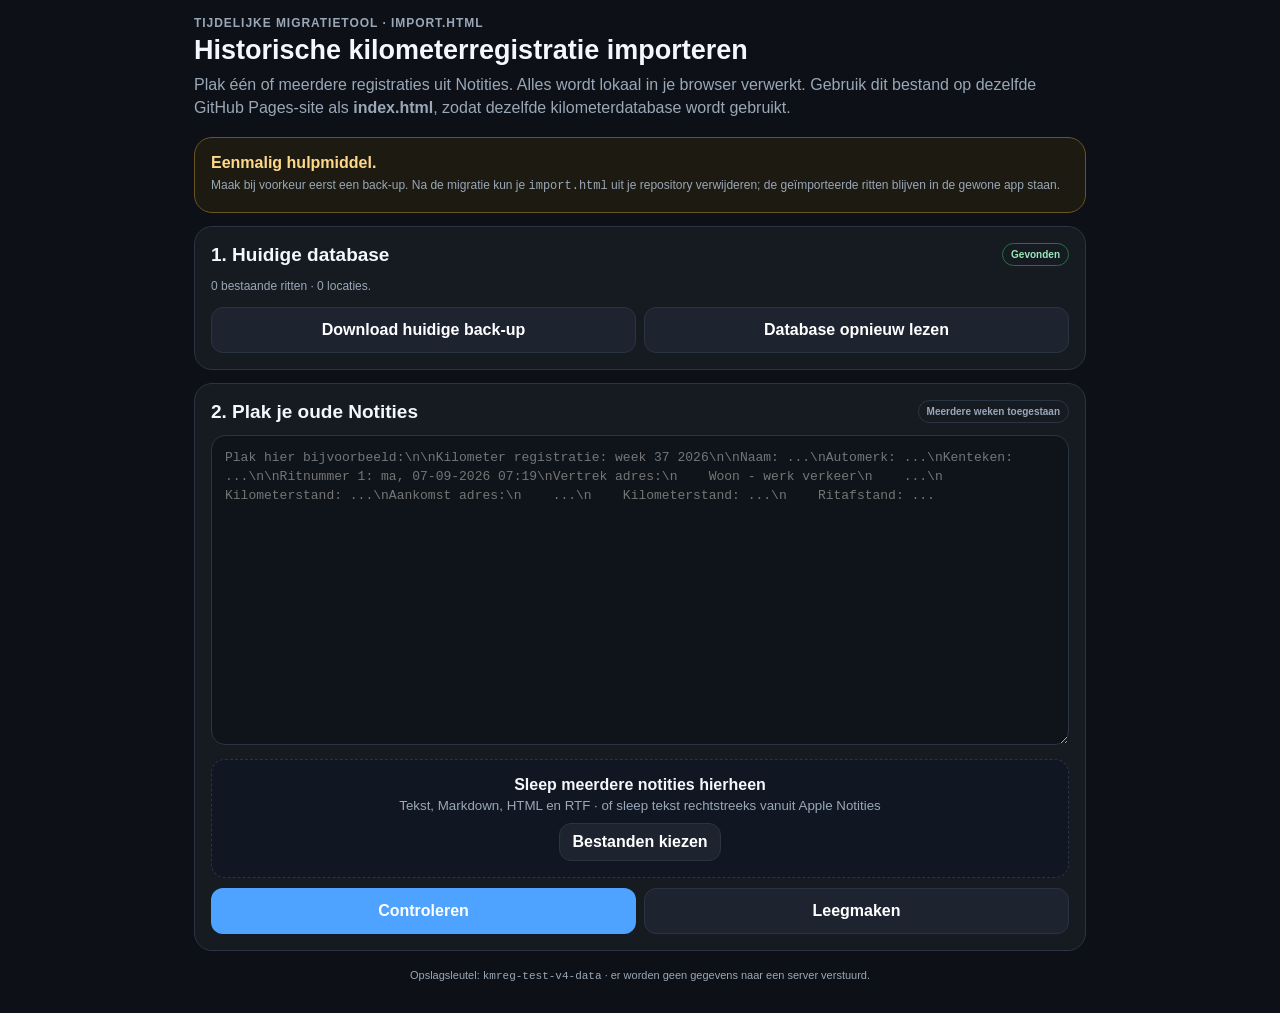
<file: test/import.html>
<!doctype html>
<html lang="nl">
<head>
<meta charset="utf-8">
<meta name="viewport" content="width=device-width,initial-scale=1,viewport-fit=cover">
<meta name="theme-color" content="#0d1117">
<title>Historische kilometerregistratie importeren</title>
<style>
:root{--bg:#0d1117;--card:#161b22;--card2:#1d2430;--text:#f4f7fb;--muted:#9aa7b7;--line:#2a3442;--accent:#4da3ff;--good:#49d17d;--warn:#ffbd4a;--bad:#ff6767;--r:18px}
*{box-sizing:border-box;min-width:0}html,body{margin:0;background:var(--bg);color:var(--text);font-family:-apple-system,BlinkMacSystemFont,"Segoe UI",sans-serif}body{min-height:100dvh}button,input,select,textarea{font:inherit}.shell{width:100%;max-width:920px;margin:auto;padding:calc(16px + env(safe-area-inset-top)) 14px calc(32px + env(safe-area-inset-bottom))}.top{margin-bottom:18px}.eyebrow{font-size:12px;color:var(--muted);text-transform:uppercase;letter-spacing:.08em;font-weight:800}.top h1{margin:5px 0 7px;font-size:27px}.top p{margin:0;color:var(--muted);line-height:1.45}.card{background:var(--card);border:1px solid var(--line);border-radius:var(--r);padding:16px;margin-bottom:13px}.warning{border-color:#6b5424;background:#1d1a12}.warning strong{color:#ffd98a}.good{border-color:#24563a}.bad{border-color:#6b2c33}.section-title{display:flex;justify-content:space-between;align-items:end;gap:10px;margin-bottom:12px}.section-title h2{margin:0;font-size:19px}.muted,.hint,small{color:var(--muted)}.hint{font-size:12px;line-height:1.45}.btn{appearance:none;border:0;border-radius:12px;min-height:46px;padding:12px 14px;background:var(--accent);color:#fff;font-weight:800;cursor:pointer}.btn.secondary{background:var(--card2);border:1px solid var(--line)}.btn.danger{background:#4b1f24}.btn:disabled{opacity:.45;cursor:not-allowed}.row{display:flex;gap:8px;flex-wrap:wrap}.row>.btn{flex:1 1 180px}.paste{width:100%;min-height:310px;resize:vertical;border:1px solid var(--line);border-radius:14px;padding:13px;background:#0f141b;color:var(--text);line-height:1.45;font-family:"SFMono-Regular",Consolas,monospace;font-size:13px}.stats{display:grid;grid-template-columns:repeat(4,minmax(0,1fr));gap:8px}.stat{padding:12px;border:1px solid var(--line);border-radius:13px;background:#101722}.stat span,.stat strong{display:block}.stat span{font-size:10px;color:var(--muted);text-transform:uppercase;letter-spacing:.06em}.stat strong{font-size:21px;margin-top:5px}.meta{display:grid;grid-template-columns:repeat(3,minmax(0,1fr));gap:8px}.meta .item{padding:11px;border:1px solid var(--line);border-radius:12px;background:#101722}.meta span,.meta strong{display:block}.meta span{font-size:10px;color:var(--muted);text-transform:uppercase}.meta strong{margin-top:4px;overflow-wrap:anywhere}.location-list,.trip-list,.warning-list{display:grid;gap:8px}.location{padding:12px;border:1px solid var(--line);border-radius:13px;background:#101722}.location-head{display:flex;gap:9px;align-items:flex-start}.location-main{flex:1}.badge{display:inline-flex;padding:5px 8px;border-radius:999px;border:1px solid var(--line);font-size:10px;font-weight:800;color:var(--muted);white-space:nowrap}.badge.good{color:#9be8b8;border-color:#2d6b47;background:transparent}.badge.warn{color:#ffd98a;border-color:#6b5424;background:transparent}.loc-grid{display:grid;grid-template-columns:1fr 170px;gap:8px;margin-top:10px}.field label{display:block;font-size:11px;color:var(--muted);font-weight:750;margin-bottom:5px}.field input,.field select{width:100%;padding:11px;border:1px solid var(--line);border-radius:10px;background:#0d131a;color:var(--text)}.trip{display:grid;grid-template-columns:34px 94px 1fr auto;gap:10px;align-items:center;padding:12px;border:1px solid var(--line);border-radius:13px;background:#101722}.trip.duplicate{opacity:.62}.trip.error{border-color:#6b2c33}.trip-check{width:20px;height:20px}.trip-date{font-size:11px;color:var(--muted)}.trip-main strong,.trip-main small{display:block}.trip-main small{margin-top:3px}.trip-km{text-align:right;white-space:nowrap}.trip-km strong,.trip-km small{display:block}.trip-km small{margin-top:3px}.trip-note{grid-column:3/5;font-size:11px;color:#ffd98a}.trip-note.error{color:#ff9a9a}.note-drop{margin-top:10px;padding:16px;border:1.5px dashed var(--line);border-radius:14px;background:#101722;text-align:center;transition:.15s}.note-drop.drag{border-color:var(--accent);background:rgba(77,163,255,.09)}.note-drop strong,.note-drop small{display:block}.note-drop small{margin-top:4px}.note-drop .btn{margin-top:10px;min-height:38px;padding:8px 12px}.note-file-status{margin-top:7px;font-size:11px;color:var(--muted)}.trip-waypoints{grid-column:3/5;display:grid;gap:4px;margin-top:2px}.trip-waypoint{display:flex;gap:7px;align-items:center;font-size:11px;color:var(--muted)}.trip-waypoint strong{color:var(--text);font-size:11px}.trip-waypoint .wp-km{margin-left:auto;white-space:nowrap}.warning-item{padding:10px 11px;border:1px solid var(--line);border-radius:11px;background:#101722;font-size:12px;line-height:1.4}.checkrow{display:flex;gap:9px;align-items:flex-start;margin:12px 0}.checkrow input{margin-top:2px;width:18px;height:18px}.footer-note{text-align:center;color:var(--muted);font-size:11px;margin-top:18px}.hidden{display:none!important}.success{padding:18px;text-align:center}.success h2{margin:0 0 8px}.success strong{color:#9be8b8}.empty{padding:17px;text-align:center;color:var(--muted);border:1px dashed var(--line);border-radius:13px}.toast{position:fixed;left:50%;bottom:24px;z-index:99;max-width:90vw;padding:11px 14px;border-radius:999px;background:#f4f7fb;color:#111;font-weight:800;transform:translate(-50%,16px);opacity:0;transition:.2s;pointer-events:none}.toast.show{opacity:1;transform:translate(-50%,0)}
@media(max-width:650px){.stats{grid-template-columns:repeat(2,minmax(0,1fr))}.meta{grid-template-columns:1fr}.loc-grid{grid-template-columns:1fr}.trip{grid-template-columns:30px 1fr auto}.trip-date{grid-column:2/4}.trip-main{grid-column:2/3}.trip-km{grid-column:3/4}.trip-note{grid-column:2/4}.trip-waypoints{grid-column:2/4}.row{flex-direction:column}.row>.btn{width:100%;flex:auto}}
</style>
</head>
<body>
<script>
(()=>{
  if(new URLSearchParams(location.search).get('repair')!=='1')return;
  const show=()=>{
    const panel=document.createElement('div');
    panel.id='kmEmergencyRepair';
    panel.style.cssText='position:fixed;z-index:2147483647;inset:0;display:grid;place-items:center;padding:24px;background:#0d1117;color:#f4f7fb;font-family:-apple-system,BlinkMacSystemFont,"Segoe UI",sans-serif;text-align:center';
    panel.innerHTML='<div style="max-width:420px"><div style="font-size:12px;letter-spacing:.08em;text-transform:uppercase;color:#9aa7b7;font-weight:800">Appherstel</div><h1 style="margin:8px 0 10px;font-size:27px">Interactie wordt hersteld</h1><p id="kmEmergencyRepairStatus" style="margin:0;color:#9aa7b7;line-height:1.5">De defecte app-cache wordt verwijderd. Je ritten, taken, locaties en instellingen blijven bewaard.</p></div>';
    document.body.appendChild(panel);
  };
  if(document.body)show();else document.addEventListener('DOMContentLoaded',show,{once:true});
  (async()=>{
    try{
      const registrations='serviceWorker' in navigator?await navigator.serviceWorker.getRegistrations():[];
      await Promise.all(registrations.map(registration=>registration.unregister()));
      if('caches' in window){
        const names=await caches.keys();
        await Promise.all(names.filter(name=>name.startsWith('kmreg-test-shell-')).map(name=>caches.delete(name)));
      }
      localStorage.setItem('kmreg-test-emergency-repair-0.31.5','done');
      const status=document.getElementById('kmEmergencyRepairStatus');
      if(status)status.textContent='Herstel voltooid. De app wordt schoon opnieuw geopend…';
      setTimeout(()=>location.replace('./?recovered=0.31.5&ts='+Date.now()),350);
    }catch(error){
      console.error(error);
      const status=document.getElementById('kmEmergencyRepairStatus');
      if(status)status.textContent='Automatisch herstellen lukte niet. Sluit dit venster volledig en probeer de herstellink opnieuw in Safari.';
    }
  })();
})();
</script>
<div class="shell">
  <header class="top">
    <div class="eyebrow">Tijdelijke migratietool · import.html</div>
    <h1>Historische kilometerregistratie importeren</h1>
    <p>Plak één of meerdere registraties uit Notities. Alles wordt lokaal in je browser verwerkt. Gebruik dit bestand op dezelfde GitHub Pages-site als <strong>index.html</strong>, zodat dezelfde kilometerdatabase wordt gebruikt.</p>
  </header>

  <section class="card warning">
    <strong>Eenmalig hulpmiddel.</strong>
    <div class="hint" style="margin-top:5px">Maak bij voorkeur eerst een back-up. Na de migratie kun je <code>import.html</code> uit je repository verwijderen; de geïmporteerde ritten blijven in de gewone app staan.</div>
  </section>

  <section class="card">
    <div class="section-title"><h2>1. Huidige database</h2><span id="dbStatus" class="badge">Controleren…</span></div>
    <div id="dbSummary" class="hint"></div>
    <div class="row" style="margin-top:12px">
      <button class="btn secondary" id="backupBtn" type="button">Download huidige back-up</button>
      <button class="btn secondary" id="reloadBtn" type="button">Database opnieuw lezen</button>
    </div>
  </section>

  <section class="card">
    <div class="section-title"><h2>2. Plak je oude Notities</h2><span class="badge">Meerdere weken toegestaan</span></div>
    <textarea id="sourceText" class="paste" spellcheck="false" placeholder="Plak hier bijvoorbeeld:\n\nKilometer registratie: week 37 2026\n\nNaam: ...\nAutomerk: ...\nKenteken: ...\n\nRitnummer 1: ma, 07-09-2026 07:19\nVertrek adres:\n    Woon - werk verkeer\n    ...\n    Kilometerstand: ...\nAankomst adres:\n    ...\n    Kilometerstand: ...\n    Ritafstand: ..."></textarea>
    <div id="noteDrop" class="note-drop" tabindex="0" role="button" aria-label="Sleep of kies meerdere notitiebestanden">
      <strong>Sleep meerdere notities hierheen</strong>
      <small>Tekst, Markdown, HTML en RTF · of sleep tekst rechtstreeks vanuit Apple Notities</small>
      <button class="btn secondary" id="noteFilesBtn" type="button">Bestanden kiezen</button>
      <input id="noteFiles" type="file" multiple accept=".txt,.md,.markdown,.html,.htm,.rtf,text/plain,text/markdown,text/html,application/rtf" hidden>
    </div>
    <div id="noteFileStatus" class="note-file-status"></div>
    <div class="row" style="margin-top:10px">
      <button class="btn" id="parseBtn" type="button">Controleren</button>
      <button class="btn secondary" id="clearBtn" type="button">Leegmaken</button>
    </div>
  </section>

  <div id="preview" class="hidden">
    <section class="card">
      <div class="section-title"><h2>3. Controle</h2><span id="parseStatus" class="badge good">Gelezen</span></div>
      <div id="stats" class="stats"></div>
      <div id="metadataWrap" style="margin-top:12px"></div>
      <div id="warningsWrap" style="margin-top:12px"></div>
    </section>

    <section class="card">
      <div class="section-title"><h2>4. Locaties</h2><span class="hint">Bestaande adressen worden hergebruikt</span></div>
      <div id="locations" class="location-list"></div>
    </section>

    <section class="card">
      <div class="section-title"><h2>5. Ritten</h2><span id="tripCountLabel" class="hint"></span></div>
      <div id="trips" class="trip-list"></div>
    </section>

    <section class="card">
      <div class="section-title"><h2>6. Importeren</h2><span class="badge warn">Definitieve stap</span></div>
      <label class="checkrow"><input type="checkbox" id="fillSettings" checked><span><strong>Lege bestuurder- en autogegevens aanvullen</strong><br><small>Alleen lege velden worden gevuld. Bestaande instellingen worden nooit overschreven.</small></span></label>
      <div class="warning-item">Aankomsttijden worden als <strong>onbekend</strong> bewaard. Ook bij Via- en tankpunten wordt geen tijd verzonnen als die niet in de oude notitie staat.</div>
      <div id="importSummary" class="hint" style="margin:10px 0 12px"></div>
      <button class="btn" id="importBtn" type="button">Geselecteerde ritten importeren</button>
    </section>
  </div>

  <section id="done" class="card good hidden success"></section>
  <div class="footer-note">Opslagsleutel: <code>kmreg-test-v4-data</code> · er worden geen gegevens naar een server verstuurd.</div>
</div>
<div id="toast" class="toast"></div>
<script>
(()=>{
'use strict';
const KEY='kmreg-test-v4-data';
const DEFAULT={settings:{name:'',vehicleBrand:'',vehicleModel:'',plate:'',initialOdometer:'',registrationStart:'',reportEmail:'',recognitionRadius:500,privateDays:[]},locations:[],trips:[],events:[],trackPoints:[],activeTrip:null,lastEndpoint:null};
let db=loadDb(),parsed=null,loadedNoteFiles=0;
const $=s=>document.querySelector(s);
const sourceText=$('#sourceText'),preview=$('#preview'),done=$('#done'),toastEl=$('#toast');
refreshDbStatus();

$('#reloadBtn').addEventListener('click',()=>{db=loadDb();refreshDbStatus();toast('Database opnieuw gelezen.');if(parsed)renderPreview()});
$('#backupBtn').addEventListener('click',()=>download(new Blob([JSON.stringify(db,null,2)],{type:'application/json'}),`kilometerregistratie-backup-voor-import-${new Date().toISOString().slice(0,10)}.json`));
$('#clearBtn').addEventListener('click',()=>{sourceText.value='';parsed=null;loadedNoteFiles=0;$('#noteFileStatus').textContent='';preview.classList.add('hidden');done.classList.add('hidden');sourceText.focus()});
$('#parseBtn').addEventListener('click',()=>{try{parsed=parseNotes(sourceText.value);renderPreview();preview.classList.remove('hidden');done.classList.add('hidden');preview.scrollIntoView({behavior:'smooth',block:'start'})}catch(e){console.error(e);alert(e.message||'De tekst kon niet worden gelezen.')}});
$('#importBtn').addEventListener('click',importSelected);
$('#noteFilesBtn').addEventListener('click',e=>{e.stopPropagation();$('#noteFiles').click()});
$('#noteFiles').addEventListener('change',async e=>{const files=[...(e.target.files||[])];e.target.value='';await ingestNoteFiles(files)});
const noteDrop=$('#noteDrop');
for(const type of ['dragenter','dragover'])noteDrop.addEventListener(type,e=>{e.preventDefault();noteDrop.classList.add('drag')});
for(const type of ['dragleave','drop'])noteDrop.addEventListener(type,e=>{e.preventDefault();noteDrop.classList.remove('drag')});
noteDrop.addEventListener('drop',async e=>{const files=[...(e.dataTransfer?.files||[])];if(files.length){await ingestNoteFiles(files);return}let text=e.dataTransfer?.getData('text/plain')||'';if(!text){const html=e.dataTransfer?.getData('text/html')||'';if(html)text=htmlToText(html)}if(text.trim()){appendNoteText(text,'Gesleepte notitie');loadedNoteFiles++;updateNoteFileStatus([],1)}});
noteDrop.addEventListener('keydown',e=>{if(e.key==='Enter'||e.key===' '){e.preventDefault();$('#noteFiles').click()}});

async function ingestNoteFiles(files){if(!files.length)return;let added=0;const failed=[];for(const file of files){try{const text=await readNoteFile(file);if(!text.trim())throw new Error('leeg bestand');appendNoteText(text,file.name);added++;loadedNoteFiles++}catch(err){failed.push(`${file.name}: ${err.message||'niet leesbaar'}`)}}updateNoteFileStatus(failed,added);if(added)toast(`${added} ${added===1?'notitie':'notities'} toegevoegd.`)}
async function readNoteFile(file){const name=String(file.name||'').toLowerCase(),type=String(file.type||'').toLowerCase();if(name.endsWith('.pdf')||type==='application/pdf')throw new Error('PDF wordt hier niet automatisch gelezen');if(!(name.match(/\.(txt|md|markdown|html?|rtf)$/)||type.startsWith('text/')||type.includes('rtf')))throw new Error('bestandstype niet ondersteund');const raw=await file.text();if(name.match(/\.html?$/)||type==='text/html')return htmlToText(raw);if(name.endsWith('.rtf')||type.includes('rtf'))return rtfToText(raw);return raw}
function htmlToText(html){const doc=new DOMParser().parseFromString(String(html||''),'text/html');return (doc.body?.innerText||doc.body?.textContent||'').replace(/\u00a0/g,' ')}
function rtfToText(rtf){return String(rtf||'').replace(/\\par[d]?\b/g,'\n').replace(/\\tab\b/g,'\t').replace(/\\'[0-9a-fA-F]{2}/g,m=>{try{return String.fromCharCode(parseInt(m.slice(2),16))}catch(_){return''}}).replace(/\\[a-z]+-?\d* ?/gi,'').replace(/[{}]/g,'').replace(/\\([{}\\])/g,'$1')}
function appendNoteText(text,label){const clean=String(text||'').replace(/\r/g,'').trim();if(!clean)return;const sep=sourceText.value.trim()?`\n\n--- ${label||'Notitie'} ---\n\n`:'';sourceText.value+=sep+clean}
function updateNoteFileStatus(failed=[],added=0){const parts=[];if(loadedNoteFiles)parts.push(`${loadedNoteFiles} ${loadedNoteFiles===1?'notitie':'notities'} ingelezen`);if(failed.length)parts.push(`${failed.length} overgeslagen: ${failed.join(' · ')}`);$('#noteFileStatus').textContent=parts.join(' · ')}

document.addEventListener('change',e=>{if(e.target.matches('.trip-check'))updateImportSummary()});

function loadDb(){try{const raw=localStorage.getItem(KEY);return normalize(raw?JSON.parse(raw):DEFAULT)}catch(e){console.error(e);return normalize(DEFAULT)}}
function normalize(x){return{settings:{...DEFAULT.settings,...(x.settings||{})},locations:Array.isArray(x.locations)?x.locations:[],trips:Array.isArray(x.trips)?x.trips:[],events:Array.isArray(x.events)?x.events:[],trackPoints:Array.isArray(x.trackPoints)?x.trackPoints:[],activeTrip:x.activeTrip||null,lastEndpoint:x.lastEndpoint||null}}
function saveDb(){localStorage.setItem(KEY,JSON.stringify(db));const check=localStorage.getItem(KEY);if(!check)throw new Error('Opslaan in localStorage is mislukt.');JSON.parse(check)}
function refreshDbStatus(){const exists=!!localStorage.getItem(KEY),tripCount=db.trips.length,locCount=db.locations.length;$('#dbStatus').textContent=exists?'Gevonden':'Nieuwe database';$('#dbStatus').className='badge '+(exists?'good':'warn');$('#dbSummary').innerHTML=`${tripCount} bestaande ${tripCount===1?'rit':'ritten'} · ${locCount} ${locCount===1?'locatie':'locaties'}${db.activeTrip?' · <strong>let op: er staat nu een actieve rit open</strong>':''}.`}

function parseNotes(text){
  const src=String(text||'').replace(/\r/g,'').trim();
  if(!src)throw new Error('Plak eerst de historische registratie uit Notities.');
  const metadata={name:match1(src,/^\s*Naam:\s*(.+)$/im),vehicleBrand:match1(src,/^\s*Automerk:\s*(.+)$/im),plate:match1(src,/^\s*Kenteken:\s*(.+)$/im)};
  const lines=src.split('\n');
  const blocks=[];let current=null;
  for(const raw of lines){const line=raw.trim();const m=line.match(/^Ritnummer\s+(\d+)\s*:\s*(.+)$/i);if(m){if(current)blocks.push(current);current={number:+m[1],header:m[2],lines:[]};continue}if(current)current.lines.push(line)}
  if(current)blocks.push(current);
  if(!blocks.length)throw new Error('Ik kon geen regels vinden die beginnen met “Ritnummer …:”.');
  const trips=[];const warnings=[];
  for(const b of blocks){const trip=parseTripBlock(b);trips.push(trip);warnings.push(...trip.warnings.map(w=>`${trip.displayDate}: ${w}`))}
  trips.sort((a,b)=>new Date(a.departureTime)-new Date(b.departureTime));
  for(let i=1;i<trips.length;i++){const prev=trips[i-1],cur=trips[i];if(prev.endOdometer!=null&&cur.startOdometer!=null&&prev.endOdometer!==cur.startOdometer)warnings.push(`Kilometergat tussen ${prev.displayDate} en ${cur.displayDate}: ${prev.endOdometer} → ${cur.startOdometer}.`)}
  const locations=buildLocationCandidates(trips);
  const existingByKey=new Map(db.trips.map(x=>[duplicateKey(x),x]));
  for(const t of trips){const existing=existingByKey.get(duplicateKey(t))||null;t.existingTripId=existing?.id||null;t.duplicate=!!existing;t.pendingWaypoints=(t.waypoints||[]).filter(w=>!existing||!waypointExists(existing,w));t.valid=Number.isFinite(t.startOdometer)&&Number.isFinite(t.endOdometer)&&t.endOdometer>=t.startOdometer&&!!t.originRaw&&!!t.destinationRaw;if(t.duplicate){if(t.pendingWaypoints.length)t.warnings.push(`Rit bestaat al; ${t.pendingWaypoints.length} ontbrekende ${t.pendingWaypoints.length===1?'tussenpunt wordt':'tussenpunten worden'} toegevoegd.`);else t.warnings.push('Deze rit inclusief tussenpunten lijkt al in de app te staan.')}if(!t.valid)t.warnings.push('Onvoldoende geldige gegevens om deze rit te importeren.')}
  return{metadata,trips,locations,warnings};
}

function parseTripBlock(block){
  const warnings=[];const dt=parseDutchDateTime(block.header);if(!dt)warnings.push('Datum/tijd niet herkend.');
  let section=null,category=null,startOdometer=null,endOdometer=null,statedDistance=null,reason='',originLines=[],destinationLines=[],waypoints=[],currentWaypoint=null;
  const flushWaypoint=()=>{if(!currentWaypoint)return;const raw=cleanLocationText(currentWaypoint.lines.join(', '));const wp={type:currentWaypoint.type,raw,odometer:currentWaypoint.odometer,note:currentWaypoint.note||''};if(!raw)warnings.push(`${wp.type==='tank'?'Tanklocatie':'Omrijpunt'} zonder locatie.`);if(wp.odometer==null)warnings.push(`${wp.type==='tank'?'Tanklocatie':'Omrijpunt'} zonder kilometerstand.`);waypoints.push(wp);currentWaypoint=null};
  for(const line of block.lines){if(!line||/^---/.test(line))continue;
    if(/^Vertrek\s+adres\s*:/i.test(line)){flushWaypoint();section='origin';continue}
    if(/^(?:Via(?:\s+locatie)?|Omrijpunt)\s*:/i.test(line)){flushWaypoint();section='waypoint';currentWaypoint={type:'detour',lines:[],odometer:null,note:''};continue}
    if(/^(?:Tank\s*locatie|Tanklocatie|Tanken)\s*:/i.test(line)){flushWaypoint();section='waypoint';currentWaypoint={type:'tank',lines:[],odometer:null,note:''};continue}
    if(/^Aankomst\s+adres\s*:/i.test(line)){flushWaypoint();section='destination';continue}
    const cat=parseCategory(line);if(cat&&section==='origin'&&startOdometer==null){category=cat;continue}
    let m=line.match(/^Kilometerstand\s*:\s*([\d.,]+)/i);if(m){const v=toNumber(m[1]);if(section==='origin')startOdometer=v;else if(section==='destination')endOdometer=v;else if(section==='waypoint'&&currentWaypoint)currentWaypoint.odometer=v;continue}
    m=line.match(/^Ritafstand\s*:\s*([\d.,]+)/i);if(m){statedDistance=toNumber(m[1]);continue}
    m=line.match(/^(?:Reden|Notitie)\s*:\s*(.*)$/i);if(m){if(section==='waypoint'&&currentWaypoint)currentWaypoint.note=m[1].trim();else reason=m[1].trim();continue}
    if(section==='origin'&&startOdometer==null)originLines.push(line);else if(section==='destination'&&endOdometer==null)destinationLines.push(line);else if(section==='waypoint'&&currentWaypoint)currentWaypoint.lines.push(line);
  }
  flushWaypoint();
  const originRaw=cleanLocationText(originLines.join(', ')),destinationRaw=cleanLocationText(destinationLines.join(', '));
  const calculatedDistance=Number.isFinite(startOdometer)&&Number.isFinite(endOdometer)?endOdometer-startOdometer:null;
  if(!category)category='business';
  if(calculatedDistance!=null&&calculatedDistance<0)warnings.push('Eindkilometerstand ligt onder de startkilometerstand.');
  if(calculatedDistance!=null&&statedDistance!=null&&Math.abs(calculatedDistance-statedDistance)>.01)warnings.push(`Ritafstand in notitie is ${fmt(statedDistance)} km, terwijl de kilometerstanden ${fmt(calculatedDistance)} km geven. De kilometerstanden worden leidend.`);
  for(const wp of waypoints){if(wp.odometer!=null&&startOdometer!=null&&wp.odometer<startOdometer)warnings.push(`${wp.type==='tank'?'Tankpunt':'Omrijpunt'} ${odo(wp.odometer)} km ligt vóór de startstand.`);if(wp.odometer!=null&&endOdometer!=null&&wp.odometer>endOdometer)warnings.push(`${wp.type==='tank'?'Tankpunt':'Omrijpunt'} ${odo(wp.odometer)} km ligt na de eindstand.`)}
  if(!originRaw)warnings.push('Vertrekadres ontbreekt.');if(!destinationRaw)warnings.push('Aankomstadres ontbreekt.');if(startOdometer==null)warnings.push('Startkilometerstand ontbreekt.');if(endOdometer==null)warnings.push('Eindkilometerstand ontbreekt.');
  return{id:uid(),number:block.number,departureTime:dt?dt.toISOString():null,displayDate:dt?formatDateTime(dt):block.header,category,startOdometer,endOdometer,statedDistance,actualKm:calculatedDistance,reason,originRaw,destinationRaw,waypoints,warnings};
}

function parseDutchDateTime(s){const m=String(s).match(/(?:[a-z]{2,3}\s*,\s*)?(\d{1,2})-(\d{1,2})-(\d{4})\s+(\d{1,2}):(\d{2})/i);if(!m)return null;const d=new Date(+m[3],+m[2]-1,+m[1],+m[4],+m[5],0,0);return Number.isNaN(d.getTime())?null:d}
function parseCategory(s){const x=normalizeText(s);if(/woon\s*-?\s*werk/.test(x))return'commute';if(/prive/.test(x))return'private';if(/zakelijk|business/.test(x))return'business';return null}
function cleanLocationText(s){return String(s||'').replace(/\s*,\s*,+/g,', ').replace(/\s+/g,' ').replace(/^,\s*|,\s*$/g,'').trim()}

function waypointExists(trip,w){if(!trip)return false;const key=locationKey(parseLocation(w.raw).address||w.raw);return db.events.some(ev=>{if(ev.tripId!==trip.id||ev.type!==w.type)return false;const evKey=locationKey(ev.location?.address||ev.location?.name||'');const sameOdo=(ev.odometer==null&&w.odometer==null)||(+ev.odometer===+w.odometer);return sameOdo&&!!key&&evKey===key})}

function buildLocationCandidates(trips){
  const map=new Map();
  for(const t of trips){const entries=[['origin',t.originRaw],['destination',t.destinationRaw],...(t.waypoints||[]).map(w=>['waypoint',w.raw])];for(const [role,raw] of entries){if(!raw)continue;const parsedLoc=parseLocation(raw),key=locationKey(parsedLoc.address||raw);if(!map.has(key))map.set(key,{key,raw,parsed:parsedLoc,count:0,roles:[],tripTypes:[],times:[]});const c=map.get(key);c.count++;c.roles.push(role);c.tripTypes.push(t.category);c.times.push({role,date:t.departureTime?new Date(t.departureTime):null});}}
  for(const c of map.values()){c.existing=findExistingLocation(c.parsed,c.raw);c.suggestedType=c.existing?.type||inferLocationType(c);c.suggestedName=c.existing?.name||c.parsed.name||c.parsed.address||c.raw}
  return[...map.values()];
}
function parseLocation(raw){const parts=String(raw).split(',').map(x=>x.trim()).filter(Boolean);if(!parts.length)return{name:'',address:''};const first=parts[0],firstLooksStreet=/\d/.test(first);if(parts.length>=3&&!firstLooksStreet)return{name:first,address:parts.slice(1).join(', ')};return{name:first,address:parts.join(', ')}}
function findExistingLocation(p,raw){const addrKey=locationKey(p.address),rawKey=locationKey(raw),nameKey=locationKey(p.name);return db.locations.find(l=>{const la=locationKey(l.address),ln=locationKey(l.name),combo=locationKey([l.name,l.address].filter(Boolean).join(', '));return !!(addrKey&&(la===addrKey||combo===addrKey))||!!(rawKey&&(la===rawKey||combo===rawKey))||!!(nameKey&&ln===nameKey&&(!p.address||!l.address||la===addrKey))})||null}
function inferLocationType(c){if(c.roles?.length&&c.roles.every(x=>x==='waypoint'))return'other';let home=0,work=0,priv=0,biz=0;for(const type of c.tripTypes){if(type==='private')priv++;if(type==='business')biz++}for(const x of c.times){if(!x.date)continue;const h=x.date.getHours();if(x.role==='origin'&&h>=4&&h<11)home+=2;if(x.role==='destination'&&h>=15&&h<23)home+=2;if(x.role==='destination'&&h>=4&&h<11)work+=2;if(x.role==='origin'&&h>=14&&h<21)work+=2}if(home>=work+3)return'home';if(work>=home+3)return'work';if(priv>biz&&priv>=2)return'private';if(biz>=2)return'business';return'other'}

function renderPreview(){
  if(!parsed)return;
  const selected=parsed.trips.filter(t=>t.valid&&(!t.duplicate||t.pendingWaypoints.length)),newTrips=selected.filter(t=>!t.duplicate),totalKm=newTrips.reduce((s,t)=>s+(+t.actualKm||0),0),duplicates=parsed.trips.filter(t=>t.duplicate&&!t.pendingWaypoints.length).length,waypoints=selected.reduce((s,t)=>s+(t.pendingWaypoints?.length||0),0);
  $('#stats').innerHTML=stat('Gevonden',parsed.trips.length,'ritten')+stat('Nieuwe ritten',newTrips.length,'ritten')+stat('Tussenpunten',waypoints,'punten')+stat('Afstand',fmt(totalKm),'km')+stat('Dubbel',duplicates,'ritten');
  const m=parsed.metadata;$('#metadataWrap').innerHTML=(m.name||m.vehicleBrand||m.plate)?`<div class="meta"><div class="item"><span>Naam</span><strong>${esc(m.name||'—')}</strong></div><div class="item"><span>Automerk</span><strong>${esc(m.vehicleBrand||'—')}</strong></div><div class="item"><span>Kenteken</span><strong>${esc(m.plate||'—')}</strong></div></div>`:'';
  const uniqueWarnings=[...new Set(parsed.warnings)];$('#warningsWrap').innerHTML=uniqueWarnings.length?`<div class="warning-list">${uniqueWarnings.map(w=>`<div class="warning-item">⚠ ${esc(w)}</div>`).join('')}</div>`:`<div class="warning-item">✓ Geen gaten tussen opeenvolgende kilometerstanden gevonden in de geplakte gegevens.</div>`;
  $('#locations').innerHTML=parsed.locations.map(renderLocation).join('')||'<div class="empty">Geen locaties gevonden.</div>';
  $('#trips').innerHTML=parsed.trips.map(renderTrip).join('');
  $('#tripCountLabel').textContent=`${parsed.trips.length} ritten · ${parsed.trips.reduce((n,t)=>n+(t.waypoints?.length||0),0)} tussenpunten gevonden`;
  updateImportSummary();
}
function stat(label,value,unit){return`<div class="stat"><span>${esc(label)}</span><strong>${esc(value)}</strong><small>${esc(unit)}</small></div>`}
function renderLocation(c){if(c.existing)return`<div class="location"><div class="location-head"><div class="location-main"><strong>${esc(c.existing.name||c.parsed.name||c.raw)}</strong><div class="hint">${esc(c.existing.address||c.parsed.address||c.raw)}</div></div><span class="badge good">Bestaand</span></div><div class="hint" style="margin-top:7px">Wordt gekoppeld aan de bestaande locatie · type ${esc(typeLabel(c.existing.type||'other'))}.</div></div>`;return`<div class="location"><div class="location-head"><div class="location-main"><strong>${esc(c.raw)}</strong><div class="hint">Nieuwe locatie · ${c.count}× gebruikt in deze import</div></div><span class="badge warn">Nieuw</span></div><div class="loc-grid"><div class="field"><label>Omschrijving in de app</label><input data-location-name="${attr(c.key)}" value="${attr(c.suggestedName)}"></div><div class="field"><label>Type locatie</label><select data-location-type="${attr(c.key)}">${['home','work','business','private','other'].map(v=>`<option value="${v}" ${v===c.suggestedType?'selected':''}>${typeLabel(v)}</option>`).join('')}</select></div></div><div class="hint" style="margin-top:7px">Adres: ${esc(c.parsed.address||c.raw)}</div></div>`}
function renderTrip(t){const pending=t.pendingWaypoints?.length||0,importable=t.valid&&(!t.duplicate||pending>0),checked=importable?'checked':'',disabled=!importable?'disabled':'',notes=[...t.warnings],cls=['trip',t.duplicate&&!pending?'duplicate':'',!t.valid?'error':''].filter(Boolean).join(' '),wps=(t.waypoints||[]).map(w=>`<div class="trip-waypoint"><span>${w.type==='tank'?'⛽':'↪'}</span><strong>${w.type==='tank'?'Tankpunt':'Omrijpunt'}</strong><span>${esc(shortLoc(w.raw)||w.raw||'Locatie onbekend')}</span><span class="wp-km">${w.odometer!=null?odo(w.odometer)+' km':'stand onbekend'} · tijd onbekend</span></div>`).join('');return`<div class="${cls}"><input class="trip-check" type="checkbox" data-trip-id="${t.id}" ${checked} ${disabled}><div class="trip-date">${esc(t.displayDate)}</div><div class="trip-main"><strong>${esc(shortLoc(t.originRaw))} → ${esc(shortLoc(t.destinationRaw))}</strong><small>${esc(categoryLabel(t.category))}</small><small>${odo(t.startOdometer)} → ${odo(t.endOdometer)} km</small></div><div class="trip-km"><strong>${t.actualKm!=null?fmt(t.actualKm)+' km':'—'}</strong><small>${t.duplicate?(pending?`${pending} tussenpunt${pending===1?'':'en'}`:'al aanwezig'):t.valid?'importeren':'ongeldig'}</small></div>${wps?`<div class="trip-waypoints">${wps}</div>`:''}${notes.length?`<div class="trip-note ${!t.valid?'error':''}">${notes.map(esc).join(' · ')}</div>`:''}</div>`}
function updateImportSummary(){if(!parsed)return;const ids=new Set([...document.querySelectorAll('.trip-check:checked')].map(x=>x.dataset.tripId)),trips=parsed.trips.filter(t=>ids.has(t.id)&&t.valid&&(!t.duplicate||t.pendingWaypoints.length)),newTrips=trips.filter(t=>!t.duplicate),kmTotal=newTrips.reduce((s,t)=>s+(+t.actualKm||0),0),waypointCount=trips.reduce((s,t)=>s+(t.pendingWaypoints?.length||0),0),newLocKeys=new Set();for(const t of trips){const raws=[...(!t.duplicate?[t.originRaw,t.destinationRaw]:[]),...(t.pendingWaypoints||[]).map(w=>w.raw)];for(const raw of raws){const p=parseLocation(raw),key=locationKey(p.address||raw),c=parsed.locations.find(x=>x.key===key);if(c&&!c.existing)newLocKeys.add(key)}}$('#importSummary').innerHTML=`Klaar om <strong>${newTrips.length} nieuwe ${newTrips.length===1?'rit':'ritten'}</strong> (${fmt(kmTotal)} km), <strong>${waypointCount} ${waypointCount===1?'tussenpunt':'tussenpunten'}</strong> en <strong>${newLocKeys.size} nieuwe ${newLocKeys.size===1?'locatie':'locaties'}</strong> toe te voegen.`;$('#importBtn').disabled=!trips.length}

function importSelected(){
  if(!parsed)return;
  const ids=new Set([...document.querySelectorAll('.trip-check:checked')].map(x=>x.dataset.tripId)),
        trips=parsed.trips.filter(t=>ids.has(t.id)&&t.valid&&(!t.duplicate||t.pendingWaypoints.length));
  if(!trips.length)return;
  const newTripCount=trips.filter(t=>!t.duplicate).length,plannedEvents=trips.reduce((n,t)=>n+(t.pendingWaypoints?.length||0),0);
  if(!confirm(`${newTripCount} nieuwe historische ${newTripCount===1?'rit':'ritten'} en ${plannedEvents} ${plannedEvents===1?'tussenpunt':'tussenpunten'} importeren?`))return;
  try{
    const mapping=new Map();

    for(const c of parsed.locations){
      if(c.existing){mapping.set(c.key,c.existing);continue}
      const used=trips.some(t=>{const raws=[...(!t.duplicate?[t.originRaw,t.destinationRaw]:[]),...(t.pendingWaypoints||[]).map(w=>w.raw)];return raws.some(raw=>locationKey(parseLocation(raw).address||raw)===c.key)});
      if(!used)continue;
      const name=(document.querySelector(`[data-location-name="${cssEscape(c.key)}"]`)?.value||c.suggestedName||c.parsed.name||c.raw).trim();
      const type=document.querySelector(`[data-location-type="${cssEscape(c.key)}"]`)?.value||c.suggestedType||'other';
      const loc={id:uid(),name:name||c.parsed.address||c.raw,address:c.parsed.address||c.raw,lat:null,lng:null,type,useCount:0,createdAt:new Date().toISOString(),updatedAt:new Date().toISOString()};
      db.locations.push(loc);mapping.set(c.key,loc);
    }

    const existing=new Map(db.trips.map(x=>[duplicateKey(x),x]));
    let imported=0,importedEvents=0,totalKm=0;

    for(const t of trips){
      let trip=existing.get(duplicateKey(t))||null;
      if(!trip){
        const o=mapping.get(locationKey(parseLocation(t.originRaw).address||t.originRaw));
        const d=mapping.get(locationKey(parseLocation(t.destinationRaw).address||t.destinationRaw));
        if(!o||!d)throw new Error('Een vertrek- of bestemmingslocatie kon niet worden gekoppeld.');
        const actual=+t.actualKm||0,dist=split(actual,t.category);
        trip={id:uid(),origin:snap(o),destination:snap(d),departureTime:t.departureTime,arrivalTime:null,arrivalTimeKnown:false,startOdometer:t.startOdometer,endOdometer:t.endOdometer,actualKm:actual,proposedRouteKm:null,category:t.category,reason:t.reason||'',privateKm:dist.private,businessKm:dist.business,commuteKm:dist.commute,importedAt:new Date().toISOString(),importSource:'notes-text-v2',historicalArrivalUnknown:true,noteRitDistance:t.statedDistance??null};
        db.trips.push(trip);existing.set(duplicateKey(trip),trip);o.useCount=(o.useCount||0)+1;d.useCount=(d.useCount||0)+1;imported++;totalKm+=actual;
      }

      for(const [order,w] of (t.pendingWaypoints||[]).entries()){
        if(waypointExists(trip,w))continue;
        const loc=mapping.get(locationKey(parseLocation(w.raw).address||w.raw));
        if(!loc)throw new Error('Een Via- of tanklocatie kon niet worden gekoppeld.');
        db.events.push({id:uid(),type:w.type,tripId:trip.id,odometer:w.odometer,location:snap(loc),note:w.note||'',time:trip.departureTime,historicalTimeUnknown:true,historicalDateKnown:true,historicalOrder:order,importedAt:new Date().toISOString(),importSource:'notes-text-v2'});
        loc.useCount=(loc.useCount||0)+1;importedEvents++;
      }
    }

    if($('#fillSettings').checked){const m=parsed.metadata;if(!db.settings.name&&m.name)db.settings.name=m.name;if(!db.settings.vehicleBrand&&m.vehicleBrand)db.settings.vehicleBrand=m.vehicleBrand;if(!db.settings.plate&&m.plate)db.settings.plate=m.plate}
    rebuildLastEndpoint();saveDb();db=loadDb();refreshDbStatus();
    done.innerHTML=`<h2>Import voltooid</h2><p><strong>${imported} ${imported===1?'rit':'ritten'}</strong> en <strong>${importedEvents} ${importedEvents===1?'tussenpunt':'tussenpunten'}</strong> toegevoegd · ${fmt(totalKm)} nieuwe km.</p><div class="hint">Historische Via- en tankpunten zijn aan hun rit gekoppeld. Ontbrekende tijden worden als “Tijd onbekend” weergegeven; er is niets verzonnen.</div><div class="row" style="margin-top:14px"><button class="btn secondary" type="button" onclick="location.href='index.html'">Open kilometerregistratie</button><button class="btn secondary" type="button" onclick="location.reload()">Nog meer notities importeren</button></div>`;
    done.classList.remove('hidden');preview.classList.add('hidden');done.scrollIntoView({behavior:'smooth',block:'start'});
  }catch(e){console.error(e);alert('Import mislukt:\n\n'+(e.message||e))}
}

function rebuildLastEndpoint(){
  const trips=[...db.trips]
    .filter(t=>t.endOdometer!=null)
    .sort((a,b)=>
      new Date(b.arrivalTime||b.departureTime||0)
      -new Date(a.arrivalTime||a.departureTime||0)
    );

  const t=trips[0];

  if(t){
    db.lastEndpoint={
      location:snap(t.destination),
      odometer:t.endOdometer,
      time:t.arrivalTime||t.departureTime
    };
  }
}

function split(total,cat){
  return{
    private:cat==='private'?total:0,
    business:cat==='business'?total:0,
    commute:cat==='commute'?total:0
  };
}

function snap(l){
  return l?{
    id:l.id||null,
    name:l.name||'',
    address:l.address||'',
    lat:l.lat==null?null:+l.lat,
    lng:l.lng==null?null:+l.lng,
    type:l.type||'other'
  }:null;
}

function duplicateKey(t){
  return`${String(t.departureTime||'')}|${Number(t.startOdometer)}|${Number(t.endOdometer)}`;
}

function locationKey(s){
  return normalizeText(s).replace(/[^a-z0-9]/g,'');
}

function normalizeText(s){
  return String(s||'')
    .toLowerCase()
    .normalize('NFD')
    .replace(/[\u0300-\u036f]/g,'')
    .replace(/\s+/g,' ')
    .trim();
}

function shortLoc(raw){
  const p=parseLocation(raw);
  return p.name||p.address||raw;
}

function match1(s,r){
  const m=String(s).match(r);
  return m?m[1].trim():'';
}

function toNumber(v){
  if(v==null||String(v).trim()==='')return null;
  const n=Number(String(v).replace(/\./g,'').replace(',','.'));
  return Number.isFinite(n)?n:null;
}

function fmt(v){
  return new Intl.NumberFormat('nl-NL',{maximumFractionDigits:1}).format(+v||0);
}

function odo(v){
  return v==null?'—':new Intl.NumberFormat('nl-NL',{maximumFractionDigits:0}).format(+v);
}

function categoryLabel(v){
  return v==='commute'?'Woon-werk':v==='private'?'Privé':v==='business'?'Zakelijk':'Overig';
}

function typeLabel(v){
  return v==='home'?'Thuis':v==='work'?'Werk':v==='business'?'Zakelijk':v==='private'?'Privé':'Overig';
}

function formatDateTime(d){
  return new Intl.DateTimeFormat('nl-NL',{
    weekday:'short',
    day:'2-digit',
    month:'2-digit',
    year:'numeric',
    hour:'2-digit',
    minute:'2-digit'
  }).format(d);
}

const ID_ALPHABET='ABCDEFGHIJKLMNOPQRSTUVWXYZabcdefghijklmnopqrstuvwxyz0123456789-_';
function uid(){
  const bytes=new Uint8Array(12);
  if(window.crypto?.getRandomValues)window.crypto.getRandomValues(bytes);
  else for(let i=0;i<bytes.length;i++)bytes[i]=Math.floor(Math.random()*256);
  return Array.from(bytes,b=>ID_ALPHABET[b&63]).join('');
}

function esc(v){
  return String(v??'').replace(/[&<>"']/g,c=>({
    '&':'&amp;',
    '<':'&lt;',
    '>':'&gt;',
    '"':'&quot;',
    "'":'&#39;'
  }[c]));
}

function attr(v){
  return esc(v).replace(/`/g,'&#96;');
}

function cssEscape(v){
  return window.CSS?.escape
    ?CSS.escape(v)
    :String(v).replace(/(["\\])/g,'\\$1');
}

function toast(m){
  toastEl.textContent=m;
  toastEl.classList.add('show');
  clearTimeout(toastEl._t);
  toastEl._t=setTimeout(()=>toastEl.classList.remove('show'),2600);
}

function download(blob,name){
  const a=document.createElement('a');
  a.href=URL.createObjectURL(blob);
  a.download=name;
  document.body.appendChild(a);
  a.click();
  setTimeout(()=>{
    URL.revokeObjectURL(a.href);
    a.remove();
  },1000);
}
})();
</script>
</body>
</html>
</file>
<file: test/time/styles.css>
:root{
  color-scheme:dark;
  --bg:#07150d;--surface:#11151a;--surface2:#171c23;--text:#f4f7fb;--muted:#929ca8;
  --line:#242a33;--accent:#4da3ff;--good:#49d17d;--warn:#ffbd4a;--bad:#ff6767;--r:14px;
}
@media(prefers-color-scheme:light){:root{color-scheme:light;--bg:#eef8f0;--surface:#fff;--surface2:#eceef2;--text:#1d1d1f;--muted:#6e6e73;--line:#d7d9de;--accent:#007aff;--good:#248a3d;--warn:#8a5b00;--bad:#d70015}}
*{box-sizing:border-box;min-width:0}html,body{margin:0;background:var(--bg);color:var(--text);font-family:-apple-system,BlinkMacSystemFont,"Segoe UI",sans-serif}body{min-height:100dvh}button,input,select,textarea{font:inherit}.app-shell{width:100%;max-width:820px;margin:auto;padding:env(safe-area-inset-top) 16px calc(28px + env(safe-area-inset-bottom))}.topbar{position:sticky;top:0;z-index:20;display:flex;align-items:center;justify-content:space-between;padding:16px 0 18px;background:color-mix(in srgb,var(--bg) 94%,transparent);backdrop-filter:blur(18px)}.eyebrow{margin:0;color:var(--muted);font-size:11px;font-weight:800;letter-spacing:.08em;text-transform:uppercase}.topbar h1{margin:3px 0 0;font-size:25px;letter-spacing:-.03em}.iconbtn{display:flex;align-items:center;justify-content:center;width:40px;height:40px;border:1px solid var(--line);border-radius:50%;background:var(--surface2);color:var(--text);font-size:23px;font-weight:800}.content{padding-bottom:24px}.card,.summary,.entry,.period-nav,.suggestion,.active-card{background:var(--surface);border:1px solid var(--line);border-radius:var(--r)}.card{padding:16px;margin-bottom:12px}.section{margin-top:18px}.section-title{display:flex;align-items:end;justify-content:space-between;gap:10px;margin:0 0 9px}.section-title h2,.section-title h3{margin:0}.muted,.hint,small{color:var(--muted)}.small{font-size:12px}.kicker{color:var(--muted);font-size:10px;font-weight:850;letter-spacing:.07em;text-transform:uppercase}.btn{min-height:46px;padding:12px 14px;border:1px solid var(--line);border-radius:12px;background:var(--surface2);color:var(--text);font-weight:780;cursor:pointer}.btn.primary{background:var(--accent);border-color:var(--accent);color:#fff}.btn.danger{background:color-mix(in srgb,var(--bad) 16%,var(--surface));border-color:color-mix(in srgb,var(--bad) 46%,var(--line));color:var(--bad)}.btn.ghost{background:transparent}.btn.small{min-height:36px;padding:8px 10px;font-size:12px}.btn.full{width:100%}.row{display:flex;gap:8px;flex-wrap:wrap}.row>.btn{flex:1 1 130px}.period-nav{padding:12px;margin-bottom:12px}.period-head{display:grid;grid-template-columns:40px 1fr 40px;gap:8px;align-items:center}.period-center{text-align:center}.period-center strong,.period-center small{display:block}.period-center strong{font-size:19px}.period-arrow{width:40px;height:40px;border:0;border-radius:50%;background:var(--surface2);color:var(--text);font-size:22px}.period-tabs{display:grid;grid-template-columns:repeat(4,minmax(0,1fr));gap:4px;margin-top:10px;padding:4px;border:1px solid var(--line);border-radius:11px;background:color-mix(in srgb,var(--surface2) 70%,transparent)}.period-tabs button{padding:8px 4px;border:0;border-radius:8px;background:transparent;color:var(--muted);font-size:11px;font-weight:800}.period-tabs button.active{background:var(--surface);color:var(--text)}.summary{overflow:hidden;margin-bottom:12px}.summary-main{padding:16px}.summary-label{color:var(--muted);font-size:10px;font-weight:850;letter-spacing:.07em;text-transform:uppercase}.summary-value{margin-top:4px;font-size:34px;font-weight:850;letter-spacing:-.04em}.summary-parts{display:flex;border-top:1px solid var(--line)}.summary-part{flex:1;padding:11px 12px}.summary-part+.summary-part{border-left:1px solid var(--line)}.summary-part span,.summary-part strong{display:block}.summary-part span{font-size:10px;color:var(--muted)}.summary-part strong{margin-top:3px;font-size:15px}.suggestion,.active-card{padding:17px;margin-bottom:12px}.suggestion h2,.active-card h2{margin:3px 0 2px;font-size:24px;letter-spacing:-.03em}.suggestion-sub{margin:0 0 14px;color:var(--muted)}.suggestion-meta,.active-meta{display:flex;flex-wrap:wrap;gap:6px;margin:8px 0 15px}.chip{display:inline-flex;align-items:center;gap:5px;padding:5px 8px;border:1px solid var(--line);border-radius:999px;background:var(--surface2);font-size:11px;color:var(--muted)}.timer-clock{margin:14px 0 16px;font-size:clamp(40px,12vw,62px);font-variant-numeric:tabular-nums;font-weight:850;letter-spacing:-.045em;text-align:center}.interrupt-card{margin:12px 0;padding:13px;border:1px solid color-mix(in srgb,var(--warn) 45%,var(--line));border-radius:12px;background:color-mix(in srgb,var(--warn) 9%,var(--surface));}.interrupt-card strong,.interrupt-card small{display:block}.list{display:grid;gap:8px}.entry{display:flex;align-items:center;gap:11px;padding:12px 13px;cursor:pointer}.entry-main{flex:1;overflow:hidden}.entry-main strong,.entry-main small{display:block}.entry-main small{margin-top:3px}.entry-value{font-weight:850;white-space:nowrap}.entry.interruption{margin-left:20px;border-style:dashed}.entry.interruption .entry-main strong::before{content:'↳ ';color:var(--warn)}.chev{font-size:22px;color:var(--muted)}.empty{padding:20px;text-align:center;color:var(--muted);border:1px dashed var(--line);border-radius:var(--r)}.field{margin:12px 0}.field label{display:block;margin-bottom:5px;color:var(--muted);font-size:11px;font-weight:800;text-transform:uppercase;letter-spacing:.05em}.field input,.field select,.field textarea{display:block;width:100%;min-height:43px;padding:10px 11px;border:0;border-bottom:1px solid var(--line);border-radius:0;background:transparent;color:var(--text);outline:none}.field textarea{min-height:60px;resize:vertical}.field:focus-within label{color:var(--accent)}.field:focus-within input,.field:focus-within select,.field:focus-within textarea{border-bottom-color:var(--accent)}.inline-form{display:grid;grid-template-columns:minmax(0,1fr) auto;gap:8px;align-items:end}.check-list{display:grid;gap:7px}.check-row{display:flex;align-items:center;gap:9px;padding:10px 11px;border:1px solid var(--line);border-radius:11px;background:var(--surface2)}.check-row input{width:20px;height:20px}.check-row label{flex:1}.check-row label strong,.check-row label small{display:block}.check-row label small{margin-top:3px;line-height:1.35}.modal-backdrop{position:fixed;z-index:50;inset:0;padding:18px 12px calc(18px + env(safe-area-inset-bottom));overflow:auto;background:rgba(0,0,0,.58)}.modal-backdrop.hidden{display:none}.modal{width:100%;max-width:640px;margin:3vh auto;padding:15px;background:var(--bg);border:1px solid var(--line);border-radius:20px}.modal-head{position:sticky;top:-15px;z-index:3;display:flex;align-items:center;justify-content:space-between;gap:10px;margin:-15px -15px 12px;padding:14px 15px;background:color-mix(in srgb,var(--bg) 94%,transparent);backdrop-filter:blur(18px);border-bottom:1px solid var(--line)}.modal-head h2{margin:0;font-size:20px}.close{width:38px;height:38px;border:0;border-radius:50%;background:var(--surface2);color:var(--text);font-size:22px}.detail-hero{padding:15px;border:1px solid var(--line);border-radius:14px;background:var(--surface);margin-bottom:12px}.detail-hero h2{margin:2px 0 4px}.detail-grid{display:grid;grid-template-columns:repeat(2,minmax(0,1fr));gap:8px}.detail-item{padding:11px;border:1px solid var(--line);border-radius:11px;background:var(--surface)}.detail-item span,.detail-item strong{display:block}.detail-item span{font-size:9px;color:var(--muted);text-transform:uppercase;letter-spacing:.05em}.detail-item strong{margin-top:3px}.settings-section{padding:14px 0;border-bottom:1px solid var(--line)}.settings-section:last-child{border-bottom:0}.settings-section h3{margin:0 0 8px}.toast{position:fixed;z-index:80;left:50%;bottom:24px;max-width:88vw;padding:10px 14px;border-radius:999px;background:#f4f7fb;color:#111;font-weight:750;text-align:center;opacity:0;transform:translate(-50%,10px);transition:.2s;pointer-events:none}.toast.show{opacity:1;transform:translate(-50%,0)}.toast.hidden{display:none}.warning{color:var(--warn)}
@media(max-width:520px){.app-shell{padding-left:12px;padding-right:12px}.summary-parts{flex-wrap:wrap}.summary-part{flex:1 1 33%}.detail-grid{grid-template-columns:1fr}.row{flex-direction:column}.row>.btn{width:100%;flex:auto}.period-tabs button{font-size:10px}.inline-form{grid-template-columns:1fr}.inline-form>.btn{width:100%}}
</file>
<file: test/time/home-layout.css>
/* Interaction layer aligned with kilometerregistratie; context adapted to time registration. */
.period-overview{
  margin-top:0!important;
  margin-bottom:14px!important;
  padding:20px 0 18px!important;
  background:transparent!important;
  border:0!important;
  border-bottom:1px solid var(--line)!important;
  border-radius:0!important;
  touch-action:pan-y;
  user-select:none;
  -webkit-user-select:none;
}
.period-overview .period-head{margin-bottom:5px}
.period-overview .period-center{gap:4px;cursor:pointer;border-radius:10px;padding:3px 8px}
.period-overview .period-center:active{background:color-mix(in srgb,var(--surface2) 60%,transparent)}
.period-overview .period-center strong{font-size:25px;letter-spacing:-.025em}
.period-overview .period-center strong::after{content:' ⌄';color:var(--muted);font-size:13px;vertical-align:middle}
.period-overview .period-center small{font-size:11px}
.period-overview .period-arrow{background:transparent;border:0;color:var(--muted);font-size:24px}
.period-overview .period-tabs{margin-top:8px;margin-bottom:0}
.period-overview .period-summary{margin:0!important;background:transparent!important;border:0!important;border-radius:0!important;overflow:visible!important}
.period-overview .period-summary .summary-main{display:flex;flex-direction:column-reverse;align-items:center;gap:5px;padding:13px 0 3px;text-align:center}
.period-overview .period-summary .summary-label{color:var(--muted);font-size:11px;font-weight:650;letter-spacing:0;text-transform:none}
.period-overview .period-summary .summary-value{margin:0;font-size:40px;line-height:1;letter-spacing:-.045em}
.period-overview .period-summary .summary-parts{display:flex;justify-content:center;gap:20px;flex-wrap:wrap;padding-top:8px;border:0}
.period-overview .period-summary .summary-part{flex:0 0 auto;padding:0;text-align:center}
.period-overview .period-summary .summary-part+.summary-part{border:0}
.period-overview .period-summary .summary-part span,.period-overview .period-summary .summary-part strong{display:inline;font-size:11px}
.period-overview .period-summary .summary-part strong{margin:0 0 0 4px;font-size:12px}

.content>.suggestion,.content>.active-card{margin-bottom:6px}
.home-action{padding-bottom:20px!important}
.home-action-row{display:flex;align-items:flex-end;justify-content:space-between;gap:16px}
.home-action-copy{flex:1;min-width:0;text-align:left}
.home-action-copy h2{margin:5px 0 2px!important;font-size:28px!important}
.home-action-copy p{margin:0;color:var(--muted);font-size:13px}
.home-action-copy small{display:block;margin-top:5px;color:var(--muted)}
.home-action-button{flex:0 0 auto;min-width:138px}
.context-preparing>*{opacity:.58;transition:opacity .2s ease}
.context-preparing .kicker{opacity:1}

.period-entry-mode{padding-top:18px!important;animation:inline-panel-in .26s cubic-bezier(.2,.8,.2,1)}
.inline-register-head{display:flex;align-items:flex-start;justify-content:space-between;gap:12px;margin-bottom:14px}
.inline-register-head h2{margin:4px 0 0;font-size:24px;letter-spacing:-.025em}
.inline-close{width:40px;height:40px;padding:0!important;font-size:27px!important;line-height:1}
.inline-proposal,.inline-parent-task{display:flex;flex-direction:column;gap:3px;padding:11px 0 13px;border-bottom:1px solid var(--line);margin-bottom:13px}
.inline-proposal span,.inline-parent-task span{font-size:10px;text-transform:uppercase;letter-spacing:.07em;color:var(--muted);font-weight:750}
.inline-proposal strong,.inline-parent-task strong{font-size:15px}
.inline-proposal small{color:var(--muted);font-size:10px}
.inline-fields{display:grid;grid-template-columns:repeat(2,minmax(0,1fr));gap:9px;margin-bottom:12px}
.inline-field{display:block;padding:10px 11px;border:1px solid var(--line);border-radius:12px;background:var(--surface2);animation:inline-choice-in .3s ease both}
.inline-field:nth-child(2){animation-delay:.045s}
.inline-field>span,.inline-label{display:block;margin-bottom:5px;font-size:10px;text-transform:uppercase;letter-spacing:.06em;color:var(--muted);font-weight:750}
.inline-field>span small{font-size:9px;text-transform:none;letter-spacing:0;font-weight:600}
.inline-field select,.inline-field input{min-height:34px;padding:0;border:0;background:transparent;border-radius:0}
.inline-field select:focus,.inline-field input:focus{outline:0;border:0}
.inline-field-wide{grid-column:1/-1}
.inline-field-block{margin-bottom:13px}
.inline-people{display:flex;gap:7px;flex-wrap:wrap}
.person-choice{position:relative}
.person-choice input{position:absolute;opacity:0;pointer-events:none}
.person-choice span{display:block;padding:9px 11px;border:1px solid var(--line);border-radius:999px;background:transparent;color:var(--muted);font-size:12px;font-weight:700;cursor:pointer}
.person-choice input:checked+span{border-color:var(--accent);background:color-mix(in srgb,var(--accent) 13%,transparent);color:var(--text)}
.inline-add-person{display:grid;grid-template-columns:minmax(0,1fr) auto;gap:8px;align-items:center;margin:0 0 12px}
.inline-add-person input{min-height:40px}
.inline-first-theme{margin-bottom:0}
.start-confirm{margin-top:3px;min-height:48px}
.inline-register-context{margin-top:8px;text-align:center;color:var(--muted);font-size:10px}

.period-choice-list{display:grid;grid-template-columns:repeat(2,minmax(0,1fr));gap:8px;margin-top:4px}
.period-choice{min-height:52px;padding:10px;border:1px solid var(--line);border-radius:12px;background:var(--surface2);color:var(--text);font-weight:750;text-align:center;cursor:pointer}
.period-choice.active{border-color:var(--accent);background:color-mix(in srgb,var(--accent) 13%,var(--surface2))}
.period-choice-help{display:grid;gap:7px;margin-top:14px;padding-top:13px;border-top:1px solid var(--line);color:var(--muted);font-size:11px;line-height:1.4}

.inline-stop-grid{display:grid;grid-template-columns:repeat(2,minmax(0,1fr));gap:8px;margin-bottom:12px}
.inline-stop-grid>div{padding:11px;border:1px solid var(--line);border-radius:11px;background:var(--surface2)}
.inline-stop-grid span,.inline-stop-grid strong{display:block}
.inline-stop-grid span{font-size:9px;color:var(--muted);text-transform:uppercase;letter-spacing:.05em}
.inline-stop-grid strong{margin-top:3px;font-size:16px}
.inline-stop-grid .primary{border-color:color-mix(in srgb,var(--accent) 45%,var(--line));background:color-mix(in srgb,var(--accent) 10%,var(--surface2))}
.inline-stop-colleagues .settings-section{padding:8px 0 13px}

/* Kilometer-app style inline details and left-swipe actions. */
.section .list{gap:0}
.activity-group-title{padding:18px 2px 8px;border-bottom:1px solid var(--line);color:var(--muted);font-size:11px;font-weight:800;text-transform:uppercase;letter-spacing:.06em}
.activity-group-title:first-child{padding-top:4px}
.activity-entry-shell{border-bottom:1px solid var(--line)}
.activity-entry-shell.interruption-shell{margin-left:20px}
.activity-swipe-row{position:relative;overflow:hidden;background:linear-gradient(90deg,var(--surface2),var(--surface2));border-radius:0}
.activity-swipe-actions{--activity-action-count:2;position:absolute;inset:0 0 0 auto;width:calc(var(--activity-action-count)*84px);display:grid;grid-template-columns:repeat(var(--activity-action-count),84px);align-items:stretch;text-align:center;font-size:11px;font-weight:800}
.activity-swipe-actions-left{inset:0 auto 0 0}
.activity-swipe-action{display:flex;align-items:center;justify-content:center;border:0;border-radius:0;padding:0;font:inherit;font-size:11px;font-weight:800;cursor:pointer}
.activity-swipe-edit{background:color-mix(in srgb,var(--accent) 28%,var(--surface2));color:var(--text)}
.activity-swipe-delete{background:color-mix(in srgb,var(--bad) 32%,var(--surface2));color:#fff}
.activity-swipe-reopen{background:color-mix(in srgb,#198754 78%,var(--surface2));color:#fff}
.activity-swipe-row.delete-armed .activity-swipe-delete{background:var(--bad)}
.activity-swipe-surface.entry{position:relative;z-index:1;display:grid!important;grid-template-columns:58px minmax(0,1fr) auto 16px;align-items:center;gap:10px;margin:0!important;border:0!important;border-radius:0!important;background:var(--bg)!important;padding:14px 2px!important;touch-action:pan-y}
.activity-entry-shell.expanded .activity-swipe-surface.entry{background:color-mix(in srgb,var(--surface) 50%,var(--bg))!important}
.entry-time{color:var(--muted);font-size:12px;font-variant-numeric:tabular-nums}
.entry-value-stack{text-align:right;white-space:nowrap}
.entry-value-stack strong,.entry-value-stack small{display:block}
.entry-value-stack strong{font-size:15px}
.entry-value-stack small{margin-top:3px;font-size:9px;color:var(--muted)}
.activity-swipe-surface.entry.interruption .entry-main strong::before{content:'↳ ';color:var(--warn)}
.section .empty{padding:18px 2px;border:0;border-top:1px solid var(--line);border-radius:0;text-align:left}
.undo-completion{display:flex;align-items:center;justify-content:space-between;gap:12px;padding:11px 2px;border-bottom:1px solid var(--line)}
.undo-completion span{min-width:0}
.undo-completion strong,.undo-completion small{display:block}
.undo-completion small{margin-top:3px;white-space:nowrap;overflow:hidden;text-overflow:ellipsis}
.undo-completion button{flex:0 0 auto;padding:8px 0;border:0;background:transparent;color:var(--accent);font-weight:750;cursor:pointer}
.activity-inline-details{padding:0 2px 15px;background:var(--bg);animation:inline-details-in .2s ease}
.activity-inline-details[hidden]{display:none}
.activity-inline-details-inner{padding:11px 0 2px}
.activity-inline-grid{display:grid;grid-template-columns:repeat(2,minmax(0,1fr));gap:7px}
.activity-inline-context{display:grid;gap:0;margin-top:9px;border-top:1px solid var(--line)}
.activity-inline-item{display:flex;align-items:baseline;justify-content:space-between;gap:12px;padding:9px 0;border-bottom:1px solid color-mix(in srgb,var(--line) 65%,transparent)}
.activity-inline-grid .activity-inline-item{display:block;padding:10px 11px;border:1px solid var(--line);border-radius:11px;background:var(--surface2)}
.activity-inline-item span{color:var(--muted);font-size:10px;text-transform:uppercase;letter-spacing:.04em}
.activity-inline-item strong{font-size:12px;text-align:right}
.activity-inline-grid .activity-inline-item strong{display:block;margin-top:3px;text-align:left;font-size:15px}
.activity-inline-actions{padding-top:11px}
.activity-edit-link{border:0;background:transparent;color:var(--accent);padding:6px 0;font-weight:750;cursor:pointer}

/* Dezelfde rustige instellingenstructuur als in kilometerregistratie. */
.settings-page{padding:2px 0 18px}
.settings-page-title{margin-bottom:4px}
.settings-page-title h2{margin:3px 0 0;font-size:20px}
.settings-modal-head h2{margin:2px 0 0}
.settings-autosave{margin:-2px 0 13px;color:var(--muted);font-size:12px}
.settings-accordion{width:100%;border-bottom:1px solid var(--line)}
.settings-accordion:first-of-type{border-top:1px solid var(--line)}
.settings-accordion summary{display:flex;align-items:center;gap:10px;padding:15px 2px;list-style:none;cursor:pointer;user-select:none}
.settings-accordion summary::-webkit-details-marker{display:none}
.settings-accordion-title{flex:1}
.settings-accordion-title strong,.settings-accordion-title small{display:block}
.settings-accordion-title small{margin-top:3px;font-size:11px;font-weight:500;color:var(--muted)}
.settings-accordion-arrow{color:var(--muted);font-size:20px;transition:.18s}
.settings-accordion[open] .settings-accordion-arrow{transform:rotate(90deg)}
.settings-accordion-body{padding:0 2px 15px;border-top:1px solid color-mix(in srgb,var(--line) 70%,transparent)}
.settings-accordion-body>.field:first-child,.settings-accordion-body>p:first-child{margin-top:14px}
.settings-toggle-row{margin-top:12px;border:0;border-radius:0;background:transparent;padding:10px 0}
.settings-list{display:grid;gap:0;margin-top:8px;border-top:1px solid var(--line)}
.settings-list-row{display:flex;align-items:center;gap:10px;padding:12px 0;border-bottom:1px solid var(--line)}
.settings-row-action{border:0;background:transparent;color:var(--accent);padding:7px 0;font-weight:750;cursor:pointer}
.settings-row-action.danger,.settings-danger-action{color:var(--bad)}
.settings-danger-action{width:100%;margin-top:13px;padding:12px 0;border:0;border-top:1px solid var(--line);background:transparent;font-weight:750;text-align:left;cursor:pointer}

@keyframes inline-panel-in{from{opacity:0;transform:translateY(8px)}to{opacity:1;transform:translateY(0)}}
@keyframes inline-choice-in{from{opacity:0;transform:translateY(6px)}to{opacity:1;transform:translateY(0)}}
@keyframes inline-details-in{from{opacity:0;transform:translateY(-4px)}to{opacity:1;transform:translateY(0)}}

@media(max-height:760px){
  .period-entry-mode{padding-top:12px!important}
  .inline-fields{gap:7px}
  .start-confirm{min-height:42px}
}
@media(max-width:520px){
  .period-overview .period-center strong{font-size:23px}
  .period-overview .period-summary .summary-value{font-size:38px}
  .period-overview .period-summary .summary-parts{gap:13px}
  .home-action-row{align-items:stretch;flex-direction:column}
  .home-action-button{width:100%}
  .inline-fields{grid-template-columns:1fr}
  .inline-field-wide{grid-column:auto}
  .inline-stop-grid{grid-template-columns:1fr 1fr}
  .activity-inline-grid{grid-template-columns:1fr 1fr}
  .activity-swipe-surface.entry{grid-template-columns:54px minmax(0,1fr) auto 14px;gap:8px}
}
</file>
<file: test/time/home-top.css>
/* v0.4.3 — dezelfde bovenkaart als kilometerregistratie. */
.topbar{align-items:flex-start}
.topbar-copy{min-width:0}
.topbar-count{margin:5px 0 0;color:var(--muted);font-size:12px}

.content>.home-action{
  padding:10px 2px 24px!important;
  margin:0 0 6px!important;
  background:transparent!important;
  border:0!important;
  border-bottom:1px solid var(--line)!important;
  border-radius:0!important;
}
.home-action>.kicker{display:block!important}
.home-action .home-action-title{margin:8px 0 6px!important;font-size:38px!important;line-height:1.15!important;letter-spacing:-.035em}
.home-action .home-action-subtitle{margin:6px 0 14px;color:var(--muted)}
.home-action .home-action-meta{margin-top:7px;color:var(--muted);font-size:12px}
.home-action .home-action-button{width:100%!important;max-width:420px;min-width:0!important;margin-top:0}

.home-action.context-preparing .home-action-title,.home-action.context-preparing .home-action-subtitle,.home-action.context-preparing .home-action-meta{opacity:.55!important}
.home-action.context-preparing .home-action-button{
  background:transparent!important;
  border-color:var(--line)!important;
  color:var(--muted)!important;
  min-height:40px;
  opacity:1!important;
}

@media(max-width:520px){
  .topbar h1{font-size:24px}
}
</file>
<file: test/log-ui.css>
/* Log shared UI — centrale visuele basis voor de volledige test-app.
   Module-CSS blijft alleen verantwoordelijk voor module-specifieke layout en interactie. */
:root{
  color-scheme:dark;
  --log-bg:#07150d;
  --log-surface:#11151a;
  --log-surface-2:#171c23;
  --log-text:#f4f7fb;
  --log-muted:#929ca8;
  --log-line:#242a33;
  --log-accent:#4da3ff;
  --log-good:#49d17d;
  --log-warn:#ffbd4a;
  --log-bad:#ff6767;
  --log-card-radius:16px;
  --log-control-radius:12px;
  --log-sheet-radius:24px;
  --log-hairline:.5px;
  --log-page-width:760px;

  /* Compatibiliteit met de bestaande modulevariabelen. */
  --bg:var(--log-bg);
  --card:var(--log-surface);
  --card2:var(--log-surface-2);
  --surface:var(--log-surface);
  --surface2:var(--log-surface-2);
  --text:var(--log-text);
  --muted:var(--log-muted);
  --line:var(--log-line);
  --accent:var(--log-accent);
  --good:var(--log-good);
  --warn:var(--log-warn);
  --bad:var(--log-bad);
  --r:var(--log-card-radius);
}

@media(prefers-color-scheme:light){
  :root{
    color-scheme:light;
    --log-bg:#eef8f0;
    --log-surface:#fff;
    --log-surface-2:#eceef2;
    --log-text:#1d1d1f;
    --log-muted:#6e6e73;
    --log-line:#d7d9de;
    --log-accent:#007aff;
    --log-good:#248a3d;
    --log-warn:#8a5b00;
    --log-bad:#d70015;
  }
}

/* Basis */
html,body{background:var(--bg);color:var(--text);font-family:-apple-system,BlinkMacSystemFont,"Segoe UI",sans-serif}
button,input,select,textarea{font:inherit}
.muted,.hint,small{color:var(--muted)}
.kicker,.eyebrow{color:var(--muted);font-size:11px;font-weight:800;letter-spacing:.07em;text-transform:uppercase}
.section{margin-top:26px}
.section-title{gap:10px;margin-bottom:7px;padding:0 1px}
.section-title h2,.section-title h3{margin:0;font-size:19px;letter-spacing:-.015em}
.divider{height:var(--log-hairline);background:var(--line)}

/* Knoppen en compacte bediening */
.btn{min-height:47px;padding:12px 15px;border-radius:var(--log-control-radius)!important;box-shadow:none!important;font-weight:750}
.btn.primary,.btn:not(.secondary):not(.danger):not(.ghost){background:var(--accent);color:#fff}
.btn.secondary{border:var(--log-hairline) solid var(--line);background:var(--surface2);color:var(--text)}
.btn.ghost{background:transparent;color:var(--accent)}
.btn.danger{background:color-mix(in srgb,var(--bad) 18%,var(--surface));color:var(--bad)}
.btn:active,.mini:active,.iconbtn:active,.action:active{opacity:.68}
.mini,.iconbtn,.close{border:var(--log-hairline) solid var(--line);border-radius:var(--log-control-radius);background:var(--surface);color:var(--text);box-shadow:none}

/* Gedeelde kaarten */
body:not(.time-mode) #app .hero,
body:not(.time-mode) #app .summary,
body:not(.time-mode) #app .notice,
body:not(.time-mode) #app .empty,
.app-shell .content>.home-action,
.app-shell .suggestion,
.app-shell .active-card,
.detail-hero,
.detail-item,
.detail-note,
.km-shell-placeholder-card{
  border:var(--log-hairline) solid var(--line)!important;
  border-radius:var(--log-card-radius)!important;
  background:var(--surface)!important;
  box-shadow:none!important;
}
body:not(.time-mode) #app .hero,.app-shell .content>.home-action{padding:17px 16px 18px!important;margin-bottom:14px!important}
body:not(.time-mode) #app .hero h2,.app-shell .home-action .home-action-title{margin:7px 0 5px!important;font-size:30px!important;line-height:1.12!important;letter-spacing:-.035em}
.app-shell .home-action .home-action-subtitle{margin:5px 0 14px!important}
body:not(.time-mode) #app .hero .btn.full,.app-shell .home-action .home-action-button{width:100%!important;max-width:none!important;min-height:48px!important;border-radius:13px!important}

/* Periodebediening: dezelfde structuur voor Ritten en Tijd/taken. */
#periodNavigator.period-navigator,.app-shell .period-overview{
  margin:0 0 18px!important;
  padding:6px 0 20px!important;
  border:0!important;
  border-bottom:1px solid var(--line)!important;
  border-radius:0!important;
  background:transparent!important;
}
.period-navigator .period-nav-head,.app-shell .period-overview .period-head{margin-bottom:5px!important}
.period-navigator .period-center strong,.app-shell .period-overview .period-center strong{font-size:25px!important;letter-spacing:-.025em!important}
.period-navigator .period-center small,.app-shell .period-overview .period-center small{font-size:11px!important}
.period-navigator .mini,.period-navigator .period-mode-chip,.app-shell .period-overview .period-arrow{
  border:0!important;background:transparent!important;color:var(--muted)!important;box-shadow:none!important
}
.period-navigator>.summary,.app-shell .period-overview .period-summary{
  overflow:hidden!important;
  margin:12px 0 0!important;
  border:var(--log-hairline) solid var(--line)!important;
  border-radius:var(--log-card-radius)!important;
  background:var(--surface)!important;
  box-shadow:none!important;
}
.period-navigator>.summary .summary-head,.app-shell .period-overview .period-summary .summary-main{padding:15px 12px 5px!important}
.period-navigator>.summary .summary-total strong,.app-shell .period-overview .period-summary .summary-value{font-size:40px!important;letter-spacing:-.045em!important}
.period-navigator>.summary .summary-parts,.app-shell .period-overview .period-summary .summary-parts{justify-content:center;gap:18px!important;padding:8px 12px 13px!important;border:0!important}
.period-navigator>.summary .summary-part,.app-shell .period-overview .period-summary .summary-part{flex:0 0 auto;padding:0!important;border:0!important}
.period-navigator>.summary .summary-part span,.period-navigator>.summary .summary-part strong,.app-shell .period-overview .period-summary .summary-part span,.app-shell .period-overview .period-summary .summary-part strong{display:inline}

/* Gedeelde lijstkaart: ritten, tijdregels en toekomstige registraties. */
body:not(.time-mode) #app .list,.app-shell .section .list{
  gap:0!important;
  overflow:hidden!important;
  border:var(--log-hairline) solid var(--line)!important;
  border-radius:var(--log-card-radius)!important;
  background:var(--surface)!important;
}
body:not(.time-mode) #app .list .list-item,.app-shell .activity-swipe-surface.entry{
  margin:0!important;
  padding:14px 12px!important;
  border:0!important;
  border-radius:0!important;
  background:var(--surface)!important;
}
body:not(.time-mode) #app .list .list-item{position:relative}
body:not(.time-mode) #app .list .list-item::after{content:"";position:absolute;left:58px;right:0;bottom:0;height:var(--log-hairline);background:var(--line);pointer-events:none}
body:not(.time-mode) #app .list .trip-entry:last-child .list-item::after{display:none}
.app-shell .activity-group-title{padding:14px 12px 7px!important;background:var(--surface)!important}
.app-shell .activity-entry-shell{margin:0!important;border-bottom:var(--log-hairline) solid var(--line)!important;background:var(--surface)!important}
.app-shell .activity-entry-shell:last-child{border-bottom:0!important}
.app-shell .activity-swipe-row{background:var(--surface2)!important}
.app-shell .activity-entry-shell.expanded .activity-swipe-surface.entry{background:color-mix(in srgb,var(--surface2) 46%,var(--surface))!important}
.app-shell .activity-inline-details{padding:0 12px 15px!important;background:var(--surface)!important}
.entry-time,.trip-date{font-variant-numeric:tabular-nums;color:var(--muted)}
.chev{color:color-mix(in srgb,var(--muted) 62%,transparent)!important;font-size:20px!important}
.empty{padding:18px 12px!important;text-align:left!important}

/* Invoer, keuzevelden en detailtegels */
.form-group input,.form-group select,.form-group textarea,
.field input,.field select,.field textarea,
.app-shell .inline-field,
.app-shell .inline-stop-grid>div,
.app-shell .activity-inline-grid .activity-inline-item,
.period-choice,.trip-type-option span,.day-option span,.check-row{
  border:var(--log-hairline) solid var(--line)!important;
  border-radius:var(--log-control-radius)!important;
  background:var(--surface2)!important;
  color:var(--text)!important;
  box-shadow:none!important;
}
.form-group input,.form-group select,.form-group textarea,.field input,.field select,.field textarea{outline:none}
.form-group input:focus,.form-group select:focus,.form-group textarea:focus,.field input:focus,.field select:focus,.field textarea:focus{border-color:var(--accent)!important}
.period-choice.active,.trip-type-option input:checked+span,.day-option input:checked+span{border-color:var(--accent)!important;background:color-mix(in srgb,var(--accent) 13%,var(--surface2))!important}

/* Locaties gebruikt dezelfde kaart- en lijsttaal. */
.km-shell-locations-head{padding:7px 2px 12px!important}
.km-shell-locations-head h2{font-size:22px!important;font-weight:720!important;letter-spacing:-.025em!important}
.km-shell-location-actions{overflow:hidden!important;gap:0!important;border:var(--log-hairline) solid var(--line)!important;border-radius:14px!important;background:var(--surface)!important}
.km-shell-location-actions button{border:0!important;border-radius:0!important;background:transparent!important;color:var(--accent)!important;font-weight:650!important}
.km-shell-location-actions button+button{border-left:var(--log-hairline) solid var(--line)!important}
.km-shell-location-sort{border:var(--log-hairline) solid var(--line)!important;border-radius:9px!important;background:color-mix(in srgb,var(--muted) 13%,transparent)!important}
.km-shell-location-tree{overflow:hidden!important;border:var(--log-hairline) solid var(--line)!important;border-radius:var(--log-card-radius)!important;background:var(--surface)!important}
.km-shell-location-row{background:var(--surface)!important}
.km-shell-location-node:last-child>.km-shell-location-row{border-bottom:0!important}

/* Zijpaneel en globale navigatie. */
.km-shell-drawer{
  border-right:var(--log-hairline) solid var(--line)!important;
  background:color-mix(in srgb,var(--surface) 96%,transparent)!important;
  box-shadow:18px 0 52px rgba(0,0,0,.18)!important;
}
.km-shell-drawer-head strong{font-size:19px!important;letter-spacing:-.025em!important}
.km-shell-drawer-head small{color:var(--muted)!important}
.km-shell-nav-button{border-radius:var(--log-control-radius)!important;color:var(--text)!important}
.km-shell-nav-button .icon{border:var(--log-hairline) solid var(--line)!important;border-radius:10px!important;color:var(--muted)!important;background:color-mix(in srgb,var(--accent) 7%,transparent)!important}
.km-shell-nav-button.active{background:color-mix(in srgb,var(--accent) 10%,var(--surface))!important}
.km-shell-nav-button.active .icon{border-color:color-mix(in srgb,var(--accent) 42%,var(--line))!important;color:var(--accent)!important;background:color-mix(in srgb,var(--accent) 10%,transparent)!important}
.km-shell-drawer-footer{border-top:var(--log-hairline) solid var(--line)!important}
.km-shell-settings-button,.km-shell-menu-button{color:var(--accent)!important}
.km-shell-version{border-radius:10px!important;background:color-mix(in srgb,var(--accent) 8%,transparent)!important}

/* Onderbalk als één gedeeld glass-component. */
.km-shell-tabbar{
  border:var(--log-hairline) solid color-mix(in srgb,#fff 62%,var(--line))!important;
  border-radius:29px!important;
  background:color-mix(in srgb,var(--surface) 66%,transparent)!important;
  box-shadow:0 12px 36px rgba(0,0,0,.18),inset 0 1px 0 rgba(255,255,255,.70)!important;
}
.km-shell-tab-button{border-radius:22px!important;color:color-mix(in srgb,var(--text) 66%,var(--muted))!important}
.km-shell-tab-button.active{border-color:color-mix(in srgb,var(--accent) 46%,transparent)!important;background:color-mix(in srgb,var(--accent) 16%,var(--surface))!important;color:var(--accent)!important;box-shadow:none!important}

/* Algemene instellingen en module-instellingen. */
.km-shell-settings-surface{border:var(--log-hairline) solid var(--line)!important;border-bottom:0!important;border-radius:var(--log-sheet-radius) var(--log-sheet-radius) 0 0!important;background:var(--bg)!important}
.km-shell-settings-head{border-bottom:var(--log-hairline) solid var(--line)!important;background:color-mix(in srgb,var(--bg) 88%,transparent)!important}
.km-shell-settings-close,.km-shell-settings-back{color:var(--accent)!important}
.km-shell-settings-close{background:var(--surface2)!important}
.km-shell-general-intro,.km-shell-general-card{border-bottom:var(--log-hairline) solid var(--line)!important}
.km-shell-general-card>strong{font-size:17px!important}
.km-shell-settings-accordion,.settings-accordion,.accordion{border-color:var(--line)!important;background:transparent!important;box-shadow:none!important}
.km-shell-settings-accordion summary,.settings-accordion summary,.accordion summary{background:transparent!important}
.km-shell-settings-accordion-title strong,.settings-accordion-title strong,.accordion-title strong{font-weight:650!important}
.km-shell-module-row{border:var(--log-hairline) solid var(--line)!important;border-radius:14px!important;background:var(--surface)!important;box-shadow:none!important}

/* Modals, editors en detailweergaves delen dezelfde oppervlakken. */
.modal-panel,.modal,.arrival-info-sheet{border:var(--log-hairline) solid var(--line)!important;border-radius:20px!important;background:var(--bg)!important;box-shadow:none}
.modal-head{border-color:var(--line)!important;background:color-mix(in srgb,var(--bg) 90%,transparent)!important}
.editor-nav,.editor-savebar{background:color-mix(in srgb,var(--bg) 92%,transparent)!important}
.km-shell-placeholder-hero{border:var(--log-hairline) solid color-mix(in srgb,var(--accent) 24%,var(--line))!important;border-radius:20px!important;background:linear-gradient(145deg,color-mix(in srgb,var(--accent) 10%,var(--surface)),var(--surface))!important;box-shadow:none!important}

@media(prefers-color-scheme:light){
  .km-shell-drawer{background:rgba(255,255,255,.96)!important;box-shadow:18px 0 48px rgba(30,45,65,.12)!important}
  .km-shell-tabbar{background:rgba(255,255,255,.72)!important;box-shadow:0 12px 36px rgba(30,45,65,.12),inset 0 1px 0 rgba(255,255,255,.95)!important}
}

@media(max-width:520px){
  body:not(.time-mode) #app .hero,.app-shell .content>.home-action{padding-left:14px!important;padding-right:14px!important}
  .period-navigator .period-center strong,.app-shell .period-overview .period-center strong{font-size:23px!important}
  .period-navigator>.summary .summary-total strong,.app-shell .period-overview .period-summary .summary-value{font-size:38px!important}
  body:not(.time-mode) #app .list .list-item,.app-shell .activity-swipe-surface.entry{padding-left:11px!important;padding-right:11px!important}
}
</file>
